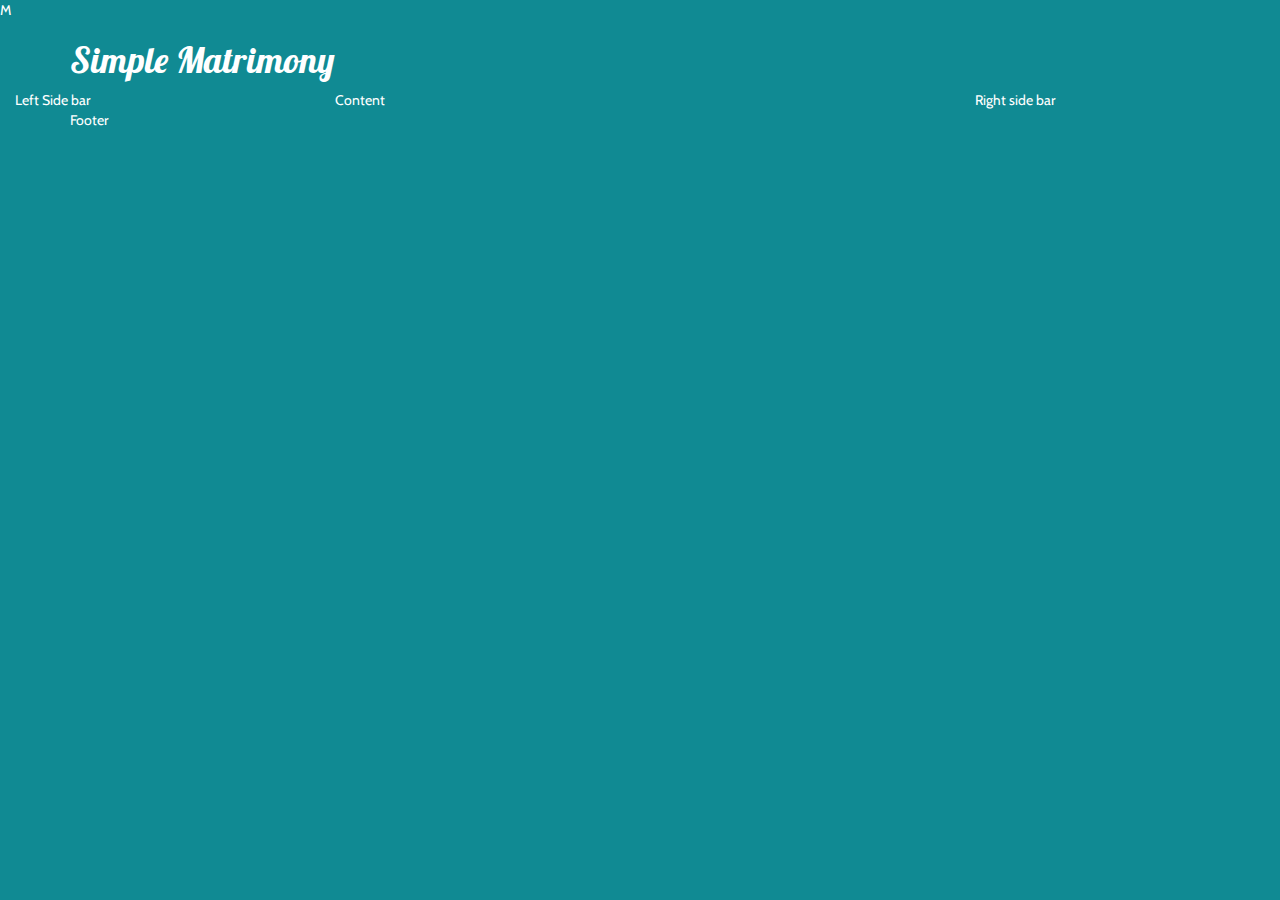
<file: index.html>
M<!DOCTYPE html>

<html lang="en">
    <head>
        <title>Simple Matrimony</title>
        <meta name="viewport" content="width=device-width, initial-scale=1.0">
        <link rel="stylesheet" href="css/bootstrap.min.css"/>
        <link rel="stylesheet" href="css/bootstrap-theme.min.css"/>
        <link rel="stylesheet" href="css/amelia-min.css"/>
        <script type="text/javascript" src="js/bootstrap.min.js" ></script>
    </head>

    <header class="container">
            <h1> Simple Matrimony</h1>
        </header>

    <body>        
        <section id="body">
            <div id="leftSidebar" class="container col-md-3">
                Left Side bar
            </div>
            <div id="content" class="container col-md-6">
                Content
            </div>        
            <div id="rightSidebar" class="container col-md-3">
                Right side bar
            </div>            
        </section>        
    </body>

    <footer class="container">
                Footer
     </footer>
</html>
</file>
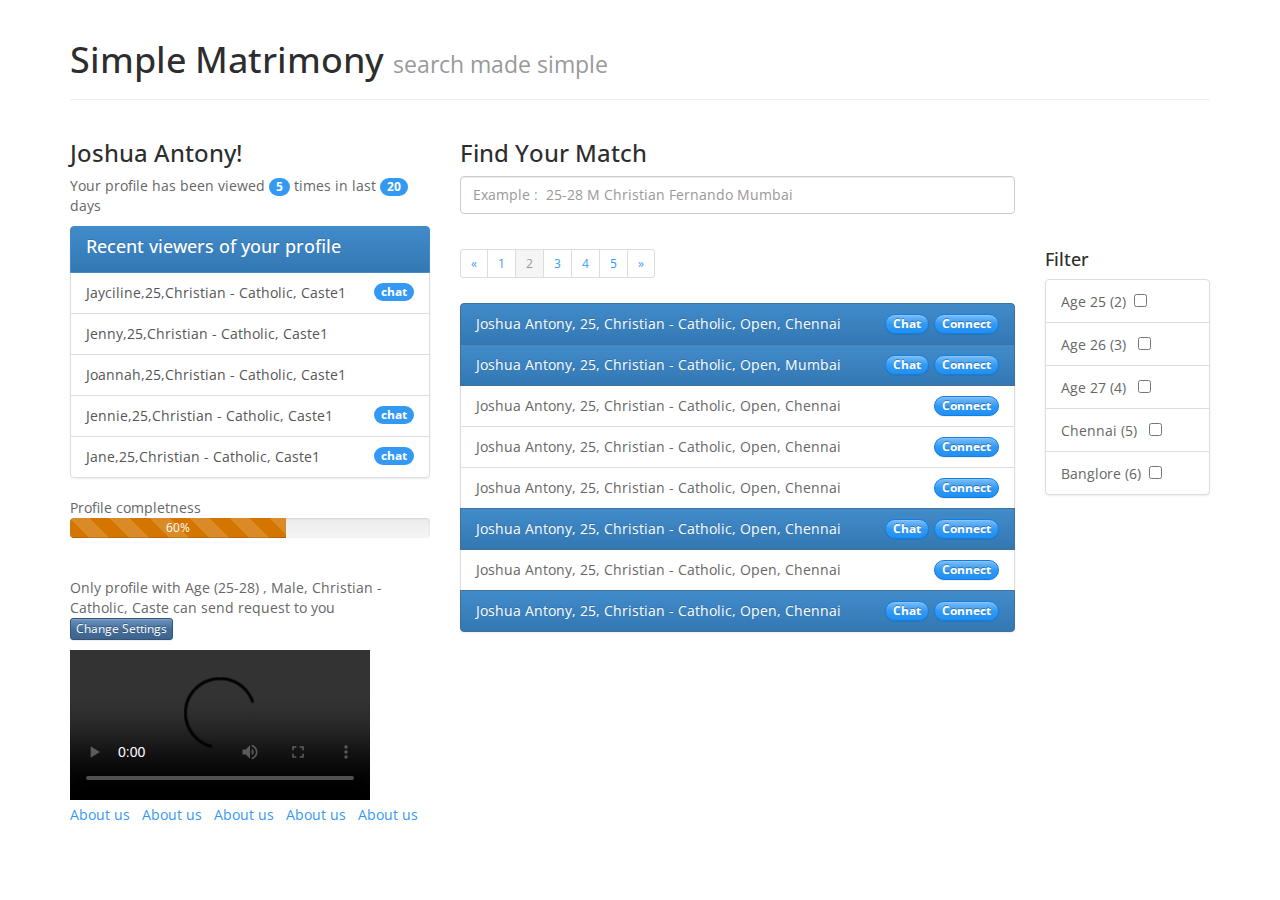
<file: HTMLPage.html>
<!DOCTYPE html>

<html lang="en">
    <head>     
        <title>Simple Matrimony</title>
        <meta name="viewport" content="width=device-width, initial-scale=1.0">
        <link rel="stylesheet" href="css/bootstrap.min.css"/>
        <link rel="stylesheet" href="css/bootstrap-theme.min.css"/>
        <!--<link rel="stylesheet" href="Stylesheet.css"/>-->
        <link rel="stylesheet" href="css/spacelab-min.css"/>
        <link rel="stylesheet" href="css/sm.css"/>
    </head>
    <body>
        <div id="fb-root"></div>
        <!--<script>(function(d, s, id) {
          var js, fjs = d.getElementsByTagName(s)[0];
          if (d.getElementById(id)) return;
          js = d.createElement(s); js.id = id;
          js.src = "//connect.facebook.net/en_US/sdk.js#xfbml=1&version=v2.0";
          fjs.parentNode.insertBefore(js, fjs);
        }(document, 'script', 'facebook-jssdk'));</script>-->


        <div id="page" class="container">

            <header class="page-header">
                <h1>Simple Matrimony <small>search made simple</small></h1>
            </header>
            
            <dialog id="dialog" style="display: none">
              <p>Hi, I'm a dialog!</p>
              <button id="close">Okay</button>
            </dialog>
            <div id="changeSettingsPopup" style="display: none">
                <table>
                <tr><td><label>Age Preference</label> </td><td><input type="text" name="agePreference" value="25"/></td></tr>
                <tr><td><label>Gender</label> </td><td><input type="text" name="gender" value="25"/></td></tr>
                <tr><td><label>Religion</label> </td><td><input type="text" name="religion" value="25"/></td></tr>                                
                <tr><td><label>Caste</label> </td><td><input type="text" name="caste" value="25"/></td></tr>
                </table>
                <a href="#"> Update </a>
            </div>

            <div class="row">
            <aside id="myprofile" class="col-md-4 ">
                   <h3>Joshua Antony!</h3>
                   <div id="profileViewHistory">
                       <p class="viewedSummary">
                       Your profile has been viewed <span class="badge">5 </span> times in last <span class="badge">20 </span> days
                        </p>
                       
                       <div class="list-group">
                           <a href="" class="list-group-item active">
                            <h4 class="list-group-item-heading">
                                Recent viewers of your profile                                
                            </h4>
                            
                           </a>
                           <a href="" class="list-group-item">Jayciline,25,Christian - Catholic, Caste1 <span class="badge">chat</span></a>
                           <a href="" class="list-group-item">Jenny,25,Christian - Catholic, Caste1</a>
                           <a href="" class="list-group-item">Joannah,25,Christian - Catholic, Caste1</a>
                           <a href="" class="list-group-item ">Jennie,25,Christian - Catholic, Caste1 <span class="badge">chat</span></a>
                           <a href="" class="list-group-item ">Jane,25,Christian - Catholic, Caste1 <span class="badge">chat</span> </a>
                       </div>               
                   </div>
                    
                    <div id="profileCompleteness">
                        Profile completness
                        <div class="progress">
                          <div class="progress-bar progress-bar-warning progress-bar-striped active" role="progressbar" aria-valuenow="60" aria-valuemin="0"
                                aria-valuemax="100" style="width: 60%;">
                            60%
                          </div>
                        </div>
                        <!--<button type="button" class="btn btn-primary btn-xs">Update</button>-->
                        <!--<progress value="60" max="100"></progress> -->
                    </div>    
                       <br/>
                    <div id="changeSettings">
                        <p>Only profile with
                            <span class="filterText">Age (25-28) , Male, Christian - Catholic, Caste</span>
                            can send request to you &nbsp;
                        
                        <input type="button" value="Change Settings" class="btn btn-primary btn-xs"/>
                            </p>
                    </div>
                                    
                    <video id="sampleMovie" src="http://www.sesamestreet.org/videos#media/video_6a6c82e2-3d79-4c85-92dc-950e8eb5de0c" controls></video>
                    
            </aside>       

            <section id="content" class="col-md-6">
                <h3>Find Your Match</h3>
                <form role="form" >
                    <div class="form-group">                     
                        <input type="text" name="searchTerm" class="form-control" placeholder="Example :  25-28 M Christian Fernando Mumbai"/>                    
                    </div>
                    <!--<button class="btn btn-primary btn-sm">Search</button>-->                      
                </form>

                <div id="searchResult">
                    <ul class="pagination pagination-sm">
                        <li><a href="#">&laquo;</a></li>
                        <li><a href="#">1</a></li>
                        <li class="active"><a href="#">2</a></li>
                        <li><a href="#">3</a></li>
                        <li><a href="#">4</a></li>
                        <li><a href="#">5</a></li>
                        <li><a href="#">&raquo;</a></li>
                    </ul>

                    <ul class="list-group">
                    <li class="list-group-item active">Joshua Antony, 25, Christian - Catholic, Open, Chennai <button class="btn btn-info btn-xs badge">Connect </button><button class="btn btn-info btn-xs badge">Chat </button></li>
                    <li class="list-group-item active">Joshua Antony, 25, Christian - Catholic, Open, Mumbai <button class="btn btn-info btn-xs badge">Connect </button><button class="btn btn-info btn-xs badge">Chat </button></li>
                    <li class="list-group-item ">Joshua Antony, 25, Christian - Catholic, Open, Chennai <button class="btn btn-info btn-xs badge">Connect </button></li>
                    <li class="list-group-item ">Joshua Antony, 25, Christian - Catholic, Open, Chennai <button class="btn btn-info btn-xs badge">Connect </button></li>
                    <li class="list-group-item ">Joshua Antony, 25, Christian - Catholic, Open, Chennai <button class="btn btn-info btn-xs badge">Connect </button></li>
                    <li class="list-group-item active">Joshua Antony, 25, Christian - Catholic, Open, Chennai <button class="btn btn-info btn-xs badge">Connect </button><button class="btn btn-info btn-xs badge">Chat </button></li>
                    <li class="list-group-item ">Joshua Antony, 25, Christian - Catholic, Open, Chennai <button class="btn btn-info btn-xs badge">Connect </button></li>                    
                    <li class="list-group-item active">Joshua Antony, 25, Christian - Catholic, Open, Chennai <button class="btn btn-info btn-xs badge">Connect </button><button class="btn btn-info btn-xs badge">Chat </button></li>                    
                    </ul>    
                      
                </div>
            </section>
            <aside class="col-md-2">  
                <div class="fb-like" style="margin-top: 130px; margin-bottom: 105px;" data-href="https://developers.facebook.com/docs/plugins/" data-layout="standard" data-action="like" data-show-faces="true" data-share="true"></div>              
                <div>    
                    <h4>Filter</h4>
                    <ul class="list-group">
                        <li class="list-group-item">Age 25 (2) &nbsp;<input type="checkbox" /></li> 
                        <li class="list-group-item">Age 26 (3)  &nbsp; <input type="checkbox" /></li>
                        <li class="list-group-item">Age 27 (4)  &nbsp; <input type="checkbox" /></li>
                        <li class="list-group-item">Chennai (5)  &nbsp; <input type="checkbox" /></li>
                        <li class="list-group-item">Banglore (6)  &nbsp;<input type="checkbox" /></li>
                        </ul>
                </div>                
            </aside>
            </div>
            <footer>
                <a href="#">About us</a> &nbsp;
                <a href="#">About us</a> &nbsp;
                <a href="#">About us</a> &nbsp;
                <a href="#">About us</a> &nbsp;
                <a href="#">About us</a> &nbsp;
            </footer>
        </div>

        <script type="text/javascript" src="js/bootstrap.min.js" ></script>
        <script type="text/javascript" src="js/jquery-1.9.1.js" ></script>

    </body>
</html>
</file>
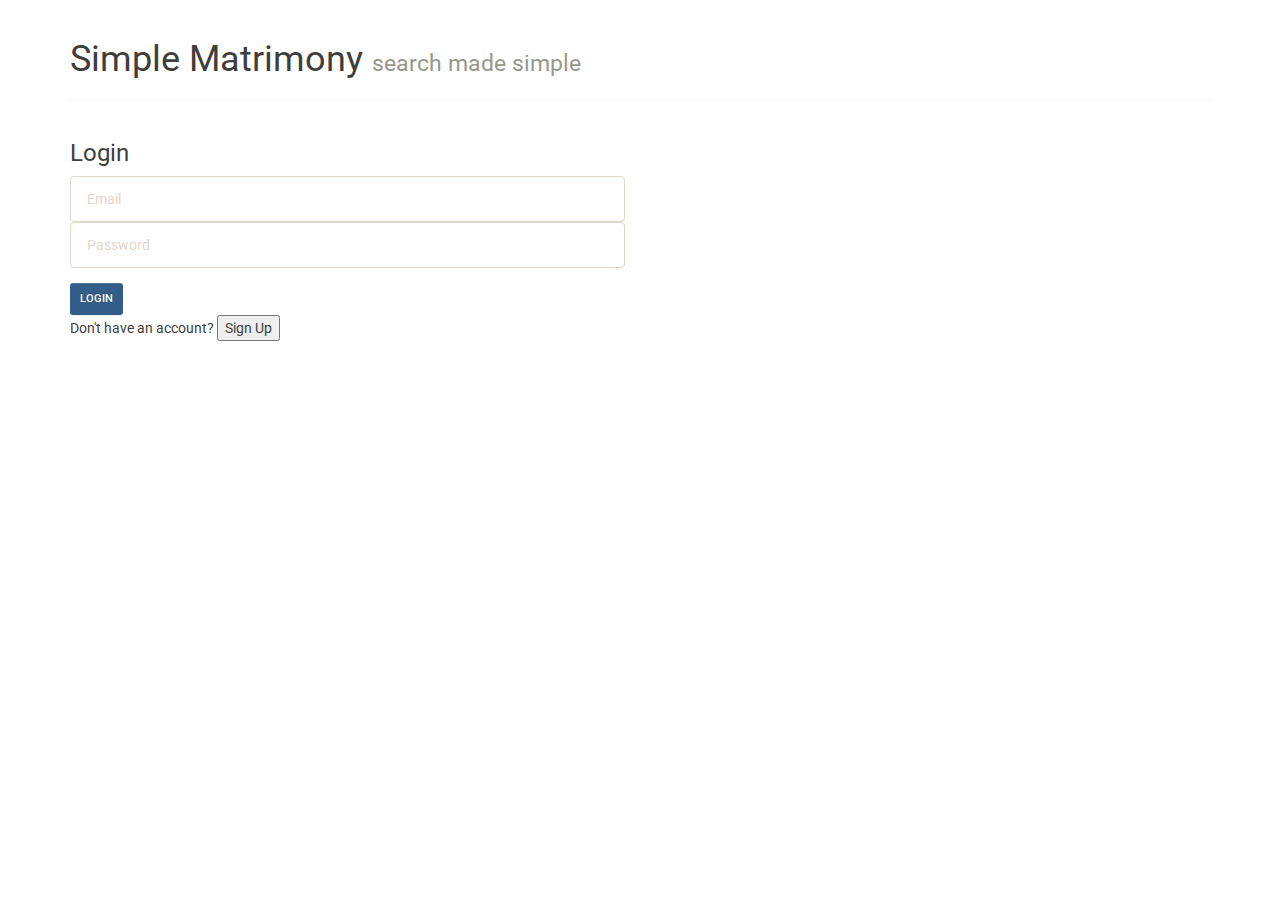
<file: login.html>
<!DOCTYPE html>

<html lang="en">
    <head>     
        <title>Simple Matrimony</title>
        <meta name="viewport" content="width=device-width, initial-scale=1.0">
        <link rel="stylesheet" href="css/bootstrap.min.css"/>
        <link rel="stylesheet" href="css/bootstrap-theme.min.css"/>
        <!--<link rel="stylesheet" href="Stylesheet.css"/>-->
        <link rel="stylesheet" href="css/sandstone-min.css"/>
        <link rel="stylesheet" href="css/sm.css"/>
    </head>
    <body>
        <div id="fb-root"></div>
        <script>(function(d, s, id) {
          var js, fjs = d.getElementsByTagName(s)[0];
          if (d.getElementById(id)) return;
          js = d.createElement(s); js.id = id;
          js.src = "//connect.facebook.net/en_US/sdk.js#xfbml=1&version=v2.0";
          fjs.parentNode.insertBefore(js, fjs);
        }(document, 'script', 'facebook-jssdk'));</script>


        <div id="page" class="container">

            <header class="page-header">
                <h1>Simple Matrimony <small>search made simple</small></h1>
            </header>
            
            

            <div class="row">
                   

            <section id="content" class="col-md-6">
                <h3>Login</h3>
                <form role="form" >
                    <div class="form-group">                     
                        <input type="text" name="login" class="form-control" placeholder="Email"/>
                        <input type="password" name="password" class="form-control" placeholder="Password"/>                    
                    </div>
                    <button class="btn btn-primary btn-sm">Login</button>
                </form>

                Don't have an account?  <input herf="#modal-dialog" data-toggle="modal" type="button" value="Sign Up">      
            </section>
            </div>
            
        </div>
        
        
       <div id="modal-dialog" class="modal">
        <div class="modal-dialog">
          <div class="modal-content">
            <div class="modal-header">
                <a href="#" data-dismiss="modal" aria-hidden="true" class="close">×</a>
                 <h3>Are you sure</h3>
            </div>
            <div class="modal-body">
                 <p>Do you want to discard changes?</p>
            </div>
            <div class="modal-footer">
              <a href="#" data-dismiss="modal" id="btnConfirm" class="btn confirm">OK</a>
              <a href="#" data-dismiss="modal" aria-hidden="true" class="btn secondary">Cancel</a>
            </div>
          </div>
        </div>
    </div> 

        <script type="text/javascript" src="js/bootstrap.min.js" ></script>
        <script type="text/javascript" src="js/jquery-1.9.1.js" ></script>

    </body>
</html>
</file>
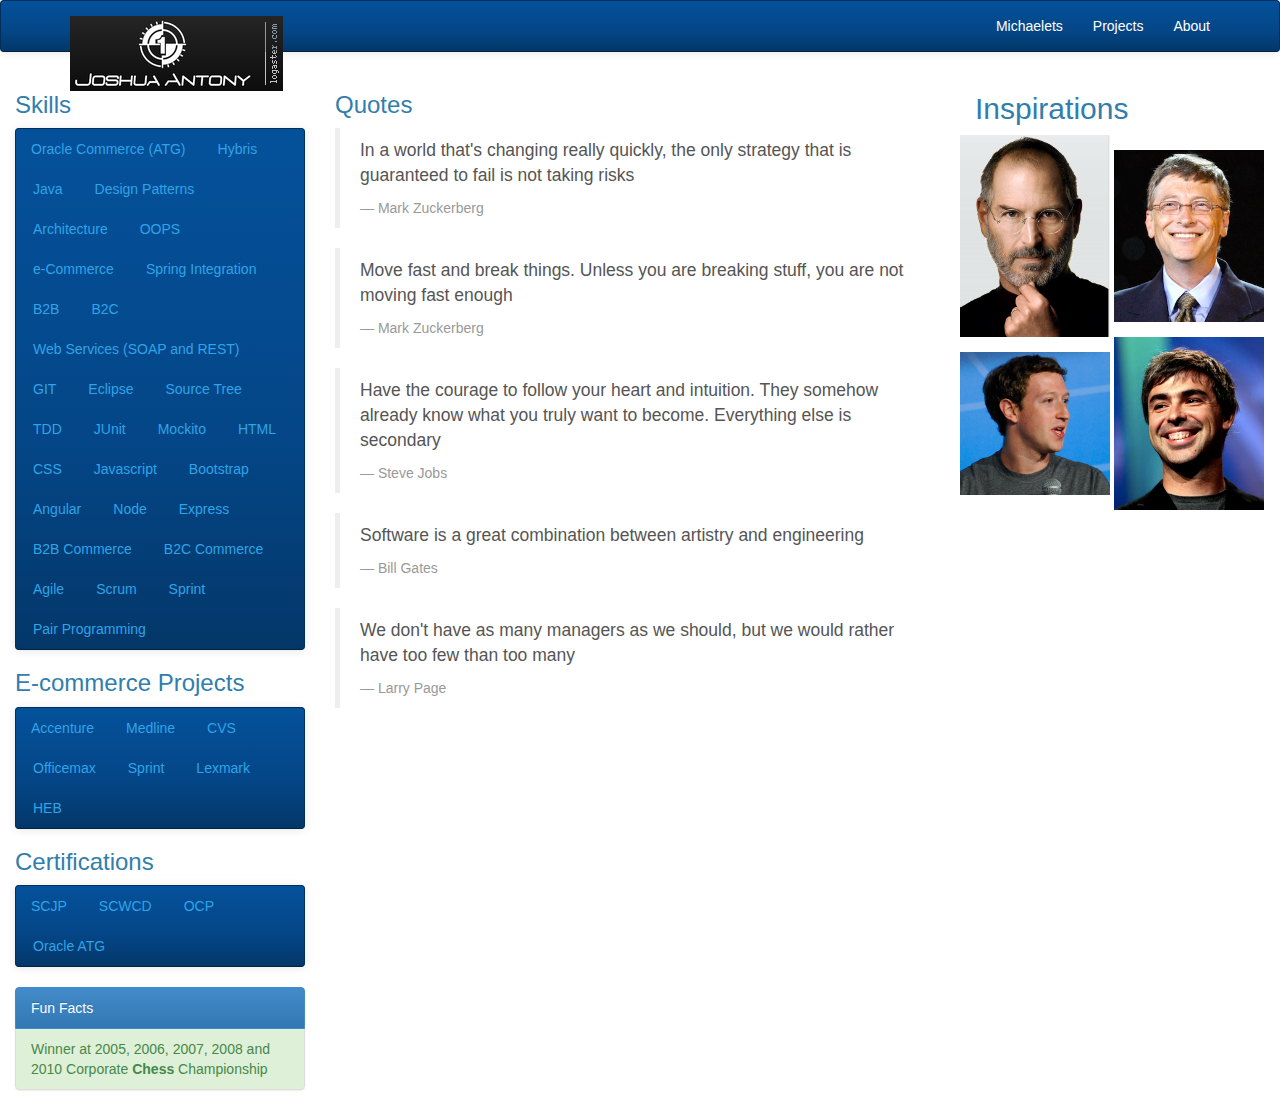
<file: profile.html>
<!DOCTYPE html>

        <html lang="en">
            <head>
                <title>Joshua Antony</title>
                <meta name="viewport" content="width=device-width, initial-scale=1.0">
                <link rel="stylesheet" href="css/bootstrap.min.css"/>
                <link rel="stylesheet" href="css/bootstrap-theme.min.css"/>
                <link rel="stylesheet" href="css/cerulian-min.css"/>
                <script type="text/javascript" src="js/bootstrap.min.js" ></script>
            </head>

            

            

            <div class="navbar navbar-inverse ">
                <div class="container">
                <a href="/" class="navbar-brand"><img src="images/white_on_black.png"/></a>
                <ul class="nav  navbar-nav navbar-right">
                    <li><a href="/michaelts.html"> Michaelets </a></li>
                    <li><a href="/projects.html">Projects</a></li>
                    <li><a href="/about.html"> About </a></li>
                </ul>
            </div>
            </div>



            <div id="leftSidebar" class="col-md-3">

                 <h3> Skills </h3>
                <div class="navbar navbar-inverse">
                    <ul class="nav nav-pills">
                        <li> <a href="/">Oracle Commerce (ATG) </a></li>
                        <li><a href="/"> Hybris </a></li>
                        <li> <a href="/">Java </a></li>
                        <li> <a href="/">Design Patterns</a></li>
                        <li> <a href="/">Architecture</a></li>
                        <li> <a href="/">OOPS</a></li>
                        <li> <a href="/">e-Commerce</a></li>
                        <li> <a href="/">Spring Integration</a></li>
                        <li> <a href="/">B2B</a></li>
                        <li> <a href="/">B2C</a></li>
                        <li> <a href="/">Web Services (SOAP and REST)</a></li>
                        <li> <a href="/">GIT</a></li>
                        <li> <a href="/">Eclipse</a></li>
                        <li> <a href="/">Source Tree</a></li>
                        <li> <a href="/">TDD</a></li>
                        <li> <a href="/">JUnit</a></li>
                        <li> <a href="/">Mockito</a></li>
                        <li> <a href="/">HTML</a></li>
                        <li> <a href="/">CSS</a></li>
                        <li> <a href="/">Javascript</a></li>
                        <li> <a href="/">Bootstrap</a></li>
                        <li> <a href="/">Angular</a></li>
                        <li> <a href="/">Node</a></li>
                        <li> <a href="/">Express</a></li>
                        <li> <a href="/">B2B Commerce</a></li>
                        <li> <a href="/">B2C Commerce</a></li>
                        <li> <a href="/">Agile</a></li>
                        <li> <a href="/">Scrum</a></li>
                        <li> <a href="/">Sprint</a></li>
                        <li> <a href="/">Pair Programming</a></li>

                    </ul>
                </div>             

                <h3>E-commerce Projects</h3>
                <div class="navbar navbar-inverse">
                    <ul class="nav nav-pills">
                        <li> <a href="/">Accenture </a></li>
                        <li><a href="/"> Medline </a></li>
                        <li> <a href="/">CVS </a></li>
                        <li> <a href="/">Officemax</a></li>
                        <li> <a href="/">Sprint </a></li>
                        <li><a href="/"> Lexmark</a> </li>
                        <li> <a href="/">HEB </a></li>
                    </ul>
                </div>

                <h3> Certifications </h3>
                <div class="navbar navbar-inverse">
                    <ul class="nav nav-pills">
                        <li> <a href="/">SCJP </a></li>
                        <li><a href="/"> SCWCD </a></li>
                        <li> <a href="/">OCP </a></li>
                        <li> <a href="/">Oracle ATG</a></li>
                    </ul>
                </div>    

               
                
                
                    <div class="list-group">
                    <a href="#" class="list-group-item active"> Fun Facts </a>
                    <a href="#" class="list-group-item list-group-item-success"> Winner at 2005, 2006, 2007, 2008 and 2010 Corporate <b>Chess</b> Championship</a>
                    </div>
                
                
            </div>

            <div id="mainContent" class="col-md-6">
                <h3> Quotes </h3>

                <blockquote class="blockquote ">
                <p>In a world that's changing really quickly, the only strategy that is guaranteed to fail is not taking risks</p>
                <footer>Mark Zuckerberg</footer>
                </blockquote>

                <blockquote class="blockquote ">
                <p>Move fast and break things. Unless you are breaking stuff, you are not moving fast enough</p>
                <footer>Mark Zuckerberg</footer>
                </blockquote>

                <blockquote class="blockquote ">
                <p>Have the courage to follow your heart and intuition. They somehow already know what you truly want to become. Everything else is secondary</p>
                <footer>Steve Jobs</footer>
                </blockquote>
                
                <blockquote class="blockquote ">
                <p>Software is a great combination between artistry and engineering</p>
                <footer>Bill Gates</footer>
                </blockquote>            

                <blockquote class="blockquote ">
                <p>We don't have as many managers as we should, but we would rather have too few than too many</p>
                <footer>Larry Page</footer>
                </blockquote>


            </div>

            <div id="rightSidebar" class="col-md-3">
                <h2>Inspirations </h2>
                <div class="row">
                <img width="150" src="images/steveJobs.png"/>
                <img width="150" src="images/billGates.png"/>
                </div>
                <div class="row">
                <img width="150" src="images/markZuckerberg.png"/>
                <img width="150" src="images/larryPage.png"/>
            </div>
                
                

            </div>

            <div id="footer" class="col-md-12 text-center" >
                

            </div>
            

        </html>
</file>
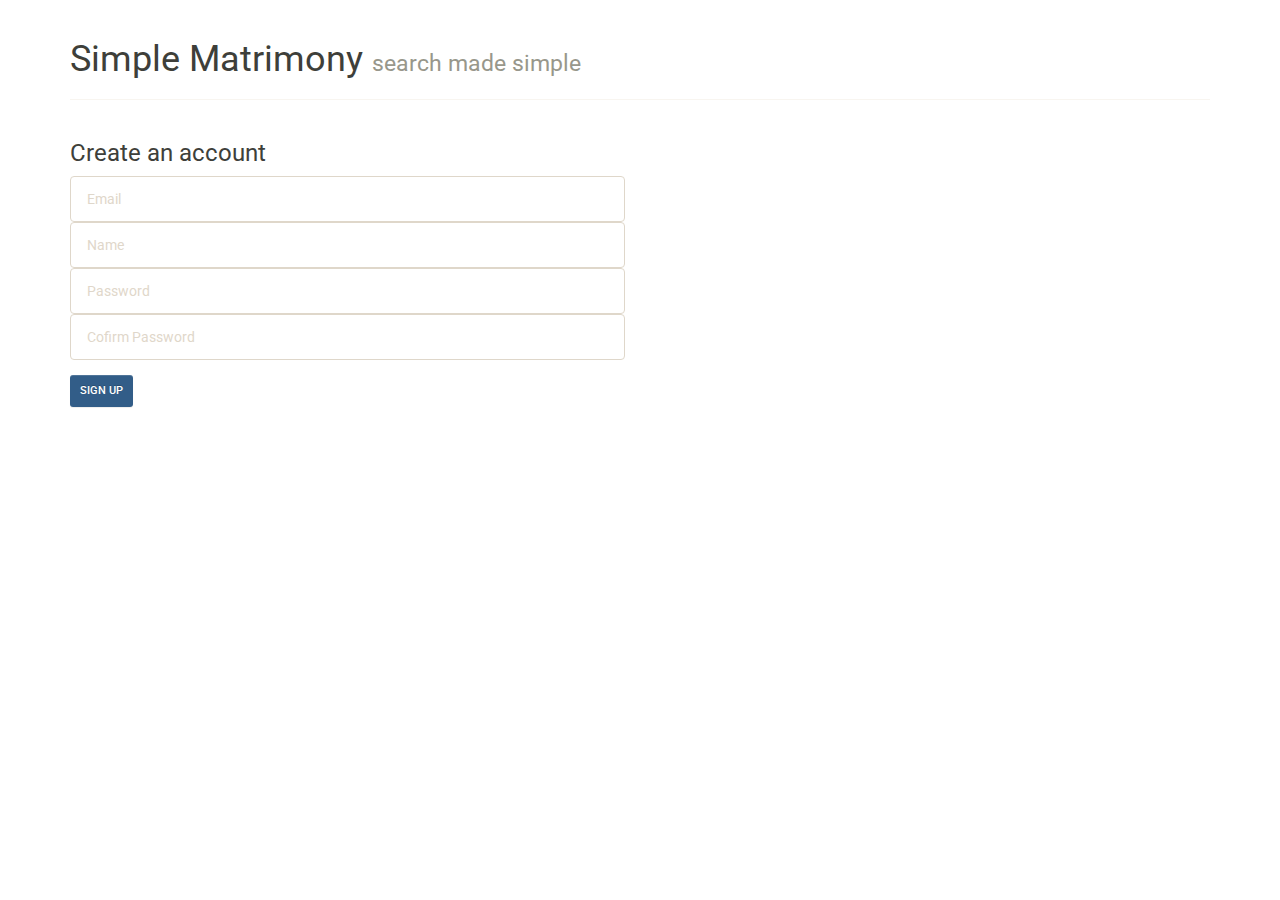
<file: register.html>
<!DOCTYPE html>

<html lang="en">
    <head>     
        <title>Simple Matrimony</title>
        <meta name="viewport" content="width=device-width, initial-scale=1.0">
        <link rel="stylesheet" href="css/bootstrap.min.css"/>
        <link rel="stylesheet" href="css/bootstrap-theme.min.css"/>
        <!--<link rel="stylesheet" href="Stylesheet.css"/>-->
        <link rel="stylesheet" href="css/sandstone-min.css"/>
        <link rel="stylesheet" href="css/sm.css"/>
    </head>
    <body>
        <div id="fb-root"></div>
        <script>(function(d, s, id) {
          var js, fjs = d.getElementsByTagName(s)[0];
          if (d.getElementById(id)) return;
          js = d.createElement(s); js.id = id;
          js.src = "//connect.facebook.net/en_US/sdk.js#xfbml=1&version=v2.0";
          fjs.parentNode.insertBefore(js, fjs);
        }(document, 'script', 'facebook-jssdk'));</script>


        <div id="page" class="container">

            <header class="page-header">
                <h1>Simple Matrimony <small>search made simple</small></h1>
            </header>
            
            

            <div class="row">
                <section id="content" class="col-md-6">
                    <h3>Create an account</h3>
                    <form role="form" >
                        <div class="form-group">                     
                            <input type="text" name="login" class="form-control" placeholder="Email"/>
                            <input type="text" name="name" class="form-control" placeholder="Name"/>
                            <input type="text" name="password" class="form-control" placeholder="Password"/>
                            <input type="text" name="password" class="form-control" placeholder="Cofirm Password"/>
                        </div>
                        <button class="btn btn-primary btn-sm">Sign up</button>
                    </form>
                </section>
            </div>
            
        </div>

        <script type="text/javascript" src="js/bootstrap.min.js" ></script>
        <script type="text/javascript" src="js/jquery-1.9.1.js" ></script>

    </body>
</html>
</file>
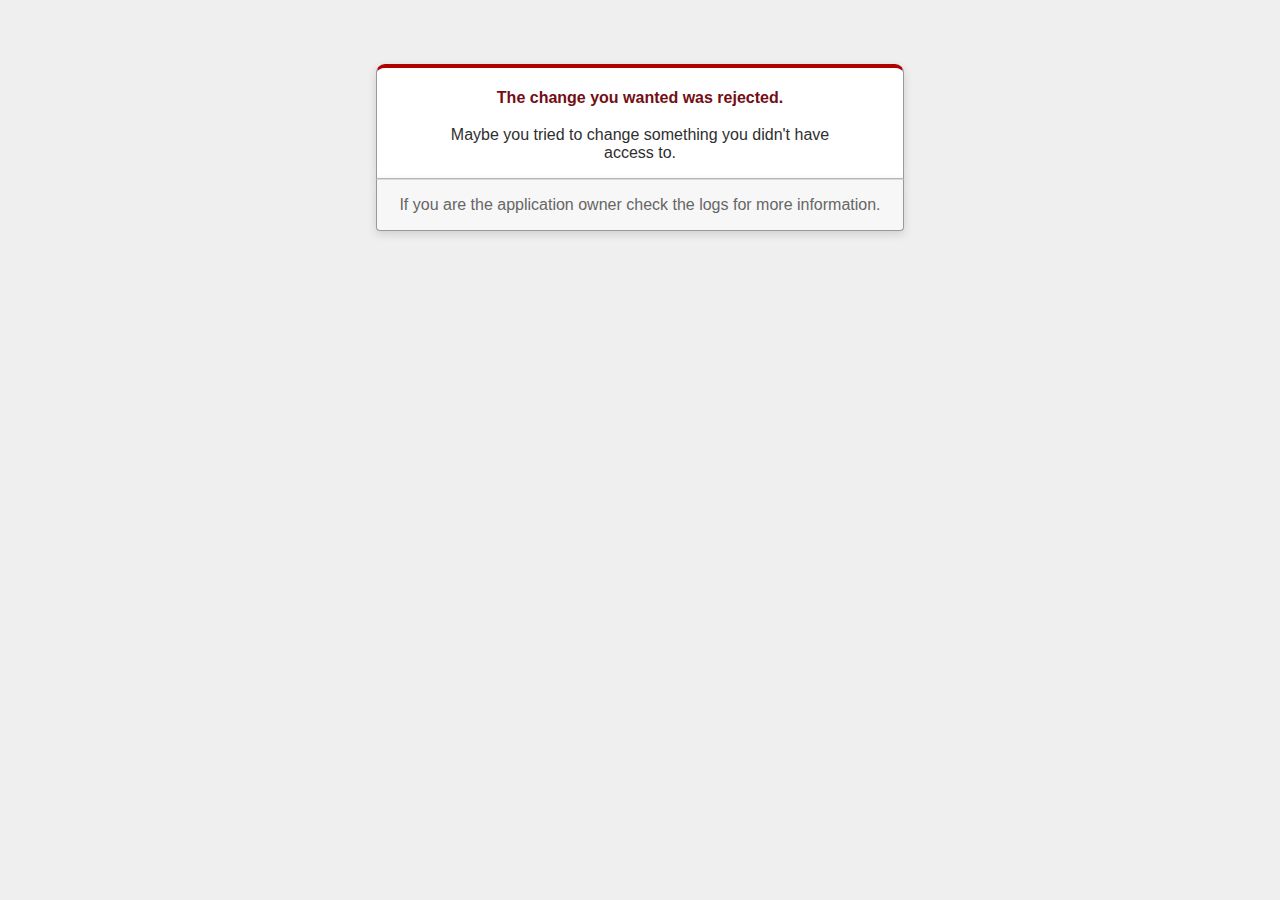
<file: ruby/passionate_programmer/public/422.html>
<!DOCTYPE html>
<html>
<head>
  <title>The change you wanted was rejected (422)</title>
  <meta name="viewport" content="width=device-width,initial-scale=1">
  <style>
  body {
    background-color: #EFEFEF;
    color: #2E2F30;
    text-align: center;
    font-family: arial, sans-serif;
    margin: 0;
  }

  div.dialog {
    width: 95%;
    max-width: 33em;
    margin: 4em auto 0;
  }

  div.dialog > div {
    border: 1px solid #CCC;
    border-right-color: #999;
    border-left-color: #999;
    border-bottom-color: #BBB;
    border-top: #B00100 solid 4px;
    border-top-left-radius: 9px;
    border-top-right-radius: 9px;
    background-color: white;
    padding: 7px 12% 0;
    box-shadow: 0 3px 8px rgba(50, 50, 50, 0.17);
  }

  h1 {
    font-size: 100%;
    color: #730E15;
    line-height: 1.5em;
  }

  div.dialog > p {
    margin: 0 0 1em;
    padding: 1em;
    background-color: #F7F7F7;
    border: 1px solid #CCC;
    border-right-color: #999;
    border-left-color: #999;
    border-bottom-color: #999;
    border-bottom-left-radius: 4px;
    border-bottom-right-radius: 4px;
    border-top-color: #DADADA;
    color: #666;
    box-shadow: 0 3px 8px rgba(50, 50, 50, 0.17);
  }
  </style>
</head>

<body>
  <!-- This file lives in public/422.html -->
  <div class="dialog">
    <div>
      <h1>The change you wanted was rejected.</h1>
      <p>Maybe you tried to change something you didn't have access to.</p>
    </div>
    <p>If you are the application owner check the logs for more information.</p>
  </div>
</body>
</html>
</file>
<file: css/amelia-min.css>
@import url("//fonts.googleapis.com/css?family=Lobster|Cabin:400,700");/*!
 * Bootswatch v3.2.0
 * Homepage: http://bootswatch.com
 * Copyright 2012-2014 Thomas Park
 * Licensed under MIT
 * Based on Bootstrap
*//*! normalize.css v3.0.1 | MIT License | git.io/normalize */html{font-family:sans-serif;-ms-text-size-adjust:100%;-webkit-text-size-adjust:100%}body{margin:0}article,aside,details,figcaption,figure,footer,header,hgroup,main,nav,section,summary{display:block}audio,canvas,progress,video{display:inline-block;vertical-align:baseline}audio:not([controls]){display:none;height:0}[hidden],template{display:none}a{background:transparent}a:active,a:hover{outline:0}abbr[title]{border-bottom:1px dotted}b,strong{font-weight:bold}dfn{font-style:italic}h1{font-size:2em;margin:0.67em 0}mark{background:#ff0;color:#000}small{font-size:80%}sub,sup{font-size:75%;line-height:0;position:relative;vertical-align:baseline}sup{top:-0.5em}sub{bottom:-0.25em}img{border:0}svg:not(:root){overflow:hidden}figure{margin:1em 40px}hr{-moz-box-sizing:content-box;box-sizing:content-box;height:0}pre{overflow:auto}code,kbd,pre,samp{font-family:monospace, monospace;font-size:1em}button,input,optgroup,select,textarea{color:inherit;font:inherit;margin:0}button{overflow:visible}button,select{text-transform:none}button,html input[type="button"],input[type="reset"],input[type="submit"]{-webkit-appearance:button;cursor:pointer}button[disabled],html input[disabled]{cursor:default}button::-moz-focus-inner,input::-moz-focus-inner{border:0;padding:0}input{line-height:normal}input[type="checkbox"],input[type="radio"]{box-sizing:border-box;padding:0}input[type="number"]::-webkit-inner-spin-button,input[type="number"]::-webkit-outer-spin-button{height:auto}input[type="search"]{-webkit-appearance:textfield;-moz-box-sizing:content-box;-webkit-box-sizing:content-box;box-sizing:content-box}input[type="search"]::-webkit-search-cancel-button,input[type="search"]::-webkit-search-decoration{-webkit-appearance:none}fieldset{border:1px solid #c0c0c0;margin:0 2px;padding:0.35em 0.625em 0.75em}legend{border:0;padding:0}textarea{overflow:auto}optgroup{font-weight:bold}table{border-collapse:collapse;border-spacing:0}td,th{padding:0}@media print{*{text-shadow:none !important;color:#000 !important;background:transparent !important;box-shadow:none !important}a,a:visited{text-decoration:underline}a[href]:after{content:" (" attr(href) ")"}abbr[title]:after{content:" (" attr(title) ")"}a[href^="javascript:"]:after,a[href^="#"]:after{content:""}pre,blockquote{border:1px solid #999;page-break-inside:avoid}thead{display:table-header-group}tr,img{page-break-inside:avoid}img{max-width:100% !important}p,h2,h3{orphans:3;widows:3}h2,h3{page-break-after:avoid}select{background:#fff !important}.navbar{display:none}.table td,.table th{background-color:#fff !important}.btn>.caret,.dropup>.btn>.caret{border-top-color:#000 !important}.label{border:1px solid #000}.table{border-collapse:collapse !important}.table-bordered th,.table-bordered td{border:1px solid #ddd !important}}@font-face{font-family:'Glyphicons Halflings';src:url('../fonts/glyphicons-halflings-regular.eot');src:url('../fonts/glyphicons-halflings-regular.eot?#iefix') format('embedded-opentype'),url('../fonts/glyphicons-halflings-regular.woff') format('woff'),url('../fonts/glyphicons-halflings-regular.ttf') format('truetype'),url('../fonts/glyphicons-halflings-regular.svg#glyphicons_halflingsregular') format('svg')}.glyphicon{position:relative;top:1px;display:inline-block;font-family:'Glyphicons Halflings';font-style:normal;font-weight:normal;line-height:1;-webkit-font-smoothing:antialiased;-moz-osx-font-smoothing:grayscale}.glyphicon-asterisk:before{content:"\2a"}.glyphicon-plus:before{content:"\2b"}.glyphicon-euro:before{content:"\20ac"}.glyphicon-minus:before{content:"\2212"}.glyphicon-cloud:before{content:"\2601"}.glyphicon-envelope:before{content:"\2709"}.glyphicon-pencil:before{content:"\270f"}.glyphicon-glass:before{content:"\e001"}.glyphicon-music:before{content:"\e002"}.glyphicon-search:before{content:"\e003"}.glyphicon-heart:before{content:"\e005"}.glyphicon-star:before{content:"\e006"}.glyphicon-star-empty:before{content:"\e007"}.glyphicon-user:before{content:"\e008"}.glyphicon-film:before{content:"\e009"}.glyphicon-th-large:before{content:"\e010"}.glyphicon-th:before{content:"\e011"}.glyphicon-th-list:before{content:"\e012"}.glyphicon-ok:before{content:"\e013"}.glyphicon-remove:before{content:"\e014"}.glyphicon-zoom-in:before{content:"\e015"}.glyphicon-zoom-out:before{content:"\e016"}.glyphicon-off:before{content:"\e017"}.glyphicon-signal:before{content:"\e018"}.glyphicon-cog:before{content:"\e019"}.glyphicon-trash:before{content:"\e020"}.glyphicon-home:before{content:"\e021"}.glyphicon-file:before{content:"\e022"}.glyphicon-time:before{content:"\e023"}.glyphicon-road:before{content:"\e024"}.glyphicon-download-alt:before{content:"\e025"}.glyphicon-download:before{content:"\e026"}.glyphicon-upload:before{content:"\e027"}.glyphicon-inbox:before{content:"\e028"}.glyphicon-play-circle:before{content:"\e029"}.glyphicon-repeat:before{content:"\e030"}.glyphicon-refresh:before{content:"\e031"}.glyphicon-list-alt:before{content:"\e032"}.glyphicon-lock:before{content:"\e033"}.glyphicon-flag:before{content:"\e034"}.glyphicon-headphones:before{content:"\e035"}.glyphicon-volume-off:before{content:"\e036"}.glyphicon-volume-down:before{content:"\e037"}.glyphicon-volume-up:before{content:"\e038"}.glyphicon-qrcode:before{content:"\e039"}.glyphicon-barcode:before{content:"\e040"}.glyphicon-tag:before{content:"\e041"}.glyphicon-tags:before{content:"\e042"}.glyphicon-book:before{content:"\e043"}.glyphicon-bookmark:before{content:"\e044"}.glyphicon-print:before{content:"\e045"}.glyphicon-camera:before{content:"\e046"}.glyphicon-font:before{content:"\e047"}.glyphicon-bold:before{content:"\e048"}.glyphicon-italic:before{content:"\e049"}.glyphicon-text-height:before{content:"\e050"}.glyphicon-text-width:before{content:"\e051"}.glyphicon-align-left:before{content:"\e052"}.glyphicon-align-center:before{content:"\e053"}.glyphicon-align-right:before{content:"\e054"}.glyphicon-align-justify:before{content:"\e055"}.glyphicon-list:before{content:"\e056"}.glyphicon-indent-left:before{content:"\e057"}.glyphicon-indent-right:before{content:"\e058"}.glyphicon-facetime-video:before{content:"\e059"}.glyphicon-picture:before{content:"\e060"}.glyphicon-map-marker:before{content:"\e062"}.glyphicon-adjust:before{content:"\e063"}.glyphicon-tint:before{content:"\e064"}.glyphicon-edit:before{content:"\e065"}.glyphicon-share:before{content:"\e066"}.glyphicon-check:before{content:"\e067"}.glyphicon-move:before{content:"\e068"}.glyphicon-step-backward:before{content:"\e069"}.glyphicon-fast-backward:before{content:"\e070"}.glyphicon-backward:before{content:"\e071"}.glyphicon-play:before{content:"\e072"}.glyphicon-pause:before{content:"\e073"}.glyphicon-stop:before{content:"\e074"}.glyphicon-forward:before{content:"\e075"}.glyphicon-fast-forward:before{content:"\e076"}.glyphicon-step-forward:before{content:"\e077"}.glyphicon-eject:before{content:"\e078"}.glyphicon-chevron-left:before{content:"\e079"}.glyphicon-chevron-right:before{content:"\e080"}.glyphicon-plus-sign:before{content:"\e081"}.glyphicon-minus-sign:before{content:"\e082"}.glyphicon-remove-sign:before{content:"\e083"}.glyphicon-ok-sign:before{content:"\e084"}.glyphicon-question-sign:before{content:"\e085"}.glyphicon-info-sign:before{content:"\e086"}.glyphicon-screenshot:before{content:"\e087"}.glyphicon-remove-circle:before{content:"\e088"}.glyphicon-ok-circle:before{content:"\e089"}.glyphicon-ban-circle:before{content:"\e090"}.glyphicon-arrow-left:before{content:"\e091"}.glyphicon-arrow-right:before{content:"\e092"}.glyphicon-arrow-up:before{content:"\e093"}.glyphicon-arrow-down:before{content:"\e094"}.glyphicon-share-alt:before{content:"\e095"}.glyphicon-resize-full:before{content:"\e096"}.glyphicon-resize-small:before{content:"\e097"}.glyphicon-exclamation-sign:before{content:"\e101"}.glyphicon-gift:before{content:"\e102"}.glyphicon-leaf:before{content:"\e103"}.glyphicon-fire:before{content:"\e104"}.glyphicon-eye-open:before{content:"\e105"}.glyphicon-eye-close:before{content:"\e106"}.glyphicon-warning-sign:before{content:"\e107"}.glyphicon-plane:before{content:"\e108"}.glyphicon-calendar:before{content:"\e109"}.glyphicon-random:before{content:"\e110"}.glyphicon-comment:before{content:"\e111"}.glyphicon-magnet:before{content:"\e112"}.glyphicon-chevron-up:before{content:"\e113"}.glyphicon-chevron-down:before{content:"\e114"}.glyphicon-retweet:before{content:"\e115"}.glyphicon-shopping-cart:before{content:"\e116"}.glyphicon-folder-close:before{content:"\e117"}.glyphicon-folder-open:before{content:"\e118"}.glyphicon-resize-vertical:before{content:"\e119"}.glyphicon-resize-horizontal:before{content:"\e120"}.glyphicon-hdd:before{content:"\e121"}.glyphicon-bullhorn:before{content:"\e122"}.glyphicon-bell:before{content:"\e123"}.glyphicon-certificate:before{content:"\e124"}.glyphicon-thumbs-up:before{content:"\e125"}.glyphicon-thumbs-down:before{content:"\e126"}.glyphicon-hand-right:before{content:"\e127"}.glyphicon-hand-left:before{content:"\e128"}.glyphicon-hand-up:before{content:"\e129"}.glyphicon-hand-down:before{content:"\e130"}.glyphicon-circle-arrow-right:before{content:"\e131"}.glyphicon-circle-arrow-left:before{content:"\e132"}.glyphicon-circle-arrow-up:before{content:"\e133"}.glyphicon-circle-arrow-down:before{content:"\e134"}.glyphicon-globe:before{content:"\e135"}.glyphicon-wrench:before{content:"\e136"}.glyphicon-tasks:before{content:"\e137"}.glyphicon-filter:before{content:"\e138"}.glyphicon-briefcase:before{content:"\e139"}.glyphicon-fullscreen:before{content:"\e140"}.glyphicon-dashboard:before{content:"\e141"}.glyphicon-paperclip:before{content:"\e142"}.glyphicon-heart-empty:before{content:"\e143"}.glyphicon-link:before{content:"\e144"}.glyphicon-phone:before{content:"\e145"}.glyphicon-pushpin:before{content:"\e146"}.glyphicon-usd:before{content:"\e148"}.glyphicon-gbp:before{content:"\e149"}.glyphicon-sort:before{content:"\e150"}.glyphicon-sort-by-alphabet:before{content:"\e151"}.glyphicon-sort-by-alphabet-alt:before{content:"\e152"}.glyphicon-sort-by-order:before{content:"\e153"}.glyphicon-sort-by-order-alt:before{content:"\e154"}.glyphicon-sort-by-attributes:before{content:"\e155"}.glyphicon-sort-by-attributes-alt:before{content:"\e156"}.glyphicon-unchecked:before{content:"\e157"}.glyphicon-expand:before{content:"\e158"}.glyphicon-collapse-down:before{content:"\e159"}.glyphicon-collapse-up:before{content:"\e160"}.glyphicon-log-in:before{content:"\e161"}.glyphicon-flash:before{content:"\e162"}.glyphicon-log-out:before{content:"\e163"}.glyphicon-new-window:before{content:"\e164"}.glyphicon-record:before{content:"\e165"}.glyphicon-save:before{content:"\e166"}.glyphicon-open:before{content:"\e167"}.glyphicon-saved:before{content:"\e168"}.glyphicon-import:before{content:"\e169"}.glyphicon-export:before{content:"\e170"}.glyphicon-send:before{content:"\e171"}.glyphicon-floppy-disk:before{content:"\e172"}.glyphicon-floppy-saved:before{content:"\e173"}.glyphicon-floppy-remove:before{content:"\e174"}.glyphicon-floppy-save:before{content:"\e175"}.glyphicon-floppy-open:before{content:"\e176"}.glyphicon-credit-card:before{content:"\e177"}.glyphicon-transfer:before{content:"\e178"}.glyphicon-cutlery:before{content:"\e179"}.glyphicon-header:before{content:"\e180"}.glyphicon-compressed:before{content:"\e181"}.glyphicon-earphone:before{content:"\e182"}.glyphicon-phone-alt:before{content:"\e183"}.glyphicon-tower:before{content:"\e184"}.glyphicon-stats:before{content:"\e185"}.glyphicon-sd-video:before{content:"\e186"}.glyphicon-hd-video:before{content:"\e187"}.glyphicon-subtitles:before{content:"\e188"}.glyphicon-sound-stereo:before{content:"\e189"}.glyphicon-sound-dolby:before{content:"\e190"}.glyphicon-sound-5-1:before{content:"\e191"}.glyphicon-sound-6-1:before{content:"\e192"}.glyphicon-sound-7-1:before{content:"\e193"}.glyphicon-copyright-mark:before{content:"\e194"}.glyphicon-registration-mark:before{content:"\e195"}.glyphicon-cloud-download:before{content:"\e197"}.glyphicon-cloud-upload:before{content:"\e198"}.glyphicon-tree-conifer:before{content:"\e199"}.glyphicon-tree-deciduous:before{content:"\e200"}*{-webkit-box-sizing:border-box;-moz-box-sizing:border-box;box-sizing:border-box}*:before,*:after{-webkit-box-sizing:border-box;-moz-box-sizing:border-box;box-sizing:border-box}html{font-size:10px;-webkit-tap-highlight-color:rgba(0,0,0,0)}body{font-family:"Cabin",Arial,sans-serif;font-size:14px;line-height:1.42857143;color:#ffffff;background-color:#108a93}input,button,select,textarea{font-family:inherit;font-size:inherit;line-height:inherit}a{color:#e8d069;text-decoration:none}a:hover,a:focus{color:#e8d069;text-decoration:underline}a:focus{outline:thin dotted;outline:5px auto -webkit-focus-ring-color;outline-offset:-2px}figure{margin:0}img{vertical-align:middle}.img-responsive,.thumbnail>img,.thumbnail a>img,.carousel-inner>.item>img,.carousel-inner>.item>a>img{display:block;width:100% \9;max-width:100%;height:auto}.img-rounded{border-radius:6px}.img-thumbnail{padding:4px;line-height:1.42857143;background-color:#0d747c;border:1px solid #0d747c;border-radius:4px;-webkit-transition:all .2s ease-in-out;-o-transition:all .2s ease-in-out;transition:all .2s ease-in-out;display:inline-block;width:100% \9;max-width:100%;height:auto}.img-circle{border-radius:50%}hr{margin-top:20px;margin-bottom:20px;border:0;border-top:1px solid #0d747c}.sr-only{position:absolute;width:1px;height:1px;margin:-1px;padding:0;overflow:hidden;clip:rect(0, 0, 0, 0);border:0}.sr-only-focusable:active,.sr-only-focusable:focus{position:static;width:auto;height:auto;margin:0;overflow:visible;clip:auto}h1,h2,h3,h4,h5,h6,.h1,.h2,.h3,.h4,.h5,.h6{font-family:'Lobster',cursive;font-weight:500;line-height:1.1;color:inherit}h1 small,h2 small,h3 small,h4 small,h5 small,h6 small,.h1 small,.h2 small,.h3 small,.h4 small,.h5 small,.h6 small,h1 .small,h2 .small,h3 .small,h4 .small,h5 .small,h6 .small,.h1 .small,.h2 .small,.h3 .small,.h4 .small,.h5 .small,.h6 .small{font-weight:normal;line-height:1;color:#bbbbbb}h1,.h1,h2,.h2,h3,.h3{margin-top:20px;margin-bottom:10px}h1 small,.h1 small,h2 small,.h2 small,h3 small,.h3 small,h1 .small,.h1 .small,h2 .small,.h2 .small,h3 .small,.h3 .small{font-size:65%}h4,.h4,h5,.h5,h6,.h6{margin-top:10px;margin-bottom:10px}h4 small,.h4 small,h5 small,.h5 small,h6 small,.h6 small,h4 .small,.h4 .small,h5 .small,.h5 .small,h6 .small,.h6 .small{font-size:75%}h1,.h1{font-size:36px}h2,.h2{font-size:30px}h3,.h3{font-size:24px}h4,.h4{font-size:18px}h5,.h5{font-size:14px}h6,.h6{font-size:12px}p{margin:0 0 10px}.lead{margin-bottom:20px;font-size:16px;font-weight:300;line-height:1.4}@media (min-width:768px){.lead{font-size:21px}}small,.small{font-size:85%}cite{font-style:normal}mark,.mark{background-color:#debb27;padding:.2em}.text-left{text-align:left}.text-right{text-align:right}.text-center{text-align:center}.text-justify{text-align:justify}.text-nowrap{white-space:nowrap}.text-lowercase{text-transform:lowercase}.text-uppercase{text-transform:uppercase}.text-capitalize{text-transform:capitalize}.text-muted{color:rgba(255,255,255,0.6)}.text-primary{color:#ad1d28}a.text-primary:hover{color:#81161e}.text-success{color:#ffffff}a.text-success:hover{color:#e6e6e6}.text-info{color:#ffffff}a.text-info:hover{color:#e6e6e6}.text-warning{color:#ffffff}a.text-warning:hover{color:#e6e6e6}.text-danger{color:#ffffff}a.text-danger:hover{color:#e6e6e6}.bg-primary{color:#fff;background-color:#ad1d28}a.bg-primary:hover{background-color:#81161e}.bg-success{background-color:#48ca3b}a.bg-success:hover{background-color:#38a52d}.bg-info{background-color:#4d3a7d}a.bg-info:hover{background-color:#382a5a}.bg-warning{background-color:#debb27}a.bg-warning:hover{background-color:#b6991c}.bg-danger{background-color:#df6e1e}a.bg-danger:hover{background-color:#b25818}.page-header{padding-bottom:9px;margin:40px 0 20px;border-bottom:1px solid #0d747c}ul,ol{margin-top:0;margin-bottom:10px}ul ul,ol ul,ul ol,ol ol{margin-bottom:0}.list-unstyled{padding-left:0;list-style:none}.list-inline{padding-left:0;list-style:none;margin-left:-5px}.list-inline>li{display:inline-block;padding-left:5px;padding-right:5px}dl{margin-top:0;margin-bottom:20px}dt,dd{line-height:1.42857143}dt{font-weight:bold}dd{margin-left:0}@media (min-width:768px){.dl-horizontal dt{float:left;width:160px;clear:left;text-align:right;overflow:hidden;text-overflow:ellipsis;white-space:nowrap}.dl-horizontal dd{margin-left:180px}}abbr[title],abbr[data-original-title]{cursor:help;border-bottom:1px dotted #bbbbbb}.initialism{font-size:90%;text-transform:uppercase}blockquote{padding:10px 20px;margin:0 0 20px;font-size:17.5px;border-left:5px solid rgba(255,255,255,0.6)}blockquote p:last-child,blockquote ul:last-child,blockquote ol:last-child{margin-bottom:0}blockquote footer,blockquote small,blockquote .small{display:block;font-size:80%;line-height:1.42857143;color:rgba(255,255,255,0.6)}blockquote footer:before,blockquote small:before,blockquote .small:before{content:'\2014 \00A0'}.blockquote-reverse,blockquote.pull-right{padding-right:15px;padding-left:0;border-right:5px solid rgba(255,255,255,0.6);border-left:0;text-align:right}.blockquote-reverse footer:before,blockquote.pull-right footer:before,.blockquote-reverse small:before,blockquote.pull-right small:before,.blockquote-reverse .small:before,blockquote.pull-right .small:before{content:''}.blockquote-reverse footer:after,blockquote.pull-right footer:after,.blockquote-reverse small:after,blockquote.pull-right small:after,.blockquote-reverse .small:after,blockquote.pull-right .small:after{content:'\00A0 \2014'}blockquote:before,blockquote:after{content:""}address{margin-bottom:20px;font-style:normal;line-height:1.42857143}code,kbd,pre,samp{font-family:Menlo,Monaco,Consolas,"Courier New",monospace}code{padding:2px 4px;font-size:90%;color:#c7254e;background-color:#f9f2f4;border-radius:4px}kbd{padding:2px 4px;font-size:90%;color:#ffffff;background-color:#333333;border-radius:3px;box-shadow:inset 0 -1px 0 rgba(0,0,0,0.25)}kbd kbd{padding:0;font-size:100%;box-shadow:none}pre{display:block;padding:9.5px;margin:0 0 10px;font-size:13px;line-height:1.42857143;word-break:break-all;word-wrap:break-word;color:#444444;background-color:#f5f5f5;border:1px solid #cccccc;border-radius:4px}pre code{padding:0;font-size:inherit;color:inherit;white-space:pre-wrap;background-color:transparent;border-radius:0}.pre-scrollable{max-height:340px;overflow-y:scroll}.container{margin-right:auto;margin-left:auto;padding-left:15px;padding-right:15px}@media (min-width:768px){.container{width:750px}}@media (min-width:992px){.container{width:970px}}@media (min-width:1200px){.container{width:1170px}}.container-fluid{margin-right:auto;margin-left:auto;padding-left:15px;padding-right:15px}.row{margin-left:-15px;margin-right:-15px}.col-xs-1,.col-sm-1,.col-md-1,.col-lg-1,.col-xs-2,.col-sm-2,.col-md-2,.col-lg-2,.col-xs-3,.col-sm-3,.col-md-3,.col-lg-3,.col-xs-4,.col-sm-4,.col-md-4,.col-lg-4,.col-xs-5,.col-sm-5,.col-md-5,.col-lg-5,.col-xs-6,.col-sm-6,.col-md-6,.col-lg-6,.col-xs-7,.col-sm-7,.col-md-7,.col-lg-7,.col-xs-8,.col-sm-8,.col-md-8,.col-lg-8,.col-xs-9,.col-sm-9,.col-md-9,.col-lg-9,.col-xs-10,.col-sm-10,.col-md-10,.col-lg-10,.col-xs-11,.col-sm-11,.col-md-11,.col-lg-11,.col-xs-12,.col-sm-12,.col-md-12,.col-lg-12{position:relative;min-height:1px;padding-left:15px;padding-right:15px}.col-xs-1,.col-xs-2,.col-xs-3,.col-xs-4,.col-xs-5,.col-xs-6,.col-xs-7,.col-xs-8,.col-xs-9,.col-xs-10,.col-xs-11,.col-xs-12{float:left}.col-xs-12{width:100%}.col-xs-11{width:91.66666667%}.col-xs-10{width:83.33333333%}.col-xs-9{width:75%}.col-xs-8{width:66.66666667%}.col-xs-7{width:58.33333333%}.col-xs-6{width:50%}.col-xs-5{width:41.66666667%}.col-xs-4{width:33.33333333%}.col-xs-3{width:25%}.col-xs-2{width:16.66666667%}.col-xs-1{width:8.33333333%}.col-xs-pull-12{right:100%}.col-xs-pull-11{right:91.66666667%}.col-xs-pull-10{right:83.33333333%}.col-xs-pull-9{right:75%}.col-xs-pull-8{right:66.66666667%}.col-xs-pull-7{right:58.33333333%}.col-xs-pull-6{right:50%}.col-xs-pull-5{right:41.66666667%}.col-xs-pull-4{right:33.33333333%}.col-xs-pull-3{right:25%}.col-xs-pull-2{right:16.66666667%}.col-xs-pull-1{right:8.33333333%}.col-xs-pull-0{right:auto}.col-xs-push-12{left:100%}.col-xs-push-11{left:91.66666667%}.col-xs-push-10{left:83.33333333%}.col-xs-push-9{left:75%}.col-xs-push-8{left:66.66666667%}.col-xs-push-7{left:58.33333333%}.col-xs-push-6{left:50%}.col-xs-push-5{left:41.66666667%}.col-xs-push-4{left:33.33333333%}.col-xs-push-3{left:25%}.col-xs-push-2{left:16.66666667%}.col-xs-push-1{left:8.33333333%}.col-xs-push-0{left:auto}.col-xs-offset-12{margin-left:100%}.col-xs-offset-11{margin-left:91.66666667%}.col-xs-offset-10{margin-left:83.33333333%}.col-xs-offset-9{margin-left:75%}.col-xs-offset-8{margin-left:66.66666667%}.col-xs-offset-7{margin-left:58.33333333%}.col-xs-offset-6{margin-left:50%}.col-xs-offset-5{margin-left:41.66666667%}.col-xs-offset-4{margin-left:33.33333333%}.col-xs-offset-3{margin-left:25%}.col-xs-offset-2{margin-left:16.66666667%}.col-xs-offset-1{margin-left:8.33333333%}.col-xs-offset-0{margin-left:0%}@media (min-width:768px){.col-sm-1,.col-sm-2,.col-sm-3,.col-sm-4,.col-sm-5,.col-sm-6,.col-sm-7,.col-sm-8,.col-sm-9,.col-sm-10,.col-sm-11,.col-sm-12{float:left}.col-sm-12{width:100%}.col-sm-11{width:91.66666667%}.col-sm-10{width:83.33333333%}.col-sm-9{width:75%}.col-sm-8{width:66.66666667%}.col-sm-7{width:58.33333333%}.col-sm-6{width:50%}.col-sm-5{width:41.66666667%}.col-sm-4{width:33.33333333%}.col-sm-3{width:25%}.col-sm-2{width:16.66666667%}.col-sm-1{width:8.33333333%}.col-sm-pull-12{right:100%}.col-sm-pull-11{right:91.66666667%}.col-sm-pull-10{right:83.33333333%}.col-sm-pull-9{right:75%}.col-sm-pull-8{right:66.66666667%}.col-sm-pull-7{right:58.33333333%}.col-sm-pull-6{right:50%}.col-sm-pull-5{right:41.66666667%}.col-sm-pull-4{right:33.33333333%}.col-sm-pull-3{right:25%}.col-sm-pull-2{right:16.66666667%}.col-sm-pull-1{right:8.33333333%}.col-sm-pull-0{right:auto}.col-sm-push-12{left:100%}.col-sm-push-11{left:91.66666667%}.col-sm-push-10{left:83.33333333%}.col-sm-push-9{left:75%}.col-sm-push-8{left:66.66666667%}.col-sm-push-7{left:58.33333333%}.col-sm-push-6{left:50%}.col-sm-push-5{left:41.66666667%}.col-sm-push-4{left:33.33333333%}.col-sm-push-3{left:25%}.col-sm-push-2{left:16.66666667%}.col-sm-push-1{left:8.33333333%}.col-sm-push-0{left:auto}.col-sm-offset-12{margin-left:100%}.col-sm-offset-11{margin-left:91.66666667%}.col-sm-offset-10{margin-left:83.33333333%}.col-sm-offset-9{margin-left:75%}.col-sm-offset-8{margin-left:66.66666667%}.col-sm-offset-7{margin-left:58.33333333%}.col-sm-offset-6{margin-left:50%}.col-sm-offset-5{margin-left:41.66666667%}.col-sm-offset-4{margin-left:33.33333333%}.col-sm-offset-3{margin-left:25%}.col-sm-offset-2{margin-left:16.66666667%}.col-sm-offset-1{margin-left:8.33333333%}.col-sm-offset-0{margin-left:0%}}@media (min-width:992px){.col-md-1,.col-md-2,.col-md-3,.col-md-4,.col-md-5,.col-md-6,.col-md-7,.col-md-8,.col-md-9,.col-md-10,.col-md-11,.col-md-12{float:left}.col-md-12{width:100%}.col-md-11{width:91.66666667%}.col-md-10{width:83.33333333%}.col-md-9{width:75%}.col-md-8{width:66.66666667%}.col-md-7{width:58.33333333%}.col-md-6{width:50%}.col-md-5{width:41.66666667%}.col-md-4{width:33.33333333%}.col-md-3{width:25%}.col-md-2{width:16.66666667%}.col-md-1{width:8.33333333%}.col-md-pull-12{right:100%}.col-md-pull-11{right:91.66666667%}.col-md-pull-10{right:83.33333333%}.col-md-pull-9{right:75%}.col-md-pull-8{right:66.66666667%}.col-md-pull-7{right:58.33333333%}.col-md-pull-6{right:50%}.col-md-pull-5{right:41.66666667%}.col-md-pull-4{right:33.33333333%}.col-md-pull-3{right:25%}.col-md-pull-2{right:16.66666667%}.col-md-pull-1{right:8.33333333%}.col-md-pull-0{right:auto}.col-md-push-12{left:100%}.col-md-push-11{left:91.66666667%}.col-md-push-10{left:83.33333333%}.col-md-push-9{left:75%}.col-md-push-8{left:66.66666667%}.col-md-push-7{left:58.33333333%}.col-md-push-6{left:50%}.col-md-push-5{left:41.66666667%}.col-md-push-4{left:33.33333333%}.col-md-push-3{left:25%}.col-md-push-2{left:16.66666667%}.col-md-push-1{left:8.33333333%}.col-md-push-0{left:auto}.col-md-offset-12{margin-left:100%}.col-md-offset-11{margin-left:91.66666667%}.col-md-offset-10{margin-left:83.33333333%}.col-md-offset-9{margin-left:75%}.col-md-offset-8{margin-left:66.66666667%}.col-md-offset-7{margin-left:58.33333333%}.col-md-offset-6{margin-left:50%}.col-md-offset-5{margin-left:41.66666667%}.col-md-offset-4{margin-left:33.33333333%}.col-md-offset-3{margin-left:25%}.col-md-offset-2{margin-left:16.66666667%}.col-md-offset-1{margin-left:8.33333333%}.col-md-offset-0{margin-left:0%}}@media (min-width:1200px){.col-lg-1,.col-lg-2,.col-lg-3,.col-lg-4,.col-lg-5,.col-lg-6,.col-lg-7,.col-lg-8,.col-lg-9,.col-lg-10,.col-lg-11,.col-lg-12{float:left}.col-lg-12{width:100%}.col-lg-11{width:91.66666667%}.col-lg-10{width:83.33333333%}.col-lg-9{width:75%}.col-lg-8{width:66.66666667%}.col-lg-7{width:58.33333333%}.col-lg-6{width:50%}.col-lg-5{width:41.66666667%}.col-lg-4{width:33.33333333%}.col-lg-3{width:25%}.col-lg-2{width:16.66666667%}.col-lg-1{width:8.33333333%}.col-lg-pull-12{right:100%}.col-lg-pull-11{right:91.66666667%}.col-lg-pull-10{right:83.33333333%}.col-lg-pull-9{right:75%}.col-lg-pull-8{right:66.66666667%}.col-lg-pull-7{right:58.33333333%}.col-lg-pull-6{right:50%}.col-lg-pull-5{right:41.66666667%}.col-lg-pull-4{right:33.33333333%}.col-lg-pull-3{right:25%}.col-lg-pull-2{right:16.66666667%}.col-lg-pull-1{right:8.33333333%}.col-lg-pull-0{right:auto}.col-lg-push-12{left:100%}.col-lg-push-11{left:91.66666667%}.col-lg-push-10{left:83.33333333%}.col-lg-push-9{left:75%}.col-lg-push-8{left:66.66666667%}.col-lg-push-7{left:58.33333333%}.col-lg-push-6{left:50%}.col-lg-push-5{left:41.66666667%}.col-lg-push-4{left:33.33333333%}.col-lg-push-3{left:25%}.col-lg-push-2{left:16.66666667%}.col-lg-push-1{left:8.33333333%}.col-lg-push-0{left:auto}.col-lg-offset-12{margin-left:100%}.col-lg-offset-11{margin-left:91.66666667%}.col-lg-offset-10{margin-left:83.33333333%}.col-lg-offset-9{margin-left:75%}.col-lg-offset-8{margin-left:66.66666667%}.col-lg-offset-7{margin-left:58.33333333%}.col-lg-offset-6{margin-left:50%}.col-lg-offset-5{margin-left:41.66666667%}.col-lg-offset-4{margin-left:33.33333333%}.col-lg-offset-3{margin-left:25%}.col-lg-offset-2{margin-left:16.66666667%}.col-lg-offset-1{margin-left:8.33333333%}.col-lg-offset-0{margin-left:0%}}table{background-color:transparent}th{text-align:left}.table{width:100%;max-width:100%;margin-bottom:20px}.table>thead>tr>th,.table>tbody>tr>th,.table>tfoot>tr>th,.table>thead>tr>td,.table>tbody>tr>td,.table>tfoot>tr>td{padding:8px;line-height:1.42857143;vertical-align:top;border-top:1px solid #0d747c}.table>thead>tr>th{vertical-align:bottom;border-bottom:2px solid #0d747c}.table>caption+thead>tr:first-child>th,.table>colgroup+thead>tr:first-child>th,.table>thead:first-child>tr:first-child>th,.table>caption+thead>tr:first-child>td,.table>colgroup+thead>tr:first-child>td,.table>thead:first-child>tr:first-child>td{border-top:0}.table>tbody+tbody{border-top:2px solid #0d747c}.table .table{background-color:#108a93}.table-condensed>thead>tr>th,.table-condensed>tbody>tr>th,.table-condensed>tfoot>tr>th,.table-condensed>thead>tr>td,.table-condensed>tbody>tr>td,.table-condensed>tfoot>tr>td{padding:5px}.table-bordered{border:1px solid #0d747c}.table-bordered>thead>tr>th,.table-bordered>tbody>tr>th,.table-bordered>tfoot>tr>th,.table-bordered>thead>tr>td,.table-bordered>tbody>tr>td,.table-bordered>tfoot>tr>td{border:1px solid #0d747c}.table-bordered>thead>tr>th,.table-bordered>thead>tr>td{border-bottom-width:2px}.table-striped>tbody>tr:nth-child(odd)>td,.table-striped>tbody>tr:nth-child(odd)>th{background-color:#0f7f88}.table-hover>tbody>tr:hover>td,.table-hover>tbody>tr:hover>th{background-color:#13a0aa}table col[class*="col-"]{position:static;float:none;display:table-column}table td[class*="col-"],table th[class*="col-"]{position:static;float:none;display:table-cell}.table>thead>tr>td.active,.table>tbody>tr>td.active,.table>tfoot>tr>td.active,.table>thead>tr>th.active,.table>tbody>tr>th.active,.table>tfoot>tr>th.active,.table>thead>tr.active>td,.table>tbody>tr.active>td,.table>tfoot>tr.active>td,.table>thead>tr.active>th,.table>tbody>tr.active>th,.table>tfoot>tr.active>th{background-color:#0d747c}.table-hover>tbody>tr>td.active:hover,.table-hover>tbody>tr>th.active:hover,.table-hover>tbody>tr.active:hover>td,.table-hover>tbody>tr:hover>.active,.table-hover>tbody>tr.active:hover>th{background-color:#0b5f65}.table>thead>tr>td.success,.table>tbody>tr>td.success,.table>tfoot>tr>td.success,.table>thead>tr>th.success,.table>tbody>tr>th.success,.table>tfoot>tr>th.success,.table>thead>tr.success>td,.table>tbody>tr.success>td,.table>tfoot>tr.success>td,.table>thead>tr.success>th,.table>tbody>tr.success>th,.table>tfoot>tr.success>th{background-color:#48ca3b}.table-hover>tbody>tr>td.success:hover,.table-hover>tbody>tr>th.success:hover,.table-hover>tbody>tr.success:hover>td,.table-hover>tbody>tr:hover>.success,.table-hover>tbody>tr.success:hover>th{background-color:#3eb932}.table>thead>tr>td.info,.table>tbody>tr>td.info,.table>tfoot>tr>td.info,.table>thead>tr>th.info,.table>tbody>tr>th.info,.table>tfoot>tr>th.info,.table>thead>tr.info>td,.table>tbody>tr.info>td,.table>tfoot>tr.info>td,.table>thead>tr.info>th,.table>tbody>tr.info>th,.table>tfoot>tr.info>th{background-color:#4d3a7d}.table-hover>tbody>tr>td.info:hover,.table-hover>tbody>tr>th.info:hover,.table-hover>tbody>tr.info:hover>td,.table-hover>tbody>tr:hover>.info,.table-hover>tbody>tr.info:hover>th{background-color:#42326c}.table>thead>tr>td.warning,.table>tbody>tr>td.warning,.table>tfoot>tr>td.warning,.table>thead>tr>th.warning,.table>tbody>tr>th.warning,.table>tfoot>tr>th.warning,.table>thead>tr.warning>td,.table>tbody>tr.warning>td,.table>tfoot>tr.warning>td,.table>thead>tr.warning>th,.table>tbody>tr.warning>th,.table>tfoot>tr.warning>th{background-color:#debb27}.table-hover>tbody>tr>td.warning:hover,.table-hover>tbody>tr>th.warning:hover,.table-hover>tbody>tr.warning:hover>td,.table-hover>tbody>tr:hover>.warning,.table-hover>tbody>tr.warning:hover>th{background-color:#ccab1f}.table>thead>tr>td.danger,.table>tbody>tr>td.danger,.table>tfoot>tr>td.danger,.table>thead>tr>th.danger,.table>tbody>tr>th.danger,.table>tfoot>tr>th.danger,.table>thead>tr.danger>td,.table>tbody>tr.danger>td,.table>tfoot>tr.danger>td,.table>thead>tr.danger>th,.table>tbody>tr.danger>th,.table>tfoot>tr.danger>th{background-color:#df6e1e}.table-hover>tbody>tr>td.danger:hover,.table-hover>tbody>tr>th.danger:hover,.table-hover>tbody>tr.danger:hover>td,.table-hover>tbody>tr:hover>.danger,.table-hover>tbody>tr.danger:hover>th{background-color:#c9631b}@media screen and (max-width:767px){.table-responsive{width:100%;margin-bottom:15px;overflow-y:hidden;overflow-x:auto;-ms-overflow-style:-ms-autohiding-scrollbar;border:1px solid #0d747c;-webkit-overflow-scrolling:touch}.table-responsive>.table{margin-bottom:0}.table-responsive>.table>thead>tr>th,.table-responsive>.table>tbody>tr>th,.table-responsive>.table>tfoot>tr>th,.table-responsive>.table>thead>tr>td,.table-responsive>.table>tbody>tr>td,.table-responsive>.table>tfoot>tr>td{white-space:nowrap}.table-responsive>.table-bordered{border:0}.table-responsive>.table-bordered>thead>tr>th:first-child,.table-responsive>.table-bordered>tbody>tr>th:first-child,.table-responsive>.table-bordered>tfoot>tr>th:first-child,.table-responsive>.table-bordered>thead>tr>td:first-child,.table-responsive>.table-bordered>tbody>tr>td:first-child,.table-responsive>.table-bordered>tfoot>tr>td:first-child{border-left:0}.table-responsive>.table-bordered>thead>tr>th:last-child,.table-responsive>.table-bordered>tbody>tr>th:last-child,.table-responsive>.table-bordered>tfoot>tr>th:last-child,.table-responsive>.table-bordered>thead>tr>td:last-child,.table-responsive>.table-bordered>tbody>tr>td:last-child,.table-responsive>.table-bordered>tfoot>tr>td:last-child{border-right:0}.table-responsive>.table-bordered>tbody>tr:last-child>th,.table-responsive>.table-bordered>tfoot>tr:last-child>th,.table-responsive>.table-bordered>tbody>tr:last-child>td,.table-responsive>.table-bordered>tfoot>tr:last-child>td{border-bottom:0}}fieldset{padding:0;margin:0;border:0;min-width:0}legend{display:block;width:100%;padding:0;margin-bottom:20px;font-size:21px;line-height:inherit;color:#ffffff;border:0;border-bottom:1px solid #0d747c}label{display:inline-block;max-width:100%;margin-bottom:5px;font-weight:bold}input[type="search"]{-webkit-box-sizing:border-box;-moz-box-sizing:border-box;box-sizing:border-box}input[type="radio"],input[type="checkbox"]{margin:4px 0 0;margin-top:1px \9;line-height:normal}input[type="file"]{display:block}input[type="range"]{display:block;width:100%}select[multiple],select[size]{height:auto}input[type="file"]:focus,input[type="radio"]:focus,input[type="checkbox"]:focus{outline:thin dotted;outline:5px auto -webkit-focus-ring-color;outline-offset:-2px}output{display:block;padding-top:9px;font-size:14px;line-height:1.42857143;color:#444444}.form-control{display:block;width:100%;height:38px;padding:8px 12px;font-size:14px;line-height:1.42857143;color:#444444;background-color:#ffffff;background-image:none;border:1px solid #cccccc;border-radius:4px;-webkit-box-shadow:inset 0 1px 1px rgba(0,0,0,0.075);box-shadow:inset 0 1px 1px rgba(0,0,0,0.075);-webkit-transition:border-color ease-in-out .15s,box-shadow ease-in-out .15s;-o-transition:border-color ease-in-out .15s,box-shadow ease-in-out .15s;transition:border-color ease-in-out .15s,box-shadow ease-in-out .15s}.form-control:focus{border-color:#66afe9;outline:0;-webkit-box-shadow:inset 0 1px 1px rgba(0,0,0,0.075),0 0 8px rgba(102,175,233,0.6);box-shadow:inset 0 1px 1px rgba(0,0,0,0.075),0 0 8px rgba(102,175,233,0.6)}.form-control::-moz-placeholder{color:#bbbbbb;opacity:1}.form-control:-ms-input-placeholder{color:#bbbbbb}.form-control::-webkit-input-placeholder{color:#bbbbbb}.form-control[disabled],.form-control[readonly],fieldset[disabled] .form-control{cursor:not-allowed;background-color:#dddddd;opacity:1}textarea.form-control{height:auto}input[type="search"]{-webkit-appearance:none}input[type="date"],input[type="time"],input[type="datetime-local"],input[type="month"]{line-height:38px;line-height:1.42857143 \0}input[type="date"].input-sm,input[type="time"].input-sm,input[type="datetime-local"].input-sm,input[type="month"].input-sm{line-height:30px}input[type="date"].input-lg,input[type="time"].input-lg,input[type="datetime-local"].input-lg,input[type="month"].input-lg{line-height:54px}.form-group{margin-bottom:15px}.radio,.checkbox{position:relative;display:block;min-height:20px;margin-top:10px;margin-bottom:10px}.radio label,.checkbox label{padding-left:20px;margin-bottom:0;font-weight:normal;cursor:pointer}.radio input[type="radio"],.radio-inline input[type="radio"],.checkbox input[type="checkbox"],.checkbox-inline input[type="checkbox"]{position:absolute;margin-left:-20px;margin-top:4px \9}.radio+.radio,.checkbox+.checkbox{margin-top:-5px}.radio-inline,.checkbox-inline{display:inline-block;padding-left:20px;margin-bottom:0;vertical-align:middle;font-weight:normal;cursor:pointer}.radio-inline+.radio-inline,.checkbox-inline+.checkbox-inline{margin-top:0;margin-left:10px}input[type="radio"][disabled],input[type="checkbox"][disabled],input[type="radio"].disabled,input[type="checkbox"].disabled,fieldset[disabled] input[type="radio"],fieldset[disabled] input[type="checkbox"]{cursor:not-allowed}.radio-inline.disabled,.checkbox-inline.disabled,fieldset[disabled] .radio-inline,fieldset[disabled] .checkbox-inline{cursor:not-allowed}.radio.disabled label,.checkbox.disabled label,fieldset[disabled] .radio label,fieldset[disabled] .checkbox label{cursor:not-allowed}.form-control-static{padding-top:9px;padding-bottom:9px;margin-bottom:0}.form-control-static.input-lg,.form-control-static.input-sm{padding-left:0;padding-right:0}.input-sm,.form-horizontal .form-group-sm .form-control{height:30px;padding:5px 10px;font-size:12px;line-height:1.5;border-radius:3px}select.input-sm{height:30px;line-height:30px}textarea.input-sm,select[multiple].input-sm{height:auto}.input-lg,.form-horizontal .form-group-lg .form-control{height:54px;padding:14px 16px;font-size:18px;line-height:1.33;border-radius:6px}select.input-lg{height:54px;line-height:54px}textarea.input-lg,select[multiple].input-lg{height:auto}.has-feedback{position:relative}.has-feedback .form-control{padding-right:47.5px}.form-control-feedback{position:absolute;top:25px;right:0;z-index:2;display:block;width:38px;height:38px;line-height:38px;text-align:center}.input-lg+.form-control-feedback{width:54px;height:54px;line-height:54px}.input-sm+.form-control-feedback{width:30px;height:30px;line-height:30px}.has-success .help-block,.has-success .control-label,.has-success .radio,.has-success .checkbox,.has-success .radio-inline,.has-success .checkbox-inline{color:#ffffff}.has-success .form-control{border-color:#ffffff;-webkit-box-shadow:inset 0 1px 1px rgba(0,0,0,0.075);box-shadow:inset 0 1px 1px rgba(0,0,0,0.075)}.has-success .form-control:focus{border-color:#e6e6e6;-webkit-box-shadow:inset 0 1px 1px rgba(0,0,0,0.075),0 0 6px #fff;box-shadow:inset 0 1px 1px rgba(0,0,0,0.075),0 0 6px #fff}.has-success .input-group-addon{color:#ffffff;border-color:#ffffff;background-color:#48ca3b}.has-success .form-control-feedback{color:#ffffff}.has-warning .help-block,.has-warning .control-label,.has-warning .radio,.has-warning .checkbox,.has-warning .radio-inline,.has-warning .checkbox-inline{color:#ffffff}.has-warning .form-control{border-color:#ffffff;-webkit-box-shadow:inset 0 1px 1px rgba(0,0,0,0.075);box-shadow:inset 0 1px 1px rgba(0,0,0,0.075)}.has-warning .form-control:focus{border-color:#e6e6e6;-webkit-box-shadow:inset 0 1px 1px rgba(0,0,0,0.075),0 0 6px #fff;box-shadow:inset 0 1px 1px rgba(0,0,0,0.075),0 0 6px #fff}.has-warning .input-group-addon{color:#ffffff;border-color:#ffffff;background-color:#debb27}.has-warning .form-control-feedback{color:#ffffff}.has-error .help-block,.has-error .control-label,.has-error .radio,.has-error .checkbox,.has-error .radio-inline,.has-error .checkbox-inline{color:#ffffff}.has-error .form-control{border-color:#ffffff;-webkit-box-shadow:inset 0 1px 1px rgba(0,0,0,0.075);box-shadow:inset 0 1px 1px rgba(0,0,0,0.075)}.has-error .form-control:focus{border-color:#e6e6e6;-webkit-box-shadow:inset 0 1px 1px rgba(0,0,0,0.075),0 0 6px #fff;box-shadow:inset 0 1px 1px rgba(0,0,0,0.075),0 0 6px #fff}.has-error .input-group-addon{color:#ffffff;border-color:#ffffff;background-color:#df6e1e}.has-error .form-control-feedback{color:#ffffff}.has-feedback label.sr-only~.form-control-feedback{top:0}.help-block{display:block;margin-top:5px;margin-bottom:10px;color:#ffffff}@media (min-width:768px){.form-inline .form-group{display:inline-block;margin-bottom:0;vertical-align:middle}.form-inline .form-control{display:inline-block;width:auto;vertical-align:middle}.form-inline .input-group{display:inline-table;vertical-align:middle}.form-inline .input-group .input-group-addon,.form-inline .input-group .input-group-btn,.form-inline .input-group .form-control{width:auto}.form-inline .input-group>.form-control{width:100%}.form-inline .control-label{margin-bottom:0;vertical-align:middle}.form-inline .radio,.form-inline .checkbox{display:inline-block;margin-top:0;margin-bottom:0;vertical-align:middle}.form-inline .radio label,.form-inline .checkbox label{padding-left:0}.form-inline .radio input[type="radio"],.form-inline .checkbox input[type="checkbox"]{position:relative;margin-left:0}.form-inline .has-feedback .form-control-feedback{top:0}}.form-horizontal .radio,.form-horizontal .checkbox,.form-horizontal .radio-inline,.form-horizontal .checkbox-inline{margin-top:0;margin-bottom:0;padding-top:9px}.form-horizontal .radio,.form-horizontal .checkbox{min-height:29px}.form-horizontal .form-group{margin-left:-15px;margin-right:-15px}@media (min-width:768px){.form-horizontal .control-label{text-align:right;margin-bottom:0;padding-top:9px}}.form-horizontal .has-feedback .form-control-feedback{top:0;right:15px}@media (min-width:768px){.form-horizontal .form-group-lg .control-label{padding-top:19.62px}}@media (min-width:768px){.form-horizontal .form-group-sm .control-label{padding-top:6px}}.btn{display:inline-block;margin-bottom:0;font-weight:normal;text-align:center;vertical-align:middle;cursor:pointer;background-image:none;border:1px solid transparent;white-space:nowrap;padding:8px 12px;font-size:14px;line-height:1.42857143;border-radius:4px;-webkit-user-select:none;-moz-user-select:none;-ms-user-select:none;user-select:none}.btn:focus,.btn:active:focus,.btn.active:focus{outline:thin dotted;outline:5px auto -webkit-focus-ring-color;outline-offset:-2px}.btn:hover,.btn:focus{color:#444444;text-decoration:none}.btn:active,.btn.active{outline:0;background-image:none;-webkit-box-shadow:inset 0 3px 5px rgba(0,0,0,0.125);box-shadow:inset 0 3px 5px rgba(0,0,0,0.125)}.btn.disabled,.btn[disabled],fieldset[disabled] .btn{cursor:not-allowed;pointer-events:none;opacity:0.65;filter:alpha(opacity=65);-webkit-box-shadow:none;box-shadow:none}.btn-default{color:#444444;background-color:#dddddd;border-color:#dddddd}.btn-default:hover,.btn-default:focus,.btn-default:active,.btn-default.active,.open>.dropdown-toggle.btn-default{color:#444444;background-color:#c4c4c4;border-color:#bebebe}.btn-default:active,.btn-default.active,.open>.dropdown-toggle.btn-default{background-image:none}.btn-default.disabled,.btn-default[disabled],fieldset[disabled] .btn-default,.btn-default.disabled:hover,.btn-default[disabled]:hover,fieldset[disabled] .btn-default:hover,.btn-default.disabled:focus,.btn-default[disabled]:focus,fieldset[disabled] .btn-default:focus,.btn-default.disabled:active,.btn-default[disabled]:active,fieldset[disabled] .btn-default:active,.btn-default.disabled.active,.btn-default[disabled].active,fieldset[disabled] .btn-default.active{background-color:#dddddd;border-color:#dddddd}.btn-default .badge{color:#dddddd;background-color:#444444}.btn-primary{color:#ffffff;background-color:#ad1d28;border-color:#ad1d28}.btn-primary:hover,.btn-primary:focus,.btn-primary:active,.btn-primary.active,.open>.dropdown-toggle.btn-primary{color:#ffffff;background-color:#81161e;border-color:#79141c}.btn-primary:active,.btn-primary.active,.open>.dropdown-toggle.btn-primary{background-image:none}.btn-primary.disabled,.btn-primary[disabled],fieldset[disabled] .btn-primary,.btn-primary.disabled:hover,.btn-primary[disabled]:hover,fieldset[disabled] .btn-primary:hover,.btn-primary.disabled:focus,.btn-primary[disabled]:focus,fieldset[disabled] .btn-primary:focus,.btn-primary.disabled:active,.btn-primary[disabled]:active,fieldset[disabled] .btn-primary:active,.btn-primary.disabled.active,.btn-primary[disabled].active,fieldset[disabled] .btn-primary.active{background-color:#ad1d28;border-color:#ad1d28}.btn-primary .badge{color:#ad1d28;background-color:#ffffff}.btn-success{color:#ffffff;background-color:#48ca3b;border-color:#48ca3b}.btn-success:hover,.btn-success:focus,.btn-success:active,.btn-success.active,.open>.dropdown-toggle.btn-success{color:#ffffff;background-color:#38a52d;border-color:#359d2b}.btn-success:active,.btn-success.active,.open>.dropdown-toggle.btn-success{background-image:none}.btn-success.disabled,.btn-success[disabled],fieldset[disabled] .btn-success,.btn-success.disabled:hover,.btn-success[disabled]:hover,fieldset[disabled] .btn-success:hover,.btn-success.disabled:focus,.btn-success[disabled]:focus,fieldset[disabled] .btn-success:focus,.btn-success.disabled:active,.btn-success[disabled]:active,fieldset[disabled] .btn-success:active,.btn-success.disabled.active,.btn-success[disabled].active,fieldset[disabled] .btn-success.active{background-color:#48ca3b;border-color:#48ca3b}.btn-success .badge{color:#48ca3b;background-color:#ffffff}.btn-info{color:#ffffff;background-color:#4d3a7d;border-color:#4d3a7d}.btn-info:hover,.btn-info:focus,.btn-info:active,.btn-info.active,.open>.dropdown-toggle.btn-info{color:#ffffff;background-color:#382a5a;border-color:#332753}.btn-info:active,.btn-info.active,.open>.dropdown-toggle.btn-info{background-image:none}.btn-info.disabled,.btn-info[disabled],fieldset[disabled] .btn-info,.btn-info.disabled:hover,.btn-info[disabled]:hover,fieldset[disabled] .btn-info:hover,.btn-info.disabled:focus,.btn-info[disabled]:focus,fieldset[disabled] .btn-info:focus,.btn-info.disabled:active,.btn-info[disabled]:active,fieldset[disabled] .btn-info:active,.btn-info.disabled.active,.btn-info[disabled].active,fieldset[disabled] .btn-info.active{background-color:#4d3a7d;border-color:#4d3a7d}.btn-info .badge{color:#4d3a7d;background-color:#ffffff}.btn-warning{color:#ffffff;background-color:#debb27;border-color:#debb27}.btn-warning:hover,.btn-warning:focus,.btn-warning:active,.btn-warning.active,.open>.dropdown-toggle.btn-warning{color:#ffffff;background-color:#b6991c;border-color:#ad911a}.btn-warning:active,.btn-warning.active,.open>.dropdown-toggle.btn-warning{background-image:none}.btn-warning.disabled,.btn-warning[disabled],fieldset[disabled] .btn-warning,.btn-warning.disabled:hover,.btn-warning[disabled]:hover,fieldset[disabled] .btn-warning:hover,.btn-warning.disabled:focus,.btn-warning[disabled]:focus,fieldset[disabled] .btn-warning:focus,.btn-warning.disabled:active,.btn-warning[disabled]:active,fieldset[disabled] .btn-warning:active,.btn-warning.disabled.active,.btn-warning[disabled].active,fieldset[disabled] .btn-warning.active{background-color:#debb27;border-color:#debb27}.btn-warning .badge{color:#debb27;background-color:#ffffff}.btn-danger{color:#ffffff;background-color:#df6e1e;border-color:#df6e1e}.btn-danger:hover,.btn-danger:focus,.btn-danger:active,.btn-danger.active,.open>.dropdown-toggle.btn-danger{color:#ffffff;background-color:#b25818;border-color:#a95317}.btn-danger:active,.btn-danger.active,.open>.dropdown-toggle.btn-danger{background-image:none}.btn-danger.disabled,.btn-danger[disabled],fieldset[disabled] .btn-danger,.btn-danger.disabled:hover,.btn-danger[disabled]:hover,fieldset[disabled] .btn-danger:hover,.btn-danger.disabled:focus,.btn-danger[disabled]:focus,fieldset[disabled] .btn-danger:focus,.btn-danger.disabled:active,.btn-danger[disabled]:active,fieldset[disabled] .btn-danger:active,.btn-danger.disabled.active,.btn-danger[disabled].active,fieldset[disabled] .btn-danger.active{background-color:#df6e1e;border-color:#df6e1e}.btn-danger .badge{color:#df6e1e;background-color:#ffffff}.btn-link{color:#e8d069;font-weight:normal;cursor:pointer;border-radius:0}.btn-link,.btn-link:active,.btn-link[disabled],fieldset[disabled] .btn-link{background-color:transparent;-webkit-box-shadow:none;box-shadow:none}.btn-link,.btn-link:hover,.btn-link:focus,.btn-link:active{border-color:transparent}.btn-link:hover,.btn-link:focus{color:#e8d069;text-decoration:underline;background-color:transparent}.btn-link[disabled]:hover,fieldset[disabled] .btn-link:hover,.btn-link[disabled]:focus,fieldset[disabled] .btn-link:focus{color:#bbbbbb;text-decoration:none}.btn-lg,.btn-group-lg>.btn{padding:14px 16px;font-size:18px;line-height:1.33;border-radius:6px}.btn-sm,.btn-group-sm>.btn{padding:5px 10px;font-size:12px;line-height:1.5;border-radius:3px}.btn-xs,.btn-group-xs>.btn{padding:1px 5px;font-size:12px;line-height:1.5;border-radius:3px}.btn-block{display:block;width:100%}.btn-block+.btn-block{margin-top:5px}input[type="submit"].btn-block,input[type="reset"].btn-block,input[type="button"].btn-block{width:100%}.fade{opacity:0;-webkit-transition:opacity 0.15s linear;-o-transition:opacity 0.15s linear;transition:opacity 0.15s linear}.fade.in{opacity:1}.collapse{display:none}.collapse.in{display:block}tr.collapse.in{display:table-row}tbody.collapse.in{display:table-row-group}.collapsing{position:relative;height:0;overflow:hidden;-webkit-transition:height 0.35s ease;-o-transition:height 0.35s ease;transition:height 0.35s ease}.caret{display:inline-block;width:0;height:0;margin-left:2px;vertical-align:middle;border-top:4px solid;border-right:4px solid transparent;border-left:4px solid transparent}.dropdown{position:relative}.dropdown-toggle:focus{outline:0}.dropdown-menu{position:absolute;top:100%;left:0;z-index:1000;display:none;float:left;min-width:160px;padding:5px 0;margin:2px 0 0;list-style:none;font-size:14px;text-align:left;background-color:#ffffff;border:1px solid #cccccc;border:1px solid rgba(0,0,0,0.15);border-radius:4px;-webkit-box-shadow:0 6px 12px rgba(0,0,0,0.175);box-shadow:0 6px 12px rgba(0,0,0,0.175);background-clip:padding-box}.dropdown-menu.pull-right{right:0;left:auto}.dropdown-menu .divider{height:1px;margin:9px 0;overflow:hidden;background-color:#e5e5e5}.dropdown-menu>li>a{display:block;padding:3px 20px;clear:both;font-weight:normal;line-height:1.42857143;color:#444444;white-space:nowrap}.dropdown-menu>li>a:hover,.dropdown-menu>li>a:focus{text-decoration:none;color:#ffffff;background-color:#15b5c1}.dropdown-menu>.active>a,.dropdown-menu>.active>a:hover,.dropdown-menu>.active>a:focus{color:#ffffff;text-decoration:none;outline:0;background-color:#15b5c1}.dropdown-menu>.disabled>a,.dropdown-menu>.disabled>a:hover,.dropdown-menu>.disabled>a:focus{color:#dddddd}.dropdown-menu>.disabled>a:hover,.dropdown-menu>.disabled>a:focus{text-decoration:none;background-color:transparent;background-image:none;filter:progid:DXImageTransform.Microsoft.gradient(enabled=false);cursor:not-allowed}.open>.dropdown-menu{display:block}.open>a{outline:0}.dropdown-menu-right{left:auto;right:0}.dropdown-menu-left{left:0;right:auto}.dropdown-header{display:block;padding:3px 20px;font-size:12px;line-height:1.42857143;color:#dddddd;white-space:nowrap}.dropdown-backdrop{position:fixed;left:0;right:0;bottom:0;top:0;z-index:990}.pull-right>.dropdown-menu{right:0;left:auto}.dropup .caret,.navbar-fixed-bottom .dropdown .caret{border-top:0;border-bottom:4px solid;content:""}.dropup .dropdown-menu,.navbar-fixed-bottom .dropdown .dropdown-menu{top:auto;bottom:100%;margin-bottom:1px}@media (min-width:768px){.navbar-right .dropdown-menu{left:auto;right:0}.navbar-right .dropdown-menu-left{left:0;right:auto}}.btn-group,.btn-group-vertical{position:relative;display:inline-block;vertical-align:middle}.btn-group>.btn,.btn-group-vertical>.btn{position:relative;float:left}.btn-group>.btn:hover,.btn-group-vertical>.btn:hover,.btn-group>.btn:focus,.btn-group-vertical>.btn:focus,.btn-group>.btn:active,.btn-group-vertical>.btn:active,.btn-group>.btn.active,.btn-group-vertical>.btn.active{z-index:2}.btn-group>.btn:focus,.btn-group-vertical>.btn:focus{outline:0}.btn-group .btn+.btn,.btn-group .btn+.btn-group,.btn-group .btn-group+.btn,.btn-group .btn-group+.btn-group{margin-left:-1px}.btn-toolbar{margin-left:-5px}.btn-toolbar .btn-group,.btn-toolbar .input-group{float:left}.btn-toolbar>.btn,.btn-toolbar>.btn-group,.btn-toolbar>.input-group{margin-left:5px}.btn-group>.btn:not(:first-child):not(:last-child):not(.dropdown-toggle){border-radius:0}.btn-group>.btn:first-child{margin-left:0}.btn-group>.btn:first-child:not(:last-child):not(.dropdown-toggle){border-bottom-right-radius:0;border-top-right-radius:0}.btn-group>.btn:last-child:not(:first-child),.btn-group>.dropdown-toggle:not(:first-child){border-bottom-left-radius:0;border-top-left-radius:0}.btn-group>.btn-group{float:left}.btn-group>.btn-group:not(:first-child):not(:last-child)>.btn{border-radius:0}.btn-group>.btn-group:first-child>.btn:last-child,.btn-group>.btn-group:first-child>.dropdown-toggle{border-bottom-right-radius:0;border-top-right-radius:0}.btn-group>.btn-group:last-child>.btn:first-child{border-bottom-left-radius:0;border-top-left-radius:0}.btn-group .dropdown-toggle:active,.btn-group.open .dropdown-toggle{outline:0}.btn-group>.btn+.dropdown-toggle{padding-left:8px;padding-right:8px}.btn-group>.btn-lg+.dropdown-toggle{padding-left:12px;padding-right:12px}.btn-group.open .dropdown-toggle{-webkit-box-shadow:inset 0 3px 5px rgba(0,0,0,0.125);box-shadow:inset 0 3px 5px rgba(0,0,0,0.125)}.btn-group.open .dropdown-toggle.btn-link{-webkit-box-shadow:none;box-shadow:none}.btn .caret{margin-left:0}.btn-lg .caret{border-width:5px 5px 0;border-bottom-width:0}.dropup .btn-lg .caret{border-width:0 5px 5px}.btn-group-vertical>.btn,.btn-group-vertical>.btn-group,.btn-group-vertical>.btn-group>.btn{display:block;float:none;width:100%;max-width:100%}.btn-group-vertical>.btn-group>.btn{float:none}.btn-group-vertical>.btn+.btn,.btn-group-vertical>.btn+.btn-group,.btn-group-vertical>.btn-group+.btn,.btn-group-vertical>.btn-group+.btn-group{margin-top:-1px;margin-left:0}.btn-group-vertical>.btn:not(:first-child):not(:last-child){border-radius:0}.btn-group-vertical>.btn:first-child:not(:last-child){border-top-right-radius:4px;border-bottom-right-radius:0;border-bottom-left-radius:0}.btn-group-vertical>.btn:last-child:not(:first-child){border-bottom-left-radius:4px;border-top-right-radius:0;border-top-left-radius:0}.btn-group-vertical>.btn-group:not(:first-child):not(:last-child)>.btn{border-radius:0}.btn-group-vertical>.btn-group:first-child:not(:last-child)>.btn:last-child,.btn-group-vertical>.btn-group:first-child:not(:last-child)>.dropdown-toggle{border-bottom-right-radius:0;border-bottom-left-radius:0}.btn-group-vertical>.btn-group:last-child:not(:first-child)>.btn:first-child{border-top-right-radius:0;border-top-left-radius:0}.btn-group-justified{display:table;width:100%;table-layout:fixed;border-collapse:separate}.btn-group-justified>.btn,.btn-group-justified>.btn-group{float:none;display:table-cell;width:1%}.btn-group-justified>.btn-group .btn{width:100%}.btn-group-justified>.btn-group .dropdown-menu{left:auto}[data-toggle="buttons"]>.btn>input[type="radio"],[data-toggle="buttons"]>.btn>input[type="checkbox"]{position:absolute;z-index:-1;opacity:0;filter:alpha(opacity=0)}.input-group{position:relative;display:table;border-collapse:separate}.input-group[class*="col-"]{float:none;padding-left:0;padding-right:0}.input-group .form-control{position:relative;z-index:2;float:left;width:100%;margin-bottom:0}.input-group-lg>.form-control,.input-group-lg>.input-group-addon,.input-group-lg>.input-group-btn>.btn{height:54px;padding:14px 16px;font-size:18px;line-height:1.33;border-radius:6px}select.input-group-lg>.form-control,select.input-group-lg>.input-group-addon,select.input-group-lg>.input-group-btn>.btn{height:54px;line-height:54px}textarea.input-group-lg>.form-control,textarea.input-group-lg>.input-group-addon,textarea.input-group-lg>.input-group-btn>.btn,select[multiple].input-group-lg>.form-control,select[multiple].input-group-lg>.input-group-addon,select[multiple].input-group-lg>.input-group-btn>.btn{height:auto}.input-group-sm>.form-control,.input-group-sm>.input-group-addon,.input-group-sm>.input-group-btn>.btn{height:30px;padding:5px 10px;font-size:12px;line-height:1.5;border-radius:3px}select.input-group-sm>.form-control,select.input-group-sm>.input-group-addon,select.input-group-sm>.input-group-btn>.btn{height:30px;line-height:30px}textarea.input-group-sm>.form-control,textarea.input-group-sm>.input-group-addon,textarea.input-group-sm>.input-group-btn>.btn,select[multiple].input-group-sm>.form-control,select[multiple].input-group-sm>.input-group-addon,select[multiple].input-group-sm>.input-group-btn>.btn{height:auto}.input-group-addon,.input-group-btn,.input-group .form-control{display:table-cell}.input-group-addon:not(:first-child):not(:last-child),.input-group-btn:not(:first-child):not(:last-child),.input-group .form-control:not(:first-child):not(:last-child){border-radius:0}.input-group-addon,.input-group-btn{width:1%;white-space:nowrap;vertical-align:middle}.input-group-addon{padding:8px 12px;font-size:14px;font-weight:normal;line-height:1;color:#444444;text-align:center;background-color:#dddddd;border:1px solid #cccccc;border-radius:4px}.input-group-addon.input-sm{padding:5px 10px;font-size:12px;border-radius:3px}.input-group-addon.input-lg{padding:14px 16px;font-size:18px;border-radius:6px}.input-group-addon input[type="radio"],.input-group-addon input[type="checkbox"]{margin-top:0}.input-group .form-control:first-child,.input-group-addon:first-child,.input-group-btn:first-child>.btn,.input-group-btn:first-child>.btn-group>.btn,.input-group-btn:first-child>.dropdown-toggle,.input-group-btn:last-child>.btn:not(:last-child):not(.dropdown-toggle),.input-group-btn:last-child>.btn-group:not(:last-child)>.btn{border-bottom-right-radius:0;border-top-right-radius:0}.input-group-addon:first-child{border-right:0}.input-group .form-control:last-child,.input-group-addon:last-child,.input-group-btn:last-child>.btn,.input-group-btn:last-child>.btn-group>.btn,.input-group-btn:last-child>.dropdown-toggle,.input-group-btn:first-child>.btn:not(:first-child),.input-group-btn:first-child>.btn-group:not(:first-child)>.btn{border-bottom-left-radius:0;border-top-left-radius:0}.input-group-addon:last-child{border-left:0}.input-group-btn{position:relative;font-size:0;white-space:nowrap}.input-group-btn>.btn{position:relative}.input-group-btn>.btn+.btn{margin-left:-1px}.input-group-btn>.btn:hover,.input-group-btn>.btn:focus,.input-group-btn>.btn:active{z-index:2}.input-group-btn:first-child>.btn,.input-group-btn:first-child>.btn-group{margin-right:-1px}.input-group-btn:last-child>.btn,.input-group-btn:last-child>.btn-group{margin-left:-1px}.nav{margin-bottom:0;padding-left:0;list-style:none}.nav>li{position:relative;display:block}.nav>li>a{position:relative;display:block;padding:10px 15px}.nav>li>a:hover,.nav>li>a:focus{text-decoration:none;background-color:#15b5c1}.nav>li.disabled>a{color:#dddddd}.nav>li.disabled>a:hover,.nav>li.disabled>a:focus{color:#dddddd;text-decoration:none;background-color:transparent;cursor:not-allowed}.nav .open>a,.nav .open>a:hover,.nav .open>a:focus{background-color:#15b5c1;border-color:#e8d069}.nav .nav-divider{height:1px;margin:9px 0;overflow:hidden;background-color:#e5e5e5}.nav>li>a>img{max-width:none}.nav-tabs{border-bottom:1px solid #15b5c1}.nav-tabs>li{float:left;margin-bottom:-1px}.nav-tabs>li>a{margin-right:2px;line-height:1.42857143;border:1px solid transparent;border-radius:4px 4px 0 0}.nav-tabs>li>a:hover{border-color:transparent transparent #15b5c1}.nav-tabs>li.active>a,.nav-tabs>li.active>a:hover,.nav-tabs>li.active>a:focus{color:#ffffff;background-color:#15b5c1;border:1px solid transparent;border-bottom-color:transparent;cursor:default}.nav-tabs.nav-justified{width:100%;border-bottom:0}.nav-tabs.nav-justified>li{float:none}.nav-tabs.nav-justified>li>a{text-align:center;margin-bottom:5px}.nav-tabs.nav-justified>.dropdown .dropdown-menu{top:auto;left:auto}@media (min-width:768px){.nav-tabs.nav-justified>li{display:table-cell;width:1%}.nav-tabs.nav-justified>li>a{margin-bottom:0}}.nav-tabs.nav-justified>li>a{margin-right:0;border-radius:4px}.nav-tabs.nav-justified>.active>a,.nav-tabs.nav-justified>.active>a:hover,.nav-tabs.nav-justified>.active>a:focus{border:1px solid transparent}@media (min-width:768px){.nav-tabs.nav-justified>li>a{border-bottom:1px solid transparent;border-radius:4px 4px 0 0}.nav-tabs.nav-justified>.active>a,.nav-tabs.nav-justified>.active>a:hover,.nav-tabs.nav-justified>.active>a:focus{border-bottom-color:transparent}}.nav-pills>li{float:left}.nav-pills>li>a{border-radius:4px}.nav-pills>li+li{margin-left:2px}.nav-pills>li.active>a,.nav-pills>li.active>a:hover,.nav-pills>li.active>a:focus{color:#ffffff;background-color:#15b5c1}.nav-stacked>li{float:none}.nav-stacked>li+li{margin-top:2px;margin-left:0}.nav-justified{width:100%}.nav-justified>li{float:none}.nav-justified>li>a{text-align:center;margin-bottom:5px}.nav-justified>.dropdown .dropdown-menu{top:auto;left:auto}@media (min-width:768px){.nav-justified>li{display:table-cell;width:1%}.nav-justified>li>a{margin-bottom:0}}.nav-tabs-justified{border-bottom:0}.nav-tabs-justified>li>a{margin-right:0;border-radius:4px}.nav-tabs-justified>.active>a,.nav-tabs-justified>.active>a:hover,.nav-tabs-justified>.active>a:focus{border:1px solid transparent}@media (min-width:768px){.nav-tabs-justified>li>a{border-bottom:1px solid transparent;border-radius:4px 4px 0 0}.nav-tabs-justified>.active>a,.nav-tabs-justified>.active>a:hover,.nav-tabs-justified>.active>a:focus{border-bottom-color:transparent}}.tab-content>.tab-pane{display:none}.tab-content>.active{display:block}.nav-tabs .dropdown-menu{margin-top:-1px;border-top-right-radius:0;border-top-left-radius:0}.navbar{position:relative;min-height:50px;margin-bottom:20px;border:1px solid transparent}@media (min-width:768px){.navbar{border-radius:4px}}@media (min-width:768px){.navbar-header{float:left}}.navbar-collapse{overflow-x:visible;padding-right:15px;padding-left:15px;border-top:1px solid transparent;box-shadow:inset 0 1px 0 rgba(255,255,255,0.1);-webkit-overflow-scrolling:touch}.navbar-collapse.in{overflow-y:auto}@media (min-width:768px){.navbar-collapse{width:auto;border-top:0;box-shadow:none}.navbar-collapse.collapse{display:block !important;height:auto !important;padding-bottom:0;overflow:visible !important}.navbar-collapse.in{overflow-y:visible}.navbar-fixed-top .navbar-collapse,.navbar-static-top .navbar-collapse,.navbar-fixed-bottom .navbar-collapse{padding-left:0;padding-right:0}}.navbar-fixed-top .navbar-collapse,.navbar-fixed-bottom .navbar-collapse{max-height:340px}@media (max-width:480px) and (orientation:landscape){.navbar-fixed-top .navbar-collapse,.navbar-fixed-bottom .navbar-collapse{max-height:200px}}.container>.navbar-header,.container-fluid>.navbar-header,.container>.navbar-collapse,.container-fluid>.navbar-collapse{margin-right:-15px;margin-left:-15px}@media (min-width:768px){.container>.navbar-header,.container-fluid>.navbar-header,.container>.navbar-collapse,.container-fluid>.navbar-collapse{margin-right:0;margin-left:0}}.navbar-static-top{z-index:1000;border-width:0 0 1px}@media (min-width:768px){.navbar-static-top{border-radius:0}}.navbar-fixed-top,.navbar-fixed-bottom{position:fixed;right:0;left:0;z-index:1030;-webkit-transform:translate3d(0, 0, 0);transform:translate3d(0, 0, 0)}@media (min-width:768px){.navbar-fixed-top,.navbar-fixed-bottom{border-radius:0}}.navbar-fixed-top{top:0;border-width:0 0 1px}.navbar-fixed-bottom{bottom:0;margin-bottom:0;border-width:1px 0 0}.navbar-brand{float:left;padding:15px 15px;font-size:18px;line-height:20px;height:50px}.navbar-brand:hover,.navbar-brand:focus{text-decoration:none}@media (min-width:768px){.navbar>.container .navbar-brand,.navbar>.container-fluid .navbar-brand{margin-left:-15px}}.navbar-toggle{position:relative;float:right;margin-right:15px;padding:9px 10px;margin-top:8px;margin-bottom:8px;background-color:transparent;background-image:none;border:1px solid transparent;border-radius:4px}.navbar-toggle:focus{outline:0}.navbar-toggle .icon-bar{display:block;width:22px;height:2px;border-radius:1px}.navbar-toggle .icon-bar+.icon-bar{margin-top:4px}@media (min-width:768px){.navbar-toggle{display:none}}.navbar-nav{margin:7.5px -15px}.navbar-nav>li>a{padding-top:10px;padding-bottom:10px;line-height:20px}@media (max-width:767px){.navbar-nav .open .dropdown-menu{position:static;float:none;width:auto;margin-top:0;background-color:transparent;border:0;box-shadow:none}.navbar-nav .open .dropdown-menu>li>a,.navbar-nav .open .dropdown-menu .dropdown-header{padding:5px 15px 5px 25px}.navbar-nav .open .dropdown-menu>li>a{line-height:20px}.navbar-nav .open .dropdown-menu>li>a:hover,.navbar-nav .open .dropdown-menu>li>a:focus{background-image:none}}@media (min-width:768px){.navbar-nav{float:left;margin:0}.navbar-nav>li{float:left}.navbar-nav>li>a{padding-top:15px;padding-bottom:15px}.navbar-nav.navbar-right:last-child{margin-right:-15px}}@media (min-width:768px){.navbar-left{float:left !important}.navbar-right{float:right !important}}.navbar-form{margin-left:-15px;margin-right:-15px;padding:10px 15px;border-top:1px solid transparent;border-bottom:1px solid transparent;-webkit-box-shadow:inset 0 1px 0 rgba(255,255,255,0.1),0 1px 0 rgba(255,255,255,0.1);box-shadow:inset 0 1px 0 rgba(255,255,255,0.1),0 1px 0 rgba(255,255,255,0.1);margin-top:6px;margin-bottom:6px}@media (min-width:768px){.navbar-form .form-group{display:inline-block;margin-bottom:0;vertical-align:middle}.navbar-form .form-control{display:inline-block;width:auto;vertical-align:middle}.navbar-form .input-group{display:inline-table;vertical-align:middle}.navbar-form .input-group .input-group-addon,.navbar-form .input-group .input-group-btn,.navbar-form .input-group .form-control{width:auto}.navbar-form .input-group>.form-control{width:100%}.navbar-form .control-label{margin-bottom:0;vertical-align:middle}.navbar-form .radio,.navbar-form .checkbox{display:inline-block;margin-top:0;margin-bottom:0;vertical-align:middle}.navbar-form .radio label,.navbar-form .checkbox label{padding-left:0}.navbar-form .radio input[type="radio"],.navbar-form .checkbox input[type="checkbox"]{position:relative;margin-left:0}.navbar-form .has-feedback .form-control-feedback{top:0}}@media (max-width:767px){.navbar-form .form-group{margin-bottom:5px}}@media (min-width:768px){.navbar-form{width:auto;border:0;margin-left:0;margin-right:0;padding-top:0;padding-bottom:0;-webkit-box-shadow:none;box-shadow:none}.navbar-form.navbar-right:last-child{margin-right:-15px}}.navbar-nav>li>.dropdown-menu{margin-top:0;border-top-right-radius:0;border-top-left-radius:0}.navbar-fixed-bottom .navbar-nav>li>.dropdown-menu{border-bottom-right-radius:0;border-bottom-left-radius:0}.navbar-btn{margin-top:6px;margin-bottom:6px}.navbar-btn.btn-sm{margin-top:10px;margin-bottom:10px}.navbar-btn.btn-xs{margin-top:14px;margin-bottom:14px}.navbar-text{margin-top:15px;margin-bottom:15px}@media (min-width:768px){.navbar-text{float:left;margin-left:15px;margin-right:15px}.navbar-text.navbar-right:last-child{margin-right:0}}.navbar-default{background-color:#ad1d28;border-color:#911821}.navbar-default .navbar-brand{color:#ffffff}.navbar-default .navbar-brand:hover,.navbar-default .navbar-brand:focus{color:#ffffff;background-color:none}.navbar-default .navbar-text{color:#bbbbbb}.navbar-default .navbar-nav>li>a{color:#ffffff}.navbar-default .navbar-nav>li>a:hover,.navbar-default .navbar-nav>li>a:focus{color:#ffffff;background-color:#d92432}.navbar-default .navbar-nav>.active>a,.navbar-default .navbar-nav>.active>a:hover,.navbar-default .navbar-nav>.active>a:focus{color:#ffffff;background-color:#d92432}.navbar-default .navbar-nav>.disabled>a,.navbar-default .navbar-nav>.disabled>a:hover,.navbar-default .navbar-nav>.disabled>a:focus{color:#cccccc;background-color:transparent}.navbar-default .navbar-toggle{border-color:#d92432}.navbar-default .navbar-toggle:hover,.navbar-default .navbar-toggle:focus{background-color:#d92432}.navbar-default .navbar-toggle .icon-bar{background-color:#ffffff}.navbar-default .navbar-collapse,.navbar-default .navbar-form{border-color:#911821}.navbar-default .navbar-nav>.open>a,.navbar-default .navbar-nav>.open>a:hover,.navbar-default .navbar-nav>.open>a:focus{background-color:#d92432;color:#ffffff}@media (max-width:767px){.navbar-default .navbar-nav .open .dropdown-menu>li>a{color:#ffffff}.navbar-default .navbar-nav .open .dropdown-menu>li>a:hover,.navbar-default .navbar-nav .open .dropdown-menu>li>a:focus{color:#ffffff;background-color:#d92432}.navbar-default .navbar-nav .open .dropdown-menu>.active>a,.navbar-default .navbar-nav .open .dropdown-menu>.active>a:hover,.navbar-default .navbar-nav .open .dropdown-menu>.active>a:focus{color:#ffffff;background-color:#d92432}.navbar-default .navbar-nav .open .dropdown-menu>.disabled>a,.navbar-default .navbar-nav .open .dropdown-menu>.disabled>a:hover,.navbar-default .navbar-nav .open .dropdown-menu>.disabled>a:focus{color:#cccccc;background-color:transparent}}.navbar-default .navbar-link{color:#ffffff}.navbar-default .navbar-link:hover{color:#ffffff}.navbar-default .btn-link{color:#ffffff}.navbar-default .btn-link:hover,.navbar-default .btn-link:focus{color:#ffffff}.navbar-default .btn-link[disabled]:hover,fieldset[disabled] .navbar-default .btn-link:hover,.navbar-default .btn-link[disabled]:focus,fieldset[disabled] .navbar-default .btn-link:focus{color:#cccccc}.navbar-inverse{background-color:#debb27;border-color:#b6991c}.navbar-inverse .navbar-brand{color:#ffffff}.navbar-inverse .navbar-brand:hover,.navbar-inverse .navbar-brand:focus{color:#ffffff;background-color:none}.navbar-inverse .navbar-text{color:#bbbbbb}.navbar-inverse .navbar-nav>li>a{color:#ffffff}.navbar-inverse .navbar-nav>li>a:hover,.navbar-inverse .navbar-nav>li>a:focus{color:#ffffff;background-color:#e5c953}.navbar-inverse .navbar-nav>.active>a,.navbar-inverse .navbar-nav>.active>a:hover,.navbar-inverse .navbar-nav>.active>a:focus{color:#ffffff;background-color:#e5c953}.navbar-inverse .navbar-nav>.disabled>a,.navbar-inverse .navbar-nav>.disabled>a:hover,.navbar-inverse .navbar-nav>.disabled>a:focus{color:#444444;background-color:transparent}.navbar-inverse .navbar-toggle{border-color:#e5c953}.navbar-inverse .navbar-toggle:hover,.navbar-inverse .navbar-toggle:focus{background-color:#e5c953}.navbar-inverse .navbar-toggle .icon-bar{background-color:#ffffff}.navbar-inverse .navbar-collapse,.navbar-inverse .navbar-form{border-color:#c3a41e}.navbar-inverse .navbar-nav>.open>a,.navbar-inverse .navbar-nav>.open>a:hover,.navbar-inverse .navbar-nav>.open>a:focus{background-color:#e5c953;color:#ffffff}@media (max-width:767px){.navbar-inverse .navbar-nav .open .dropdown-menu>.dropdown-header{border-color:#b6991c}.navbar-inverse .navbar-nav .open .dropdown-menu .divider{background-color:#b6991c}.navbar-inverse .navbar-nav .open .dropdown-menu>li>a{color:#ffffff}.navbar-inverse .navbar-nav .open .dropdown-menu>li>a:hover,.navbar-inverse .navbar-nav .open .dropdown-menu>li>a:focus{color:#ffffff;background-color:#e5c953}.navbar-inverse .navbar-nav .open .dropdown-menu>.active>a,.navbar-inverse .navbar-nav .open .dropdown-menu>.active>a:hover,.navbar-inverse .navbar-nav .open .dropdown-menu>.active>a:focus{color:#ffffff;background-color:#e5c953}.navbar-inverse .navbar-nav .open .dropdown-menu>.disabled>a,.navbar-inverse .navbar-nav .open .dropdown-menu>.disabled>a:hover,.navbar-inverse .navbar-nav .open .dropdown-menu>.disabled>a:focus{color:#444444;background-color:transparent}}.navbar-inverse .navbar-link{color:#ffffff}.navbar-inverse .navbar-link:hover{color:#ffffff}.navbar-inverse .btn-link{color:#ffffff}.navbar-inverse .btn-link:hover,.navbar-inverse .btn-link:focus{color:#ffffff}.navbar-inverse .btn-link[disabled]:hover,fieldset[disabled] .navbar-inverse .btn-link:hover,.navbar-inverse .btn-link[disabled]:focus,fieldset[disabled] .navbar-inverse .btn-link:focus{color:#444444}.breadcrumb{padding:8px 15px;margin-bottom:20px;list-style:none;background-color:#13a0aa;border-radius:4px}.breadcrumb>li{display:inline-block}.breadcrumb>li+li:before{content:"/\00a0";padding:0 5px;color:#dddddd}.breadcrumb>.active{color:#ffffff}.pagination{display:inline-block;padding-left:0;margin:20px 0;border-radius:4px}.pagination>li{display:inline}.pagination>li>a,.pagination>li>span{position:relative;float:left;padding:8px 12px;line-height:1.42857143;text-decoration:none;color:#e8d069;background-color:#13a0aa;border:1px solid transparent;margin-left:-1px}.pagination>li:first-child>a,.pagination>li:first-child>span{margin-left:0;border-bottom-left-radius:4px;border-top-left-radius:4px}.pagination>li:last-child>a,.pagination>li:last-child>span{border-bottom-right-radius:4px;border-top-right-radius:4px}.pagination>li>a:hover,.pagination>li>span:hover,.pagination>li>a:focus,.pagination>li>span:focus{color:#e8d069;background-color:#15b5c1;border-color:transparent}.pagination>.active>a,.pagination>.active>span,.pagination>.active>a:hover,.pagination>.active>span:hover,.pagination>.active>a:focus,.pagination>.active>span:focus{z-index:2;color:#ffffff;background-color:#15b5c1;border-color:transparent;cursor:default}.pagination>.disabled>span,.pagination>.disabled>span:hover,.pagination>.disabled>span:focus,.pagination>.disabled>a,.pagination>.disabled>a:hover,.pagination>.disabled>a:focus{color:#ffffff;background-color:#13a0aa;border-color:transparent;cursor:not-allowed}.pagination-lg>li>a,.pagination-lg>li>span{padding:14px 16px;font-size:18px}.pagination-lg>li:first-child>a,.pagination-lg>li:first-child>span{border-bottom-left-radius:6px;border-top-left-radius:6px}.pagination-lg>li:last-child>a,.pagination-lg>li:last-child>span{border-bottom-right-radius:6px;border-top-right-radius:6px}.pagination-sm>li>a,.pagination-sm>li>span{padding:5px 10px;font-size:12px}.pagination-sm>li:first-child>a,.pagination-sm>li:first-child>span{border-bottom-left-radius:3px;border-top-left-radius:3px}.pagination-sm>li:last-child>a,.pagination-sm>li:last-child>span{border-bottom-right-radius:3px;border-top-right-radius:3px}.pager{padding-left:0;margin:20px 0;list-style:none;text-align:center}.pager li{display:inline}.pager li>a,.pager li>span{display:inline-block;padding:5px 14px;background-color:#13a0aa;border:1px solid transparent;border-radius:15px}.pager li>a:hover,.pager li>a:focus{text-decoration:none;background-color:#15b5c1}.pager .next>a,.pager .next>span{float:right}.pager .previous>a,.pager .previous>span{float:left}.pager .disabled>a,.pager .disabled>a:hover,.pager .disabled>a:focus,.pager .disabled>span{color:#ffffff;background-color:#13a0aa;cursor:not-allowed}.label{display:inline;padding:.2em .6em .3em;font-size:75%;font-weight:bold;line-height:1;color:#ffffff;text-align:center;white-space:nowrap;vertical-align:baseline;border-radius:.25em}a.label:hover,a.label:focus{color:#ffffff;text-decoration:none;cursor:pointer}.label:empty{display:none}.btn .label{position:relative;top:-1px}.label-default{background-color:#dddddd}.label-default[href]:hover,.label-default[href]:focus{background-color:#c4c4c4}.label-primary{background-color:#ad1d28}.label-primary[href]:hover,.label-primary[href]:focus{background-color:#81161e}.label-success{background-color:#48ca3b}.label-success[href]:hover,.label-success[href]:focus{background-color:#38a52d}.label-info{background-color:#4d3a7d}.label-info[href]:hover,.label-info[href]:focus{background-color:#382a5a}.label-warning{background-color:#debb27}.label-warning[href]:hover,.label-warning[href]:focus{background-color:#b6991c}.label-danger{background-color:#df6e1e}.label-danger[href]:hover,.label-danger[href]:focus{background-color:#b25818}.badge{display:inline-block;min-width:10px;padding:3px 7px;font-size:12px;font-weight:bold;color:#ffffff;line-height:1;vertical-align:baseline;white-space:nowrap;text-align:center;background-color:#ad1d28;border-radius:10px}.badge:empty{display:none}.btn .badge{position:relative;top:-1px}.btn-xs .badge{top:0;padding:1px 5px}a.badge:hover,a.badge:focus{color:#ffffff;text-decoration:none;cursor:pointer}a.list-group-item.active>.badge,.nav-pills>.active>a>.badge{color:#ffffff;background-color:#ad1d28}.nav-pills>li>a>.badge{margin-left:3px}.jumbotron{padding:30px;margin-bottom:30px;color:inherit;background-color:#0d747c}.jumbotron h1,.jumbotron .h1{color:inherit}.jumbotron p{margin-bottom:15px;font-size:21px;font-weight:200}.jumbotron>hr{border-top-color:#08494e}.container .jumbotron{border-radius:6px}.jumbotron .container{max-width:100%}@media screen and (min-width:768px){.jumbotron{padding-top:48px;padding-bottom:48px}.container .jumbotron{padding-left:60px;padding-right:60px}.jumbotron h1,.jumbotron .h1{font-size:63px}}.thumbnail{display:block;padding:4px;margin-bottom:20px;line-height:1.42857143;background-color:#0d747c;border:1px solid #0d747c;border-radius:4px;-webkit-transition:all .2s ease-in-out;-o-transition:all .2s ease-in-out;transition:all .2s ease-in-out}.thumbnail>img,.thumbnail a>img{margin-left:auto;margin-right:auto}a.thumbnail:hover,a.thumbnail:focus,a.thumbnail.active{border-color:#e8d069}.thumbnail .caption{padding:9px;color:#ffffff}.alert{padding:15px;margin-bottom:20px;border:1px solid transparent;border-radius:4px}.alert h4{margin-top:0;color:inherit}.alert .alert-link{font-weight:bold}.alert>p,.alert>ul{margin-bottom:0}.alert>p+p{margin-top:5px}.alert-dismissable,.alert-dismissible{padding-right:35px}.alert-dismissable .close,.alert-dismissible .close{position:relative;top:-2px;right:-21px;color:inherit}.alert-success{background-color:#48ca3b;border-color:#55b932;color:#ffffff}.alert-success hr{border-top-color:#4ca52d}.alert-success .alert-link{color:#e6e6e6}.alert-info{background-color:#4d3a7d;border-color:#352f65;color:#ffffff}.alert-info hr{border-top-color:#2c2753}.alert-info .alert-link{color:#e6e6e6}.alert-warning{background-color:#debb27;border-color:#d59521;color:#ffffff}.alert-warning hr{border-top-color:#bf851d}.alert-warning .alert-link{color:#e6e6e6}.alert-danger{background-color:#df6e1e;border-color:#d2491c;color:#ffffff}.alert-danger hr{border-top-color:#bb4119}.alert-danger .alert-link{color:#e6e6e6}@-webkit-keyframes progress-bar-stripes{from{background-position:40px 0}to{background-position:0 0}}@keyframes progress-bar-stripes{from{background-position:40px 0}to{background-position:0 0}}.progress{overflow:hidden;height:20px;margin-bottom:20px;background-color:#0d747c;border-radius:4px;-webkit-box-shadow:inset 0 1px 2px rgba(0,0,0,0.1);box-shadow:inset 0 1px 2px rgba(0,0,0,0.1)}.progress-bar{float:left;width:0%;height:100%;font-size:12px;line-height:20px;color:#ffffff;text-align:center;background-color:#ad1d28;-webkit-box-shadow:inset 0 -1px 0 rgba(0,0,0,0.15);box-shadow:inset 0 -1px 0 rgba(0,0,0,0.15);-webkit-transition:width 0.6s ease;-o-transition:width 0.6s ease;transition:width 0.6s ease}.progress-striped .progress-bar,.progress-bar-striped{background-image:-webkit-linear-gradient(45deg, rgba(255,255,255,0.15) 25%, transparent 25%, transparent 50%, rgba(255,255,255,0.15) 50%, rgba(255,255,255,0.15) 75%, transparent 75%, transparent);background-image:-o-linear-gradient(45deg, rgba(255,255,255,0.15) 25%, transparent 25%, transparent 50%, rgba(255,255,255,0.15) 50%, rgba(255,255,255,0.15) 75%, transparent 75%, transparent);background-image:linear-gradient(45deg, rgba(255,255,255,0.15) 25%, transparent 25%, transparent 50%, rgba(255,255,255,0.15) 50%, rgba(255,255,255,0.15) 75%, transparent 75%, transparent);background-size:40px 40px}.progress.active .progress-bar,.progress-bar.active{-webkit-animation:progress-bar-stripes 2s linear infinite;-o-animation:progress-bar-stripes 2s linear infinite;animation:progress-bar-stripes 2s linear infinite}.progress-bar[aria-valuenow="1"],.progress-bar[aria-valuenow="2"]{min-width:30px}.progress-bar[aria-valuenow="0"]{color:#bbbbbb;min-width:30px;background-color:transparent;background-image:none;box-shadow:none}.progress-bar-success{background-color:#48ca3b}.progress-striped .progress-bar-success{background-image:-webkit-linear-gradient(45deg, rgba(255,255,255,0.15) 25%, transparent 25%, transparent 50%, rgba(255,255,255,0.15) 50%, rgba(255,255,255,0.15) 75%, transparent 75%, transparent);background-image:-o-linear-gradient(45deg, rgba(255,255,255,0.15) 25%, transparent 25%, transparent 50%, rgba(255,255,255,0.15) 50%, rgba(255,255,255,0.15) 75%, transparent 75%, transparent);background-image:linear-gradient(45deg, rgba(255,255,255,0.15) 25%, transparent 25%, transparent 50%, rgba(255,255,255,0.15) 50%, rgba(255,255,255,0.15) 75%, transparent 75%, transparent)}.progress-bar-info{background-color:#4d3a7d}.progress-striped .progress-bar-info{background-image:-webkit-linear-gradient(45deg, rgba(255,255,255,0.15) 25%, transparent 25%, transparent 50%, rgba(255,255,255,0.15) 50%, rgba(255,255,255,0.15) 75%, transparent 75%, transparent);background-image:-o-linear-gradient(45deg, rgba(255,255,255,0.15) 25%, transparent 25%, transparent 50%, rgba(255,255,255,0.15) 50%, rgba(255,255,255,0.15) 75%, transparent 75%, transparent);background-image:linear-gradient(45deg, rgba(255,255,255,0.15) 25%, transparent 25%, transparent 50%, rgba(255,255,255,0.15) 50%, rgba(255,255,255,0.15) 75%, transparent 75%, transparent)}.progress-bar-warning{background-color:#debb27}.progress-striped .progress-bar-warning{background-image:-webkit-linear-gradient(45deg, rgba(255,255,255,0.15) 25%, transparent 25%, transparent 50%, rgba(255,255,255,0.15) 50%, rgba(255,255,255,0.15) 75%, transparent 75%, transparent);background-image:-o-linear-gradient(45deg, rgba(255,255,255,0.15) 25%, transparent 25%, transparent 50%, rgba(255,255,255,0.15) 50%, rgba(255,255,255,0.15) 75%, transparent 75%, transparent);background-image:linear-gradient(45deg, rgba(255,255,255,0.15) 25%, transparent 25%, transparent 50%, rgba(255,255,255,0.15) 50%, rgba(255,255,255,0.15) 75%, transparent 75%, transparent)}.progress-bar-danger{background-color:#df6e1e}.progress-striped .progress-bar-danger{background-image:-webkit-linear-gradient(45deg, rgba(255,255,255,0.15) 25%, transparent 25%, transparent 50%, rgba(255,255,255,0.15) 50%, rgba(255,255,255,0.15) 75%, transparent 75%, transparent);background-image:-o-linear-gradient(45deg, rgba(255,255,255,0.15) 25%, transparent 25%, transparent 50%, rgba(255,255,255,0.15) 50%, rgba(255,255,255,0.15) 75%, transparent 75%, transparent);background-image:linear-gradient(45deg, rgba(255,255,255,0.15) 25%, transparent 25%, transparent 50%, rgba(255,255,255,0.15) 50%, rgba(255,255,255,0.15) 75%, transparent 75%, transparent)}.media,.media-body{overflow:hidden;zoom:1}.media,.media .media{margin-top:15px}.media:first-child{margin-top:0}.media-object{display:block}.media-heading{margin:0 0 5px}.media>.pull-left{margin-right:10px}.media>.pull-right{margin-left:10px}.media-list{padding-left:0;list-style:none}.list-group{margin-bottom:20px;padding-left:0}.list-group-item{position:relative;display:block;padding:10px 15px;margin-bottom:-1px;background-color:#13a0aa;border:1px solid #0d747c}.list-group-item:first-child{border-top-right-radius:4px;border-top-left-radius:4px}.list-group-item:last-child{margin-bottom:0;border-bottom-right-radius:4px;border-bottom-left-radius:4px}.list-group-item>.badge{float:right}.list-group-item>.badge+.badge{margin-right:5px}a.list-group-item{color:#e8d069}a.list-group-item .list-group-item-heading{color:#ffffff}a.list-group-item:hover,a.list-group-item:focus{text-decoration:none;color:#e8d069;background-color:#15b5c1}.list-group-item.disabled,.list-group-item.disabled:hover,.list-group-item.disabled:focus{background-color:#dddddd;color:#bbbbbb}.list-group-item.disabled .list-group-item-heading,.list-group-item.disabled:hover .list-group-item-heading,.list-group-item.disabled:focus .list-group-item-heading{color:inherit}.list-group-item.disabled .list-group-item-text,.list-group-item.disabled:hover .list-group-item-text,.list-group-item.disabled:focus .list-group-item-text{color:#bbbbbb}.list-group-item.active,.list-group-item.active:hover,.list-group-item.active:focus{z-index:2;color:#ffffff;background-color:#15b5c1;border-color:#0d747c}.list-group-item.active .list-group-item-heading,.list-group-item.active:hover .list-group-item-heading,.list-group-item.active:focus .list-group-item-heading,.list-group-item.active .list-group-item-heading>small,.list-group-item.active:hover .list-group-item-heading>small,.list-group-item.active:focus .list-group-item-heading>small,.list-group-item.active .list-group-item-heading>.small,.list-group-item.active:hover .list-group-item-heading>.small,.list-group-item.active:focus .list-group-item-heading>.small{color:inherit}.list-group-item.active .list-group-item-text,.list-group-item.active:hover .list-group-item-text,.list-group-item.active:focus .list-group-item-text{color:#acf1f6}.list-group-item-success{color:#ffffff;background-color:#48ca3b}a.list-group-item-success{color:#ffffff}a.list-group-item-success .list-group-item-heading{color:inherit}a.list-group-item-success:hover,a.list-group-item-success:focus{color:#ffffff;background-color:#3eb932}a.list-group-item-success.active,a.list-group-item-success.active:hover,a.list-group-item-success.active:focus{color:#fff;background-color:#ffffff;border-color:#ffffff}.list-group-item-info{color:#ffffff;background-color:#4d3a7d}a.list-group-item-info{color:#ffffff}a.list-group-item-info .list-group-item-heading{color:inherit}a.list-group-item-info:hover,a.list-group-item-info:focus{color:#ffffff;background-color:#42326c}a.list-group-item-info.active,a.list-group-item-info.active:hover,a.list-group-item-info.active:focus{color:#fff;background-color:#ffffff;border-color:#ffffff}.list-group-item-warning{color:#ffffff;background-color:#debb27}a.list-group-item-warning{color:#ffffff}a.list-group-item-warning .list-group-item-heading{color:inherit}a.list-group-item-warning:hover,a.list-group-item-warning:focus{color:#ffffff;background-color:#ccab1f}a.list-group-item-warning.active,a.list-group-item-warning.active:hover,a.list-group-item-warning.active:focus{color:#fff;background-color:#ffffff;border-color:#ffffff}.list-group-item-danger{color:#ffffff;background-color:#df6e1e}a.list-group-item-danger{color:#ffffff}a.list-group-item-danger .list-group-item-heading{color:inherit}a.list-group-item-danger:hover,a.list-group-item-danger:focus{color:#ffffff;background-color:#c9631b}a.list-group-item-danger.active,a.list-group-item-danger.active:hover,a.list-group-item-danger.active:focus{color:#fff;background-color:#ffffff;border-color:#ffffff}.list-group-item-heading{margin-top:0;margin-bottom:5px}.list-group-item-text{margin-bottom:0;line-height:1.3}.panel{margin-bottom:20px;background-color:#13a0aa;border:1px solid transparent;border-radius:4px;-webkit-box-shadow:0 1px 1px rgba(0,0,0,0.05);box-shadow:0 1px 1px rgba(0,0,0,0.05)}.panel-body{padding:15px}.panel-heading{padding:10px 15px;border-bottom:1px solid transparent;border-top-right-radius:3px;border-top-left-radius:3px}.panel-heading>.dropdown .dropdown-toggle{color:inherit}.panel-title{margin-top:0;margin-bottom:0;font-size:16px;color:inherit}.panel-title>a{color:inherit}.panel-footer{padding:10px 15px;background-color:#18cbd8;border-top:1px solid #0d747c;border-bottom-right-radius:3px;border-bottom-left-radius:3px}.panel>.list-group{margin-bottom:0}.panel>.list-group .list-group-item{border-width:1px 0;border-radius:0}.panel>.list-group:first-child .list-group-item:first-child{border-top:0;border-top-right-radius:3px;border-top-left-radius:3px}.panel>.list-group:last-child .list-group-item:last-child{border-bottom:0;border-bottom-right-radius:3px;border-bottom-left-radius:3px}.panel-heading+.list-group .list-group-item:first-child{border-top-width:0}.list-group+.panel-footer{border-top-width:0}.panel>.table,.panel>.table-responsive>.table,.panel>.panel-collapse>.table{margin-bottom:0}.panel>.table:first-child,.panel>.table-responsive:first-child>.table:first-child{border-top-right-radius:3px;border-top-left-radius:3px}.panel>.table:first-child>thead:first-child>tr:first-child td:first-child,.panel>.table-responsive:first-child>.table:first-child>thead:first-child>tr:first-child td:first-child,.panel>.table:first-child>tbody:first-child>tr:first-child td:first-child,.panel>.table-responsive:first-child>.table:first-child>tbody:first-child>tr:first-child td:first-child,.panel>.table:first-child>thead:first-child>tr:first-child th:first-child,.panel>.table-responsive:first-child>.table:first-child>thead:first-child>tr:first-child th:first-child,.panel>.table:first-child>tbody:first-child>tr:first-child th:first-child,.panel>.table-responsive:first-child>.table:first-child>tbody:first-child>tr:first-child th:first-child{border-top-left-radius:3px}.panel>.table:first-child>thead:first-child>tr:first-child td:last-child,.panel>.table-responsive:first-child>.table:first-child>thead:first-child>tr:first-child td:last-child,.panel>.table:first-child>tbody:first-child>tr:first-child td:last-child,.panel>.table-responsive:first-child>.table:first-child>tbody:first-child>tr:first-child td:last-child,.panel>.table:first-child>thead:first-child>tr:first-child th:last-child,.panel>.table-responsive:first-child>.table:first-child>thead:first-child>tr:first-child th:last-child,.panel>.table:first-child>tbody:first-child>tr:first-child th:last-child,.panel>.table-responsive:first-child>.table:first-child>tbody:first-child>tr:first-child th:last-child{border-top-right-radius:3px}.panel>.table:last-child,.panel>.table-responsive:last-child>.table:last-child{border-bottom-right-radius:3px;border-bottom-left-radius:3px}.panel>.table:last-child>tbody:last-child>tr:last-child td:first-child,.panel>.table-responsive:last-child>.table:last-child>tbody:last-child>tr:last-child td:first-child,.panel>.table:last-child>tfoot:last-child>tr:last-child td:first-child,.panel>.table-responsive:last-child>.table:last-child>tfoot:last-child>tr:last-child td:first-child,.panel>.table:last-child>tbody:last-child>tr:last-child th:first-child,.panel>.table-responsive:last-child>.table:last-child>tbody:last-child>tr:last-child th:first-child,.panel>.table:last-child>tfoot:last-child>tr:last-child th:first-child,.panel>.table-responsive:last-child>.table:last-child>tfoot:last-child>tr:last-child th:first-child{border-bottom-left-radius:3px}.panel>.table:last-child>tbody:last-child>tr:last-child td:last-child,.panel>.table-responsive:last-child>.table:last-child>tbody:last-child>tr:last-child td:last-child,.panel>.table:last-child>tfoot:last-child>tr:last-child td:last-child,.panel>.table-responsive:last-child>.table:last-child>tfoot:last-child>tr:last-child td:last-child,.panel>.table:last-child>tbody:last-child>tr:last-child th:last-child,.panel>.table-responsive:last-child>.table:last-child>tbody:last-child>tr:last-child th:last-child,.panel>.table:last-child>tfoot:last-child>tr:last-child th:last-child,.panel>.table-responsive:last-child>.table:last-child>tfoot:last-child>tr:last-child th:last-child{border-bottom-right-radius:3px}.panel>.panel-body+.table,.panel>.panel-body+.table-responsive{border-top:1px solid #0d747c}.panel>.table>tbody:first-child>tr:first-child th,.panel>.table>tbody:first-child>tr:first-child td{border-top:0}.panel>.table-bordered,.panel>.table-responsive>.table-bordered{border:0}.panel>.table-bordered>thead>tr>th:first-child,.panel>.table-responsive>.table-bordered>thead>tr>th:first-child,.panel>.table-bordered>tbody>tr>th:first-child,.panel>.table-responsive>.table-bordered>tbody>tr>th:first-child,.panel>.table-bordered>tfoot>tr>th:first-child,.panel>.table-responsive>.table-bordered>tfoot>tr>th:first-child,.panel>.table-bordered>thead>tr>td:first-child,.panel>.table-responsive>.table-bordered>thead>tr>td:first-child,.panel>.table-bordered>tbody>tr>td:first-child,.panel>.table-responsive>.table-bordered>tbody>tr>td:first-child,.panel>.table-bordered>tfoot>tr>td:first-child,.panel>.table-responsive>.table-bordered>tfoot>tr>td:first-child{border-left:0}.panel>.table-bordered>thead>tr>th:last-child,.panel>.table-responsive>.table-bordered>thead>tr>th:last-child,.panel>.table-bordered>tbody>tr>th:last-child,.panel>.table-responsive>.table-bordered>tbody>tr>th:last-child,.panel>.table-bordered>tfoot>tr>th:last-child,.panel>.table-responsive>.table-bordered>tfoot>tr>th:last-child,.panel>.table-bordered>thead>tr>td:last-child,.panel>.table-responsive>.table-bordered>thead>tr>td:last-child,.panel>.table-bordered>tbody>tr>td:last-child,.panel>.table-responsive>.table-bordered>tbody>tr>td:last-child,.panel>.table-bordered>tfoot>tr>td:last-child,.panel>.table-responsive>.table-bordered>tfoot>tr>td:last-child{border-right:0}.panel>.table-bordered>thead>tr:first-child>td,.panel>.table-responsive>.table-bordered>thead>tr:first-child>td,.panel>.table-bordered>tbody>tr:first-child>td,.panel>.table-responsive>.table-bordered>tbody>tr:first-child>td,.panel>.table-bordered>thead>tr:first-child>th,.panel>.table-responsive>.table-bordered>thead>tr:first-child>th,.panel>.table-bordered>tbody>tr:first-child>th,.panel>.table-responsive>.table-bordered>tbody>tr:first-child>th{border-bottom:0}.panel>.table-bordered>tbody>tr:last-child>td,.panel>.table-responsive>.table-bordered>tbody>tr:last-child>td,.panel>.table-bordered>tfoot>tr:last-child>td,.panel>.table-responsive>.table-bordered>tfoot>tr:last-child>td,.panel>.table-bordered>tbody>tr:last-child>th,.panel>.table-responsive>.table-bordered>tbody>tr:last-child>th,.panel>.table-bordered>tfoot>tr:last-child>th,.panel>.table-responsive>.table-bordered>tfoot>tr:last-child>th{border-bottom:0}.panel>.table-responsive{border:0;margin-bottom:0}.panel-group{margin-bottom:20px}.panel-group .panel{margin-bottom:0;border-radius:4px}.panel-group .panel+.panel{margin-top:5px}.panel-group .panel-heading{border-bottom:0}.panel-group .panel-heading+.panel-collapse>.panel-body{border-top:1px solid #0d747c}.panel-group .panel-footer{border-top:0}.panel-group .panel-footer+.panel-collapse .panel-body{border-bottom:1px solid #0d747c}.panel-default{border-color:#0d747c}.panel-default>.panel-heading{color:#ffffff;background-color:#18cbd8;border-color:#0d747c}.panel-default>.panel-heading+.panel-collapse>.panel-body{border-top-color:#0d747c}.panel-default>.panel-heading .badge{color:#18cbd8;background-color:#ffffff}.panel-default>.panel-footer+.panel-collapse>.panel-body{border-bottom-color:#0d747c}.panel-primary{border-color:#ad1d28}.panel-primary>.panel-heading{color:#ffffff;background-color:#ad1d28;border-color:#ad1d28}.panel-primary>.panel-heading+.panel-collapse>.panel-body{border-top-color:#ad1d28}.panel-primary>.panel-heading .badge{color:#ad1d28;background-color:#ffffff}.panel-primary>.panel-footer+.panel-collapse>.panel-body{border-bottom-color:#ad1d28}.panel-success{border-color:#55b932}.panel-success>.panel-heading{color:#ffffff;background-color:#48ca3b;border-color:#55b932}.panel-success>.panel-heading+.panel-collapse>.panel-body{border-top-color:#55b932}.panel-success>.panel-heading .badge{color:#48ca3b;background-color:#ffffff}.panel-success>.panel-footer+.panel-collapse>.panel-body{border-bottom-color:#55b932}.panel-info{border-color:#352f65}.panel-info>.panel-heading{color:#ffffff;background-color:#4d3a7d;border-color:#352f65}.panel-info>.panel-heading+.panel-collapse>.panel-body{border-top-color:#352f65}.panel-info>.panel-heading .badge{color:#4d3a7d;background-color:#ffffff}.panel-info>.panel-footer+.panel-collapse>.panel-body{border-bottom-color:#352f65}.panel-warning{border-color:#d59521}.panel-warning>.panel-heading{color:#ffffff;background-color:#debb27;border-color:#d59521}.panel-warning>.panel-heading+.panel-collapse>.panel-body{border-top-color:#d59521}.panel-warning>.panel-heading .badge{color:#debb27;background-color:#ffffff}.panel-warning>.panel-footer+.panel-collapse>.panel-body{border-bottom-color:#d59521}.panel-danger{border-color:#d2491c}.panel-danger>.panel-heading{color:#ffffff;background-color:#df6e1e;border-color:#d2491c}.panel-danger>.panel-heading+.panel-collapse>.panel-body{border-top-color:#d2491c}.panel-danger>.panel-heading .badge{color:#df6e1e;background-color:#ffffff}.panel-danger>.panel-footer+.panel-collapse>.panel-body{border-bottom-color:#d2491c}.embed-responsive{position:relative;display:block;height:0;padding:0;overflow:hidden}.embed-responsive .embed-responsive-item,.embed-responsive iframe,.embed-responsive embed,.embed-responsive object{position:absolute;top:0;left:0;bottom:0;height:100%;width:100%;border:0}.embed-responsive.embed-responsive-16by9{padding-bottom:56.25%}.embed-responsive.embed-responsive-4by3{padding-bottom:75%}.well{min-height:20px;padding:19px;margin-bottom:20px;background-color:#0d747c;border:1px solid #0a565c;border-radius:4px;-webkit-box-shadow:inset 0 1px 1px rgba(0,0,0,0.05);box-shadow:inset 0 1px 1px rgba(0,0,0,0.05)}.well blockquote{border-color:#ddd;border-color:rgba(0,0,0,0.15)}.well-lg{padding:24px;border-radius:6px}.well-sm{padding:9px;border-radius:3px}.close{float:right;font-size:21px;font-weight:bold;line-height:1;color:#ffffff;text-shadow:0 1px 0 #ffffff;opacity:0.2;filter:alpha(opacity=20)}.close:hover,.close:focus{color:#ffffff;text-decoration:none;cursor:pointer;opacity:0.5;filter:alpha(opacity=50)}button.close{padding:0;cursor:pointer;background:transparent;border:0;-webkit-appearance:none}.modal-open{overflow:hidden}.modal{display:none;overflow:hidden;position:fixed;top:0;right:0;bottom:0;left:0;z-index:1050;-webkit-overflow-scrolling:touch;outline:0}.modal.fade .modal-dialog{-webkit-transform:translate3d(0, -25%, 0);transform:translate3d(0, -25%, 0);-webkit-transition:-webkit-transform .3s ease-out;-moz-transition:-moz-transform .3s ease-out;-o-transition:-o-transform .3s ease-out;transition:transform .3s ease-out}.modal.in .modal-dialog{-webkit-transform:translate3d(0, 0, 0);transform:translate3d(0, 0, 0)}.modal-open .modal{overflow-x:hidden;overflow-y:auto}.modal-dialog{position:relative;width:auto;margin:10px}.modal-content{position:relative;background-color:#13a0aa;border:1px solid #999999;border:1px solid rgba(0,0,0,0.2);border-radius:6px;-webkit-box-shadow:0 3px 9px rgba(0,0,0,0.5);box-shadow:0 3px 9px rgba(0,0,0,0.5);background-clip:padding-box;outline:0}.modal-backdrop{position:fixed;top:0;right:0;bottom:0;left:0;z-index:1040;background-color:#000000}.modal-backdrop.fade{opacity:0;filter:alpha(opacity=0)}.modal-backdrop.in{opacity:0.5;filter:alpha(opacity=50)}.modal-header{padding:15px;border-bottom:1px solid #0d747c;min-height:16.42857143px}.modal-header .close{margin-top:-2px}.modal-title{margin:0;line-height:1.42857143}.modal-body{position:relative;padding:20px}.modal-footer{padding:20px;text-align:right;border-top:1px solid #0d747c}.modal-footer .btn+.btn{margin-left:5px;margin-bottom:0}.modal-footer .btn-group .btn+.btn{margin-left:-1px}.modal-footer .btn-block+.btn-block{margin-left:0}.modal-scrollbar-measure{position:absolute;top:-9999px;width:50px;height:50px;overflow:scroll}@media (min-width:768px){.modal-dialog{width:600px;margin:30px auto}.modal-content{-webkit-box-shadow:0 5px 15px rgba(0,0,0,0.5);box-shadow:0 5px 15px rgba(0,0,0,0.5)}.modal-sm{width:300px}}@media (min-width:992px){.modal-lg{width:900px}}.tooltip{position:absolute;z-index:1070;display:block;visibility:visible;font-size:12px;line-height:1.4;opacity:0;filter:alpha(opacity=0)}.tooltip.in{opacity:0.9;filter:alpha(opacity=90)}.tooltip.top{margin-top:-3px;padding:5px 0}.tooltip.right{margin-left:3px;padding:0 5px}.tooltip.bottom{margin-top:3px;padding:5px 0}.tooltip.left{margin-left:-3px;padding:0 5px}.tooltip-inner{max-width:200px;padding:3px 8px;color:#ffffff;text-align:center;text-decoration:none;background-color:rgba(0,0,0,0.9);border-radius:4px}.tooltip-arrow{position:absolute;width:0;height:0;border-color:transparent;border-style:solid}.tooltip.top .tooltip-arrow{bottom:0;left:50%;margin-left:-5px;border-width:5px 5px 0;border-top-color:rgba(0,0,0,0.9)}.tooltip.top-left .tooltip-arrow{bottom:0;left:5px;border-width:5px 5px 0;border-top-color:rgba(0,0,0,0.9)}.tooltip.top-right .tooltip-arrow{bottom:0;right:5px;border-width:5px 5px 0;border-top-color:rgba(0,0,0,0.9)}.tooltip.right .tooltip-arrow{top:50%;left:0;margin-top:-5px;border-width:5px 5px 5px 0;border-right-color:rgba(0,0,0,0.9)}.tooltip.left .tooltip-arrow{top:50%;right:0;margin-top:-5px;border-width:5px 0 5px 5px;border-left-color:rgba(0,0,0,0.9)}.tooltip.bottom .tooltip-arrow{top:0;left:50%;margin-left:-5px;border-width:0 5px 5px;border-bottom-color:rgba(0,0,0,0.9)}.tooltip.bottom-left .tooltip-arrow{top:0;left:5px;border-width:0 5px 5px;border-bottom-color:rgba(0,0,0,0.9)}.tooltip.bottom-right .tooltip-arrow{top:0;right:5px;border-width:0 5px 5px;border-bottom-color:rgba(0,0,0,0.9)}.popover{position:absolute;top:0;left:0;z-index:1060;display:none;max-width:276px;padding:1px;text-align:left;background-color:#ffffff;background-clip:padding-box;border:1px solid #cccccc;border:1px solid rgba(0,0,0,0.2);border-radius:6px;-webkit-box-shadow:0 5px 10px rgba(0,0,0,0.2);box-shadow:0 5px 10px rgba(0,0,0,0.2);white-space:normal}.popover.top{margin-top:-10px}.popover.right{margin-left:10px}.popover.bottom{margin-top:10px}.popover.left{margin-left:-10px}.popover-title{margin:0;padding:8px 14px;font-size:14px;font-weight:normal;line-height:18px;background-color:#f7f7f7;border-bottom:1px solid #ebebeb;border-radius:5px 5px 0 0}.popover-content{padding:9px 14px}.popover>.arrow,.popover>.arrow:after{position:absolute;display:block;width:0;height:0;border-color:transparent;border-style:solid}.popover>.arrow{border-width:11px}.popover>.arrow:after{border-width:10px;content:""}.popover.top>.arrow{left:50%;margin-left:-11px;border-bottom-width:0;border-top-color:#999999;border-top-color:rgba(0,0,0,0.25);bottom:-11px}.popover.top>.arrow:after{content:" ";bottom:1px;margin-left:-10px;border-bottom-width:0;border-top-color:#ffffff}.popover.right>.arrow{top:50%;left:-11px;margin-top:-11px;border-left-width:0;border-right-color:#999999;border-right-color:rgba(0,0,0,0.25)}.popover.right>.arrow:after{content:" ";left:1px;bottom:-10px;border-left-width:0;border-right-color:#ffffff}.popover.bottom>.arrow{left:50%;margin-left:-11px;border-top-width:0;border-bottom-color:#999999;border-bottom-color:rgba(0,0,0,0.25);top:-11px}.popover.bottom>.arrow:after{content:" ";top:1px;margin-left:-10px;border-top-width:0;border-bottom-color:#ffffff}.popover.left>.arrow{top:50%;right:-11px;margin-top:-11px;border-right-width:0;border-left-color:#999999;border-left-color:rgba(0,0,0,0.25)}.popover.left>.arrow:after{content:" ";right:1px;border-right-width:0;border-left-color:#ffffff;bottom:-10px}.carousel{position:relative}.carousel-inner{position:relative;overflow:hidden;width:100%}.carousel-inner>.item{display:none;position:relative;-webkit-transition:.6s ease-in-out left;-o-transition:.6s ease-in-out left;transition:.6s ease-in-out left}.carousel-inner>.item>img,.carousel-inner>.item>a>img{line-height:1}.carousel-inner>.active,.carousel-inner>.next,.carousel-inner>.prev{display:block}.carousel-inner>.active{left:0}.carousel-inner>.next,.carousel-inner>.prev{position:absolute;top:0;width:100%}.carousel-inner>.next{left:100%}.carousel-inner>.prev{left:-100%}.carousel-inner>.next.left,.carousel-inner>.prev.right{left:0}.carousel-inner>.active.left{left:-100%}.carousel-inner>.active.right{left:100%}.carousel-control{position:absolute;top:0;left:0;bottom:0;width:15%;opacity:0.5;filter:alpha(opacity=50);font-size:20px;color:#ffffff;text-align:center;text-shadow:0 1px 2px rgba(0,0,0,0.6)}.carousel-control.left{background-image:-webkit-linear-gradient(left, rgba(0,0,0,0.5) 0, rgba(0,0,0,0.0001) 100%);background-image:-o-linear-gradient(left, rgba(0,0,0,0.5) 0, rgba(0,0,0,0.0001) 100%);background-image:linear-gradient(to right, rgba(0,0,0,0.5) 0, rgba(0,0,0,0.0001) 100%);background-repeat:repeat-x;filter:progid:DXImageTransform.Microsoft.gradient(startColorstr='#80000000', endColorstr='#00000000', GradientType=1)}.carousel-control.right{left:auto;right:0;background-image:-webkit-linear-gradient(left, rgba(0,0,0,0.0001) 0, rgba(0,0,0,0.5) 100%);background-image:-o-linear-gradient(left, rgba(0,0,0,0.0001) 0, rgba(0,0,0,0.5) 100%);background-image:linear-gradient(to right, rgba(0,0,0,0.0001) 0, rgba(0,0,0,0.5) 100%);background-repeat:repeat-x;filter:progid:DXImageTransform.Microsoft.gradient(startColorstr='#00000000', endColorstr='#80000000', GradientType=1)}.carousel-control:hover,.carousel-control:focus{outline:0;color:#ffffff;text-decoration:none;opacity:0.9;filter:alpha(opacity=90)}.carousel-control .icon-prev,.carousel-control .icon-next,.carousel-control .glyphicon-chevron-left,.carousel-control .glyphicon-chevron-right{position:absolute;top:50%;z-index:5;display:inline-block}.carousel-control .icon-prev,.carousel-control .glyphicon-chevron-left{left:50%;margin-left:-10px}.carousel-control .icon-next,.carousel-control .glyphicon-chevron-right{right:50%;margin-right:-10px}.carousel-control .icon-prev,.carousel-control .icon-next{width:20px;height:20px;margin-top:-10px;font-family:serif}.carousel-control .icon-prev:before{content:'\2039'}.carousel-control .icon-next:before{content:'\203a'}.carousel-indicators{position:absolute;bottom:10px;left:50%;z-index:15;width:60%;margin-left:-30%;padding-left:0;list-style:none;text-align:center}.carousel-indicators li{display:inline-block;width:10px;height:10px;margin:1px;text-indent:-999px;border:1px solid #ffffff;border-radius:10px;cursor:pointer;background-color:#000 \9;background-color:rgba(0,0,0,0)}.carousel-indicators .active{margin:0;width:12px;height:12px;background-color:#ffffff}.carousel-caption{position:absolute;left:15%;right:15%;bottom:20px;z-index:10;padding-top:20px;padding-bottom:20px;color:#ffffff;text-align:center;text-shadow:0 1px 2px rgba(0,0,0,0.6)}.carousel-caption .btn{text-shadow:none}@media screen and (min-width:768px){.carousel-control .glyphicon-chevron-left,.carousel-control .glyphicon-chevron-right,.carousel-control .icon-prev,.carousel-control .icon-next{width:30px;height:30px;margin-top:-15px;font-size:30px}.carousel-control .glyphicon-chevron-left,.carousel-control .icon-prev{margin-left:-15px}.carousel-control .glyphicon-chevron-right,.carousel-control .icon-next{margin-right:-15px}.carousel-caption{left:20%;right:20%;padding-bottom:30px}.carousel-indicators{bottom:20px}}.clearfix:before,.clearfix:after,.dl-horizontal dd:before,.dl-horizontal dd:after,.container:before,.container:after,.container-fluid:before,.container-fluid:after,.row:before,.row:after,.form-horizontal .form-group:before,.form-horizontal .form-group:after,.btn-toolbar:before,.btn-toolbar:after,.btn-group-vertical>.btn-group:before,.btn-group-vertical>.btn-group:after,.nav:before,.nav:after,.navbar:before,.navbar:after,.navbar-header:before,.navbar-header:after,.navbar-collapse:before,.navbar-collapse:after,.pager:before,.pager:after,.panel-body:before,.panel-body:after,.modal-footer:before,.modal-footer:after{content:" ";display:table}.clearfix:after,.dl-horizontal dd:after,.container:after,.container-fluid:after,.row:after,.form-horizontal .form-group:after,.btn-toolbar:after,.btn-group-vertical>.btn-group:after,.nav:after,.navbar:after,.navbar-header:after,.navbar-collapse:after,.pager:after,.panel-body:after,.modal-footer:after{clear:both}.center-block{display:block;margin-left:auto;margin-right:auto}.pull-right{float:right !important}.pull-left{float:left !important}.hide{display:none !important}.show{display:block !important}.invisible{visibility:hidden}.text-hide{font:0/0 a;color:transparent;text-shadow:none;background-color:transparent;border:0}.hidden{display:none !important;visibility:hidden !important}.affix{position:fixed;-webkit-transform:translate3d(0, 0, 0);transform:translate3d(0, 0, 0)}@-ms-viewport{width:device-width}.visible-xs,.visible-sm,.visible-md,.visible-lg{display:none !important}.visible-xs-block,.visible-xs-inline,.visible-xs-inline-block,.visible-sm-block,.visible-sm-inline,.visible-sm-inline-block,.visible-md-block,.visible-md-inline,.visible-md-inline-block,.visible-lg-block,.visible-lg-inline,.visible-lg-inline-block{display:none !important}@media (max-width:767px){.visible-xs{display:block !important}table.visible-xs{display:table}tr.visible-xs{display:table-row !important}th.visible-xs,td.visible-xs{display:table-cell !important}}@media (max-width:767px){.visible-xs-block{display:block !important}}@media (max-width:767px){.visible-xs-inline{display:inline !important}}@media (max-width:767px){.visible-xs-inline-block{display:inline-block !important}}@media (min-width:768px) and (max-width:991px){.visible-sm{display:block !important}table.visible-sm{display:table}tr.visible-sm{display:table-row !important}th.visible-sm,td.visible-sm{display:table-cell !important}}@media (min-width:768px) and (max-width:991px){.visible-sm-block{display:block !important}}@media (min-width:768px) and (max-width:991px){.visible-sm-inline{display:inline !important}}@media (min-width:768px) and (max-width:991px){.visible-sm-inline-block{display:inline-block !important}}@media (min-width:992px) and (max-width:1199px){.visible-md{display:block !important}table.visible-md{display:table}tr.visible-md{display:table-row !important}th.visible-md,td.visible-md{display:table-cell !important}}@media (min-width:992px) and (max-width:1199px){.visible-md-block{display:block !important}}@media (min-width:992px) and (max-width:1199px){.visible-md-inline{display:inline !important}}@media (min-width:992px) and (max-width:1199px){.visible-md-inline-block{display:inline-block !important}}@media (min-width:1200px){.visible-lg{display:block !important}table.visible-lg{display:table}tr.visible-lg{display:table-row !important}th.visible-lg,td.visible-lg{display:table-cell !important}}@media (min-width:1200px){.visible-lg-block{display:block !important}}@media (min-width:1200px){.visible-lg-inline{display:inline !important}}@media (min-width:1200px){.visible-lg-inline-block{display:inline-block !important}}@media (max-width:767px){.hidden-xs{display:none !important}}@media (min-width:768px) and (max-width:991px){.hidden-sm{display:none !important}}@media (min-width:992px) and (max-width:1199px){.hidden-md{display:none !important}}@media (min-width:1200px){.hidden-lg{display:none !important}}.visible-print{display:none !important}@media print{.visible-print{display:block !important}table.visible-print{display:table}tr.visible-print{display:table-row !important}th.visible-print,td.visible-print{display:table-cell !important}}.visible-print-block{display:none !important}@media print{.visible-print-block{display:block !important}}.visible-print-inline{display:none !important}@media print{.visible-print-inline{display:inline !important}}.visible-print-inline-block{display:none !important}@media print{.visible-print-inline-block{display:inline-block !important}}@media print{.hidden-print{display:none !important}}.navbar-brand{font-family:'Lobster',cursive}.navbar-default .badge{background-color:#fff;color:#ad1d28}.btn .caret{border-top-color:#fff}.btn-default:hover{color:#444444}.btn-default .caret{border-top-color:#444444}.text-primary,.text-primary:hover{color:#f0a6ac}.text-success,.text-success:hover{color:#93e08b}.text-danger,.text-danger:hover{color:#eda776}.text-warning,.text-warning:hover{color:#ecd77f}.text-info,.text-info:hover{color:#b8abd8}.table-responsive>.table{background-color:transparent}table a:not(.btn),.table a:not(.btn){color:#fff;text-decoration:underline}table .text-muted,.table .text-muted{color:rgba(255,255,255,0.6)}input,textarea{color:#444444}legend{font-family:'Lobster',cursive;color:#fff}.input-group-addon{color:#444444}.has-warning .help-block,.has-warning .control-label,.has-warning .form-control-feedback{color:#ecd77f}.has-warning .form-control,.has-warning .form-control:focus{border-color:#ecd77f}.has-warning .input-group-addon{border:none}.has-error .help-block,.has-error .control-label,.has-error .form-control-feedback{color:#f0a6ac}.has-error .form-control,.has-error .form-control:focus{border-color:#f0a6ac}.has-error .input-group-addon{border:none}.has-success .help-block,.has-success .control-label,.has-success .form-control-feedback{color:#93e08b}.has-success .form-control,.has-success .form-control:focus{border-color:#93e08b}.has-success .input-group-addon{border:none}.pagination a:hover{color:#fff}.pager a:hover{color:#fff}.close{opacity:0.4}.close:hover,.close:focus{opacity:1}a.thumbnail:hover,a.thumbnail:focus,a.thumbnail.active{border-color:#0d747c}.popover{color:#444444}
</file>
<file: css/spacelab-min.css>
@import url("//fonts.googleapis.com/css?family=Open+Sans:400italic,700italic,400,700");/*!
 * bootswatch v3.2.0
 * Homepage: http://bootswatch.com
 * Copyright 2012-2014 Thomas Park
 * Licensed under MIT
 * Based on Bootstrap
*//*! normalize.css v3.0.1 | MIT License | git.io/normalize */html{font-family:sans-serif;-ms-text-size-adjust:100%;-webkit-text-size-adjust:100%}body{margin:0}article,aside,details,figcaption,figure,footer,header,hgroup,main,nav,section,summary{display:block}audio,canvas,progress,video{display:inline-block;vertical-align:baseline}audio:not([controls]){display:none;height:0}[hidden],template{display:none}a{background:transparent}a:active,a:hover{outline:0}abbr[title]{border-bottom:1px dotted}b,strong{font-weight:bold}dfn{font-style:italic}h1{font-size:2em;margin:0.67em 0}mark{background:#ff0;color:#000}small{font-size:80%}sub,sup{font-size:75%;line-height:0;position:relative;vertical-align:baseline}sup{top:-0.5em}sub{bottom:-0.25em}img{border:0}svg:not(:root){overflow:hidden}figure{margin:1em 40px}hr{-moz-box-sizing:content-box;box-sizing:content-box;height:0}pre{overflow:auto}code,kbd,pre,samp{font-family:monospace, monospace;font-size:1em}button,input,optgroup,select,textarea{color:inherit;font:inherit;margin:0}button{overflow:visible}button,select{text-transform:none}button,html input[type="button"],input[type="reset"],input[type="submit"]{-webkit-appearance:button;cursor:pointer}button[disabled],html input[disabled]{cursor:default}button::-moz-focus-inner,input::-moz-focus-inner{border:0;padding:0}input{line-height:normal}input[type="checkbox"],input[type="radio"]{box-sizing:border-box;padding:0}input[type="number"]::-webkit-inner-spin-button,input[type="number"]::-webkit-outer-spin-button{height:auto}input[type="search"]{-webkit-appearance:textfield;-moz-box-sizing:content-box;-webkit-box-sizing:content-box;box-sizing:content-box}input[type="search"]::-webkit-search-cancel-button,input[type="search"]::-webkit-search-decoration{-webkit-appearance:none}fieldset{border:1px solid #c0c0c0;margin:0 2px;padding:0.35em 0.625em 0.75em}legend{border:0;padding:0}textarea{overflow:auto}optgroup{font-weight:bold}table{border-collapse:collapse;border-spacing:0}td,th{padding:0}@media print{*{text-shadow:none !important;color:#000 !important;background:transparent !important;box-shadow:none !important}a,a:visited{text-decoration:underline}a[href]:after{content:" (" attr(href) ")"}abbr[title]:after{content:" (" attr(title) ")"}a[href^="javascript:"]:after,a[href^="#"]:after{content:""}pre,blockquote{border:1px solid #999;page-break-inside:avoid}thead{display:table-header-group}tr,img{page-break-inside:avoid}img{max-width:100% !important}p,h2,h3{orphans:3;widows:3}h2,h3{page-break-after:avoid}select{background:#fff !important}.navbar{display:none}.table td,.table th{background-color:#fff !important}.btn>.caret,.dropup>.btn>.caret{border-top-color:#000 !important}.label{border:1px solid #000}.table{border-collapse:collapse !important}.table-bordered th,.table-bordered td{border:1px solid #ddd !important}}@font-face{font-family:'Glyphicons Halflings';src:url('../fonts/glyphicons-halflings-regular.eot');src:url('../fonts/glyphicons-halflings-regular.eot?#iefix') format('embedded-opentype'),url('../fonts/glyphicons-halflings-regular.woff') format('woff'),url('../fonts/glyphicons-halflings-regular.ttf') format('truetype'),url('../fonts/glyphicons-halflings-regular.svg#glyphicons_halflingsregular') format('svg')}.glyphicon{position:relative;top:1px;display:inline-block;font-family:'Glyphicons Halflings';font-style:normal;font-weight:normal;line-height:1;-webkit-font-smoothing:antialiased;-moz-osx-font-smoothing:grayscale}.glyphicon-asterisk:before{content:"\2a"}.glyphicon-plus:before{content:"\2b"}.glyphicon-euro:before{content:"\20ac"}.glyphicon-minus:before{content:"\2212"}.glyphicon-cloud:before{content:"\2601"}.glyphicon-envelope:before{content:"\2709"}.glyphicon-pencil:before{content:"\270f"}.glyphicon-glass:before{content:"\e001"}.glyphicon-music:before{content:"\e002"}.glyphicon-search:before{content:"\e003"}.glyphicon-heart:before{content:"\e005"}.glyphicon-star:before{content:"\e006"}.glyphicon-star-empty:before{content:"\e007"}.glyphicon-user:before{content:"\e008"}.glyphicon-film:before{content:"\e009"}.glyphicon-th-large:before{content:"\e010"}.glyphicon-th:before{content:"\e011"}.glyphicon-th-list:before{content:"\e012"}.glyphicon-ok:before{content:"\e013"}.glyphicon-remove:before{content:"\e014"}.glyphicon-zoom-in:before{content:"\e015"}.glyphicon-zoom-out:before{content:"\e016"}.glyphicon-off:before{content:"\e017"}.glyphicon-signal:before{content:"\e018"}.glyphicon-cog:before{content:"\e019"}.glyphicon-trash:before{content:"\e020"}.glyphicon-home:before{content:"\e021"}.glyphicon-file:before{content:"\e022"}.glyphicon-time:before{content:"\e023"}.glyphicon-road:before{content:"\e024"}.glyphicon-download-alt:before{content:"\e025"}.glyphicon-download:before{content:"\e026"}.glyphicon-upload:before{content:"\e027"}.glyphicon-inbox:before{content:"\e028"}.glyphicon-play-circle:before{content:"\e029"}.glyphicon-repeat:before{content:"\e030"}.glyphicon-refresh:before{content:"\e031"}.glyphicon-list-alt:before{content:"\e032"}.glyphicon-lock:before{content:"\e033"}.glyphicon-flag:before{content:"\e034"}.glyphicon-headphones:before{content:"\e035"}.glyphicon-volume-off:before{content:"\e036"}.glyphicon-volume-down:before{content:"\e037"}.glyphicon-volume-up:before{content:"\e038"}.glyphicon-qrcode:before{content:"\e039"}.glyphicon-barcode:before{content:"\e040"}.glyphicon-tag:before{content:"\e041"}.glyphicon-tags:before{content:"\e042"}.glyphicon-book:before{content:"\e043"}.glyphicon-bookmark:before{content:"\e044"}.glyphicon-print:before{content:"\e045"}.glyphicon-camera:before{content:"\e046"}.glyphicon-font:before{content:"\e047"}.glyphicon-bold:before{content:"\e048"}.glyphicon-italic:before{content:"\e049"}.glyphicon-text-height:before{content:"\e050"}.glyphicon-text-width:before{content:"\e051"}.glyphicon-align-left:before{content:"\e052"}.glyphicon-align-center:before{content:"\e053"}.glyphicon-align-right:before{content:"\e054"}.glyphicon-align-justify:before{content:"\e055"}.glyphicon-list:before{content:"\e056"}.glyphicon-indent-left:before{content:"\e057"}.glyphicon-indent-right:before{content:"\e058"}.glyphicon-facetime-video:before{content:"\e059"}.glyphicon-picture:before{content:"\e060"}.glyphicon-map-marker:before{content:"\e062"}.glyphicon-adjust:before{content:"\e063"}.glyphicon-tint:before{content:"\e064"}.glyphicon-edit:before{content:"\e065"}.glyphicon-share:before{content:"\e066"}.glyphicon-check:before{content:"\e067"}.glyphicon-move:before{content:"\e068"}.glyphicon-step-backward:before{content:"\e069"}.glyphicon-fast-backward:before{content:"\e070"}.glyphicon-backward:before{content:"\e071"}.glyphicon-play:before{content:"\e072"}.glyphicon-pause:before{content:"\e073"}.glyphicon-stop:before{content:"\e074"}.glyphicon-forward:before{content:"\e075"}.glyphicon-fast-forward:before{content:"\e076"}.glyphicon-step-forward:before{content:"\e077"}.glyphicon-eject:before{content:"\e078"}.glyphicon-chevron-left:before{content:"\e079"}.glyphicon-chevron-right:before{content:"\e080"}.glyphicon-plus-sign:before{content:"\e081"}.glyphicon-minus-sign:before{content:"\e082"}.glyphicon-remove-sign:before{content:"\e083"}.glyphicon-ok-sign:before{content:"\e084"}.glyphicon-question-sign:before{content:"\e085"}.glyphicon-info-sign:before{content:"\e086"}.glyphicon-screenshot:before{content:"\e087"}.glyphicon-remove-circle:before{content:"\e088"}.glyphicon-ok-circle:before{content:"\e089"}.glyphicon-ban-circle:before{content:"\e090"}.glyphicon-arrow-left:before{content:"\e091"}.glyphicon-arrow-right:before{content:"\e092"}.glyphicon-arrow-up:before{content:"\e093"}.glyphicon-arrow-down:before{content:"\e094"}.glyphicon-share-alt:before{content:"\e095"}.glyphicon-resize-full:before{content:"\e096"}.glyphicon-resize-small:before{content:"\e097"}.glyphicon-exclamation-sign:before{content:"\e101"}.glyphicon-gift:before{content:"\e102"}.glyphicon-leaf:before{content:"\e103"}.glyphicon-fire:before{content:"\e104"}.glyphicon-eye-open:before{content:"\e105"}.glyphicon-eye-close:before{content:"\e106"}.glyphicon-warning-sign:before{content:"\e107"}.glyphicon-plane:before{content:"\e108"}.glyphicon-calendar:before{content:"\e109"}.glyphicon-random:before{content:"\e110"}.glyphicon-comment:before{content:"\e111"}.glyphicon-magnet:before{content:"\e112"}.glyphicon-chevron-up:before{content:"\e113"}.glyphicon-chevron-down:before{content:"\e114"}.glyphicon-retweet:before{content:"\e115"}.glyphicon-shopping-cart:before{content:"\e116"}.glyphicon-folder-close:before{content:"\e117"}.glyphicon-folder-open:before{content:"\e118"}.glyphicon-resize-vertical:before{content:"\e119"}.glyphicon-resize-horizontal:before{content:"\e120"}.glyphicon-hdd:before{content:"\e121"}.glyphicon-bullhorn:before{content:"\e122"}.glyphicon-bell:before{content:"\e123"}.glyphicon-certificate:before{content:"\e124"}.glyphicon-thumbs-up:before{content:"\e125"}.glyphicon-thumbs-down:before{content:"\e126"}.glyphicon-hand-right:before{content:"\e127"}.glyphicon-hand-left:before{content:"\e128"}.glyphicon-hand-up:before{content:"\e129"}.glyphicon-hand-down:before{content:"\e130"}.glyphicon-circle-arrow-right:before{content:"\e131"}.glyphicon-circle-arrow-left:before{content:"\e132"}.glyphicon-circle-arrow-up:before{content:"\e133"}.glyphicon-circle-arrow-down:before{content:"\e134"}.glyphicon-globe:before{content:"\e135"}.glyphicon-wrench:before{content:"\e136"}.glyphicon-tasks:before{content:"\e137"}.glyphicon-filter:before{content:"\e138"}.glyphicon-briefcase:before{content:"\e139"}.glyphicon-fullscreen:before{content:"\e140"}.glyphicon-dashboard:before{content:"\e141"}.glyphicon-paperclip:before{content:"\e142"}.glyphicon-heart-empty:before{content:"\e143"}.glyphicon-link:before{content:"\e144"}.glyphicon-phone:before{content:"\e145"}.glyphicon-pushpin:before{content:"\e146"}.glyphicon-usd:before{content:"\e148"}.glyphicon-gbp:before{content:"\e149"}.glyphicon-sort:before{content:"\e150"}.glyphicon-sort-by-alphabet:before{content:"\e151"}.glyphicon-sort-by-alphabet-alt:before{content:"\e152"}.glyphicon-sort-by-order:before{content:"\e153"}.glyphicon-sort-by-order-alt:before{content:"\e154"}.glyphicon-sort-by-attributes:before{content:"\e155"}.glyphicon-sort-by-attributes-alt:before{content:"\e156"}.glyphicon-unchecked:before{content:"\e157"}.glyphicon-expand:before{content:"\e158"}.glyphicon-collapse-down:before{content:"\e159"}.glyphicon-collapse-up:before{content:"\e160"}.glyphicon-log-in:before{content:"\e161"}.glyphicon-flash:before{content:"\e162"}.glyphicon-log-out:before{content:"\e163"}.glyphicon-new-window:before{content:"\e164"}.glyphicon-record:before{content:"\e165"}.glyphicon-save:before{content:"\e166"}.glyphicon-open:before{content:"\e167"}.glyphicon-saved:before{content:"\e168"}.glyphicon-import:before{content:"\e169"}.glyphicon-export:before{content:"\e170"}.glyphicon-send:before{content:"\e171"}.glyphicon-floppy-disk:before{content:"\e172"}.glyphicon-floppy-saved:before{content:"\e173"}.glyphicon-floppy-remove:before{content:"\e174"}.glyphicon-floppy-save:before{content:"\e175"}.glyphicon-floppy-open:before{content:"\e176"}.glyphicon-credit-card:before{content:"\e177"}.glyphicon-transfer:before{content:"\e178"}.glyphicon-cutlery:before{content:"\e179"}.glyphicon-header:before{content:"\e180"}.glyphicon-compressed:before{content:"\e181"}.glyphicon-earphone:before{content:"\e182"}.glyphicon-phone-alt:before{content:"\e183"}.glyphicon-tower:before{content:"\e184"}.glyphicon-stats:before{content:"\e185"}.glyphicon-sd-video:before{content:"\e186"}.glyphicon-hd-video:before{content:"\e187"}.glyphicon-subtitles:before{content:"\e188"}.glyphicon-sound-stereo:before{content:"\e189"}.glyphicon-sound-dolby:before{content:"\e190"}.glyphicon-sound-5-1:before{content:"\e191"}.glyphicon-sound-6-1:before{content:"\e192"}.glyphicon-sound-7-1:before{content:"\e193"}.glyphicon-copyright-mark:before{content:"\e194"}.glyphicon-registration-mark:before{content:"\e195"}.glyphicon-cloud-download:before{content:"\e197"}.glyphicon-cloud-upload:before{content:"\e198"}.glyphicon-tree-conifer:before{content:"\e199"}.glyphicon-tree-deciduous:before{content:"\e200"}*{-webkit-box-sizing:border-box;-moz-box-sizing:border-box;box-sizing:border-box}*:before,*:after{-webkit-box-sizing:border-box;-moz-box-sizing:border-box;box-sizing:border-box}html{font-size:10px;-webkit-tap-highlight-color:rgba(0,0,0,0)}body{font-family:"Open Sans","Helvetica Neue",Helvetica,Arial,sans-serif;font-size:14px;line-height:1.42857143;color:#666666;background-color:#ffffff}input,button,select,textarea{font-family:inherit;font-size:inherit;line-height:inherit}a{color:#3399f3;text-decoration:none}a:hover,a:focus{color:#3399f3;text-decoration:underline}a:focus{outline:thin dotted;outline:5px auto -webkit-focus-ring-color;outline-offset:-2px}figure{margin:0}img{vertical-align:middle}.img-responsive,.thumbnail>img,.thumbnail a>img,.carousel-inner>.item>img,.carousel-inner>.item>a>img{display:block;width:100% \9;max-width:100%;height:auto}.img-rounded{border-radius:6px}.img-thumbnail{padding:4px;line-height:1.42857143;background-color:#ffffff;border:1px solid #dddddd;border-radius:4px;-webkit-transition:all .2s ease-in-out;-o-transition:all .2s ease-in-out;transition:all .2s ease-in-out;display:inline-block;width:100% \9;max-width:100%;height:auto}.img-circle{border-radius:50%}hr{margin-top:20px;margin-bottom:20px;border:0;border-top:1px solid #eeeeee}.sr-only{position:absolute;width:1px;height:1px;margin:-1px;padding:0;overflow:hidden;clip:rect(0, 0, 0, 0);border:0}.sr-only-focusable:active,.sr-only-focusable:focus{position:static;width:auto;height:auto;margin:0;overflow:visible;clip:auto}h1,h2,h3,h4,h5,h6,.h1,.h2,.h3,.h4,.h5,.h6{font-family:"Open Sans","Helvetica Neue",Helvetica,Arial,sans-serif;font-weight:500;line-height:1.1;color:#2d2d2d}h1 small,h2 small,h3 small,h4 small,h5 small,h6 small,.h1 small,.h2 small,.h3 small,.h4 small,.h5 small,.h6 small,h1 .small,h2 .small,h3 .small,h4 .small,h5 .small,h6 .small,.h1 .small,.h2 .small,.h3 .small,.h4 .small,.h5 .small,.h6 .small{font-weight:normal;line-height:1;color:#999999}h1,.h1,h2,.h2,h3,.h3{margin-top:20px;margin-bottom:10px}h1 small,.h1 small,h2 small,.h2 small,h3 small,.h3 small,h1 .small,.h1 .small,h2 .small,.h2 .small,h3 .small,.h3 .small{font-size:65%}h4,.h4,h5,.h5,h6,.h6{margin-top:10px;margin-bottom:10px}h4 small,.h4 small,h5 small,.h5 small,h6 small,.h6 small,h4 .small,.h4 .small,h5 .small,.h5 .small,h6 .small,.h6 .small{font-size:75%}h1,.h1{font-size:36px}h2,.h2{font-size:30px}h3,.h3{font-size:24px}h4,.h4{font-size:18px}h5,.h5{font-size:14px}h6,.h6{font-size:12px}p{margin:0 0 10px}.lead{margin-bottom:20px;font-size:16px;font-weight:300;line-height:1.4}@media (min-width:768px){.lead{font-size:21px}}small,.small{font-size:85%}cite{font-style:normal}mark,.mark{background-color:#fcf8e3;padding:.2em}.text-left{text-align:left}.text-right{text-align:right}.text-center{text-align:center}.text-justify{text-align:justify}.text-nowrap{white-space:nowrap}.text-lowercase{text-transform:lowercase}.text-uppercase{text-transform:uppercase}.text-capitalize{text-transform:capitalize}.text-muted{color:#999999}.text-primary{color:#446e9b}a.text-primary:hover{color:#345578}.text-success{color:#468847}a.text-success:hover{color:#356635}.text-info{color:#3a87ad}a.text-info:hover{color:#2d6987}.text-warning{color:#c09853}a.text-warning:hover{color:#a47e3c}.text-danger{color:#b94a48}a.text-danger:hover{color:#953b39}.bg-primary{color:#fff;background-color:#446e9b}a.bg-primary:hover{background-color:#345578}.bg-success{background-color:#dff0d8}a.bg-success:hover{background-color:#c1e2b3}.bg-info{background-color:#d9edf7}a.bg-info:hover{background-color:#afd9ee}.bg-warning{background-color:#fcf8e3}a.bg-warning:hover{background-color:#f7ecb5}.bg-danger{background-color:#f2dede}a.bg-danger:hover{background-color:#e4b9b9}.page-header{padding-bottom:9px;margin:40px 0 20px;border-bottom:1px solid #eeeeee}ul,ol{margin-top:0;margin-bottom:10px}ul ul,ol ul,ul ol,ol ol{margin-bottom:0}.list-unstyled{padding-left:0;list-style:none}.list-inline{padding-left:0;list-style:none;margin-left:-5px}.list-inline>li{display:inline-block;padding-left:5px;padding-right:5px}dl{margin-top:0;margin-bottom:20px}dt,dd{line-height:1.42857143}dt{font-weight:bold}dd{margin-left:0}@media (min-width:768px){.dl-horizontal dt{float:left;width:160px;clear:left;text-align:right;overflow:hidden;text-overflow:ellipsis;white-space:nowrap}.dl-horizontal dd{margin-left:180px}}abbr[title],abbr[data-original-title]{cursor:help;border-bottom:1px dotted #999999}.initialism{font-size:90%;text-transform:uppercase}blockquote{padding:10px 20px;margin:0 0 20px;font-size:17.5px;border-left:5px solid #eeeeee}blockquote p:last-child,blockquote ul:last-child,blockquote ol:last-child{margin-bottom:0}blockquote footer,blockquote small,blockquote .small{display:block;font-size:80%;line-height:1.42857143;color:#999999}blockquote footer:before,blockquote small:before,blockquote .small:before{content:'\2014 \00A0'}.blockquote-reverse,blockquote.pull-right{padding-right:15px;padding-left:0;border-right:5px solid #eeeeee;border-left:0;text-align:right}.blockquote-reverse footer:before,blockquote.pull-right footer:before,.blockquote-reverse small:before,blockquote.pull-right small:before,.blockquote-reverse .small:before,blockquote.pull-right .small:before{content:''}.blockquote-reverse footer:after,blockquote.pull-right footer:after,.blockquote-reverse small:after,blockquote.pull-right small:after,.blockquote-reverse .small:after,blockquote.pull-right .small:after{content:'\00A0 \2014'}blockquote:before,blockquote:after{content:""}address{margin-bottom:20px;font-style:normal;line-height:1.42857143}code,kbd,pre,samp{font-family:Menlo,Monaco,Consolas,"Courier New",monospace}code{padding:2px 4px;font-size:90%;color:#c7254e;background-color:#f9f2f4;border-radius:4px}kbd{padding:2px 4px;font-size:90%;color:#ffffff;background-color:#333333;border-radius:3px;box-shadow:inset 0 -1px 0 rgba(0,0,0,0.25)}kbd kbd{padding:0;font-size:100%;box-shadow:none}pre{display:block;padding:9.5px;margin:0 0 10px;font-size:13px;line-height:1.42857143;word-break:break-all;word-wrap:break-word;color:#333333;background-color:#f5f5f5;border:1px solid #cccccc;border-radius:4px}pre code{padding:0;font-size:inherit;color:inherit;white-space:pre-wrap;background-color:transparent;border-radius:0}.pre-scrollable{max-height:340px;overflow-y:scroll}.container{margin-right:auto;margin-left:auto;padding-left:15px;padding-right:15px}@media (min-width:768px){.container{width:750px}}@media (min-width:992px){.container{width:970px}}@media (min-width:1200px){.container{width:1170px}}.container-fluid{margin-right:auto;margin-left:auto;padding-left:15px;padding-right:15px}.row{margin-left:-15px;margin-right:-15px}.col-xs-1,.col-sm-1,.col-md-1,.col-lg-1,.col-xs-2,.col-sm-2,.col-md-2,.col-lg-2,.col-xs-3,.col-sm-3,.col-md-3,.col-lg-3,.col-xs-4,.col-sm-4,.col-md-4,.col-lg-4,.col-xs-5,.col-sm-5,.col-md-5,.col-lg-5,.col-xs-6,.col-sm-6,.col-md-6,.col-lg-6,.col-xs-7,.col-sm-7,.col-md-7,.col-lg-7,.col-xs-8,.col-sm-8,.col-md-8,.col-lg-8,.col-xs-9,.col-sm-9,.col-md-9,.col-lg-9,.col-xs-10,.col-sm-10,.col-md-10,.col-lg-10,.col-xs-11,.col-sm-11,.col-md-11,.col-lg-11,.col-xs-12,.col-sm-12,.col-md-12,.col-lg-12{position:relative;min-height:1px;padding-left:15px;padding-right:15px}.col-xs-1,.col-xs-2,.col-xs-3,.col-xs-4,.col-xs-5,.col-xs-6,.col-xs-7,.col-xs-8,.col-xs-9,.col-xs-10,.col-xs-11,.col-xs-12{float:left}.col-xs-12{width:100%}.col-xs-11{width:91.66666667%}.col-xs-10{width:83.33333333%}.col-xs-9{width:75%}.col-xs-8{width:66.66666667%}.col-xs-7{width:58.33333333%}.col-xs-6{width:50%}.col-xs-5{width:41.66666667%}.col-xs-4{width:33.33333333%}.col-xs-3{width:25%}.col-xs-2{width:16.66666667%}.col-xs-1{width:8.33333333%}.col-xs-pull-12{right:100%}.col-xs-pull-11{right:91.66666667%}.col-xs-pull-10{right:83.33333333%}.col-xs-pull-9{right:75%}.col-xs-pull-8{right:66.66666667%}.col-xs-pull-7{right:58.33333333%}.col-xs-pull-6{right:50%}.col-xs-pull-5{right:41.66666667%}.col-xs-pull-4{right:33.33333333%}.col-xs-pull-3{right:25%}.col-xs-pull-2{right:16.66666667%}.col-xs-pull-1{right:8.33333333%}.col-xs-pull-0{right:auto}.col-xs-push-12{left:100%}.col-xs-push-11{left:91.66666667%}.col-xs-push-10{left:83.33333333%}.col-xs-push-9{left:75%}.col-xs-push-8{left:66.66666667%}.col-xs-push-7{left:58.33333333%}.col-xs-push-6{left:50%}.col-xs-push-5{left:41.66666667%}.col-xs-push-4{left:33.33333333%}.col-xs-push-3{left:25%}.col-xs-push-2{left:16.66666667%}.col-xs-push-1{left:8.33333333%}.col-xs-push-0{left:auto}.col-xs-offset-12{margin-left:100%}.col-xs-offset-11{margin-left:91.66666667%}.col-xs-offset-10{margin-left:83.33333333%}.col-xs-offset-9{margin-left:75%}.col-xs-offset-8{margin-left:66.66666667%}.col-xs-offset-7{margin-left:58.33333333%}.col-xs-offset-6{margin-left:50%}.col-xs-offset-5{margin-left:41.66666667%}.col-xs-offset-4{margin-left:33.33333333%}.col-xs-offset-3{margin-left:25%}.col-xs-offset-2{margin-left:16.66666667%}.col-xs-offset-1{margin-left:8.33333333%}.col-xs-offset-0{margin-left:0%}@media (min-width:768px){.col-sm-1,.col-sm-2,.col-sm-3,.col-sm-4,.col-sm-5,.col-sm-6,.col-sm-7,.col-sm-8,.col-sm-9,.col-sm-10,.col-sm-11,.col-sm-12{float:left}.col-sm-12{width:100%}.col-sm-11{width:91.66666667%}.col-sm-10{width:83.33333333%}.col-sm-9{width:75%}.col-sm-8{width:66.66666667%}.col-sm-7{width:58.33333333%}.col-sm-6{width:50%}.col-sm-5{width:41.66666667%}.col-sm-4{width:33.33333333%}.col-sm-3{width:25%}.col-sm-2{width:16.66666667%}.col-sm-1{width:8.33333333%}.col-sm-pull-12{right:100%}.col-sm-pull-11{right:91.66666667%}.col-sm-pull-10{right:83.33333333%}.col-sm-pull-9{right:75%}.col-sm-pull-8{right:66.66666667%}.col-sm-pull-7{right:58.33333333%}.col-sm-pull-6{right:50%}.col-sm-pull-5{right:41.66666667%}.col-sm-pull-4{right:33.33333333%}.col-sm-pull-3{right:25%}.col-sm-pull-2{right:16.66666667%}.col-sm-pull-1{right:8.33333333%}.col-sm-pull-0{right:auto}.col-sm-push-12{left:100%}.col-sm-push-11{left:91.66666667%}.col-sm-push-10{left:83.33333333%}.col-sm-push-9{left:75%}.col-sm-push-8{left:66.66666667%}.col-sm-push-7{left:58.33333333%}.col-sm-push-6{left:50%}.col-sm-push-5{left:41.66666667%}.col-sm-push-4{left:33.33333333%}.col-sm-push-3{left:25%}.col-sm-push-2{left:16.66666667%}.col-sm-push-1{left:8.33333333%}.col-sm-push-0{left:auto}.col-sm-offset-12{margin-left:100%}.col-sm-offset-11{margin-left:91.66666667%}.col-sm-offset-10{margin-left:83.33333333%}.col-sm-offset-9{margin-left:75%}.col-sm-offset-8{margin-left:66.66666667%}.col-sm-offset-7{margin-left:58.33333333%}.col-sm-offset-6{margin-left:50%}.col-sm-offset-5{margin-left:41.66666667%}.col-sm-offset-4{margin-left:33.33333333%}.col-sm-offset-3{margin-left:25%}.col-sm-offset-2{margin-left:16.66666667%}.col-sm-offset-1{margin-left:8.33333333%}.col-sm-offset-0{margin-left:0%}}@media (min-width:992px){.col-md-1,.col-md-2,.col-md-3,.col-md-4,.col-md-5,.col-md-6,.col-md-7,.col-md-8,.col-md-9,.col-md-10,.col-md-11,.col-md-12{float:left}.col-md-12{width:100%}.col-md-11{width:91.66666667%}.col-md-10{width:83.33333333%}.col-md-9{width:75%}.col-md-8{width:66.66666667%}.col-md-7{width:58.33333333%}.col-md-6{width:50%}.col-md-5{width:41.66666667%}.col-md-4{width:33.33333333%}.col-md-3{width:25%}.col-md-2{width:16.66666667%}.col-md-1{width:8.33333333%}.col-md-pull-12{right:100%}.col-md-pull-11{right:91.66666667%}.col-md-pull-10{right:83.33333333%}.col-md-pull-9{right:75%}.col-md-pull-8{right:66.66666667%}.col-md-pull-7{right:58.33333333%}.col-md-pull-6{right:50%}.col-md-pull-5{right:41.66666667%}.col-md-pull-4{right:33.33333333%}.col-md-pull-3{right:25%}.col-md-pull-2{right:16.66666667%}.col-md-pull-1{right:8.33333333%}.col-md-pull-0{right:auto}.col-md-push-12{left:100%}.col-md-push-11{left:91.66666667%}.col-md-push-10{left:83.33333333%}.col-md-push-9{left:75%}.col-md-push-8{left:66.66666667%}.col-md-push-7{left:58.33333333%}.col-md-push-6{left:50%}.col-md-push-5{left:41.66666667%}.col-md-push-4{left:33.33333333%}.col-md-push-3{left:25%}.col-md-push-2{left:16.66666667%}.col-md-push-1{left:8.33333333%}.col-md-push-0{left:auto}.col-md-offset-12{margin-left:100%}.col-md-offset-11{margin-left:91.66666667%}.col-md-offset-10{margin-left:83.33333333%}.col-md-offset-9{margin-left:75%}.col-md-offset-8{margin-left:66.66666667%}.col-md-offset-7{margin-left:58.33333333%}.col-md-offset-6{margin-left:50%}.col-md-offset-5{margin-left:41.66666667%}.col-md-offset-4{margin-left:33.33333333%}.col-md-offset-3{margin-left:25%}.col-md-offset-2{margin-left:16.66666667%}.col-md-offset-1{margin-left:8.33333333%}.col-md-offset-0{margin-left:0%}}@media (min-width:1200px){.col-lg-1,.col-lg-2,.col-lg-3,.col-lg-4,.col-lg-5,.col-lg-6,.col-lg-7,.col-lg-8,.col-lg-9,.col-lg-10,.col-lg-11,.col-lg-12{float:left}.col-lg-12{width:100%}.col-lg-11{width:91.66666667%}.col-lg-10{width:83.33333333%}.col-lg-9{width:75%}.col-lg-8{width:66.66666667%}.col-lg-7{width:58.33333333%}.col-lg-6{width:50%}.col-lg-5{width:41.66666667%}.col-lg-4{width:33.33333333%}.col-lg-3{width:25%}.col-lg-2{width:16.66666667%}.col-lg-1{width:8.33333333%}.col-lg-pull-12{right:100%}.col-lg-pull-11{right:91.66666667%}.col-lg-pull-10{right:83.33333333%}.col-lg-pull-9{right:75%}.col-lg-pull-8{right:66.66666667%}.col-lg-pull-7{right:58.33333333%}.col-lg-pull-6{right:50%}.col-lg-pull-5{right:41.66666667%}.col-lg-pull-4{right:33.33333333%}.col-lg-pull-3{right:25%}.col-lg-pull-2{right:16.66666667%}.col-lg-pull-1{right:8.33333333%}.col-lg-pull-0{right:auto}.col-lg-push-12{left:100%}.col-lg-push-11{left:91.66666667%}.col-lg-push-10{left:83.33333333%}.col-lg-push-9{left:75%}.col-lg-push-8{left:66.66666667%}.col-lg-push-7{left:58.33333333%}.col-lg-push-6{left:50%}.col-lg-push-5{left:41.66666667%}.col-lg-push-4{left:33.33333333%}.col-lg-push-3{left:25%}.col-lg-push-2{left:16.66666667%}.col-lg-push-1{left:8.33333333%}.col-lg-push-0{left:auto}.col-lg-offset-12{margin-left:100%}.col-lg-offset-11{margin-left:91.66666667%}.col-lg-offset-10{margin-left:83.33333333%}.col-lg-offset-9{margin-left:75%}.col-lg-offset-8{margin-left:66.66666667%}.col-lg-offset-7{margin-left:58.33333333%}.col-lg-offset-6{margin-left:50%}.col-lg-offset-5{margin-left:41.66666667%}.col-lg-offset-4{margin-left:33.33333333%}.col-lg-offset-3{margin-left:25%}.col-lg-offset-2{margin-left:16.66666667%}.col-lg-offset-1{margin-left:8.33333333%}.col-lg-offset-0{margin-left:0%}}table{background-color:transparent}th{text-align:left}.table{width:100%;max-width:100%;margin-bottom:20px}.table>thead>tr>th,.table>tbody>tr>th,.table>tfoot>tr>th,.table>thead>tr>td,.table>tbody>tr>td,.table>tfoot>tr>td{padding:8px;line-height:1.42857143;vertical-align:top;border-top:1px solid #dddddd}.table>thead>tr>th{vertical-align:bottom;border-bottom:2px solid #dddddd}.table>caption+thead>tr:first-child>th,.table>colgroup+thead>tr:first-child>th,.table>thead:first-child>tr:first-child>th,.table>caption+thead>tr:first-child>td,.table>colgroup+thead>tr:first-child>td,.table>thead:first-child>tr:first-child>td{border-top:0}.table>tbody+tbody{border-top:2px solid #dddddd}.table .table{background-color:#ffffff}.table-condensed>thead>tr>th,.table-condensed>tbody>tr>th,.table-condensed>tfoot>tr>th,.table-condensed>thead>tr>td,.table-condensed>tbody>tr>td,.table-condensed>tfoot>tr>td{padding:5px}.table-bordered{border:1px solid #dddddd}.table-bordered>thead>tr>th,.table-bordered>tbody>tr>th,.table-bordered>tfoot>tr>th,.table-bordered>thead>tr>td,.table-bordered>tbody>tr>td,.table-bordered>tfoot>tr>td{border:1px solid #dddddd}.table-bordered>thead>tr>th,.table-bordered>thead>tr>td{border-bottom-width:2px}.table-striped>tbody>tr:nth-child(odd)>td,.table-striped>tbody>tr:nth-child(odd)>th{background-color:#f9f9f9}.table-hover>tbody>tr:hover>td,.table-hover>tbody>tr:hover>th{background-color:#f5f5f5}table col[class*="col-"]{position:static;float:none;display:table-column}table td[class*="col-"],table th[class*="col-"]{position:static;float:none;display:table-cell}.table>thead>tr>td.active,.table>tbody>tr>td.active,.table>tfoot>tr>td.active,.table>thead>tr>th.active,.table>tbody>tr>th.active,.table>tfoot>tr>th.active,.table>thead>tr.active>td,.table>tbody>tr.active>td,.table>tfoot>tr.active>td,.table>thead>tr.active>th,.table>tbody>tr.active>th,.table>tfoot>tr.active>th{background-color:#f5f5f5}.table-hover>tbody>tr>td.active:hover,.table-hover>tbody>tr>th.active:hover,.table-hover>tbody>tr.active:hover>td,.table-hover>tbody>tr:hover>.active,.table-hover>tbody>tr.active:hover>th{background-color:#e8e8e8}.table>thead>tr>td.success,.table>tbody>tr>td.success,.table>tfoot>tr>td.success,.table>thead>tr>th.success,.table>tbody>tr>th.success,.table>tfoot>tr>th.success,.table>thead>tr.success>td,.table>tbody>tr.success>td,.table>tfoot>tr.success>td,.table>thead>tr.success>th,.table>tbody>tr.success>th,.table>tfoot>tr.success>th{background-color:#dff0d8}.table-hover>tbody>tr>td.success:hover,.table-hover>tbody>tr>th.success:hover,.table-hover>tbody>tr.success:hover>td,.table-hover>tbody>tr:hover>.success,.table-hover>tbody>tr.success:hover>th{background-color:#d0e9c6}.table>thead>tr>td.info,.table>tbody>tr>td.info,.table>tfoot>tr>td.info,.table>thead>tr>th.info,.table>tbody>tr>th.info,.table>tfoot>tr>th.info,.table>thead>tr.info>td,.table>tbody>tr.info>td,.table>tfoot>tr.info>td,.table>thead>tr.info>th,.table>tbody>tr.info>th,.table>tfoot>tr.info>th{background-color:#d9edf7}.table-hover>tbody>tr>td.info:hover,.table-hover>tbody>tr>th.info:hover,.table-hover>tbody>tr.info:hover>td,.table-hover>tbody>tr:hover>.info,.table-hover>tbody>tr.info:hover>th{background-color:#c4e3f3}.table>thead>tr>td.warning,.table>tbody>tr>td.warning,.table>tfoot>tr>td.warning,.table>thead>tr>th.warning,.table>tbody>tr>th.warning,.table>tfoot>tr>th.warning,.table>thead>tr.warning>td,.table>tbody>tr.warning>td,.table>tfoot>tr.warning>td,.table>thead>tr.warning>th,.table>tbody>tr.warning>th,.table>tfoot>tr.warning>th{background-color:#fcf8e3}.table-hover>tbody>tr>td.warning:hover,.table-hover>tbody>tr>th.warning:hover,.table-hover>tbody>tr.warning:hover>td,.table-hover>tbody>tr:hover>.warning,.table-hover>tbody>tr.warning:hover>th{background-color:#faf2cc}.table>thead>tr>td.danger,.table>tbody>tr>td.danger,.table>tfoot>tr>td.danger,.table>thead>tr>th.danger,.table>tbody>tr>th.danger,.table>tfoot>tr>th.danger,.table>thead>tr.danger>td,.table>tbody>tr.danger>td,.table>tfoot>tr.danger>td,.table>thead>tr.danger>th,.table>tbody>tr.danger>th,.table>tfoot>tr.danger>th{background-color:#f2dede}.table-hover>tbody>tr>td.danger:hover,.table-hover>tbody>tr>th.danger:hover,.table-hover>tbody>tr.danger:hover>td,.table-hover>tbody>tr:hover>.danger,.table-hover>tbody>tr.danger:hover>th{background-color:#ebcccc}@media screen and (max-width:767px){.table-responsive{width:100%;margin-bottom:15px;overflow-y:hidden;overflow-x:auto;-ms-overflow-style:-ms-autohiding-scrollbar;border:1px solid #dddddd;-webkit-overflow-scrolling:touch}.table-responsive>.table{margin-bottom:0}.table-responsive>.table>thead>tr>th,.table-responsive>.table>tbody>tr>th,.table-responsive>.table>tfoot>tr>th,.table-responsive>.table>thead>tr>td,.table-responsive>.table>tbody>tr>td,.table-responsive>.table>tfoot>tr>td{white-space:nowrap}.table-responsive>.table-bordered{border:0}.table-responsive>.table-bordered>thead>tr>th:first-child,.table-responsive>.table-bordered>tbody>tr>th:first-child,.table-responsive>.table-bordered>tfoot>tr>th:first-child,.table-responsive>.table-bordered>thead>tr>td:first-child,.table-responsive>.table-bordered>tbody>tr>td:first-child,.table-responsive>.table-bordered>tfoot>tr>td:first-child{border-left:0}.table-responsive>.table-bordered>thead>tr>th:last-child,.table-responsive>.table-bordered>tbody>tr>th:last-child,.table-responsive>.table-bordered>tfoot>tr>th:last-child,.table-responsive>.table-bordered>thead>tr>td:last-child,.table-responsive>.table-bordered>tbody>tr>td:last-child,.table-responsive>.table-bordered>tfoot>tr>td:last-child{border-right:0}.table-responsive>.table-bordered>tbody>tr:last-child>th,.table-responsive>.table-bordered>tfoot>tr:last-child>th,.table-responsive>.table-bordered>tbody>tr:last-child>td,.table-responsive>.table-bordered>tfoot>tr:last-child>td{border-bottom:0}}fieldset{padding:0;margin:0;border:0;min-width:0}legend{display:block;width:100%;padding:0;margin-bottom:20px;font-size:21px;line-height:inherit;color:#666666;border:0;border-bottom:1px solid #e5e5e5}label{display:inline-block;max-width:100%;margin-bottom:5px;font-weight:bold}input[type="search"]{-webkit-box-sizing:border-box;-moz-box-sizing:border-box;box-sizing:border-box}input[type="radio"],input[type="checkbox"]{margin:4px 0 0;margin-top:1px \9;line-height:normal}input[type="file"]{display:block}input[type="range"]{display:block;width:100%}select[multiple],select[size]{height:auto}input[type="file"]:focus,input[type="radio"]:focus,input[type="checkbox"]:focus{outline:thin dotted;outline:5px auto -webkit-focus-ring-color;outline-offset:-2px}output{display:block;padding-top:9px;font-size:14px;line-height:1.42857143;color:#666666}.form-control{display:block;width:100%;height:38px;padding:8px 12px;font-size:14px;line-height:1.42857143;color:#666666;background-color:#ffffff;background-image:none;border:1px solid #cccccc;border-radius:4px;-webkit-box-shadow:inset 0 1px 1px rgba(0,0,0,0.075);box-shadow:inset 0 1px 1px rgba(0,0,0,0.075);-webkit-transition:border-color ease-in-out .15s,box-shadow ease-in-out .15s;-o-transition:border-color ease-in-out .15s,box-shadow ease-in-out .15s;transition:border-color ease-in-out .15s,box-shadow ease-in-out .15s}.form-control:focus{border-color:#66afe9;outline:0;-webkit-box-shadow:inset 0 1px 1px rgba(0,0,0,0.075),0 0 8px rgba(102,175,233,0.6);box-shadow:inset 0 1px 1px rgba(0,0,0,0.075),0 0 8px rgba(102,175,233,0.6)}.form-control::-moz-placeholder{color:#999999;opacity:1}.form-control:-ms-input-placeholder{color:#999999}.form-control::-webkit-input-placeholder{color:#999999}.form-control[disabled],.form-control[readonly],fieldset[disabled] .form-control{cursor:not-allowed;background-color:#eeeeee;opacity:1}textarea.form-control{height:auto}input[type="search"]{-webkit-appearance:none}input[type="date"],input[type="time"],input[type="datetime-local"],input[type="month"]{line-height:38px;line-height:1.42857143 \0}input[type="date"].input-sm,input[type="time"].input-sm,input[type="datetime-local"].input-sm,input[type="month"].input-sm{line-height:30px}input[type="date"].input-lg,input[type="time"].input-lg,input[type="datetime-local"].input-lg,input[type="month"].input-lg{line-height:54px}.form-group{margin-bottom:15px}.radio,.checkbox{position:relative;display:block;min-height:20px;margin-top:10px;margin-bottom:10px}.radio label,.checkbox label{padding-left:20px;margin-bottom:0;font-weight:normal;cursor:pointer}.radio input[type="radio"],.radio-inline input[type="radio"],.checkbox input[type="checkbox"],.checkbox-inline input[type="checkbox"]{position:absolute;margin-left:-20px;margin-top:4px \9}.radio+.radio,.checkbox+.checkbox{margin-top:-5px}.radio-inline,.checkbox-inline{display:inline-block;padding-left:20px;margin-bottom:0;vertical-align:middle;font-weight:normal;cursor:pointer}.radio-inline+.radio-inline,.checkbox-inline+.checkbox-inline{margin-top:0;margin-left:10px}input[type="radio"][disabled],input[type="checkbox"][disabled],input[type="radio"].disabled,input[type="checkbox"].disabled,fieldset[disabled] input[type="radio"],fieldset[disabled] input[type="checkbox"]{cursor:not-allowed}.radio-inline.disabled,.checkbox-inline.disabled,fieldset[disabled] .radio-inline,fieldset[disabled] .checkbox-inline{cursor:not-allowed}.radio.disabled label,.checkbox.disabled label,fieldset[disabled] .radio label,fieldset[disabled] .checkbox label{cursor:not-allowed}.form-control-static{padding-top:9px;padding-bottom:9px;margin-bottom:0}.form-control-static.input-lg,.form-control-static.input-sm{padding-left:0;padding-right:0}.input-sm,.form-horizontal .form-group-sm .form-control{height:30px;padding:5px 10px;font-size:12px;line-height:1.5;border-radius:3px}select.input-sm{height:30px;line-height:30px}textarea.input-sm,select[multiple].input-sm{height:auto}.input-lg,.form-horizontal .form-group-lg .form-control{height:54px;padding:14px 16px;font-size:18px;line-height:1.33;border-radius:6px}select.input-lg{height:54px;line-height:54px}textarea.input-lg,select[multiple].input-lg{height:auto}.has-feedback{position:relative}.has-feedback .form-control{padding-right:47.5px}.form-control-feedback{position:absolute;top:25px;right:0;z-index:2;display:block;width:38px;height:38px;line-height:38px;text-align:center}.input-lg+.form-control-feedback{width:54px;height:54px;line-height:54px}.input-sm+.form-control-feedback{width:30px;height:30px;line-height:30px}.has-success .help-block,.has-success .control-label,.has-success .radio,.has-success .checkbox,.has-success .radio-inline,.has-success .checkbox-inline{color:#468847}.has-success .form-control{border-color:#468847;-webkit-box-shadow:inset 0 1px 1px rgba(0,0,0,0.075);box-shadow:inset 0 1px 1px rgba(0,0,0,0.075)}.has-success .form-control:focus{border-color:#356635;-webkit-box-shadow:inset 0 1px 1px rgba(0,0,0,0.075),0 0 6px #7aba7b;box-shadow:inset 0 1px 1px rgba(0,0,0,0.075),0 0 6px #7aba7b}.has-success .input-group-addon{color:#468847;border-color:#468847;background-color:#dff0d8}.has-success .form-control-feedback{color:#468847}.has-warning .help-block,.has-warning .control-label,.has-warning .radio,.has-warning .checkbox,.has-warning .radio-inline,.has-warning .checkbox-inline{color:#c09853}.has-warning .form-control{border-color:#c09853;-webkit-box-shadow:inset 0 1px 1px rgba(0,0,0,0.075);box-shadow:inset 0 1px 1px rgba(0,0,0,0.075)}.has-warning .form-control:focus{border-color:#a47e3c;-webkit-box-shadow:inset 0 1px 1px rgba(0,0,0,0.075),0 0 6px #dbc59e;box-shadow:inset 0 1px 1px rgba(0,0,0,0.075),0 0 6px #dbc59e}.has-warning .input-group-addon{color:#c09853;border-color:#c09853;background-color:#fcf8e3}.has-warning .form-control-feedback{color:#c09853}.has-error .help-block,.has-error .control-label,.has-error .radio,.has-error .checkbox,.has-error .radio-inline,.has-error .checkbox-inline{color:#b94a48}.has-error .form-control{border-color:#b94a48;-webkit-box-shadow:inset 0 1px 1px rgba(0,0,0,0.075);box-shadow:inset 0 1px 1px rgba(0,0,0,0.075)}.has-error .form-control:focus{border-color:#953b39;-webkit-box-shadow:inset 0 1px 1px rgba(0,0,0,0.075),0 0 6px #d59392;box-shadow:inset 0 1px 1px rgba(0,0,0,0.075),0 0 6px #d59392}.has-error .input-group-addon{color:#b94a48;border-color:#b94a48;background-color:#f2dede}.has-error .form-control-feedback{color:#b94a48}.has-feedback label.sr-only~.form-control-feedback{top:0}.help-block{display:block;margin-top:5px;margin-bottom:10px;color:#a6a6a6}@media (min-width:768px){.form-inline .form-group{display:inline-block;margin-bottom:0;vertical-align:middle}.form-inline .form-control{display:inline-block;width:auto;vertical-align:middle}.form-inline .input-group{display:inline-table;vertical-align:middle}.form-inline .input-group .input-group-addon,.form-inline .input-group .input-group-btn,.form-inline .input-group .form-control{width:auto}.form-inline .input-group>.form-control{width:100%}.form-inline .control-label{margin-bottom:0;vertical-align:middle}.form-inline .radio,.form-inline .checkbox{display:inline-block;margin-top:0;margin-bottom:0;vertical-align:middle}.form-inline .radio label,.form-inline .checkbox label{padding-left:0}.form-inline .radio input[type="radio"],.form-inline .checkbox input[type="checkbox"]{position:relative;margin-left:0}.form-inline .has-feedback .form-control-feedback{top:0}}.form-horizontal .radio,.form-horizontal .checkbox,.form-horizontal .radio-inline,.form-horizontal .checkbox-inline{margin-top:0;margin-bottom:0;padding-top:9px}.form-horizontal .radio,.form-horizontal .checkbox{min-height:29px}.form-horizontal .form-group{margin-left:-15px;margin-right:-15px}@media (min-width:768px){.form-horizontal .control-label{text-align:right;margin-bottom:0;padding-top:9px}}.form-horizontal .has-feedback .form-control-feedback{top:0;right:15px}@media (min-width:768px){.form-horizontal .form-group-lg .control-label{padding-top:19.62px}}@media (min-width:768px){.form-horizontal .form-group-sm .control-label{padding-top:6px}}.btn{display:inline-block;margin-bottom:0;font-weight:normal;text-align:center;vertical-align:middle;cursor:pointer;background-image:none;border:1px solid transparent;white-space:nowrap;padding:8px 12px;font-size:14px;line-height:1.42857143;border-radius:4px;-webkit-user-select:none;-moz-user-select:none;-ms-user-select:none;user-select:none}.btn:focus,.btn:active:focus,.btn.active:focus{outline:thin dotted;outline:5px auto -webkit-focus-ring-color;outline-offset:-2px}.btn:hover,.btn:focus{color:#ffffff;text-decoration:none}.btn:active,.btn.active{outline:0;background-image:none;-webkit-box-shadow:inset 0 3px 5px rgba(0,0,0,0.125);box-shadow:inset 0 3px 5px rgba(0,0,0,0.125)}.btn.disabled,.btn[disabled],fieldset[disabled] .btn{cursor:not-allowed;pointer-events:none;opacity:0.65;filter:alpha(opacity=65);-webkit-box-shadow:none;box-shadow:none}.btn-default{color:#ffffff;background-color:#474949;border-color:#474949}.btn-default:hover,.btn-default:focus,.btn-default:active,.btn-default.active,.open>.dropdown-toggle.btn-default{color:#ffffff;background-color:#2e2f2f;border-color:#292a2a}.btn-default:active,.btn-default.active,.open>.dropdown-toggle.btn-default{background-image:none}.btn-default.disabled,.btn-default[disabled],fieldset[disabled] .btn-default,.btn-default.disabled:hover,.btn-default[disabled]:hover,fieldset[disabled] .btn-default:hover,.btn-default.disabled:focus,.btn-default[disabled]:focus,fieldset[disabled] .btn-default:focus,.btn-default.disabled:active,.btn-default[disabled]:active,fieldset[disabled] .btn-default:active,.btn-default.disabled.active,.btn-default[disabled].active,fieldset[disabled] .btn-default.active{background-color:#474949;border-color:#474949}.btn-default .badge{color:#474949;background-color:#ffffff}.btn-primary{color:#ffffff;background-color:#446e9b;border-color:#446e9b}.btn-primary:hover,.btn-primary:focus,.btn-primary:active,.btn-primary.active,.open>.dropdown-toggle.btn-primary{color:#ffffff;background-color:#345578;border-color:#315070}.btn-primary:active,.btn-primary.active,.open>.dropdown-toggle.btn-primary{background-image:none}.btn-primary.disabled,.btn-primary[disabled],fieldset[disabled] .btn-primary,.btn-primary.disabled:hover,.btn-primary[disabled]:hover,fieldset[disabled] .btn-primary:hover,.btn-primary.disabled:focus,.btn-primary[disabled]:focus,fieldset[disabled] .btn-primary:focus,.btn-primary.disabled:active,.btn-primary[disabled]:active,fieldset[disabled] .btn-primary:active,.btn-primary.disabled.active,.btn-primary[disabled].active,fieldset[disabled] .btn-primary.active{background-color:#446e9b;border-color:#446e9b}.btn-primary .badge{color:#446e9b;background-color:#ffffff}.btn-success{color:#ffffff;background-color:#3cb521;border-color:#3cb521}.btn-success:hover,.btn-success:focus,.btn-success:active,.btn-success.active,.open>.dropdown-toggle.btn-success{color:#ffffff;background-color:#2e8a19;border-color:#2b8118}.btn-success:active,.btn-success.active,.open>.dropdown-toggle.btn-success{background-image:none}.btn-success.disabled,.btn-success[disabled],fieldset[disabled] .btn-success,.btn-success.disabled:hover,.btn-success[disabled]:hover,fieldset[disabled] .btn-success:hover,.btn-success.disabled:focus,.btn-success[disabled]:focus,fieldset[disabled] .btn-success:focus,.btn-success.disabled:active,.btn-success[disabled]:active,fieldset[disabled] .btn-success:active,.btn-success.disabled.active,.btn-success[disabled].active,fieldset[disabled] .btn-success.active{background-color:#3cb521;border-color:#3cb521}.btn-success .badge{color:#3cb521;background-color:#ffffff}.btn-info{color:#ffffff;background-color:#3399f3;border-color:#3399f3}.btn-info:hover,.btn-info:focus,.btn-info:active,.btn-info.active,.open>.dropdown-toggle.btn-info{color:#ffffff;background-color:#0e80e5;border-color:#0d7bdc}.btn-info:active,.btn-info.active,.open>.dropdown-toggle.btn-info{background-image:none}.btn-info.disabled,.btn-info[disabled],fieldset[disabled] .btn-info,.btn-info.disabled:hover,.btn-info[disabled]:hover,fieldset[disabled] .btn-info:hover,.btn-info.disabled:focus,.btn-info[disabled]:focus,fieldset[disabled] .btn-info:focus,.btn-info.disabled:active,.btn-info[disabled]:active,fieldset[disabled] .btn-info:active,.btn-info.disabled.active,.btn-info[disabled].active,fieldset[disabled] .btn-info.active{background-color:#3399f3;border-color:#3399f3}.btn-info .badge{color:#3399f3;background-color:#ffffff}.btn-warning{color:#ffffff;background-color:#d47500;border-color:#d47500}.btn-warning:hover,.btn-warning:focus,.btn-warning:active,.btn-warning.active,.open>.dropdown-toggle.btn-warning{color:#ffffff;background-color:#a15900;border-color:#975300}.btn-warning:active,.btn-warning.active,.open>.dropdown-toggle.btn-warning{background-image:none}.btn-warning.disabled,.btn-warning[disabled],fieldset[disabled] .btn-warning,.btn-warning.disabled:hover,.btn-warning[disabled]:hover,fieldset[disabled] .btn-warning:hover,.btn-warning.disabled:focus,.btn-warning[disabled]:focus,fieldset[disabled] .btn-warning:focus,.btn-warning.disabled:active,.btn-warning[disabled]:active,fieldset[disabled] .btn-warning:active,.btn-warning.disabled.active,.btn-warning[disabled].active,fieldset[disabled] .btn-warning.active{background-color:#d47500;border-color:#d47500}.btn-warning .badge{color:#d47500;background-color:#ffffff}.btn-danger{color:#ffffff;background-color:#cd0200;border-color:#cd0200}.btn-danger:hover,.btn-danger:focus,.btn-danger:active,.btn-danger.active,.open>.dropdown-toggle.btn-danger{color:#ffffff;background-color:#9a0200;border-color:#900100}.btn-danger:active,.btn-danger.active,.open>.dropdown-toggle.btn-danger{background-image:none}.btn-danger.disabled,.btn-danger[disabled],fieldset[disabled] .btn-danger,.btn-danger.disabled:hover,.btn-danger[disabled]:hover,fieldset[disabled] .btn-danger:hover,.btn-danger.disabled:focus,.btn-danger[disabled]:focus,fieldset[disabled] .btn-danger:focus,.btn-danger.disabled:active,.btn-danger[disabled]:active,fieldset[disabled] .btn-danger:active,.btn-danger.disabled.active,.btn-danger[disabled].active,fieldset[disabled] .btn-danger.active{background-color:#cd0200;border-color:#cd0200}.btn-danger .badge{color:#cd0200;background-color:#ffffff}.btn-link{color:#3399f3;font-weight:normal;cursor:pointer;border-radius:0}.btn-link,.btn-link:active,.btn-link[disabled],fieldset[disabled] .btn-link{background-color:transparent;-webkit-box-shadow:none;box-shadow:none}.btn-link,.btn-link:hover,.btn-link:focus,.btn-link:active{border-color:transparent}.btn-link:hover,.btn-link:focus{color:#3399f3;text-decoration:underline;background-color:transparent}.btn-link[disabled]:hover,fieldset[disabled] .btn-link:hover,.btn-link[disabled]:focus,fieldset[disabled] .btn-link:focus{color:#999999;text-decoration:none}.btn-lg,.btn-group-lg>.btn{padding:14px 16px;font-size:18px;line-height:1.33;border-radius:6px}.btn-sm,.btn-group-sm>.btn{padding:5px 10px;font-size:12px;line-height:1.5;border-radius:3px}.btn-xs,.btn-group-xs>.btn{padding:1px 5px;font-size:12px;line-height:1.5;border-radius:3px}.btn-block{display:block;width:100%}.btn-block+.btn-block{margin-top:5px}input[type="submit"].btn-block,input[type="reset"].btn-block,input[type="button"].btn-block{width:100%}.fade{opacity:0;-webkit-transition:opacity 0.15s linear;-o-transition:opacity 0.15s linear;transition:opacity 0.15s linear}.fade.in{opacity:1}.collapse{display:none}.collapse.in{display:block}tr.collapse.in{display:table-row}tbody.collapse.in{display:table-row-group}.collapsing{position:relative;height:0;overflow:hidden;-webkit-transition:height 0.35s ease;-o-transition:height 0.35s ease;transition:height 0.35s ease}.caret{display:inline-block;width:0;height:0;margin-left:2px;vertical-align:middle;border-top:4px solid;border-right:4px solid transparent;border-left:4px solid transparent}.dropdown{position:relative}.dropdown-toggle:focus{outline:0}.dropdown-menu{position:absolute;top:100%;left:0;z-index:1000;display:none;float:left;min-width:160px;padding:5px 0;margin:2px 0 0;list-style:none;font-size:14px;text-align:left;background-color:#ffffff;border:1px solid #cccccc;border:1px solid rgba(0,0,0,0.15);border-radius:4px;-webkit-box-shadow:0 6px 12px rgba(0,0,0,0.175);box-shadow:0 6px 12px rgba(0,0,0,0.175);background-clip:padding-box}.dropdown-menu.pull-right{right:0;left:auto}.dropdown-menu .divider{height:1px;margin:9px 0;overflow:hidden;background-color:#e5e5e5}.dropdown-menu>li>a{display:block;padding:3px 20px;clear:both;font-weight:normal;line-height:1.42857143;color:#333333;white-space:nowrap}.dropdown-menu>li>a:hover,.dropdown-menu>li>a:focus{text-decoration:none;color:#ffffff;background-color:#446e9b}.dropdown-menu>.active>a,.dropdown-menu>.active>a:hover,.dropdown-menu>.active>a:focus{color:#ffffff;text-decoration:none;outline:0;background-color:#446e9b}.dropdown-menu>.disabled>a,.dropdown-menu>.disabled>a:hover,.dropdown-menu>.disabled>a:focus{color:#999999}.dropdown-menu>.disabled>a:hover,.dropdown-menu>.disabled>a:focus{text-decoration:none;background-color:transparent;background-image:none;filter:progid:DXImageTransform.Microsoft.gradient(enabled=false);cursor:not-allowed}.open>.dropdown-menu{display:block}.open>a{outline:0}.dropdown-menu-right{left:auto;right:0}.dropdown-menu-left{left:0;right:auto}.dropdown-header{display:block;padding:3px 20px;font-size:12px;line-height:1.42857143;color:#999999;white-space:nowrap}.dropdown-backdrop{position:fixed;left:0;right:0;bottom:0;top:0;z-index:990}.pull-right>.dropdown-menu{right:0;left:auto}.dropup .caret,.navbar-fixed-bottom .dropdown .caret{border-top:0;border-bottom:4px solid;content:""}.dropup .dropdown-menu,.navbar-fixed-bottom .dropdown .dropdown-menu{top:auto;bottom:100%;margin-bottom:1px}@media (min-width:768px){.navbar-right .dropdown-menu{left:auto;right:0}.navbar-right .dropdown-menu-left{left:0;right:auto}}.btn-group,.btn-group-vertical{position:relative;display:inline-block;vertical-align:middle}.btn-group>.btn,.btn-group-vertical>.btn{position:relative;float:left}.btn-group>.btn:hover,.btn-group-vertical>.btn:hover,.btn-group>.btn:focus,.btn-group-vertical>.btn:focus,.btn-group>.btn:active,.btn-group-vertical>.btn:active,.btn-group>.btn.active,.btn-group-vertical>.btn.active{z-index:2}.btn-group>.btn:focus,.btn-group-vertical>.btn:focus{outline:0}.btn-group .btn+.btn,.btn-group .btn+.btn-group,.btn-group .btn-group+.btn,.btn-group .btn-group+.btn-group{margin-left:-1px}.btn-toolbar{margin-left:-5px}.btn-toolbar .btn-group,.btn-toolbar .input-group{float:left}.btn-toolbar>.btn,.btn-toolbar>.btn-group,.btn-toolbar>.input-group{margin-left:5px}.btn-group>.btn:not(:first-child):not(:last-child):not(.dropdown-toggle){border-radius:0}.btn-group>.btn:first-child{margin-left:0}.btn-group>.btn:first-child:not(:last-child):not(.dropdown-toggle){border-bottom-right-radius:0;border-top-right-radius:0}.btn-group>.btn:last-child:not(:first-child),.btn-group>.dropdown-toggle:not(:first-child){border-bottom-left-radius:0;border-top-left-radius:0}.btn-group>.btn-group{float:left}.btn-group>.btn-group:not(:first-child):not(:last-child)>.btn{border-radius:0}.btn-group>.btn-group:first-child>.btn:last-child,.btn-group>.btn-group:first-child>.dropdown-toggle{border-bottom-right-radius:0;border-top-right-radius:0}.btn-group>.btn-group:last-child>.btn:first-child{border-bottom-left-radius:0;border-top-left-radius:0}.btn-group .dropdown-toggle:active,.btn-group.open .dropdown-toggle{outline:0}.btn-group>.btn+.dropdown-toggle{padding-left:8px;padding-right:8px}.btn-group>.btn-lg+.dropdown-toggle{padding-left:12px;padding-right:12px}.btn-group.open .dropdown-toggle{-webkit-box-shadow:inset 0 3px 5px rgba(0,0,0,0.125);box-shadow:inset 0 3px 5px rgba(0,0,0,0.125)}.btn-group.open .dropdown-toggle.btn-link{-webkit-box-shadow:none;box-shadow:none}.btn .caret{margin-left:0}.btn-lg .caret{border-width:5px 5px 0;border-bottom-width:0}.dropup .btn-lg .caret{border-width:0 5px 5px}.btn-group-vertical>.btn,.btn-group-vertical>.btn-group,.btn-group-vertical>.btn-group>.btn{display:block;float:none;width:100%;max-width:100%}.btn-group-vertical>.btn-group>.btn{float:none}.btn-group-vertical>.btn+.btn,.btn-group-vertical>.btn+.btn-group,.btn-group-vertical>.btn-group+.btn,.btn-group-vertical>.btn-group+.btn-group{margin-top:-1px;margin-left:0}.btn-group-vertical>.btn:not(:first-child):not(:last-child){border-radius:0}.btn-group-vertical>.btn:first-child:not(:last-child){border-top-right-radius:4px;border-bottom-right-radius:0;border-bottom-left-radius:0}.btn-group-vertical>.btn:last-child:not(:first-child){border-bottom-left-radius:4px;border-top-right-radius:0;border-top-left-radius:0}.btn-group-vertical>.btn-group:not(:first-child):not(:last-child)>.btn{border-radius:0}.btn-group-vertical>.btn-group:first-child:not(:last-child)>.btn:last-child,.btn-group-vertical>.btn-group:first-child:not(:last-child)>.dropdown-toggle{border-bottom-right-radius:0;border-bottom-left-radius:0}.btn-group-vertical>.btn-group:last-child:not(:first-child)>.btn:first-child{border-top-right-radius:0;border-top-left-radius:0}.btn-group-justified{display:table;width:100%;table-layout:fixed;border-collapse:separate}.btn-group-justified>.btn,.btn-group-justified>.btn-group{float:none;display:table-cell;width:1%}.btn-group-justified>.btn-group .btn{width:100%}.btn-group-justified>.btn-group .dropdown-menu{left:auto}[data-toggle="buttons"]>.btn>input[type="radio"],[data-toggle="buttons"]>.btn>input[type="checkbox"]{position:absolute;z-index:-1;opacity:0;filter:alpha(opacity=0)}.input-group{position:relative;display:table;border-collapse:separate}.input-group[class*="col-"]{float:none;padding-left:0;padding-right:0}.input-group .form-control{position:relative;z-index:2;float:left;width:100%;margin-bottom:0}.input-group-lg>.form-control,.input-group-lg>.input-group-addon,.input-group-lg>.input-group-btn>.btn{height:54px;padding:14px 16px;font-size:18px;line-height:1.33;border-radius:6px}select.input-group-lg>.form-control,select.input-group-lg>.input-group-addon,select.input-group-lg>.input-group-btn>.btn{height:54px;line-height:54px}textarea.input-group-lg>.form-control,textarea.input-group-lg>.input-group-addon,textarea.input-group-lg>.input-group-btn>.btn,select[multiple].input-group-lg>.form-control,select[multiple].input-group-lg>.input-group-addon,select[multiple].input-group-lg>.input-group-btn>.btn{height:auto}.input-group-sm>.form-control,.input-group-sm>.input-group-addon,.input-group-sm>.input-group-btn>.btn{height:30px;padding:5px 10px;font-size:12px;line-height:1.5;border-radius:3px}select.input-group-sm>.form-control,select.input-group-sm>.input-group-addon,select.input-group-sm>.input-group-btn>.btn{height:30px;line-height:30px}textarea.input-group-sm>.form-control,textarea.input-group-sm>.input-group-addon,textarea.input-group-sm>.input-group-btn>.btn,select[multiple].input-group-sm>.form-control,select[multiple].input-group-sm>.input-group-addon,select[multiple].input-group-sm>.input-group-btn>.btn{height:auto}.input-group-addon,.input-group-btn,.input-group .form-control{display:table-cell}.input-group-addon:not(:first-child):not(:last-child),.input-group-btn:not(:first-child):not(:last-child),.input-group .form-control:not(:first-child):not(:last-child){border-radius:0}.input-group-addon,.input-group-btn{width:1%;white-space:nowrap;vertical-align:middle}.input-group-addon{padding:8px 12px;font-size:14px;font-weight:normal;line-height:1;color:#666666;text-align:center;background-color:#eeeeee;border:1px solid #cccccc;border-radius:4px}.input-group-addon.input-sm{padding:5px 10px;font-size:12px;border-radius:3px}.input-group-addon.input-lg{padding:14px 16px;font-size:18px;border-radius:6px}.input-group-addon input[type="radio"],.input-group-addon input[type="checkbox"]{margin-top:0}.input-group .form-control:first-child,.input-group-addon:first-child,.input-group-btn:first-child>.btn,.input-group-btn:first-child>.btn-group>.btn,.input-group-btn:first-child>.dropdown-toggle,.input-group-btn:last-child>.btn:not(:last-child):not(.dropdown-toggle),.input-group-btn:last-child>.btn-group:not(:last-child)>.btn{border-bottom-right-radius:0;border-top-right-radius:0}.input-group-addon:first-child{border-right:0}.input-group .form-control:last-child,.input-group-addon:last-child,.input-group-btn:last-child>.btn,.input-group-btn:last-child>.btn-group>.btn,.input-group-btn:last-child>.dropdown-toggle,.input-group-btn:first-child>.btn:not(:first-child),.input-group-btn:first-child>.btn-group:not(:first-child)>.btn{border-bottom-left-radius:0;border-top-left-radius:0}.input-group-addon:last-child{border-left:0}.input-group-btn{position:relative;font-size:0;white-space:nowrap}.input-group-btn>.btn{position:relative}.input-group-btn>.btn+.btn{margin-left:-1px}.input-group-btn>.btn:hover,.input-group-btn>.btn:focus,.input-group-btn>.btn:active{z-index:2}.input-group-btn:first-child>.btn,.input-group-btn:first-child>.btn-group{margin-right:-1px}.input-group-btn:last-child>.btn,.input-group-btn:last-child>.btn-group{margin-left:-1px}.nav{margin-bottom:0;padding-left:0;list-style:none}.nav>li{position:relative;display:block}.nav>li>a{position:relative;display:block;padding:10px 15px}.nav>li>a:hover,.nav>li>a:focus{text-decoration:none;background-color:#eeeeee}.nav>li.disabled>a{color:#999999}.nav>li.disabled>a:hover,.nav>li.disabled>a:focus{color:#999999;text-decoration:none;background-color:transparent;cursor:not-allowed}.nav .open>a,.nav .open>a:hover,.nav .open>a:focus{background-color:#eeeeee;border-color:#3399f3}.nav .nav-divider{height:1px;margin:9px 0;overflow:hidden;background-color:#e5e5e5}.nav>li>a>img{max-width:none}.nav-tabs{border-bottom:1px solid #dddddd}.nav-tabs>li{float:left;margin-bottom:-1px}.nav-tabs>li>a{margin-right:2px;line-height:1.42857143;border:1px solid transparent;border-radius:4px 4px 0 0}.nav-tabs>li>a:hover{border-color:#eeeeee #eeeeee #dddddd}.nav-tabs>li.active>a,.nav-tabs>li.active>a:hover,.nav-tabs>li.active>a:focus{color:#666666;background-color:#ffffff;border:1px solid #dddddd;border-bottom-color:transparent;cursor:default}.nav-tabs.nav-justified{width:100%;border-bottom:0}.nav-tabs.nav-justified>li{float:none}.nav-tabs.nav-justified>li>a{text-align:center;margin-bottom:5px}.nav-tabs.nav-justified>.dropdown .dropdown-menu{top:auto;left:auto}@media (min-width:768px){.nav-tabs.nav-justified>li{display:table-cell;width:1%}.nav-tabs.nav-justified>li>a{margin-bottom:0}}.nav-tabs.nav-justified>li>a{margin-right:0;border-radius:4px}.nav-tabs.nav-justified>.active>a,.nav-tabs.nav-justified>.active>a:hover,.nav-tabs.nav-justified>.active>a:focus{border:1px solid #dddddd}@media (min-width:768px){.nav-tabs.nav-justified>li>a{border-bottom:1px solid #dddddd;border-radius:4px 4px 0 0}.nav-tabs.nav-justified>.active>a,.nav-tabs.nav-justified>.active>a:hover,.nav-tabs.nav-justified>.active>a:focus{border-bottom-color:#ffffff}}.nav-pills>li{float:left}.nav-pills>li>a{border-radius:4px}.nav-pills>li+li{margin-left:2px}.nav-pills>li.active>a,.nav-pills>li.active>a:hover,.nav-pills>li.active>a:focus{color:#ffffff;background-color:#446e9b}.nav-stacked>li{float:none}.nav-stacked>li+li{margin-top:2px;margin-left:0}.nav-justified{width:100%}.nav-justified>li{float:none}.nav-justified>li>a{text-align:center;margin-bottom:5px}.nav-justified>.dropdown .dropdown-menu{top:auto;left:auto}@media (min-width:768px){.nav-justified>li{display:table-cell;width:1%}.nav-justified>li>a{margin-bottom:0}}.nav-tabs-justified{border-bottom:0}.nav-tabs-justified>li>a{margin-right:0;border-radius:4px}.nav-tabs-justified>.active>a,.nav-tabs-justified>.active>a:hover,.nav-tabs-justified>.active>a:focus{border:1px solid #dddddd}@media (min-width:768px){.nav-tabs-justified>li>a{border-bottom:1px solid #dddddd;border-radius:4px 4px 0 0}.nav-tabs-justified>.active>a,.nav-tabs-justified>.active>a:hover,.nav-tabs-justified>.active>a:focus{border-bottom-color:#ffffff}}.tab-content>.tab-pane{display:none}.tab-content>.active{display:block}.nav-tabs .dropdown-menu{margin-top:-1px;border-top-right-radius:0;border-top-left-radius:0}.navbar{position:relative;min-height:50px;margin-bottom:20px;border:1px solid transparent}@media (min-width:768px){.navbar{border-radius:4px}}@media (min-width:768px){.navbar-header{float:left}}.navbar-collapse{overflow-x:visible;padding-right:15px;padding-left:15px;border-top:1px solid transparent;box-shadow:inset 0 1px 0 rgba(255,255,255,0.1);-webkit-overflow-scrolling:touch}.navbar-collapse.in{overflow-y:auto}@media (min-width:768px){.navbar-collapse{width:auto;border-top:0;box-shadow:none}.navbar-collapse.collapse{display:block !important;height:auto !important;padding-bottom:0;overflow:visible !important}.navbar-collapse.in{overflow-y:visible}.navbar-fixed-top .navbar-collapse,.navbar-static-top .navbar-collapse,.navbar-fixed-bottom .navbar-collapse{padding-left:0;padding-right:0}}.navbar-fixed-top .navbar-collapse,.navbar-fixed-bottom .navbar-collapse{max-height:340px}@media (max-width:480px) and (orientation:landscape){.navbar-fixed-top .navbar-collapse,.navbar-fixed-bottom .navbar-collapse{max-height:200px}}.container>.navbar-header,.container-fluid>.navbar-header,.container>.navbar-collapse,.container-fluid>.navbar-collapse{margin-right:-15px;margin-left:-15px}@media (min-width:768px){.container>.navbar-header,.container-fluid>.navbar-header,.container>.navbar-collapse,.container-fluid>.navbar-collapse{margin-right:0;margin-left:0}}.navbar-static-top{z-index:1000;border-width:0 0 1px}@media (min-width:768px){.navbar-static-top{border-radius:0}}.navbar-fixed-top,.navbar-fixed-bottom{position:fixed;right:0;left:0;z-index:1030;-webkit-transform:translate3d(0, 0, 0);transform:translate3d(0, 0, 0)}@media (min-width:768px){.navbar-fixed-top,.navbar-fixed-bottom{border-radius:0}}.navbar-fixed-top{top:0;border-width:0 0 1px}.navbar-fixed-bottom{bottom:0;margin-bottom:0;border-width:1px 0 0}.navbar-brand{float:left;padding:15px 15px;font-size:18px;line-height:20px;height:50px}.navbar-brand:hover,.navbar-brand:focus{text-decoration:none}@media (min-width:768px){.navbar>.container .navbar-brand,.navbar>.container-fluid .navbar-brand{margin-left:-15px}}.navbar-toggle{position:relative;float:right;margin-right:15px;padding:9px 10px;margin-top:8px;margin-bottom:8px;background-color:transparent;background-image:none;border:1px solid transparent;border-radius:4px}.navbar-toggle:focus{outline:0}.navbar-toggle .icon-bar{display:block;width:22px;height:2px;border-radius:1px}.navbar-toggle .icon-bar+.icon-bar{margin-top:4px}@media (min-width:768px){.navbar-toggle{display:none}}.navbar-nav{margin:7.5px -15px}.navbar-nav>li>a{padding-top:10px;padding-bottom:10px;line-height:20px}@media (max-width:767px){.navbar-nav .open .dropdown-menu{position:static;float:none;width:auto;margin-top:0;background-color:transparent;border:0;box-shadow:none}.navbar-nav .open .dropdown-menu>li>a,.navbar-nav .open .dropdown-menu .dropdown-header{padding:5px 15px 5px 25px}.navbar-nav .open .dropdown-menu>li>a{line-height:20px}.navbar-nav .open .dropdown-menu>li>a:hover,.navbar-nav .open .dropdown-menu>li>a:focus{background-image:none}}@media (min-width:768px){.navbar-nav{float:left;margin:0}.navbar-nav>li{float:left}.navbar-nav>li>a{padding-top:15px;padding-bottom:15px}.navbar-nav.navbar-right:last-child{margin-right:-15px}}@media (min-width:768px){.navbar-left{float:left !important}.navbar-right{float:right !important}}.navbar-form{margin-left:-15px;margin-right:-15px;padding:10px 15px;border-top:1px solid transparent;border-bottom:1px solid transparent;-webkit-box-shadow:inset 0 1px 0 rgba(255,255,255,0.1),0 1px 0 rgba(255,255,255,0.1);box-shadow:inset 0 1px 0 rgba(255,255,255,0.1),0 1px 0 rgba(255,255,255,0.1);margin-top:6px;margin-bottom:6px}@media (min-width:768px){.navbar-form .form-group{display:inline-block;margin-bottom:0;vertical-align:middle}.navbar-form .form-control{display:inline-block;width:auto;vertical-align:middle}.navbar-form .input-group{display:inline-table;vertical-align:middle}.navbar-form .input-group .input-group-addon,.navbar-form .input-group .input-group-btn,.navbar-form .input-group .form-control{width:auto}.navbar-form .input-group>.form-control{width:100%}.navbar-form .control-label{margin-bottom:0;vertical-align:middle}.navbar-form .radio,.navbar-form .checkbox{display:inline-block;margin-top:0;margin-bottom:0;vertical-align:middle}.navbar-form .radio label,.navbar-form .checkbox label{padding-left:0}.navbar-form .radio input[type="radio"],.navbar-form .checkbox input[type="checkbox"]{position:relative;margin-left:0}.navbar-form .has-feedback .form-control-feedback{top:0}}@media (max-width:767px){.navbar-form .form-group{margin-bottom:5px}}@media (min-width:768px){.navbar-form{width:auto;border:0;margin-left:0;margin-right:0;padding-top:0;padding-bottom:0;-webkit-box-shadow:none;box-shadow:none}.navbar-form.navbar-right:last-child{margin-right:-15px}}.navbar-nav>li>.dropdown-menu{margin-top:0;border-top-right-radius:0;border-top-left-radius:0}.navbar-fixed-bottom .navbar-nav>li>.dropdown-menu{border-bottom-right-radius:0;border-bottom-left-radius:0}.navbar-btn{margin-top:6px;margin-bottom:6px}.navbar-btn.btn-sm{margin-top:10px;margin-bottom:10px}.navbar-btn.btn-xs{margin-top:14px;margin-bottom:14px}.navbar-text{margin-top:15px;margin-bottom:15px}@media (min-width:768px){.navbar-text{float:left;margin-left:15px;margin-right:15px}.navbar-text.navbar-right:last-child{margin-right:0}}.navbar-default{background-color:#eeeeee;border-color:#dddddd}.navbar-default .navbar-brand{color:#777777}.navbar-default .navbar-brand:hover,.navbar-default .navbar-brand:focus{color:#3399f3;background-color:transparent}.navbar-default .navbar-text{color:#777777}.navbar-default .navbar-nav>li>a{color:#777777}.navbar-default .navbar-nav>li>a:hover,.navbar-default .navbar-nav>li>a:focus{color:#3399f3;background-color:transparent}.navbar-default .navbar-nav>.active>a,.navbar-default .navbar-nav>.active>a:hover,.navbar-default .navbar-nav>.active>a:focus{color:#3399f3;background-color:transparent}.navbar-default .navbar-nav>.disabled>a,.navbar-default .navbar-nav>.disabled>a:hover,.navbar-default .navbar-nav>.disabled>a:focus{color:#444444;background-color:transparent}.navbar-default .navbar-toggle{border-color:#dddddd}.navbar-default .navbar-toggle:hover,.navbar-default .navbar-toggle:focus{background-color:#dddddd}.navbar-default .navbar-toggle .icon-bar{background-color:#cccccc}.navbar-default .navbar-collapse,.navbar-default .navbar-form{border-color:#dddddd}.navbar-default .navbar-nav>.open>a,.navbar-default .navbar-nav>.open>a:hover,.navbar-default .navbar-nav>.open>a:focus{background-color:transparent;color:#3399f3}@media (max-width:767px){.navbar-default .navbar-nav .open .dropdown-menu>li>a{color:#777777}.navbar-default .navbar-nav .open .dropdown-menu>li>a:hover,.navbar-default .navbar-nav .open .dropdown-menu>li>a:focus{color:#3399f3;background-color:transparent}.navbar-default .navbar-nav .open .dropdown-menu>.active>a,.navbar-default .navbar-nav .open .dropdown-menu>.active>a:hover,.navbar-default .navbar-nav .open .dropdown-menu>.active>a:focus{color:#3399f3;background-color:transparent}.navbar-default .navbar-nav .open .dropdown-menu>.disabled>a,.navbar-default .navbar-nav .open .dropdown-menu>.disabled>a:hover,.navbar-default .navbar-nav .open .dropdown-menu>.disabled>a:focus{color:#444444;background-color:transparent}}.navbar-default .navbar-link{color:#777777}.navbar-default .navbar-link:hover{color:#3399f3}.navbar-default .btn-link{color:#777777}.navbar-default .btn-link:hover,.navbar-default .btn-link:focus{color:#3399f3}.navbar-default .btn-link[disabled]:hover,fieldset[disabled] .navbar-default .btn-link:hover,.navbar-default .btn-link[disabled]:focus,fieldset[disabled] .navbar-default .btn-link:focus{color:#444444}.navbar-inverse{background-color:#446e9b;border-color:#345578}.navbar-inverse .navbar-brand{color:#dddddd}.navbar-inverse .navbar-brand:hover,.navbar-inverse .navbar-brand:focus{color:#ffffff;background-color:transparent}.navbar-inverse .navbar-text{color:#dddddd}.navbar-inverse .navbar-nav>li>a{color:#dddddd}.navbar-inverse .navbar-nav>li>a:hover,.navbar-inverse .navbar-nav>li>a:focus{color:#ffffff;background-color:transparent}.navbar-inverse .navbar-nav>.active>a,.navbar-inverse .navbar-nav>.active>a:hover,.navbar-inverse .navbar-nav>.active>a:focus{color:#ffffff;background-color:transparent}.navbar-inverse .navbar-nav>.disabled>a,.navbar-inverse .navbar-nav>.disabled>a:hover,.navbar-inverse .navbar-nav>.disabled>a:focus{color:#cccccc;background-color:transparent}.navbar-inverse .navbar-toggle{border-color:#345578}.navbar-inverse .navbar-toggle:hover,.navbar-inverse .navbar-toggle:focus{background-color:#345578}.navbar-inverse .navbar-toggle .icon-bar{background-color:#ffffff}.navbar-inverse .navbar-collapse,.navbar-inverse .navbar-form{border-color:#395c82}.navbar-inverse .navbar-nav>.open>a,.navbar-inverse .navbar-nav>.open>a:hover,.navbar-inverse .navbar-nav>.open>a:focus{background-color:transparent;color:#ffffff}@media (max-width:767px){.navbar-inverse .navbar-nav .open .dropdown-menu>.dropdown-header{border-color:#345578}.navbar-inverse .navbar-nav .open .dropdown-menu .divider{background-color:#345578}.navbar-inverse .navbar-nav .open .dropdown-menu>li>a{color:#dddddd}.navbar-inverse .navbar-nav .open .dropdown-menu>li>a:hover,.navbar-inverse .navbar-nav .open .dropdown-menu>li>a:focus{color:#ffffff;background-color:transparent}.navbar-inverse .navbar-nav .open .dropdown-menu>.active>a,.navbar-inverse .navbar-nav .open .dropdown-menu>.active>a:hover,.navbar-inverse .navbar-nav .open .dropdown-menu>.active>a:focus{color:#ffffff;background-color:transparent}.navbar-inverse .navbar-nav .open .dropdown-menu>.disabled>a,.navbar-inverse .navbar-nav .open .dropdown-menu>.disabled>a:hover,.navbar-inverse .navbar-nav .open .dropdown-menu>.disabled>a:focus{color:#cccccc;background-color:transparent}}.navbar-inverse .navbar-link{color:#dddddd}.navbar-inverse .navbar-link:hover{color:#ffffff}.navbar-inverse .btn-link{color:#dddddd}.navbar-inverse .btn-link:hover,.navbar-inverse .btn-link:focus{color:#ffffff}.navbar-inverse .btn-link[disabled]:hover,fieldset[disabled] .navbar-inverse .btn-link:hover,.navbar-inverse .btn-link[disabled]:focus,fieldset[disabled] .navbar-inverse .btn-link:focus{color:#cccccc}.breadcrumb{padding:8px 15px;margin-bottom:20px;list-style:none;background-color:#f5f5f5;border-radius:4px}.breadcrumb>li{display:inline-block}.breadcrumb>li+li:before{content:"/\00a0";padding:0 5px;color:#cccccc}.breadcrumb>.active{color:#999999}.pagination{display:inline-block;padding-left:0;margin:20px 0;border-radius:4px}.pagination>li{display:inline}.pagination>li>a,.pagination>li>span{position:relative;float:left;padding:8px 12px;line-height:1.42857143;text-decoration:none;color:#3399f3;background-color:#ffffff;border:1px solid #dddddd;margin-left:-1px}.pagination>li:first-child>a,.pagination>li:first-child>span{margin-left:0;border-bottom-left-radius:4px;border-top-left-radius:4px}.pagination>li:last-child>a,.pagination>li:last-child>span{border-bottom-right-radius:4px;border-top-right-radius:4px}.pagination>li>a:hover,.pagination>li>span:hover,.pagination>li>a:focus,.pagination>li>span:focus{color:#3399f3;background-color:#eeeeee;border-color:#dddddd}.pagination>.active>a,.pagination>.active>span,.pagination>.active>a:hover,.pagination>.active>span:hover,.pagination>.active>a:focus,.pagination>.active>span:focus{z-index:2;color:#999999;background-color:#f5f5f5;border-color:#dddddd;cursor:default}.pagination>.disabled>span,.pagination>.disabled>span:hover,.pagination>.disabled>span:focus,.pagination>.disabled>a,.pagination>.disabled>a:hover,.pagination>.disabled>a:focus{color:#999999;background-color:#ffffff;border-color:#dddddd;cursor:not-allowed}.pagination-lg>li>a,.pagination-lg>li>span{padding:14px 16px;font-size:18px}.pagination-lg>li:first-child>a,.pagination-lg>li:first-child>span{border-bottom-left-radius:6px;border-top-left-radius:6px}.pagination-lg>li:last-child>a,.pagination-lg>li:last-child>span{border-bottom-right-radius:6px;border-top-right-radius:6px}.pagination-sm>li>a,.pagination-sm>li>span{padding:5px 10px;font-size:12px}.pagination-sm>li:first-child>a,.pagination-sm>li:first-child>span{border-bottom-left-radius:3px;border-top-left-radius:3px}.pagination-sm>li:last-child>a,.pagination-sm>li:last-child>span{border-bottom-right-radius:3px;border-top-right-radius:3px}.pager{padding-left:0;margin:20px 0;list-style:none;text-align:center}.pager li{display:inline}.pager li>a,.pager li>span{display:inline-block;padding:5px 14px;background-color:#ffffff;border:1px solid #dddddd;border-radius:15px}.pager li>a:hover,.pager li>a:focus{text-decoration:none;background-color:#eeeeee}.pager .next>a,.pager .next>span{float:right}.pager .previous>a,.pager .previous>span{float:left}.pager .disabled>a,.pager .disabled>a:hover,.pager .disabled>a:focus,.pager .disabled>span{color:#999999;background-color:#ffffff;cursor:not-allowed}.label{display:inline;padding:.2em .6em .3em;font-size:75%;font-weight:bold;line-height:1;color:#ffffff;text-align:center;white-space:nowrap;vertical-align:baseline;border-radius:.25em}a.label:hover,a.label:focus{color:#ffffff;text-decoration:none;cursor:pointer}.label:empty{display:none}.btn .label{position:relative;top:-1px}.label-default{background-color:#474949}.label-default[href]:hover,.label-default[href]:focus{background-color:#2e2f2f}.label-primary{background-color:#446e9b}.label-primary[href]:hover,.label-primary[href]:focus{background-color:#345578}.label-success{background-color:#3cb521}.label-success[href]:hover,.label-success[href]:focus{background-color:#2e8a19}.label-info{background-color:#3399f3}.label-info[href]:hover,.label-info[href]:focus{background-color:#0e80e5}.label-warning{background-color:#d47500}.label-warning[href]:hover,.label-warning[href]:focus{background-color:#a15900}.label-danger{background-color:#cd0200}.label-danger[href]:hover,.label-danger[href]:focus{background-color:#9a0200}.badge{display:inline-block;min-width:10px;padding:3px 7px;font-size:12px;font-weight:bold;color:#ffffff;line-height:1;vertical-align:baseline;white-space:nowrap;text-align:center;background-color:#3399f3;border-radius:10px}.badge:empty{display:none}.btn .badge{position:relative;top:-1px}.btn-xs .badge{top:0;padding:1px 5px}a.badge:hover,a.badge:focus{color:#ffffff;text-decoration:none;cursor:pointer}a.list-group-item.active>.badge,.nav-pills>.active>a>.badge{color:#3399f3;background-color:#ffffff}.nav-pills>li>a>.badge{margin-left:3px}.jumbotron{padding:30px;margin-bottom:30px;color:inherit;background-color:#eeeeee}.jumbotron h1,.jumbotron .h1{color:inherit}.jumbotron p{margin-bottom:15px;font-size:21px;font-weight:200}.jumbotron>hr{border-top-color:#d5d5d5}.container .jumbotron{border-radius:6px}.jumbotron .container{max-width:100%}@media screen and (min-width:768px){.jumbotron{padding-top:48px;padding-bottom:48px}.container .jumbotron{padding-left:60px;padding-right:60px}.jumbotron h1,.jumbotron .h1{font-size:63px}}.thumbnail{display:block;padding:4px;margin-bottom:20px;line-height:1.42857143;background-color:#ffffff;border:1px solid #dddddd;border-radius:4px;-webkit-transition:all .2s ease-in-out;-o-transition:all .2s ease-in-out;transition:all .2s ease-in-out}.thumbnail>img,.thumbnail a>img{margin-left:auto;margin-right:auto}a.thumbnail:hover,a.thumbnail:focus,a.thumbnail.active{border-color:#3399f3}.thumbnail .caption{padding:9px;color:#666666}.alert{padding:15px;margin-bottom:20px;border:1px solid transparent;border-radius:4px}.alert h4{margin-top:0;color:inherit}.alert .alert-link{font-weight:bold}.alert>p,.alert>ul{margin-bottom:0}.alert>p+p{margin-top:5px}.alert-dismissable,.alert-dismissible{padding-right:35px}.alert-dismissable .close,.alert-dismissible .close{position:relative;top:-2px;right:-21px;color:inherit}.alert-success{background-color:#dff0d8;border-color:#d6e9c6;color:#468847}.alert-success hr{border-top-color:#c9e2b3}.alert-success .alert-link{color:#356635}.alert-info{background-color:#d9edf7;border-color:#bce8f1;color:#3a87ad}.alert-info hr{border-top-color:#a6e1ec}.alert-info .alert-link{color:#2d6987}.alert-warning{background-color:#fcf8e3;border-color:#fbeed5;color:#c09853}.alert-warning hr{border-top-color:#f8e5be}.alert-warning .alert-link{color:#a47e3c}.alert-danger{background-color:#f2dede;border-color:#eed3d7;color:#b94a48}.alert-danger hr{border-top-color:#e6c1c7}.alert-danger .alert-link{color:#953b39}@-webkit-keyframes progress-bar-stripes{from{background-position:40px 0}to{background-position:0 0}}@keyframes progress-bar-stripes{from{background-position:40px 0}to{background-position:0 0}}.progress{overflow:hidden;height:20px;margin-bottom:20px;background-color:#f5f5f5;border-radius:4px;-webkit-box-shadow:inset 0 1px 2px rgba(0,0,0,0.1);box-shadow:inset 0 1px 2px rgba(0,0,0,0.1)}.progress-bar{float:left;width:0%;height:100%;font-size:12px;line-height:20px;color:#ffffff;text-align:center;background-color:#446e9b;-webkit-box-shadow:inset 0 -1px 0 rgba(0,0,0,0.15);box-shadow:inset 0 -1px 0 rgba(0,0,0,0.15);-webkit-transition:width 0.6s ease;-o-transition:width 0.6s ease;transition:width 0.6s ease}.progress-striped .progress-bar,.progress-bar-striped{background-image:-webkit-linear-gradient(45deg, rgba(255,255,255,0.15) 25%, transparent 25%, transparent 50%, rgba(255,255,255,0.15) 50%, rgba(255,255,255,0.15) 75%, transparent 75%, transparent);background-image:-o-linear-gradient(45deg, rgba(255,255,255,0.15) 25%, transparent 25%, transparent 50%, rgba(255,255,255,0.15) 50%, rgba(255,255,255,0.15) 75%, transparent 75%, transparent);background-image:linear-gradient(45deg, rgba(255,255,255,0.15) 25%, transparent 25%, transparent 50%, rgba(255,255,255,0.15) 50%, rgba(255,255,255,0.15) 75%, transparent 75%, transparent);background-size:40px 40px}.progress.active .progress-bar,.progress-bar.active{-webkit-animation:progress-bar-stripes 2s linear infinite;-o-animation:progress-bar-stripes 2s linear infinite;animation:progress-bar-stripes 2s linear infinite}.progress-bar[aria-valuenow="1"],.progress-bar[aria-valuenow="2"]{min-width:30px}.progress-bar[aria-valuenow="0"]{color:#999999;min-width:30px;background-color:transparent;background-image:none;box-shadow:none}.progress-bar-success{background-color:#3cb521}.progress-striped .progress-bar-success{background-image:-webkit-linear-gradient(45deg, rgba(255,255,255,0.15) 25%, transparent 25%, transparent 50%, rgba(255,255,255,0.15) 50%, rgba(255,255,255,0.15) 75%, transparent 75%, transparent);background-image:-o-linear-gradient(45deg, rgba(255,255,255,0.15) 25%, transparent 25%, transparent 50%, rgba(255,255,255,0.15) 50%, rgba(255,255,255,0.15) 75%, transparent 75%, transparent);background-image:linear-gradient(45deg, rgba(255,255,255,0.15) 25%, transparent 25%, transparent 50%, rgba(255,255,255,0.15) 50%, rgba(255,255,255,0.15) 75%, transparent 75%, transparent)}.progress-bar-info{background-color:#3399f3}.progress-striped .progress-bar-info{background-image:-webkit-linear-gradient(45deg, rgba(255,255,255,0.15) 25%, transparent 25%, transparent 50%, rgba(255,255,255,0.15) 50%, rgba(255,255,255,0.15) 75%, transparent 75%, transparent);background-image:-o-linear-gradient(45deg, rgba(255,255,255,0.15) 25%, transparent 25%, transparent 50%, rgba(255,255,255,0.15) 50%, rgba(255,255,255,0.15) 75%, transparent 75%, transparent);background-image:linear-gradient(45deg, rgba(255,255,255,0.15) 25%, transparent 25%, transparent 50%, rgba(255,255,255,0.15) 50%, rgba(255,255,255,0.15) 75%, transparent 75%, transparent)}.progress-bar-warning{background-color:#d47500}.progress-striped .progress-bar-warning{background-image:-webkit-linear-gradient(45deg, rgba(255,255,255,0.15) 25%, transparent 25%, transparent 50%, rgba(255,255,255,0.15) 50%, rgba(255,255,255,0.15) 75%, transparent 75%, transparent);background-image:-o-linear-gradient(45deg, rgba(255,255,255,0.15) 25%, transparent 25%, transparent 50%, rgba(255,255,255,0.15) 50%, rgba(255,255,255,0.15) 75%, transparent 75%, transparent);background-image:linear-gradient(45deg, rgba(255,255,255,0.15) 25%, transparent 25%, transparent 50%, rgba(255,255,255,0.15) 50%, rgba(255,255,255,0.15) 75%, transparent 75%, transparent)}.progress-bar-danger{background-color:#cd0200}.progress-striped .progress-bar-danger{background-image:-webkit-linear-gradient(45deg, rgba(255,255,255,0.15) 25%, transparent 25%, transparent 50%, rgba(255,255,255,0.15) 50%, rgba(255,255,255,0.15) 75%, transparent 75%, transparent);background-image:-o-linear-gradient(45deg, rgba(255,255,255,0.15) 25%, transparent 25%, transparent 50%, rgba(255,255,255,0.15) 50%, rgba(255,255,255,0.15) 75%, transparent 75%, transparent);background-image:linear-gradient(45deg, rgba(255,255,255,0.15) 25%, transparent 25%, transparent 50%, rgba(255,255,255,0.15) 50%, rgba(255,255,255,0.15) 75%, transparent 75%, transparent)}.media,.media-body{overflow:hidden;zoom:1}.media,.media .media{margin-top:15px}.media:first-child{margin-top:0}.media-object{display:block}.media-heading{margin:0 0 5px}.media>.pull-left{margin-right:10px}.media>.pull-right{margin-left:10px}.media-list{padding-left:0;list-style:none}.list-group{margin-bottom:20px;padding-left:0}.list-group-item{position:relative;display:block;padding:10px 15px;margin-bottom:-1px;background-color:#ffffff;border:1px solid #dddddd}.list-group-item:first-child{border-top-right-radius:4px;border-top-left-radius:4px}.list-group-item:last-child{margin-bottom:0;border-bottom-right-radius:4px;border-bottom-left-radius:4px}.list-group-item>.badge{float:right}.list-group-item>.badge+.badge{margin-right:5px}a.list-group-item{color:#555555}a.list-group-item .list-group-item-heading{color:#333333}a.list-group-item:hover,a.list-group-item:focus{text-decoration:none;color:#555555;background-color:#f5f5f5}.list-group-item.disabled,.list-group-item.disabled:hover,.list-group-item.disabled:focus{background-color:#eeeeee;color:#999999}.list-group-item.disabled .list-group-item-heading,.list-group-item.disabled:hover .list-group-item-heading,.list-group-item.disabled:focus .list-group-item-heading{color:inherit}.list-group-item.disabled .list-group-item-text,.list-group-item.disabled:hover .list-group-item-text,.list-group-item.disabled:focus .list-group-item-text{color:#999999}.list-group-item.active,.list-group-item.active:hover,.list-group-item.active:focus{z-index:2;color:#ffffff;background-color:#446e9b;border-color:#446e9b}.list-group-item.active .list-group-item-heading,.list-group-item.active:hover .list-group-item-heading,.list-group-item.active:focus .list-group-item-heading,.list-group-item.active .list-group-item-heading>small,.list-group-item.active:hover .list-group-item-heading>small,.list-group-item.active:focus .list-group-item-heading>small,.list-group-item.active .list-group-item-heading>.small,.list-group-item.active:hover .list-group-item-heading>.small,.list-group-item.active:focus .list-group-item-heading>.small{color:inherit}.list-group-item.active .list-group-item-text,.list-group-item.active:hover .list-group-item-text,.list-group-item.active:focus .list-group-item-text{color:#c5d5e6}.list-group-item-success{color:#468847;background-color:#dff0d8}a.list-group-item-success{color:#468847}a.list-group-item-success .list-group-item-heading{color:inherit}a.list-group-item-success:hover,a.list-group-item-success:focus{color:#468847;background-color:#d0e9c6}a.list-group-item-success.active,a.list-group-item-success.active:hover,a.list-group-item-success.active:focus{color:#fff;background-color:#468847;border-color:#468847}.list-group-item-info{color:#3a87ad;background-color:#d9edf7}a.list-group-item-info{color:#3a87ad}a.list-group-item-info .list-group-item-heading{color:inherit}a.list-group-item-info:hover,a.list-group-item-info:focus{color:#3a87ad;background-color:#c4e3f3}a.list-group-item-info.active,a.list-group-item-info.active:hover,a.list-group-item-info.active:focus{color:#fff;background-color:#3a87ad;border-color:#3a87ad}.list-group-item-warning{color:#c09853;background-color:#fcf8e3}a.list-group-item-warning{color:#c09853}a.list-group-item-warning .list-group-item-heading{color:inherit}a.list-group-item-warning:hover,a.list-group-item-warning:focus{color:#c09853;background-color:#faf2cc}a.list-group-item-warning.active,a.list-group-item-warning.active:hover,a.list-group-item-warning.active:focus{color:#fff;background-color:#c09853;border-color:#c09853}.list-group-item-danger{color:#b94a48;background-color:#f2dede}a.list-group-item-danger{color:#b94a48}a.list-group-item-danger .list-group-item-heading{color:inherit}a.list-group-item-danger:hover,a.list-group-item-danger:focus{color:#b94a48;background-color:#ebcccc}a.list-group-item-danger.active,a.list-group-item-danger.active:hover,a.list-group-item-danger.active:focus{color:#fff;background-color:#b94a48;border-color:#b94a48}.list-group-item-heading{margin-top:0;margin-bottom:5px}.list-group-item-text{margin-bottom:0;line-height:1.3}.panel{margin-bottom:20px;background-color:#ffffff;border:1px solid transparent;border-radius:4px;-webkit-box-shadow:0 1px 1px rgba(0,0,0,0.05);box-shadow:0 1px 1px rgba(0,0,0,0.05)}.panel-body{padding:15px}.panel-heading{padding:10px 15px;border-bottom:1px solid transparent;border-top-right-radius:3px;border-top-left-radius:3px}.panel-heading>.dropdown .dropdown-toggle{color:inherit}.panel-title{margin-top:0;margin-bottom:0;font-size:16px;color:inherit}.panel-title>a{color:inherit}.panel-footer{padding:10px 15px;background-color:#f5f5f5;border-top:1px solid #dddddd;border-bottom-right-radius:3px;border-bottom-left-radius:3px}.panel>.list-group{margin-bottom:0}.panel>.list-group .list-group-item{border-width:1px 0;border-radius:0}.panel>.list-group:first-child .list-group-item:first-child{border-top:0;border-top-right-radius:3px;border-top-left-radius:3px}.panel>.list-group:last-child .list-group-item:last-child{border-bottom:0;border-bottom-right-radius:3px;border-bottom-left-radius:3px}.panel-heading+.list-group .list-group-item:first-child{border-top-width:0}.list-group+.panel-footer{border-top-width:0}.panel>.table,.panel>.table-responsive>.table,.panel>.panel-collapse>.table{margin-bottom:0}.panel>.table:first-child,.panel>.table-responsive:first-child>.table:first-child{border-top-right-radius:3px;border-top-left-radius:3px}.panel>.table:first-child>thead:first-child>tr:first-child td:first-child,.panel>.table-responsive:first-child>.table:first-child>thead:first-child>tr:first-child td:first-child,.panel>.table:first-child>tbody:first-child>tr:first-child td:first-child,.panel>.table-responsive:first-child>.table:first-child>tbody:first-child>tr:first-child td:first-child,.panel>.table:first-child>thead:first-child>tr:first-child th:first-child,.panel>.table-responsive:first-child>.table:first-child>thead:first-child>tr:first-child th:first-child,.panel>.table:first-child>tbody:first-child>tr:first-child th:first-child,.panel>.table-responsive:first-child>.table:first-child>tbody:first-child>tr:first-child th:first-child{border-top-left-radius:3px}.panel>.table:first-child>thead:first-child>tr:first-child td:last-child,.panel>.table-responsive:first-child>.table:first-child>thead:first-child>tr:first-child td:last-child,.panel>.table:first-child>tbody:first-child>tr:first-child td:last-child,.panel>.table-responsive:first-child>.table:first-child>tbody:first-child>tr:first-child td:last-child,.panel>.table:first-child>thead:first-child>tr:first-child th:last-child,.panel>.table-responsive:first-child>.table:first-child>thead:first-child>tr:first-child th:last-child,.panel>.table:first-child>tbody:first-child>tr:first-child th:last-child,.panel>.table-responsive:first-child>.table:first-child>tbody:first-child>tr:first-child th:last-child{border-top-right-radius:3px}.panel>.table:last-child,.panel>.table-responsive:last-child>.table:last-child{border-bottom-right-radius:3px;border-bottom-left-radius:3px}.panel>.table:last-child>tbody:last-child>tr:last-child td:first-child,.panel>.table-responsive:last-child>.table:last-child>tbody:last-child>tr:last-child td:first-child,.panel>.table:last-child>tfoot:last-child>tr:last-child td:first-child,.panel>.table-responsive:last-child>.table:last-child>tfoot:last-child>tr:last-child td:first-child,.panel>.table:last-child>tbody:last-child>tr:last-child th:first-child,.panel>.table-responsive:last-child>.table:last-child>tbody:last-child>tr:last-child th:first-child,.panel>.table:last-child>tfoot:last-child>tr:last-child th:first-child,.panel>.table-responsive:last-child>.table:last-child>tfoot:last-child>tr:last-child th:first-child{border-bottom-left-radius:3px}.panel>.table:last-child>tbody:last-child>tr:last-child td:last-child,.panel>.table-responsive:last-child>.table:last-child>tbody:last-child>tr:last-child td:last-child,.panel>.table:last-child>tfoot:last-child>tr:last-child td:last-child,.panel>.table-responsive:last-child>.table:last-child>tfoot:last-child>tr:last-child td:last-child,.panel>.table:last-child>tbody:last-child>tr:last-child th:last-child,.panel>.table-responsive:last-child>.table:last-child>tbody:last-child>tr:last-child th:last-child,.panel>.table:last-child>tfoot:last-child>tr:last-child th:last-child,.panel>.table-responsive:last-child>.table:last-child>tfoot:last-child>tr:last-child th:last-child{border-bottom-right-radius:3px}.panel>.panel-body+.table,.panel>.panel-body+.table-responsive{border-top:1px solid #dddddd}.panel>.table>tbody:first-child>tr:first-child th,.panel>.table>tbody:first-child>tr:first-child td{border-top:0}.panel>.table-bordered,.panel>.table-responsive>.table-bordered{border:0}.panel>.table-bordered>thead>tr>th:first-child,.panel>.table-responsive>.table-bordered>thead>tr>th:first-child,.panel>.table-bordered>tbody>tr>th:first-child,.panel>.table-responsive>.table-bordered>tbody>tr>th:first-child,.panel>.table-bordered>tfoot>tr>th:first-child,.panel>.table-responsive>.table-bordered>tfoot>tr>th:first-child,.panel>.table-bordered>thead>tr>td:first-child,.panel>.table-responsive>.table-bordered>thead>tr>td:first-child,.panel>.table-bordered>tbody>tr>td:first-child,.panel>.table-responsive>.table-bordered>tbody>tr>td:first-child,.panel>.table-bordered>tfoot>tr>td:first-child,.panel>.table-responsive>.table-bordered>tfoot>tr>td:first-child{border-left:0}.panel>.table-bordered>thead>tr>th:last-child,.panel>.table-responsive>.table-bordered>thead>tr>th:last-child,.panel>.table-bordered>tbody>tr>th:last-child,.panel>.table-responsive>.table-bordered>tbody>tr>th:last-child,.panel>.table-bordered>tfoot>tr>th:last-child,.panel>.table-responsive>.table-bordered>tfoot>tr>th:last-child,.panel>.table-bordered>thead>tr>td:last-child,.panel>.table-responsive>.table-bordered>thead>tr>td:last-child,.panel>.table-bordered>tbody>tr>td:last-child,.panel>.table-responsive>.table-bordered>tbody>tr>td:last-child,.panel>.table-bordered>tfoot>tr>td:last-child,.panel>.table-responsive>.table-bordered>tfoot>tr>td:last-child{border-right:0}.panel>.table-bordered>thead>tr:first-child>td,.panel>.table-responsive>.table-bordered>thead>tr:first-child>td,.panel>.table-bordered>tbody>tr:first-child>td,.panel>.table-responsive>.table-bordered>tbody>tr:first-child>td,.panel>.table-bordered>thead>tr:first-child>th,.panel>.table-responsive>.table-bordered>thead>tr:first-child>th,.panel>.table-bordered>tbody>tr:first-child>th,.panel>.table-responsive>.table-bordered>tbody>tr:first-child>th{border-bottom:0}.panel>.table-bordered>tbody>tr:last-child>td,.panel>.table-responsive>.table-bordered>tbody>tr:last-child>td,.panel>.table-bordered>tfoot>tr:last-child>td,.panel>.table-responsive>.table-bordered>tfoot>tr:last-child>td,.panel>.table-bordered>tbody>tr:last-child>th,.panel>.table-responsive>.table-bordered>tbody>tr:last-child>th,.panel>.table-bordered>tfoot>tr:last-child>th,.panel>.table-responsive>.table-bordered>tfoot>tr:last-child>th{border-bottom:0}.panel>.table-responsive{border:0;margin-bottom:0}.panel-group{margin-bottom:20px}.panel-group .panel{margin-bottom:0;border-radius:4px}.panel-group .panel+.panel{margin-top:5px}.panel-group .panel-heading{border-bottom:0}.panel-group .panel-heading+.panel-collapse>.panel-body{border-top:1px solid #dddddd}.panel-group .panel-footer{border-top:0}.panel-group .panel-footer+.panel-collapse .panel-body{border-bottom:1px solid #dddddd}.panel-default{border-color:#dddddd}.panel-default>.panel-heading{color:#333333;background-color:#f5f5f5;border-color:#dddddd}.panel-default>.panel-heading+.panel-collapse>.panel-body{border-top-color:#dddddd}.panel-default>.panel-heading .badge{color:#f5f5f5;background-color:#333333}.panel-default>.panel-footer+.panel-collapse>.panel-body{border-bottom-color:#dddddd}.panel-primary{border-color:#446e9b}.panel-primary>.panel-heading{color:#ffffff;background-color:#446e9b;border-color:#446e9b}.panel-primary>.panel-heading+.panel-collapse>.panel-body{border-top-color:#446e9b}.panel-primary>.panel-heading .badge{color:#446e9b;background-color:#ffffff}.panel-primary>.panel-footer+.panel-collapse>.panel-body{border-bottom-color:#446e9b}.panel-success{border-color:#d6e9c6}.panel-success>.panel-heading{color:#468847;background-color:#dff0d8;border-color:#d6e9c6}.panel-success>.panel-heading+.panel-collapse>.panel-body{border-top-color:#d6e9c6}.panel-success>.panel-heading .badge{color:#dff0d8;background-color:#468847}.panel-success>.panel-footer+.panel-collapse>.panel-body{border-bottom-color:#d6e9c6}.panel-info{border-color:#bce8f1}.panel-info>.panel-heading{color:#3a87ad;background-color:#d9edf7;border-color:#bce8f1}.panel-info>.panel-heading+.panel-collapse>.panel-body{border-top-color:#bce8f1}.panel-info>.panel-heading .badge{color:#d9edf7;background-color:#3a87ad}.panel-info>.panel-footer+.panel-collapse>.panel-body{border-bottom-color:#bce8f1}.panel-warning{border-color:#fbeed5}.panel-warning>.panel-heading{color:#c09853;background-color:#fcf8e3;border-color:#fbeed5}.panel-warning>.panel-heading+.panel-collapse>.panel-body{border-top-color:#fbeed5}.panel-warning>.panel-heading .badge{color:#fcf8e3;background-color:#c09853}.panel-warning>.panel-footer+.panel-collapse>.panel-body{border-bottom-color:#fbeed5}.panel-danger{border-color:#eed3d7}.panel-danger>.panel-heading{color:#b94a48;background-color:#f2dede;border-color:#eed3d7}.panel-danger>.panel-heading+.panel-collapse>.panel-body{border-top-color:#eed3d7}.panel-danger>.panel-heading .badge{color:#f2dede;background-color:#b94a48}.panel-danger>.panel-footer+.panel-collapse>.panel-body{border-bottom-color:#eed3d7}.embed-responsive{position:relative;display:block;height:0;padding:0;overflow:hidden}.embed-responsive .embed-responsive-item,.embed-responsive iframe,.embed-responsive embed,.embed-responsive object{position:absolute;top:0;left:0;bottom:0;height:100%;width:100%;border:0}.embed-responsive.embed-responsive-16by9{padding-bottom:56.25%}.embed-responsive.embed-responsive-4by3{padding-bottom:75%}.well{min-height:20px;padding:19px;margin-bottom:20px;background-color:#f5f5f5;border:1px solid #e3e3e3;border-radius:4px;-webkit-box-shadow:inset 0 1px 1px rgba(0,0,0,0.05);box-shadow:inset 0 1px 1px rgba(0,0,0,0.05)}.well blockquote{border-color:#ddd;border-color:rgba(0,0,0,0.15)}.well-lg{padding:24px;border-radius:6px}.well-sm{padding:9px;border-radius:3px}.close{float:right;font-size:21px;font-weight:bold;line-height:1;color:#000000;text-shadow:0 1px 0 #ffffff;opacity:0.2;filter:alpha(opacity=20)}.close:hover,.close:focus{color:#000000;text-decoration:none;cursor:pointer;opacity:0.5;filter:alpha(opacity=50)}button.close{padding:0;cursor:pointer;background:transparent;border:0;-webkit-appearance:none}.modal-open{overflow:hidden}.modal{display:none;overflow:hidden;position:fixed;top:0;right:0;bottom:0;left:0;z-index:1050;-webkit-overflow-scrolling:touch;outline:0}.modal.fade .modal-dialog{-webkit-transform:translate3d(0, -25%, 0);transform:translate3d(0, -25%, 0);-webkit-transition:-webkit-transform .3s ease-out;-moz-transition:-moz-transform .3s ease-out;-o-transition:-o-transform .3s ease-out;transition:transform .3s ease-out}.modal.in .modal-dialog{-webkit-transform:translate3d(0, 0, 0);transform:translate3d(0, 0, 0)}.modal-open .modal{overflow-x:hidden;overflow-y:auto}.modal-dialog{position:relative;width:auto;margin:10px}.modal-content{position:relative;background-color:#ffffff;border:1px solid #999999;border:1px solid rgba(0,0,0,0.2);border-radius:6px;-webkit-box-shadow:0 3px 9px rgba(0,0,0,0.5);box-shadow:0 3px 9px rgba(0,0,0,0.5);background-clip:padding-box;outline:0}.modal-backdrop{position:fixed;top:0;right:0;bottom:0;left:0;z-index:1040;background-color:#000000}.modal-backdrop.fade{opacity:0;filter:alpha(opacity=0)}.modal-backdrop.in{opacity:0.5;filter:alpha(opacity=50)}.modal-header{padding:15px;border-bottom:1px solid #e5e5e5;min-height:16.42857143px}.modal-header .close{margin-top:-2px}.modal-title{margin:0;line-height:1.42857143}.modal-body{position:relative;padding:20px}.modal-footer{padding:20px;text-align:right;border-top:1px solid #e5e5e5}.modal-footer .btn+.btn{margin-left:5px;margin-bottom:0}.modal-footer .btn-group .btn+.btn{margin-left:-1px}.modal-footer .btn-block+.btn-block{margin-left:0}.modal-scrollbar-measure{position:absolute;top:-9999px;width:50px;height:50px;overflow:scroll}@media (min-width:768px){.modal-dialog{width:600px;margin:30px auto}.modal-content{-webkit-box-shadow:0 5px 15px rgba(0,0,0,0.5);box-shadow:0 5px 15px rgba(0,0,0,0.5)}.modal-sm{width:300px}}@media (min-width:992px){.modal-lg{width:900px}}.tooltip{position:absolute;z-index:1070;display:block;visibility:visible;font-size:12px;line-height:1.4;opacity:0;filter:alpha(opacity=0)}.tooltip.in{opacity:0.9;filter:alpha(opacity=90)}.tooltip.top{margin-top:-3px;padding:5px 0}.tooltip.right{margin-left:3px;padding:0 5px}.tooltip.bottom{margin-top:3px;padding:5px 0}.tooltip.left{margin-left:-3px;padding:0 5px}.tooltip-inner{max-width:200px;padding:3px 8px;color:#ffffff;text-align:center;text-decoration:none;background-color:rgba(0,0,0,0.9);border-radius:4px}.tooltip-arrow{position:absolute;width:0;height:0;border-color:transparent;border-style:solid}.tooltip.top .tooltip-arrow{bottom:0;left:50%;margin-left:-5px;border-width:5px 5px 0;border-top-color:rgba(0,0,0,0.9)}.tooltip.top-left .tooltip-arrow{bottom:0;left:5px;border-width:5px 5px 0;border-top-color:rgba(0,0,0,0.9)}.tooltip.top-right .tooltip-arrow{bottom:0;right:5px;border-width:5px 5px 0;border-top-color:rgba(0,0,0,0.9)}.tooltip.right .tooltip-arrow{top:50%;left:0;margin-top:-5px;border-width:5px 5px 5px 0;border-right-color:rgba(0,0,0,0.9)}.tooltip.left .tooltip-arrow{top:50%;right:0;margin-top:-5px;border-width:5px 0 5px 5px;border-left-color:rgba(0,0,0,0.9)}.tooltip.bottom .tooltip-arrow{top:0;left:50%;margin-left:-5px;border-width:0 5px 5px;border-bottom-color:rgba(0,0,0,0.9)}.tooltip.bottom-left .tooltip-arrow{top:0;left:5px;border-width:0 5px 5px;border-bottom-color:rgba(0,0,0,0.9)}.tooltip.bottom-right .tooltip-arrow{top:0;right:5px;border-width:0 5px 5px;border-bottom-color:rgba(0,0,0,0.9)}.popover{position:absolute;top:0;left:0;z-index:1060;display:none;max-width:276px;padding:1px;text-align:left;background-color:#ffffff;background-clip:padding-box;border:1px solid #cccccc;border:1px solid rgba(0,0,0,0.2);border-radius:6px;-webkit-box-shadow:0 5px 10px rgba(0,0,0,0.2);box-shadow:0 5px 10px rgba(0,0,0,0.2);white-space:normal}.popover.top{margin-top:-10px}.popover.right{margin-left:10px}.popover.bottom{margin-top:10px}.popover.left{margin-left:-10px}.popover-title{margin:0;padding:8px 14px;font-size:14px;font-weight:normal;line-height:18px;background-color:#f7f7f7;border-bottom:1px solid #ebebeb;border-radius:5px 5px 0 0}.popover-content{padding:9px 14px}.popover>.arrow,.popover>.arrow:after{position:absolute;display:block;width:0;height:0;border-color:transparent;border-style:solid}.popover>.arrow{border-width:11px}.popover>.arrow:after{border-width:10px;content:""}.popover.top>.arrow{left:50%;margin-left:-11px;border-bottom-width:0;border-top-color:#999999;border-top-color:rgba(0,0,0,0.25);bottom:-11px}.popover.top>.arrow:after{content:" ";bottom:1px;margin-left:-10px;border-bottom-width:0;border-top-color:#ffffff}.popover.right>.arrow{top:50%;left:-11px;margin-top:-11px;border-left-width:0;border-right-color:#999999;border-right-color:rgba(0,0,0,0.25)}.popover.right>.arrow:after{content:" ";left:1px;bottom:-10px;border-left-width:0;border-right-color:#ffffff}.popover.bottom>.arrow{left:50%;margin-left:-11px;border-top-width:0;border-bottom-color:#999999;border-bottom-color:rgba(0,0,0,0.25);top:-11px}.popover.bottom>.arrow:after{content:" ";top:1px;margin-left:-10px;border-top-width:0;border-bottom-color:#ffffff}.popover.left>.arrow{top:50%;right:-11px;margin-top:-11px;border-right-width:0;border-left-color:#999999;border-left-color:rgba(0,0,0,0.25)}.popover.left>.arrow:after{content:" ";right:1px;border-right-width:0;border-left-color:#ffffff;bottom:-10px}.carousel{position:relative}.carousel-inner{position:relative;overflow:hidden;width:100%}.carousel-inner>.item{display:none;position:relative;-webkit-transition:.6s ease-in-out left;-o-transition:.6s ease-in-out left;transition:.6s ease-in-out left}.carousel-inner>.item>img,.carousel-inner>.item>a>img{line-height:1}.carousel-inner>.active,.carousel-inner>.next,.carousel-inner>.prev{display:block}.carousel-inner>.active{left:0}.carousel-inner>.next,.carousel-inner>.prev{position:absolute;top:0;width:100%}.carousel-inner>.next{left:100%}.carousel-inner>.prev{left:-100%}.carousel-inner>.next.left,.carousel-inner>.prev.right{left:0}.carousel-inner>.active.left{left:-100%}.carousel-inner>.active.right{left:100%}.carousel-control{position:absolute;top:0;left:0;bottom:0;width:15%;opacity:0.5;filter:alpha(opacity=50);font-size:20px;color:#ffffff;text-align:center;text-shadow:0 1px 2px rgba(0,0,0,0.6)}.carousel-control.left{background-image:-webkit-linear-gradient(left, rgba(0,0,0,0.5) 0, rgba(0,0,0,0.0001) 100%);background-image:-o-linear-gradient(left, rgba(0,0,0,0.5) 0, rgba(0,0,0,0.0001) 100%);background-image:linear-gradient(to right, rgba(0,0,0,0.5) 0, rgba(0,0,0,0.0001) 100%);background-repeat:repeat-x;filter:progid:DXImageTransform.Microsoft.gradient(startColorstr='#80000000', endColorstr='#00000000', GradientType=1)}.carousel-control.right{left:auto;right:0;background-image:-webkit-linear-gradient(left, rgba(0,0,0,0.0001) 0, rgba(0,0,0,0.5) 100%);background-image:-o-linear-gradient(left, rgba(0,0,0,0.0001) 0, rgba(0,0,0,0.5) 100%);background-image:linear-gradient(to right, rgba(0,0,0,0.0001) 0, rgba(0,0,0,0.5) 100%);background-repeat:repeat-x;filter:progid:DXImageTransform.Microsoft.gradient(startColorstr='#00000000', endColorstr='#80000000', GradientType=1)}.carousel-control:hover,.carousel-control:focus{outline:0;color:#ffffff;text-decoration:none;opacity:0.9;filter:alpha(opacity=90)}.carousel-control .icon-prev,.carousel-control .icon-next,.carousel-control .glyphicon-chevron-left,.carousel-control .glyphicon-chevron-right{position:absolute;top:50%;z-index:5;display:inline-block}.carousel-control .icon-prev,.carousel-control .glyphicon-chevron-left{left:50%;margin-left:-10px}.carousel-control .icon-next,.carousel-control .glyphicon-chevron-right{right:50%;margin-right:-10px}.carousel-control .icon-prev,.carousel-control .icon-next{width:20px;height:20px;margin-top:-10px;font-family:serif}.carousel-control .icon-prev:before{content:'\2039'}.carousel-control .icon-next:before{content:'\203a'}.carousel-indicators{position:absolute;bottom:10px;left:50%;z-index:15;width:60%;margin-left:-30%;padding-left:0;list-style:none;text-align:center}.carousel-indicators li{display:inline-block;width:10px;height:10px;margin:1px;text-indent:-999px;border:1px solid #ffffff;border-radius:10px;cursor:pointer;background-color:#000 \9;background-color:rgba(0,0,0,0)}.carousel-indicators .active{margin:0;width:12px;height:12px;background-color:#ffffff}.carousel-caption{position:absolute;left:15%;right:15%;bottom:20px;z-index:10;padding-top:20px;padding-bottom:20px;color:#ffffff;text-align:center;text-shadow:0 1px 2px rgba(0,0,0,0.6)}.carousel-caption .btn{text-shadow:none}@media screen and (min-width:768px){.carousel-control .glyphicon-chevron-left,.carousel-control .glyphicon-chevron-right,.carousel-control .icon-prev,.carousel-control .icon-next{width:30px;height:30px;margin-top:-15px;font-size:30px}.carousel-control .glyphicon-chevron-left,.carousel-control .icon-prev{margin-left:-15px}.carousel-control .glyphicon-chevron-right,.carousel-control .icon-next{margin-right:-15px}.carousel-caption{left:20%;right:20%;padding-bottom:30px}.carousel-indicators{bottom:20px}}.clearfix:before,.clearfix:after,.dl-horizontal dd:before,.dl-horizontal dd:after,.container:before,.container:after,.container-fluid:before,.container-fluid:after,.row:before,.row:after,.form-horizontal .form-group:before,.form-horizontal .form-group:after,.btn-toolbar:before,.btn-toolbar:after,.btn-group-vertical>.btn-group:before,.btn-group-vertical>.btn-group:after,.nav:before,.nav:after,.navbar:before,.navbar:after,.navbar-header:before,.navbar-header:after,.navbar-collapse:before,.navbar-collapse:after,.pager:before,.pager:after,.panel-body:before,.panel-body:after,.modal-footer:before,.modal-footer:after{content:" ";display:table}.clearfix:after,.dl-horizontal dd:after,.container:after,.container-fluid:after,.row:after,.form-horizontal .form-group:after,.btn-toolbar:after,.btn-group-vertical>.btn-group:after,.nav:after,.navbar:after,.navbar-header:after,.navbar-collapse:after,.pager:after,.panel-body:after,.modal-footer:after{clear:both}.center-block{display:block;margin-left:auto;margin-right:auto}.pull-right{float:right !important}.pull-left{float:left !important}.hide{display:none !important}.show{display:block !important}.invisible{visibility:hidden}.text-hide{font:0/0 a;color:transparent;text-shadow:none;background-color:transparent;border:0}.hidden{display:none !important;visibility:hidden !important}.affix{position:fixed;-webkit-transform:translate3d(0, 0, 0);transform:translate3d(0, 0, 0)}@-ms-viewport{width:device-width}.visible-xs,.visible-sm,.visible-md,.visible-lg{display:none !important}.visible-xs-block,.visible-xs-inline,.visible-xs-inline-block,.visible-sm-block,.visible-sm-inline,.visible-sm-inline-block,.visible-md-block,.visible-md-inline,.visible-md-inline-block,.visible-lg-block,.visible-lg-inline,.visible-lg-inline-block{display:none !important}@media (max-width:767px){.visible-xs{display:block !important}table.visible-xs{display:table}tr.visible-xs{display:table-row !important}th.visible-xs,td.visible-xs{display:table-cell !important}}@media (max-width:767px){.visible-xs-block{display:block !important}}@media (max-width:767px){.visible-xs-inline{display:inline !important}}@media (max-width:767px){.visible-xs-inline-block{display:inline-block !important}}@media (min-width:768px) and (max-width:991px){.visible-sm{display:block !important}table.visible-sm{display:table}tr.visible-sm{display:table-row !important}th.visible-sm,td.visible-sm{display:table-cell !important}}@media (min-width:768px) and (max-width:991px){.visible-sm-block{display:block !important}}@media (min-width:768px) and (max-width:991px){.visible-sm-inline{display:inline !important}}@media (min-width:768px) and (max-width:991px){.visible-sm-inline-block{display:inline-block !important}}@media (min-width:992px) and (max-width:1199px){.visible-md{display:block !important}table.visible-md{display:table}tr.visible-md{display:table-row !important}th.visible-md,td.visible-md{display:table-cell !important}}@media (min-width:992px) and (max-width:1199px){.visible-md-block{display:block !important}}@media (min-width:992px) and (max-width:1199px){.visible-md-inline{display:inline !important}}@media (min-width:992px) and (max-width:1199px){.visible-md-inline-block{display:inline-block !important}}@media (min-width:1200px){.visible-lg{display:block !important}table.visible-lg{display:table}tr.visible-lg{display:table-row !important}th.visible-lg,td.visible-lg{display:table-cell !important}}@media (min-width:1200px){.visible-lg-block{display:block !important}}@media (min-width:1200px){.visible-lg-inline{display:inline !important}}@media (min-width:1200px){.visible-lg-inline-block{display:inline-block !important}}@media (max-width:767px){.hidden-xs{display:none !important}}@media (min-width:768px) and (max-width:991px){.hidden-sm{display:none !important}}@media (min-width:992px) and (max-width:1199px){.hidden-md{display:none !important}}@media (min-width:1200px){.hidden-lg{display:none !important}}.visible-print{display:none !important}@media print{.visible-print{display:block !important}table.visible-print{display:table}tr.visible-print{display:table-row !important}th.visible-print,td.visible-print{display:table-cell !important}}.visible-print-block{display:none !important}@media print{.visible-print-block{display:block !important}}.visible-print-inline{display:none !important}@media print{.visible-print-inline{display:inline !important}}.visible-print-inline-block{display:none !important}@media print{.visible-print-inline-block{display:inline-block !important}}@media print{.hidden-print{display:none !important}}.navbar{background-image:-webkit-linear-gradient(#fff, #eee 50%, #e4e4e4);background-image:-o-linear-gradient(#fff, #eee 50%, #e4e4e4);background-image:linear-gradient(#fff, #eee 50%, #e4e4e4);background-repeat:no-repeat;filter:progid:DXImageTransform.Microsoft.gradient(startColorstr='#ffffffff', endColorstr='#ffe4e4e4', GradientType=0);filter:none;border:1px solid #d5d5d5;text-shadow:0 1px 0 rgba(255,255,255,0.3)}.navbar-inverse{background-image:-webkit-linear-gradient(#6d94bf, #446e9b 50%, #3e648d);background-image:-o-linear-gradient(#6d94bf, #446e9b 50%, #3e648d);background-image:linear-gradient(#6d94bf, #446e9b 50%, #3e648d);background-repeat:no-repeat;filter:progid:DXImageTransform.Microsoft.gradient(startColorstr='#ff6d94bf', endColorstr='#ff3e648d', GradientType=0);filter:none;border:1px solid #345578;text-shadow:0 -1px 0 rgba(0,0,0,0.3)}.navbar-inverse .badge{background-color:#fff;color:#446e9b}.navbar .badge{text-shadow:none}.navbar-nav>li>a,.navbar-nav>li>a:hover{padding-top:17px;padding-bottom:13px;-webkit-transition:color ease-in-out .2s;-o-transition:color ease-in-out .2s;transition:color ease-in-out .2s}.navbar-brand,.navbar-brand:hover{-webkit-transition:color ease-in-out .2s;-o-transition:color ease-in-out .2s;transition:color ease-in-out .2s}.navbar .caret,.navbar .caret:hover{-webkit-transition:border-color ease-in-out .2s;-o-transition:border-color ease-in-out .2s;transition:border-color ease-in-out .2s}.navbar .dropdown-menu{text-shadow:none}.btn{text-shadow:0 -1px 0 rgba(0,0,0,0.3)}.btn-default{background-image:-webkit-linear-gradient(#6d7070, #474949 50%, #3d3f3f);background-image:-o-linear-gradient(#6d7070, #474949 50%, #3d3f3f);background-image:linear-gradient(#6d7070, #474949 50%, #3d3f3f);background-repeat:no-repeat;filter:progid:DXImageTransform.Microsoft.gradient(startColorstr='#ff6d7070', endColorstr='#ff3d3f3f', GradientType=0);filter:none;border:1px solid #2e2f2f}.btn-default:hover{background-image:-webkit-linear-gradient(#636565, #3d3f3f 50%, #333434);background-image:-o-linear-gradient(#636565, #3d3f3f 50%, #333434);background-image:linear-gradient(#636565, #3d3f3f 50%, #333434);background-repeat:no-repeat;filter:progid:DXImageTransform.Microsoft.gradient(startColorstr='#ff636565', endColorstr='#ff333434', GradientType=0);filter:none;border:1px solid #242525}.btn-primary{background-image:-webkit-linear-gradient(#6d94bf, #446e9b 50%, #3e648d);background-image:-o-linear-gradient(#6d94bf, #446e9b 50%, #3e648d);background-image:linear-gradient(#6d94bf, #446e9b 50%, #3e648d);background-repeat:no-repeat;filter:progid:DXImageTransform.Microsoft.gradient(startColorstr='#ff6d94bf', endColorstr='#ff3e648d', GradientType=0);filter:none;border:1px solid #345578}.btn-primary:hover{background-image:-webkit-linear-gradient(#5f8ab9, #3e648d 50%, #385a7f);background-image:-o-linear-gradient(#5f8ab9, #3e648d 50%, #385a7f);background-image:linear-gradient(#5f8ab9, #3e648d 50%, #385a7f);background-repeat:no-repeat;filter:progid:DXImageTransform.Microsoft.gradient(startColorstr='#ff5f8ab9', endColorstr='#ff385a7f', GradientType=0);filter:none;border:1px solid #2e4b69}.btn-success{background-image:-webkit-linear-gradient(#61dd45, #3cb521 50%, #36a41e);background-image:-o-linear-gradient(#61dd45, #3cb521 50%, #36a41e);background-image:linear-gradient(#61dd45, #3cb521 50%, #36a41e);background-repeat:no-repeat;filter:progid:DXImageTransform.Microsoft.gradient(startColorstr='#ff61dd45', endColorstr='#ff36a41e', GradientType=0);filter:none;border:1px solid #2e8a19}.btn-success:hover{background-image:-webkit-linear-gradient(#52da34, #36a41e 50%, #31921b);background-image:-o-linear-gradient(#52da34, #36a41e 50%, #31921b);background-image:linear-gradient(#52da34, #36a41e 50%, #31921b);background-repeat:no-repeat;filter:progid:DXImageTransform.Microsoft.gradient(startColorstr='#ff52da34', endColorstr='#ff31921b', GradientType=0);filter:none;border:1px solid #287916}.btn-info{background-image:-webkit-linear-gradient(#7bbdf7, #3399f3 50%, #208ff2);background-image:-o-linear-gradient(#7bbdf7, #3399f3 50%, #208ff2);background-image:linear-gradient(#7bbdf7, #3399f3 50%, #208ff2);background-repeat:no-repeat;filter:progid:DXImageTransform.Microsoft.gradient(startColorstr='#ff7bbdf7', endColorstr='#ff208ff2', GradientType=0);filter:none;border:1px solid #0e80e5}.btn-info:hover{background-image:-webkit-linear-gradient(#68b3f6, #208ff2 50%, #0e86ef);background-image:-o-linear-gradient(#68b3f6, #208ff2 50%, #0e86ef);background-image:linear-gradient(#68b3f6, #208ff2 50%, #0e86ef);background-repeat:no-repeat;filter:progid:DXImageTransform.Microsoft.gradient(startColorstr='#ff68b3f6', endColorstr='#ff0e86ef', GradientType=0);filter:none;border:1px solid #0c75d2}.btn-warning{background-image:-webkit-linear-gradient(#ff9c21, #d47500 50%, #c06a00);background-image:-o-linear-gradient(#ff9c21, #d47500 50%, #c06a00);background-image:linear-gradient(#ff9c21, #d47500 50%, #c06a00);background-repeat:no-repeat;filter:progid:DXImageTransform.Microsoft.gradient(startColorstr='#ffff9c21', endColorstr='#ffc06a00', GradientType=0);filter:none;border:1px solid #a15900}.btn-warning:hover{background-image:-webkit-linear-gradient(#ff930d, #c06a00 50%, #ab5e00);background-image:-o-linear-gradient(#ff930d, #c06a00 50%, #ab5e00);background-image:linear-gradient(#ff930d, #c06a00 50%, #ab5e00);background-repeat:no-repeat;filter:progid:DXImageTransform.Microsoft.gradient(startColorstr='#ffff930d', endColorstr='#ffab5e00', GradientType=0);filter:none;border:1px solid #8d4e00}.btn-danger{background-image:-webkit-linear-gradient(#ff1d1b, #cd0200 50%, #b90200);background-image:-o-linear-gradient(#ff1d1b, #cd0200 50%, #b90200);background-image:linear-gradient(#ff1d1b, #cd0200 50%, #b90200);background-repeat:no-repeat;filter:progid:DXImageTransform.Microsoft.gradient(startColorstr='#ffff1d1b', endColorstr='#ffb90200', GradientType=0);filter:none;border:1px solid #9a0200}.btn-danger:hover{background-image:-webkit-linear-gradient(#ff0906, #b90200 50%, #a40200);background-image:-o-linear-gradient(#ff0906, #b90200 50%, #a40200);background-image:linear-gradient(#ff0906, #b90200 50%, #a40200);background-repeat:no-repeat;filter:progid:DXImageTransform.Microsoft.gradient(startColorstr='#ffff0906', endColorstr='#ffa40200', GradientType=0);filter:none;border:1px solid #860100}.btn:active,.btn.active{background-image:none;-webkit-box-shadow:inset 0 3px 5px rgba(0,0,0,0.125);box-shadow:inset 0 3px 5px rgba(0,0,0,0.125)}.panel-primary .panel-title{color:#fff}
</file>
<file: css/sm.css>
aside {
    /* border: 1px solid black;*/
}

section {
    /*border: 1px solid red;*/
}

footer {
    /*border: 1px solid blue;*/
}
</file>
<file: css/sandstone-min.css>
@import url("//fonts.googleapis.com/css?family=Roboto:400,500");/*!
 * bootswatch v3.2.0
 * Homepage: http://bootswatch.com
 * Copyright 2012-2014 Thomas Park
 * Licensed under MIT
 * Based on Bootstrap
*//*! normalize.css v3.0.1 | MIT License | git.io/normalize */html{font-family:sans-serif;-ms-text-size-adjust:100%;-webkit-text-size-adjust:100%}body{margin:0}article,aside,details,figcaption,figure,footer,header,hgroup,main,nav,section,summary{display:block}audio,canvas,progress,video{display:inline-block;vertical-align:baseline}audio:not([controls]){display:none;height:0}[hidden],template{display:none}a{background:transparent}a:active,a:hover{outline:0}abbr[title]{border-bottom:1px dotted}b,strong{font-weight:bold}dfn{font-style:italic}h1{font-size:2em;margin:0.67em 0}mark{background:#ff0;color:#000}small{font-size:80%}sub,sup{font-size:75%;line-height:0;position:relative;vertical-align:baseline}sup{top:-0.5em}sub{bottom:-0.25em}img{border:0}svg:not(:root){overflow:hidden}figure{margin:1em 40px}hr{-moz-box-sizing:content-box;box-sizing:content-box;height:0}pre{overflow:auto}code,kbd,pre,samp{font-family:monospace, monospace;font-size:1em}button,input,optgroup,select,textarea{color:inherit;font:inherit;margin:0}button{overflow:visible}button,select{text-transform:none}button,html input[type="button"],input[type="reset"],input[type="submit"]{-webkit-appearance:button;cursor:pointer}button[disabled],html input[disabled]{cursor:default}button::-moz-focus-inner,input::-moz-focus-inner{border:0;padding:0}input{line-height:normal}input[type="checkbox"],input[type="radio"]{box-sizing:border-box;padding:0}input[type="number"]::-webkit-inner-spin-button,input[type="number"]::-webkit-outer-spin-button{height:auto}input[type="search"]{-webkit-appearance:textfield;-moz-box-sizing:content-box;-webkit-box-sizing:content-box;box-sizing:content-box}input[type="search"]::-webkit-search-cancel-button,input[type="search"]::-webkit-search-decoration{-webkit-appearance:none}fieldset{border:1px solid #c0c0c0;margin:0 2px;padding:0.35em 0.625em 0.75em}legend{border:0;padding:0}textarea{overflow:auto}optgroup{font-weight:bold}table{border-collapse:collapse;border-spacing:0}td,th{padding:0}@media print{*{text-shadow:none !important;color:#000 !important;background:transparent !important;box-shadow:none !important}a,a:visited{text-decoration:underline}a[href]:after{content:" (" attr(href) ")"}abbr[title]:after{content:" (" attr(title) ")"}a[href^="javascript:"]:after,a[href^="#"]:after{content:""}pre,blockquote{border:1px solid #999;page-break-inside:avoid}thead{display:table-header-group}tr,img{page-break-inside:avoid}img{max-width:100% !important}p,h2,h3{orphans:3;widows:3}h2,h3{page-break-after:avoid}select{background:#fff !important}.navbar{display:none}.table td,.table th{background-color:#fff !important}.btn>.caret,.dropup>.btn>.caret{border-top-color:#000 !important}.label{border:1px solid #000}.table{border-collapse:collapse !important}.table-bordered th,.table-bordered td{border:1px solid #ddd !important}}@font-face{font-family:'Glyphicons Halflings';src:url('../fonts/glyphicons-halflings-regular.eot');src:url('../fonts/glyphicons-halflings-regular.eot?#iefix') format('embedded-opentype'),url('../fonts/glyphicons-halflings-regular.woff') format('woff'),url('../fonts/glyphicons-halflings-regular.ttf') format('truetype'),url('../fonts/glyphicons-halflings-regular.svg#glyphicons_halflingsregular') format('svg')}.glyphicon{position:relative;top:1px;display:inline-block;font-family:'Glyphicons Halflings';font-style:normal;font-weight:normal;line-height:1;-webkit-font-smoothing:antialiased;-moz-osx-font-smoothing:grayscale}.glyphicon-asterisk:before{content:"\2a"}.glyphicon-plus:before{content:"\2b"}.glyphicon-euro:before{content:"\20ac"}.glyphicon-minus:before{content:"\2212"}.glyphicon-cloud:before{content:"\2601"}.glyphicon-envelope:before{content:"\2709"}.glyphicon-pencil:before{content:"\270f"}.glyphicon-glass:before{content:"\e001"}.glyphicon-music:before{content:"\e002"}.glyphicon-search:before{content:"\e003"}.glyphicon-heart:before{content:"\e005"}.glyphicon-star:before{content:"\e006"}.glyphicon-star-empty:before{content:"\e007"}.glyphicon-user:before{content:"\e008"}.glyphicon-film:before{content:"\e009"}.glyphicon-th-large:before{content:"\e010"}.glyphicon-th:before{content:"\e011"}.glyphicon-th-list:before{content:"\e012"}.glyphicon-ok:before{content:"\e013"}.glyphicon-remove:before{content:"\e014"}.glyphicon-zoom-in:before{content:"\e015"}.glyphicon-zoom-out:before{content:"\e016"}.glyphicon-off:before{content:"\e017"}.glyphicon-signal:before{content:"\e018"}.glyphicon-cog:before{content:"\e019"}.glyphicon-trash:before{content:"\e020"}.glyphicon-home:before{content:"\e021"}.glyphicon-file:before{content:"\e022"}.glyphicon-time:before{content:"\e023"}.glyphicon-road:before{content:"\e024"}.glyphicon-download-alt:before{content:"\e025"}.glyphicon-download:before{content:"\e026"}.glyphicon-upload:before{content:"\e027"}.glyphicon-inbox:before{content:"\e028"}.glyphicon-play-circle:before{content:"\e029"}.glyphicon-repeat:before{content:"\e030"}.glyphicon-refresh:before{content:"\e031"}.glyphicon-list-alt:before{content:"\e032"}.glyphicon-lock:before{content:"\e033"}.glyphicon-flag:before{content:"\e034"}.glyphicon-headphones:before{content:"\e035"}.glyphicon-volume-off:before{content:"\e036"}.glyphicon-volume-down:before{content:"\e037"}.glyphicon-volume-up:before{content:"\e038"}.glyphicon-qrcode:before{content:"\e039"}.glyphicon-barcode:before{content:"\e040"}.glyphicon-tag:before{content:"\e041"}.glyphicon-tags:before{content:"\e042"}.glyphicon-book:before{content:"\e043"}.glyphicon-bookmark:before{content:"\e044"}.glyphicon-print:before{content:"\e045"}.glyphicon-camera:before{content:"\e046"}.glyphicon-font:before{content:"\e047"}.glyphicon-bold:before{content:"\e048"}.glyphicon-italic:before{content:"\e049"}.glyphicon-text-height:before{content:"\e050"}.glyphicon-text-width:before{content:"\e051"}.glyphicon-align-left:before{content:"\e052"}.glyphicon-align-center:before{content:"\e053"}.glyphicon-align-right:before{content:"\e054"}.glyphicon-align-justify:before{content:"\e055"}.glyphicon-list:before{content:"\e056"}.glyphicon-indent-left:before{content:"\e057"}.glyphicon-indent-right:before{content:"\e058"}.glyphicon-facetime-video:before{content:"\e059"}.glyphicon-picture:before{content:"\e060"}.glyphicon-map-marker:before{content:"\e062"}.glyphicon-adjust:before{content:"\e063"}.glyphicon-tint:before{content:"\e064"}.glyphicon-edit:before{content:"\e065"}.glyphicon-share:before{content:"\e066"}.glyphicon-check:before{content:"\e067"}.glyphicon-move:before{content:"\e068"}.glyphicon-step-backward:before{content:"\e069"}.glyphicon-fast-backward:before{content:"\e070"}.glyphicon-backward:before{content:"\e071"}.glyphicon-play:before{content:"\e072"}.glyphicon-pause:before{content:"\e073"}.glyphicon-stop:before{content:"\e074"}.glyphicon-forward:before{content:"\e075"}.glyphicon-fast-forward:before{content:"\e076"}.glyphicon-step-forward:before{content:"\e077"}.glyphicon-eject:before{content:"\e078"}.glyphicon-chevron-left:before{content:"\e079"}.glyphicon-chevron-right:before{content:"\e080"}.glyphicon-plus-sign:before{content:"\e081"}.glyphicon-minus-sign:before{content:"\e082"}.glyphicon-remove-sign:before{content:"\e083"}.glyphicon-ok-sign:before{content:"\e084"}.glyphicon-question-sign:before{content:"\e085"}.glyphicon-info-sign:before{content:"\e086"}.glyphicon-screenshot:before{content:"\e087"}.glyphicon-remove-circle:before{content:"\e088"}.glyphicon-ok-circle:before{content:"\e089"}.glyphicon-ban-circle:before{content:"\e090"}.glyphicon-arrow-left:before{content:"\e091"}.glyphicon-arrow-right:before{content:"\e092"}.glyphicon-arrow-up:before{content:"\e093"}.glyphicon-arrow-down:before{content:"\e094"}.glyphicon-share-alt:before{content:"\e095"}.glyphicon-resize-full:before{content:"\e096"}.glyphicon-resize-small:before{content:"\e097"}.glyphicon-exclamation-sign:before{content:"\e101"}.glyphicon-gift:before{content:"\e102"}.glyphicon-leaf:before{content:"\e103"}.glyphicon-fire:before{content:"\e104"}.glyphicon-eye-open:before{content:"\e105"}.glyphicon-eye-close:before{content:"\e106"}.glyphicon-warning-sign:before{content:"\e107"}.glyphicon-plane:before{content:"\e108"}.glyphicon-calendar:before{content:"\e109"}.glyphicon-random:before{content:"\e110"}.glyphicon-comment:before{content:"\e111"}.glyphicon-magnet:before{content:"\e112"}.glyphicon-chevron-up:before{content:"\e113"}.glyphicon-chevron-down:before{content:"\e114"}.glyphicon-retweet:before{content:"\e115"}.glyphicon-shopping-cart:before{content:"\e116"}.glyphicon-folder-close:before{content:"\e117"}.glyphicon-folder-open:before{content:"\e118"}.glyphicon-resize-vertical:before{content:"\e119"}.glyphicon-resize-horizontal:before{content:"\e120"}.glyphicon-hdd:before{content:"\e121"}.glyphicon-bullhorn:before{content:"\e122"}.glyphicon-bell:before{content:"\e123"}.glyphicon-certificate:before{content:"\e124"}.glyphicon-thumbs-up:before{content:"\e125"}.glyphicon-thumbs-down:before{content:"\e126"}.glyphicon-hand-right:before{content:"\e127"}.glyphicon-hand-left:before{content:"\e128"}.glyphicon-hand-up:before{content:"\e129"}.glyphicon-hand-down:before{content:"\e130"}.glyphicon-circle-arrow-right:before{content:"\e131"}.glyphicon-circle-arrow-left:before{content:"\e132"}.glyphicon-circle-arrow-up:before{content:"\e133"}.glyphicon-circle-arrow-down:before{content:"\e134"}.glyphicon-globe:before{content:"\e135"}.glyphicon-wrench:before{content:"\e136"}.glyphicon-tasks:before{content:"\e137"}.glyphicon-filter:before{content:"\e138"}.glyphicon-briefcase:before{content:"\e139"}.glyphicon-fullscreen:before{content:"\e140"}.glyphicon-dashboard:before{content:"\e141"}.glyphicon-paperclip:before{content:"\e142"}.glyphicon-heart-empty:before{content:"\e143"}.glyphicon-link:before{content:"\e144"}.glyphicon-phone:before{content:"\e145"}.glyphicon-pushpin:before{content:"\e146"}.glyphicon-usd:before{content:"\e148"}.glyphicon-gbp:before{content:"\e149"}.glyphicon-sort:before{content:"\e150"}.glyphicon-sort-by-alphabet:before{content:"\e151"}.glyphicon-sort-by-alphabet-alt:before{content:"\e152"}.glyphicon-sort-by-order:before{content:"\e153"}.glyphicon-sort-by-order-alt:before{content:"\e154"}.glyphicon-sort-by-attributes:before{content:"\e155"}.glyphicon-sort-by-attributes-alt:before{content:"\e156"}.glyphicon-unchecked:before{content:"\e157"}.glyphicon-expand:before{content:"\e158"}.glyphicon-collapse-down:before{content:"\e159"}.glyphicon-collapse-up:before{content:"\e160"}.glyphicon-log-in:before{content:"\e161"}.glyphicon-flash:before{content:"\e162"}.glyphicon-log-out:before{content:"\e163"}.glyphicon-new-window:before{content:"\e164"}.glyphicon-record:before{content:"\e165"}.glyphicon-save:before{content:"\e166"}.glyphicon-open:before{content:"\e167"}.glyphicon-saved:before{content:"\e168"}.glyphicon-import:before{content:"\e169"}.glyphicon-export:before{content:"\e170"}.glyphicon-send:before{content:"\e171"}.glyphicon-floppy-disk:before{content:"\e172"}.glyphicon-floppy-saved:before{content:"\e173"}.glyphicon-floppy-remove:before{content:"\e174"}.glyphicon-floppy-save:before{content:"\e175"}.glyphicon-floppy-open:before{content:"\e176"}.glyphicon-credit-card:before{content:"\e177"}.glyphicon-transfer:before{content:"\e178"}.glyphicon-cutlery:before{content:"\e179"}.glyphicon-header:before{content:"\e180"}.glyphicon-compressed:before{content:"\e181"}.glyphicon-earphone:before{content:"\e182"}.glyphicon-phone-alt:before{content:"\e183"}.glyphicon-tower:before{content:"\e184"}.glyphicon-stats:before{content:"\e185"}.glyphicon-sd-video:before{content:"\e186"}.glyphicon-hd-video:before{content:"\e187"}.glyphicon-subtitles:before{content:"\e188"}.glyphicon-sound-stereo:before{content:"\e189"}.glyphicon-sound-dolby:before{content:"\e190"}.glyphicon-sound-5-1:before{content:"\e191"}.glyphicon-sound-6-1:before{content:"\e192"}.glyphicon-sound-7-1:before{content:"\e193"}.glyphicon-copyright-mark:before{content:"\e194"}.glyphicon-registration-mark:before{content:"\e195"}.glyphicon-cloud-download:before{content:"\e197"}.glyphicon-cloud-upload:before{content:"\e198"}.glyphicon-tree-conifer:before{content:"\e199"}.glyphicon-tree-deciduous:before{content:"\e200"}*{-webkit-box-sizing:border-box;-moz-box-sizing:border-box;box-sizing:border-box}*:before,*:after{-webkit-box-sizing:border-box;-moz-box-sizing:border-box;box-sizing:border-box}html{font-size:10px;-webkit-tap-highlight-color:rgba(0,0,0,0)}body{font-family:"Roboto","Helvetica Neue",Helvetica,Arial,sans-serif;font-size:14px;line-height:1.42857143;color:#3e3f3a;background-color:#ffffff}input,button,select,textarea{font-family:inherit;font-size:inherit;line-height:inherit}a{color:#93c54b;text-decoration:none}a:hover,a:focus{color:#79a736;text-decoration:underline}a:focus{outline:thin dotted;outline:5px auto -webkit-focus-ring-color;outline-offset:-2px}figure{margin:0}img{vertical-align:middle}.img-responsive,.thumbnail>img,.thumbnail a>img,.carousel-inner>.item>img,.carousel-inner>.item>a>img{display:block;width:100% \9;max-width:100%;height:auto}.img-rounded{border-radius:6px}.img-thumbnail{padding:4px;line-height:1.42857143;background-color:#f8f5f0;border:1px solid #dfd7ca;border-radius:4px;-webkit-transition:all .2s ease-in-out;-o-transition:all .2s ease-in-out;transition:all .2s ease-in-out;display:inline-block;width:100% \9;max-width:100%;height:auto}.img-circle{border-radius:50%}hr{margin-top:20px;margin-bottom:20px;border:0;border-top:1px solid #f8f5f0}.sr-only{position:absolute;width:1px;height:1px;margin:-1px;padding:0;overflow:hidden;clip:rect(0, 0, 0, 0);border:0}.sr-only-focusable:active,.sr-only-focusable:focus{position:static;width:auto;height:auto;margin:0;overflow:visible;clip:auto}h1,h2,h3,h4,h5,h6,.h1,.h2,.h3,.h4,.h5,.h6{font-family:inherit;font-weight:400;line-height:1.1;color:inherit}h1 small,h2 small,h3 small,h4 small,h5 small,h6 small,.h1 small,.h2 small,.h3 small,.h4 small,.h5 small,.h6 small,h1 .small,h2 .small,h3 .small,h4 .small,h5 .small,h6 .small,.h1 .small,.h2 .small,.h3 .small,.h4 .small,.h5 .small,.h6 .small{font-weight:normal;line-height:1;color:#98978b}h1,.h1,h2,.h2,h3,.h3{margin-top:20px;margin-bottom:10px}h1 small,.h1 small,h2 small,.h2 small,h3 small,.h3 small,h1 .small,.h1 .small,h2 .small,.h2 .small,h3 .small,.h3 .small{font-size:65%}h4,.h4,h5,.h5,h6,.h6{margin-top:10px;margin-bottom:10px}h4 small,.h4 small,h5 small,.h5 small,h6 small,.h6 small,h4 .small,.h4 .small,h5 .small,.h5 .small,h6 .small,.h6 .small{font-size:75%}h1,.h1{font-size:36px}h2,.h2{font-size:30px}h3,.h3{font-size:24px}h4,.h4{font-size:18px}h5,.h5{font-size:14px}h6,.h6{font-size:12px}p{margin:0 0 10px}.lead{margin-bottom:20px;font-size:16px;font-weight:300;line-height:1.4}@media (min-width:768px){.lead{font-size:21px}}small,.small{font-size:85%}cite{font-style:normal}mark,.mark{background-color:#fcf8e3;padding:.2em}.text-left{text-align:left}.text-right{text-align:right}.text-center{text-align:center}.text-justify{text-align:justify}.text-nowrap{white-space:nowrap}.text-lowercase{text-transform:lowercase}.text-uppercase{text-transform:uppercase}.text-capitalize{text-transform:capitalize}.text-muted{color:#98978b}.text-primary{color:#325d88}a.text-primary:hover{color:#244363}.text-success{color:#93c54b}a.text-success:hover{color:#79a736}.text-info{color:#29abe0}a.text-info:hover{color:#1b8dbb}.text-warning{color:#f47c3c}a.text-warning:hover{color:#ef5c0e}.text-danger{color:#d9534f}a.text-danger:hover{color:#c9302c}.bg-primary{color:#fff;background-color:#325d88}a.bg-primary:hover{background-color:#244363}.bg-success{background-color:#dff0d8}a.bg-success:hover{background-color:#c1e2b3}.bg-info{background-color:#d9edf7}a.bg-info:hover{background-color:#afd9ee}.bg-warning{background-color:#fcf8e3}a.bg-warning:hover{background-color:#f7ecb5}.bg-danger{background-color:#f2dede}a.bg-danger:hover{background-color:#e4b9b9}.page-header{padding-bottom:9px;margin:40px 0 20px;border-bottom:1px solid #f8f5f0}ul,ol{margin-top:0;margin-bottom:10px}ul ul,ol ul,ul ol,ol ol{margin-bottom:0}.list-unstyled{padding-left:0;list-style:none}.list-inline{padding-left:0;list-style:none;margin-left:-5px}.list-inline>li{display:inline-block;padding-left:5px;padding-right:5px}dl{margin-top:0;margin-bottom:20px}dt,dd{line-height:1.42857143}dt{font-weight:bold}dd{margin-left:0}@media (min-width:768px){.dl-horizontal dt{float:left;width:160px;clear:left;text-align:right;overflow:hidden;text-overflow:ellipsis;white-space:nowrap}.dl-horizontal dd{margin-left:180px}}abbr[title],abbr[data-original-title]{cursor:help;border-bottom:1px dotted #98978b}.initialism{font-size:90%;text-transform:uppercase}blockquote{padding:10px 20px;margin:0 0 20px;font-size:17.5px;border-left:5px solid #dfd7ca}blockquote p:last-child,blockquote ul:last-child,blockquote ol:last-child{margin-bottom:0}blockquote footer,blockquote small,blockquote .small{display:block;font-size:80%;line-height:1.42857143;color:#3e3f3a}blockquote footer:before,blockquote small:before,blockquote .small:before{content:'\2014 \00A0'}.blockquote-reverse,blockquote.pull-right{padding-right:15px;padding-left:0;border-right:5px solid #dfd7ca;border-left:0;text-align:right}.blockquote-reverse footer:before,blockquote.pull-right footer:before,.blockquote-reverse small:before,blockquote.pull-right small:before,.blockquote-reverse .small:before,blockquote.pull-right .small:before{content:''}.blockquote-reverse footer:after,blockquote.pull-right footer:after,.blockquote-reverse small:after,blockquote.pull-right small:after,.blockquote-reverse .small:after,blockquote.pull-right .small:after{content:'\00A0 \2014'}blockquote:before,blockquote:after{content:""}address{margin-bottom:20px;font-style:normal;line-height:1.42857143}code,kbd,pre,samp{font-family:Menlo,Monaco,Consolas,"Courier New",monospace}code{padding:2px 4px;font-size:90%;color:#c7254e;background-color:#f9f2f4;border-radius:4px}kbd{padding:2px 4px;font-size:90%;color:#ffffff;background-color:#333333;border-radius:3px;box-shadow:inset 0 -1px 0 rgba(0,0,0,0.25)}kbd kbd{padding:0;font-size:100%;box-shadow:none}pre{display:block;padding:9.5px;margin:0 0 10px;font-size:13px;line-height:1.42857143;word-break:break-all;word-wrap:break-word;color:#8e8c84;background-color:#f5f5f5;border:1px solid #cccccc;border-radius:4px}pre code{padding:0;font-size:inherit;color:inherit;white-space:pre-wrap;background-color:transparent;border-radius:0}.pre-scrollable{max-height:340px;overflow-y:scroll}.container{margin-right:auto;margin-left:auto;padding-left:15px;padding-right:15px}@media (min-width:768px){.container{width:750px}}@media (min-width:992px){.container{width:970px}}@media (min-width:1200px){.container{width:1170px}}.container-fluid{margin-right:auto;margin-left:auto;padding-left:15px;padding-right:15px}.row{margin-left:-15px;margin-right:-15px}.col-xs-1,.col-sm-1,.col-md-1,.col-lg-1,.col-xs-2,.col-sm-2,.col-md-2,.col-lg-2,.col-xs-3,.col-sm-3,.col-md-3,.col-lg-3,.col-xs-4,.col-sm-4,.col-md-4,.col-lg-4,.col-xs-5,.col-sm-5,.col-md-5,.col-lg-5,.col-xs-6,.col-sm-6,.col-md-6,.col-lg-6,.col-xs-7,.col-sm-7,.col-md-7,.col-lg-7,.col-xs-8,.col-sm-8,.col-md-8,.col-lg-8,.col-xs-9,.col-sm-9,.col-md-9,.col-lg-9,.col-xs-10,.col-sm-10,.col-md-10,.col-lg-10,.col-xs-11,.col-sm-11,.col-md-11,.col-lg-11,.col-xs-12,.col-sm-12,.col-md-12,.col-lg-12{position:relative;min-height:1px;padding-left:15px;padding-right:15px}.col-xs-1,.col-xs-2,.col-xs-3,.col-xs-4,.col-xs-5,.col-xs-6,.col-xs-7,.col-xs-8,.col-xs-9,.col-xs-10,.col-xs-11,.col-xs-12{float:left}.col-xs-12{width:100%}.col-xs-11{width:91.66666667%}.col-xs-10{width:83.33333333%}.col-xs-9{width:75%}.col-xs-8{width:66.66666667%}.col-xs-7{width:58.33333333%}.col-xs-6{width:50%}.col-xs-5{width:41.66666667%}.col-xs-4{width:33.33333333%}.col-xs-3{width:25%}.col-xs-2{width:16.66666667%}.col-xs-1{width:8.33333333%}.col-xs-pull-12{right:100%}.col-xs-pull-11{right:91.66666667%}.col-xs-pull-10{right:83.33333333%}.col-xs-pull-9{right:75%}.col-xs-pull-8{right:66.66666667%}.col-xs-pull-7{right:58.33333333%}.col-xs-pull-6{right:50%}.col-xs-pull-5{right:41.66666667%}.col-xs-pull-4{right:33.33333333%}.col-xs-pull-3{right:25%}.col-xs-pull-2{right:16.66666667%}.col-xs-pull-1{right:8.33333333%}.col-xs-pull-0{right:auto}.col-xs-push-12{left:100%}.col-xs-push-11{left:91.66666667%}.col-xs-push-10{left:83.33333333%}.col-xs-push-9{left:75%}.col-xs-push-8{left:66.66666667%}.col-xs-push-7{left:58.33333333%}.col-xs-push-6{left:50%}.col-xs-push-5{left:41.66666667%}.col-xs-push-4{left:33.33333333%}.col-xs-push-3{left:25%}.col-xs-push-2{left:16.66666667%}.col-xs-push-1{left:8.33333333%}.col-xs-push-0{left:auto}.col-xs-offset-12{margin-left:100%}.col-xs-offset-11{margin-left:91.66666667%}.col-xs-offset-10{margin-left:83.33333333%}.col-xs-offset-9{margin-left:75%}.col-xs-offset-8{margin-left:66.66666667%}.col-xs-offset-7{margin-left:58.33333333%}.col-xs-offset-6{margin-left:50%}.col-xs-offset-5{margin-left:41.66666667%}.col-xs-offset-4{margin-left:33.33333333%}.col-xs-offset-3{margin-left:25%}.col-xs-offset-2{margin-left:16.66666667%}.col-xs-offset-1{margin-left:8.33333333%}.col-xs-offset-0{margin-left:0%}@media (min-width:768px){.col-sm-1,.col-sm-2,.col-sm-3,.col-sm-4,.col-sm-5,.col-sm-6,.col-sm-7,.col-sm-8,.col-sm-9,.col-sm-10,.col-sm-11,.col-sm-12{float:left}.col-sm-12{width:100%}.col-sm-11{width:91.66666667%}.col-sm-10{width:83.33333333%}.col-sm-9{width:75%}.col-sm-8{width:66.66666667%}.col-sm-7{width:58.33333333%}.col-sm-6{width:50%}.col-sm-5{width:41.66666667%}.col-sm-4{width:33.33333333%}.col-sm-3{width:25%}.col-sm-2{width:16.66666667%}.col-sm-1{width:8.33333333%}.col-sm-pull-12{right:100%}.col-sm-pull-11{right:91.66666667%}.col-sm-pull-10{right:83.33333333%}.col-sm-pull-9{right:75%}.col-sm-pull-8{right:66.66666667%}.col-sm-pull-7{right:58.33333333%}.col-sm-pull-6{right:50%}.col-sm-pull-5{right:41.66666667%}.col-sm-pull-4{right:33.33333333%}.col-sm-pull-3{right:25%}.col-sm-pull-2{right:16.66666667%}.col-sm-pull-1{right:8.33333333%}.col-sm-pull-0{right:auto}.col-sm-push-12{left:100%}.col-sm-push-11{left:91.66666667%}.col-sm-push-10{left:83.33333333%}.col-sm-push-9{left:75%}.col-sm-push-8{left:66.66666667%}.col-sm-push-7{left:58.33333333%}.col-sm-push-6{left:50%}.col-sm-push-5{left:41.66666667%}.col-sm-push-4{left:33.33333333%}.col-sm-push-3{left:25%}.col-sm-push-2{left:16.66666667%}.col-sm-push-1{left:8.33333333%}.col-sm-push-0{left:auto}.col-sm-offset-12{margin-left:100%}.col-sm-offset-11{margin-left:91.66666667%}.col-sm-offset-10{margin-left:83.33333333%}.col-sm-offset-9{margin-left:75%}.col-sm-offset-8{margin-left:66.66666667%}.col-sm-offset-7{margin-left:58.33333333%}.col-sm-offset-6{margin-left:50%}.col-sm-offset-5{margin-left:41.66666667%}.col-sm-offset-4{margin-left:33.33333333%}.col-sm-offset-3{margin-left:25%}.col-sm-offset-2{margin-left:16.66666667%}.col-sm-offset-1{margin-left:8.33333333%}.col-sm-offset-0{margin-left:0%}}@media (min-width:992px){.col-md-1,.col-md-2,.col-md-3,.col-md-4,.col-md-5,.col-md-6,.col-md-7,.col-md-8,.col-md-9,.col-md-10,.col-md-11,.col-md-12{float:left}.col-md-12{width:100%}.col-md-11{width:91.66666667%}.col-md-10{width:83.33333333%}.col-md-9{width:75%}.col-md-8{width:66.66666667%}.col-md-7{width:58.33333333%}.col-md-6{width:50%}.col-md-5{width:41.66666667%}.col-md-4{width:33.33333333%}.col-md-3{width:25%}.col-md-2{width:16.66666667%}.col-md-1{width:8.33333333%}.col-md-pull-12{right:100%}.col-md-pull-11{right:91.66666667%}.col-md-pull-10{right:83.33333333%}.col-md-pull-9{right:75%}.col-md-pull-8{right:66.66666667%}.col-md-pull-7{right:58.33333333%}.col-md-pull-6{right:50%}.col-md-pull-5{right:41.66666667%}.col-md-pull-4{right:33.33333333%}.col-md-pull-3{right:25%}.col-md-pull-2{right:16.66666667%}.col-md-pull-1{right:8.33333333%}.col-md-pull-0{right:auto}.col-md-push-12{left:100%}.col-md-push-11{left:91.66666667%}.col-md-push-10{left:83.33333333%}.col-md-push-9{left:75%}.col-md-push-8{left:66.66666667%}.col-md-push-7{left:58.33333333%}.col-md-push-6{left:50%}.col-md-push-5{left:41.66666667%}.col-md-push-4{left:33.33333333%}.col-md-push-3{left:25%}.col-md-push-2{left:16.66666667%}.col-md-push-1{left:8.33333333%}.col-md-push-0{left:auto}.col-md-offset-12{margin-left:100%}.col-md-offset-11{margin-left:91.66666667%}.col-md-offset-10{margin-left:83.33333333%}.col-md-offset-9{margin-left:75%}.col-md-offset-8{margin-left:66.66666667%}.col-md-offset-7{margin-left:58.33333333%}.col-md-offset-6{margin-left:50%}.col-md-offset-5{margin-left:41.66666667%}.col-md-offset-4{margin-left:33.33333333%}.col-md-offset-3{margin-left:25%}.col-md-offset-2{margin-left:16.66666667%}.col-md-offset-1{margin-left:8.33333333%}.col-md-offset-0{margin-left:0%}}@media (min-width:1200px){.col-lg-1,.col-lg-2,.col-lg-3,.col-lg-4,.col-lg-5,.col-lg-6,.col-lg-7,.col-lg-8,.col-lg-9,.col-lg-10,.col-lg-11,.col-lg-12{float:left}.col-lg-12{width:100%}.col-lg-11{width:91.66666667%}.col-lg-10{width:83.33333333%}.col-lg-9{width:75%}.col-lg-8{width:66.66666667%}.col-lg-7{width:58.33333333%}.col-lg-6{width:50%}.col-lg-5{width:41.66666667%}.col-lg-4{width:33.33333333%}.col-lg-3{width:25%}.col-lg-2{width:16.66666667%}.col-lg-1{width:8.33333333%}.col-lg-pull-12{right:100%}.col-lg-pull-11{right:91.66666667%}.col-lg-pull-10{right:83.33333333%}.col-lg-pull-9{right:75%}.col-lg-pull-8{right:66.66666667%}.col-lg-pull-7{right:58.33333333%}.col-lg-pull-6{right:50%}.col-lg-pull-5{right:41.66666667%}.col-lg-pull-4{right:33.33333333%}.col-lg-pull-3{right:25%}.col-lg-pull-2{right:16.66666667%}.col-lg-pull-1{right:8.33333333%}.col-lg-pull-0{right:auto}.col-lg-push-12{left:100%}.col-lg-push-11{left:91.66666667%}.col-lg-push-10{left:83.33333333%}.col-lg-push-9{left:75%}.col-lg-push-8{left:66.66666667%}.col-lg-push-7{left:58.33333333%}.col-lg-push-6{left:50%}.col-lg-push-5{left:41.66666667%}.col-lg-push-4{left:33.33333333%}.col-lg-push-3{left:25%}.col-lg-push-2{left:16.66666667%}.col-lg-push-1{left:8.33333333%}.col-lg-push-0{left:auto}.col-lg-offset-12{margin-left:100%}.col-lg-offset-11{margin-left:91.66666667%}.col-lg-offset-10{margin-left:83.33333333%}.col-lg-offset-9{margin-left:75%}.col-lg-offset-8{margin-left:66.66666667%}.col-lg-offset-7{margin-left:58.33333333%}.col-lg-offset-6{margin-left:50%}.col-lg-offset-5{margin-left:41.66666667%}.col-lg-offset-4{margin-left:33.33333333%}.col-lg-offset-3{margin-left:25%}.col-lg-offset-2{margin-left:16.66666667%}.col-lg-offset-1{margin-left:8.33333333%}.col-lg-offset-0{margin-left:0%}}table{background-color:transparent}th{text-align:left}.table{width:100%;max-width:100%;margin-bottom:20px}.table>thead>tr>th,.table>tbody>tr>th,.table>tfoot>tr>th,.table>thead>tr>td,.table>tbody>tr>td,.table>tfoot>tr>td{padding:8px;line-height:1.42857143;vertical-align:top;border-top:1px solid #dfd7ca}.table>thead>tr>th{vertical-align:bottom;border-bottom:2px solid #dfd7ca}.table>caption+thead>tr:first-child>th,.table>colgroup+thead>tr:first-child>th,.table>thead:first-child>tr:first-child>th,.table>caption+thead>tr:first-child>td,.table>colgroup+thead>tr:first-child>td,.table>thead:first-child>tr:first-child>td{border-top:0}.table>tbody+tbody{border-top:2px solid #dfd7ca}.table .table{background-color:#ffffff}.table-condensed>thead>tr>th,.table-condensed>tbody>tr>th,.table-condensed>tfoot>tr>th,.table-condensed>thead>tr>td,.table-condensed>tbody>tr>td,.table-condensed>tfoot>tr>td{padding:5px}.table-bordered{border:1px solid #dfd7ca}.table-bordered>thead>tr>th,.table-bordered>tbody>tr>th,.table-bordered>tfoot>tr>th,.table-bordered>thead>tr>td,.table-bordered>tbody>tr>td,.table-bordered>tfoot>tr>td{border:1px solid #dfd7ca}.table-bordered>thead>tr>th,.table-bordered>thead>tr>td{border-bottom-width:2px}.table-striped>tbody>tr:nth-child(odd)>td,.table-striped>tbody>tr:nth-child(odd)>th{background-color:#f8f5f0}.table-hover>tbody>tr:hover>td,.table-hover>tbody>tr:hover>th{background-color:#f8f5f0}table col[class*="col-"]{position:static;float:none;display:table-column}table td[class*="col-"],table th[class*="col-"]{position:static;float:none;display:table-cell}.table>thead>tr>td.active,.table>tbody>tr>td.active,.table>tfoot>tr>td.active,.table>thead>tr>th.active,.table>tbody>tr>th.active,.table>tfoot>tr>th.active,.table>thead>tr.active>td,.table>tbody>tr.active>td,.table>tfoot>tr.active>td,.table>thead>tr.active>th,.table>tbody>tr.active>th,.table>tfoot>tr.active>th{background-color:#f8f5f0}.table-hover>tbody>tr>td.active:hover,.table-hover>tbody>tr>th.active:hover,.table-hover>tbody>tr.active:hover>td,.table-hover>tbody>tr:hover>.active,.table-hover>tbody>tr.active:hover>th{background-color:#f0e9df}.table>thead>tr>td.success,.table>tbody>tr>td.success,.table>tfoot>tr>td.success,.table>thead>tr>th.success,.table>tbody>tr>th.success,.table>tfoot>tr>th.success,.table>thead>tr.success>td,.table>tbody>tr.success>td,.table>tfoot>tr.success>td,.table>thead>tr.success>th,.table>tbody>tr.success>th,.table>tfoot>tr.success>th{background-color:#dff0d8}.table-hover>tbody>tr>td.success:hover,.table-hover>tbody>tr>th.success:hover,.table-hover>tbody>tr.success:hover>td,.table-hover>tbody>tr:hover>.success,.table-hover>tbody>tr.success:hover>th{background-color:#d0e9c6}.table>thead>tr>td.info,.table>tbody>tr>td.info,.table>tfoot>tr>td.info,.table>thead>tr>th.info,.table>tbody>tr>th.info,.table>tfoot>tr>th.info,.table>thead>tr.info>td,.table>tbody>tr.info>td,.table>tfoot>tr.info>td,.table>thead>tr.info>th,.table>tbody>tr.info>th,.table>tfoot>tr.info>th{background-color:#d9edf7}.table-hover>tbody>tr>td.info:hover,.table-hover>tbody>tr>th.info:hover,.table-hover>tbody>tr.info:hover>td,.table-hover>tbody>tr:hover>.info,.table-hover>tbody>tr.info:hover>th{background-color:#c4e3f3}.table>thead>tr>td.warning,.table>tbody>tr>td.warning,.table>tfoot>tr>td.warning,.table>thead>tr>th.warning,.table>tbody>tr>th.warning,.table>tfoot>tr>th.warning,.table>thead>tr.warning>td,.table>tbody>tr.warning>td,.table>tfoot>tr.warning>td,.table>thead>tr.warning>th,.table>tbody>tr.warning>th,.table>tfoot>tr.warning>th{background-color:#fcf8e3}.table-hover>tbody>tr>td.warning:hover,.table-hover>tbody>tr>th.warning:hover,.table-hover>tbody>tr.warning:hover>td,.table-hover>tbody>tr:hover>.warning,.table-hover>tbody>tr.warning:hover>th{background-color:#faf2cc}.table>thead>tr>td.danger,.table>tbody>tr>td.danger,.table>tfoot>tr>td.danger,.table>thead>tr>th.danger,.table>tbody>tr>th.danger,.table>tfoot>tr>th.danger,.table>thead>tr.danger>td,.table>tbody>tr.danger>td,.table>tfoot>tr.danger>td,.table>thead>tr.danger>th,.table>tbody>tr.danger>th,.table>tfoot>tr.danger>th{background-color:#f2dede}.table-hover>tbody>tr>td.danger:hover,.table-hover>tbody>tr>th.danger:hover,.table-hover>tbody>tr.danger:hover>td,.table-hover>tbody>tr:hover>.danger,.table-hover>tbody>tr.danger:hover>th{background-color:#ebcccc}@media screen and (max-width:767px){.table-responsive{width:100%;margin-bottom:15px;overflow-y:hidden;overflow-x:auto;-ms-overflow-style:-ms-autohiding-scrollbar;border:1px solid #dfd7ca;-webkit-overflow-scrolling:touch}.table-responsive>.table{margin-bottom:0}.table-responsive>.table>thead>tr>th,.table-responsive>.table>tbody>tr>th,.table-responsive>.table>tfoot>tr>th,.table-responsive>.table>thead>tr>td,.table-responsive>.table>tbody>tr>td,.table-responsive>.table>tfoot>tr>td{white-space:nowrap}.table-responsive>.table-bordered{border:0}.table-responsive>.table-bordered>thead>tr>th:first-child,.table-responsive>.table-bordered>tbody>tr>th:first-child,.table-responsive>.table-bordered>tfoot>tr>th:first-child,.table-responsive>.table-bordered>thead>tr>td:first-child,.table-responsive>.table-bordered>tbody>tr>td:first-child,.table-responsive>.table-bordered>tfoot>tr>td:first-child{border-left:0}.table-responsive>.table-bordered>thead>tr>th:last-child,.table-responsive>.table-bordered>tbody>tr>th:last-child,.table-responsive>.table-bordered>tfoot>tr>th:last-child,.table-responsive>.table-bordered>thead>tr>td:last-child,.table-responsive>.table-bordered>tbody>tr>td:last-child,.table-responsive>.table-bordered>tfoot>tr>td:last-child{border-right:0}.table-responsive>.table-bordered>tbody>tr:last-child>th,.table-responsive>.table-bordered>tfoot>tr:last-child>th,.table-responsive>.table-bordered>tbody>tr:last-child>td,.table-responsive>.table-bordered>tfoot>tr:last-child>td{border-bottom:0}}fieldset{padding:0;margin:0;border:0;min-width:0}legend{display:block;width:100%;padding:0;margin-bottom:20px;font-size:21px;line-height:inherit;color:inherit;border:0;border-bottom:1px solid transparent}label{display:inline-block;max-width:100%;margin-bottom:5px;font-weight:bold}input[type="search"]{-webkit-box-sizing:border-box;-moz-box-sizing:border-box;box-sizing:border-box}input[type="radio"],input[type="checkbox"]{margin:4px 0 0;margin-top:1px \9;line-height:normal}input[type="file"]{display:block}input[type="range"]{display:block;width:100%}select[multiple],select[size]{height:auto}input[type="file"]:focus,input[type="radio"]:focus,input[type="checkbox"]:focus{outline:thin dotted;outline:5px auto -webkit-focus-ring-color;outline-offset:-2px}output{display:block;padding-top:13px;font-size:14px;line-height:1.42857143;color:#3e3f3a}.form-control{display:block;width:100%;height:46px;padding:12px 16px;font-size:14px;line-height:1.42857143;color:#3e3f3a;background-color:#ffffff;background-image:none;border:1px solid #dfd7ca;border-radius:4px;-webkit-box-shadow:inset 0 1px 1px rgba(0,0,0,0.075);box-shadow:inset 0 1px 1px rgba(0,0,0,0.075);-webkit-transition:border-color ease-in-out .15s,box-shadow ease-in-out .15s;-o-transition:border-color ease-in-out .15s,box-shadow ease-in-out .15s;transition:border-color ease-in-out .15s,box-shadow ease-in-out .15s}.form-control:focus{border-color:transparent;outline:0;-webkit-box-shadow:inset 0 1px 1px rgba(0,0,0,0.075),0 0 8px rgba(0,0,0,0.6);box-shadow:inset 0 1px 1px rgba(0,0,0,0.075),0 0 8px rgba(0,0,0,0.6)}.form-control::-moz-placeholder{color:#dfd7ca;opacity:1}.form-control:-ms-input-placeholder{color:#dfd7ca}.form-control::-webkit-input-placeholder{color:#dfd7ca}.form-control[disabled],.form-control[readonly],fieldset[disabled] .form-control{cursor:not-allowed;background-color:#f8f5f0;opacity:1}textarea.form-control{height:auto}input[type="search"]{-webkit-appearance:none}input[type="date"],input[type="time"],input[type="datetime-local"],input[type="month"]{line-height:46px;line-height:1.42857143 \0}input[type="date"].input-sm,input[type="time"].input-sm,input[type="datetime-local"].input-sm,input[type="month"].input-sm{line-height:30px}input[type="date"].input-lg,input[type="time"].input-lg,input[type="datetime-local"].input-lg,input[type="month"].input-lg{line-height:66px}.form-group{margin-bottom:15px}.radio,.checkbox{position:relative;display:block;min-height:20px;margin-top:10px;margin-bottom:10px}.radio label,.checkbox label{padding-left:20px;margin-bottom:0;font-weight:normal;cursor:pointer}.radio input[type="radio"],.radio-inline input[type="radio"],.checkbox input[type="checkbox"],.checkbox-inline input[type="checkbox"]{position:absolute;margin-left:-20px;margin-top:4px \9}.radio+.radio,.checkbox+.checkbox{margin-top:-5px}.radio-inline,.checkbox-inline{display:inline-block;padding-left:20px;margin-bottom:0;vertical-align:middle;font-weight:normal;cursor:pointer}.radio-inline+.radio-inline,.checkbox-inline+.checkbox-inline{margin-top:0;margin-left:10px}input[type="radio"][disabled],input[type="checkbox"][disabled],input[type="radio"].disabled,input[type="checkbox"].disabled,fieldset[disabled] input[type="radio"],fieldset[disabled] input[type="checkbox"]{cursor:not-allowed}.radio-inline.disabled,.checkbox-inline.disabled,fieldset[disabled] .radio-inline,fieldset[disabled] .checkbox-inline{cursor:not-allowed}.radio.disabled label,.checkbox.disabled label,fieldset[disabled] .radio label,fieldset[disabled] .checkbox label{cursor:not-allowed}.form-control-static{padding-top:13px;padding-bottom:13px;margin-bottom:0}.form-control-static.input-lg,.form-control-static.input-sm{padding-left:0;padding-right:0}.input-sm,.form-horizontal .form-group-sm .form-control{height:30px;padding:5px 10px;font-size:12px;line-height:1.5;border-radius:3px}select.input-sm{height:30px;line-height:30px}textarea.input-sm,select[multiple].input-sm{height:auto}.input-lg,.form-horizontal .form-group-lg .form-control{height:66px;padding:20px 30px;font-size:18px;line-height:1.33;border-radius:6px}select.input-lg{height:66px;line-height:66px}textarea.input-lg,select[multiple].input-lg{height:auto}.has-feedback{position:relative}.has-feedback .form-control{padding-right:57.5px}.form-control-feedback{position:absolute;top:25px;right:0;z-index:2;display:block;width:46px;height:46px;line-height:46px;text-align:center}.input-lg+.form-control-feedback{width:66px;height:66px;line-height:66px}.input-sm+.form-control-feedback{width:30px;height:30px;line-height:30px}.has-success .help-block,.has-success .control-label,.has-success .radio,.has-success .checkbox,.has-success .radio-inline,.has-success .checkbox-inline{color:#93c54b}.has-success .form-control{border-color:#93c54b;-webkit-box-shadow:inset 0 1px 1px rgba(0,0,0,0.075);box-shadow:inset 0 1px 1px rgba(0,0,0,0.075)}.has-success .form-control:focus{border-color:#79a736;-webkit-box-shadow:inset 0 1px 1px rgba(0,0,0,0.075),0 0 6px #c1de98;box-shadow:inset 0 1px 1px rgba(0,0,0,0.075),0 0 6px #c1de98}.has-success .input-group-addon{color:#93c54b;border-color:#93c54b;background-color:#dff0d8}.has-success .form-control-feedback{color:#93c54b}.has-warning .help-block,.has-warning .control-label,.has-warning .radio,.has-warning .checkbox,.has-warning .radio-inline,.has-warning .checkbox-inline{color:#f47c3c}.has-warning .form-control{border-color:#f47c3c;-webkit-box-shadow:inset 0 1px 1px rgba(0,0,0,0.075);box-shadow:inset 0 1px 1px rgba(0,0,0,0.075)}.has-warning .form-control:focus{border-color:#ef5c0e;-webkit-box-shadow:inset 0 1px 1px rgba(0,0,0,0.075),0 0 6px #f9bd9d;box-shadow:inset 0 1px 1px rgba(0,0,0,0.075),0 0 6px #f9bd9d}.has-warning .input-group-addon{color:#f47c3c;border-color:#f47c3c;background-color:#fcf8e3}.has-warning .form-control-feedback{color:#f47c3c}.has-error .help-block,.has-error .control-label,.has-error .radio,.has-error .checkbox,.has-error .radio-inline,.has-error .checkbox-inline{color:#d9534f}.has-error .form-control{border-color:#d9534f;-webkit-box-shadow:inset 0 1px 1px rgba(0,0,0,0.075);box-shadow:inset 0 1px 1px rgba(0,0,0,0.075)}.has-error .form-control:focus{border-color:#c9302c;-webkit-box-shadow:inset 0 1px 1px rgba(0,0,0,0.075),0 0 6px #eba5a3;box-shadow:inset 0 1px 1px rgba(0,0,0,0.075),0 0 6px #eba5a3}.has-error .input-group-addon{color:#d9534f;border-color:#d9534f;background-color:#f2dede}.has-error .form-control-feedback{color:#d9534f}.has-feedback label.sr-only~.form-control-feedback{top:0}.help-block{display:block;margin-top:5px;margin-bottom:10px;color:#7f8177}@media (min-width:768px){.form-inline .form-group{display:inline-block;margin-bottom:0;vertical-align:middle}.form-inline .form-control{display:inline-block;width:auto;vertical-align:middle}.form-inline .input-group{display:inline-table;vertical-align:middle}.form-inline .input-group .input-group-addon,.form-inline .input-group .input-group-btn,.form-inline .input-group .form-control{width:auto}.form-inline .input-group>.form-control{width:100%}.form-inline .control-label{margin-bottom:0;vertical-align:middle}.form-inline .radio,.form-inline .checkbox{display:inline-block;margin-top:0;margin-bottom:0;vertical-align:middle}.form-inline .radio label,.form-inline .checkbox label{padding-left:0}.form-inline .radio input[type="radio"],.form-inline .checkbox input[type="checkbox"]{position:relative;margin-left:0}.form-inline .has-feedback .form-control-feedback{top:0}}.form-horizontal .radio,.form-horizontal .checkbox,.form-horizontal .radio-inline,.form-horizontal .checkbox-inline{margin-top:0;margin-bottom:0;padding-top:13px}.form-horizontal .radio,.form-horizontal .checkbox{min-height:33px}.form-horizontal .form-group{margin-left:-15px;margin-right:-15px}@media (min-width:768px){.form-horizontal .control-label{text-align:right;margin-bottom:0;padding-top:13px}}.form-horizontal .has-feedback .form-control-feedback{top:0;right:15px}@media (min-width:768px){.form-horizontal .form-group-lg .control-label{padding-top:27.6px}}@media (min-width:768px){.form-horizontal .form-group-sm .control-label{padding-top:6px}}.btn{display:inline-block;margin-bottom:0;font-weight:normal;text-align:center;vertical-align:middle;cursor:pointer;background-image:none;border:1px solid transparent;white-space:nowrap;padding:12px 16px;font-size:14px;line-height:1.42857143;border-radius:4px;-webkit-user-select:none;-moz-user-select:none;-ms-user-select:none;user-select:none}.btn:focus,.btn:active:focus,.btn.active:focus{outline:thin dotted;outline:5px auto -webkit-focus-ring-color;outline-offset:-2px}.btn:hover,.btn:focus{color:#ffffff;text-decoration:none}.btn:active,.btn.active{outline:0;background-image:none;-webkit-box-shadow:inset 0 3px 5px rgba(0,0,0,0.125);box-shadow:inset 0 3px 5px rgba(0,0,0,0.125)}.btn.disabled,.btn[disabled],fieldset[disabled] .btn{cursor:not-allowed;pointer-events:none;opacity:0.65;filter:alpha(opacity=65);-webkit-box-shadow:none;box-shadow:none}.btn-default{color:#ffffff;background-color:#3e3f3a;border-color:transparent}.btn-default:hover,.btn-default:focus,.btn-default:active,.btn-default.active,.open>.dropdown-toggle.btn-default{color:#ffffff;background-color:#242422;border-color:rgba(0,0,0,0)}.btn-default:active,.btn-default.active,.open>.dropdown-toggle.btn-default{background-image:none}.btn-default.disabled,.btn-default[disabled],fieldset[disabled] .btn-default,.btn-default.disabled:hover,.btn-default[disabled]:hover,fieldset[disabled] .btn-default:hover,.btn-default.disabled:focus,.btn-default[disabled]:focus,fieldset[disabled] .btn-default:focus,.btn-default.disabled:active,.btn-default[disabled]:active,fieldset[disabled] .btn-default:active,.btn-default.disabled.active,.btn-default[disabled].active,fieldset[disabled] .btn-default.active{background-color:#3e3f3a;border-color:transparent}.btn-default .badge{color:#3e3f3a;background-color:#ffffff}.btn-primary{color:#ffffff;background-color:#325d88;border-color:transparent}.btn-primary:hover,.btn-primary:focus,.btn-primary:active,.btn-primary.active,.open>.dropdown-toggle.btn-primary{color:#ffffff;background-color:#244363;border-color:rgba(0,0,0,0)}.btn-primary:active,.btn-primary.active,.open>.dropdown-toggle.btn-primary{background-image:none}.btn-primary.disabled,.btn-primary[disabled],fieldset[disabled] .btn-primary,.btn-primary.disabled:hover,.btn-primary[disabled]:hover,fieldset[disabled] .btn-primary:hover,.btn-primary.disabled:focus,.btn-primary[disabled]:focus,fieldset[disabled] .btn-primary:focus,.btn-primary.disabled:active,.btn-primary[disabled]:active,fieldset[disabled] .btn-primary:active,.btn-primary.disabled.active,.btn-primary[disabled].active,fieldset[disabled] .btn-primary.active{background-color:#325d88;border-color:transparent}.btn-primary .badge{color:#325d88;background-color:#ffffff}.btn-success{color:#ffffff;background-color:#93c54b;border-color:transparent}.btn-success:hover,.btn-success:focus,.btn-success:active,.btn-success.active,.open>.dropdown-toggle.btn-success{color:#ffffff;background-color:#79a736;border-color:rgba(0,0,0,0)}.btn-success:active,.btn-success.active,.open>.dropdown-toggle.btn-success{background-image:none}.btn-success.disabled,.btn-success[disabled],fieldset[disabled] .btn-success,.btn-success.disabled:hover,.btn-success[disabled]:hover,fieldset[disabled] .btn-success:hover,.btn-success.disabled:focus,.btn-success[disabled]:focus,fieldset[disabled] .btn-success:focus,.btn-success.disabled:active,.btn-success[disabled]:active,fieldset[disabled] .btn-success:active,.btn-success.disabled.active,.btn-success[disabled].active,fieldset[disabled] .btn-success.active{background-color:#93c54b;border-color:transparent}.btn-success .badge{color:#93c54b;background-color:#ffffff}.btn-info{color:#ffffff;background-color:#29abe0;border-color:transparent}.btn-info:hover,.btn-info:focus,.btn-info:active,.btn-info.active,.open>.dropdown-toggle.btn-info{color:#ffffff;background-color:#1b8dbb;border-color:rgba(0,0,0,0)}.btn-info:active,.btn-info.active,.open>.dropdown-toggle.btn-info{background-image:none}.btn-info.disabled,.btn-info[disabled],fieldset[disabled] .btn-info,.btn-info.disabled:hover,.btn-info[disabled]:hover,fieldset[disabled] .btn-info:hover,.btn-info.disabled:focus,.btn-info[disabled]:focus,fieldset[disabled] .btn-info:focus,.btn-info.disabled:active,.btn-info[disabled]:active,fieldset[disabled] .btn-info:active,.btn-info.disabled.active,.btn-info[disabled].active,fieldset[disabled] .btn-info.active{background-color:#29abe0;border-color:transparent}.btn-info .badge{color:#29abe0;background-color:#ffffff}.btn-warning{color:#ffffff;background-color:#f47c3c;border-color:transparent}.btn-warning:hover,.btn-warning:focus,.btn-warning:active,.btn-warning.active,.open>.dropdown-toggle.btn-warning{color:#ffffff;background-color:#ef5c0e;border-color:rgba(0,0,0,0)}.btn-warning:active,.btn-warning.active,.open>.dropdown-toggle.btn-warning{background-image:none}.btn-warning.disabled,.btn-warning[disabled],fieldset[disabled] .btn-warning,.btn-warning.disabled:hover,.btn-warning[disabled]:hover,fieldset[disabled] .btn-warning:hover,.btn-warning.disabled:focus,.btn-warning[disabled]:focus,fieldset[disabled] .btn-warning:focus,.btn-warning.disabled:active,.btn-warning[disabled]:active,fieldset[disabled] .btn-warning:active,.btn-warning.disabled.active,.btn-warning[disabled].active,fieldset[disabled] .btn-warning.active{background-color:#f47c3c;border-color:transparent}.btn-warning .badge{color:#f47c3c;background-color:#ffffff}.btn-danger{color:#ffffff;background-color:#d9534f;border-color:transparent}.btn-danger:hover,.btn-danger:focus,.btn-danger:active,.btn-danger.active,.open>.dropdown-toggle.btn-danger{color:#ffffff;background-color:#c9302c;border-color:rgba(0,0,0,0)}.btn-danger:active,.btn-danger.active,.open>.dropdown-toggle.btn-danger{background-image:none}.btn-danger.disabled,.btn-danger[disabled],fieldset[disabled] .btn-danger,.btn-danger.disabled:hover,.btn-danger[disabled]:hover,fieldset[disabled] .btn-danger:hover,.btn-danger.disabled:focus,.btn-danger[disabled]:focus,fieldset[disabled] .btn-danger:focus,.btn-danger.disabled:active,.btn-danger[disabled]:active,fieldset[disabled] .btn-danger:active,.btn-danger.disabled.active,.btn-danger[disabled].active,fieldset[disabled] .btn-danger.active{background-color:#d9534f;border-color:transparent}.btn-danger .badge{color:#d9534f;background-color:#ffffff}.btn-link{color:#93c54b;font-weight:normal;cursor:pointer;border-radius:0}.btn-link,.btn-link:active,.btn-link[disabled],fieldset[disabled] .btn-link{background-color:transparent;-webkit-box-shadow:none;box-shadow:none}.btn-link,.btn-link:hover,.btn-link:focus,.btn-link:active{border-color:transparent}.btn-link:hover,.btn-link:focus{color:#79a736;text-decoration:underline;background-color:transparent}.btn-link[disabled]:hover,fieldset[disabled] .btn-link:hover,.btn-link[disabled]:focus,fieldset[disabled] .btn-link:focus{color:#dfd7ca;text-decoration:none}.btn-lg,.btn-group-lg>.btn{padding:20px 30px;font-size:18px;line-height:1.33;border-radius:6px}.btn-sm,.btn-group-sm>.btn{padding:5px 10px;font-size:12px;line-height:1.5;border-radius:3px}.btn-xs,.btn-group-xs>.btn{padding:1px 5px;font-size:12px;line-height:1.5;border-radius:3px}.btn-block{display:block;width:100%}.btn-block+.btn-block{margin-top:5px}input[type="submit"].btn-block,input[type="reset"].btn-block,input[type="button"].btn-block{width:100%}.fade{opacity:0;-webkit-transition:opacity 0.15s linear;-o-transition:opacity 0.15s linear;transition:opacity 0.15s linear}.fade.in{opacity:1}.collapse{display:none}.collapse.in{display:block}tr.collapse.in{display:table-row}tbody.collapse.in{display:table-row-group}.collapsing{position:relative;height:0;overflow:hidden;-webkit-transition:height 0.35s ease;-o-transition:height 0.35s ease;transition:height 0.35s ease}.caret{display:inline-block;width:0;height:0;margin-left:2px;vertical-align:middle;border-top:4px solid;border-right:4px solid transparent;border-left:4px solid transparent}.dropdown{position:relative}.dropdown-toggle:focus{outline:0}.dropdown-menu{position:absolute;top:100%;left:0;z-index:1000;display:none;float:left;min-width:160px;padding:5px 0;margin:2px 0 0;list-style:none;font-size:14px;text-align:left;background-color:#ffffff;border:1px solid #dfd7ca;border-radius:4px;-webkit-box-shadow:0 6px 12px rgba(0,0,0,0.175);box-shadow:0 6px 12px rgba(0,0,0,0.175);background-clip:padding-box}.dropdown-menu.pull-right{right:0;left:auto}.dropdown-menu .divider{height:1px;margin:9px 0;overflow:hidden;background-color:#f8f5f0}.dropdown-menu>li>a{display:block;padding:3px 20px;clear:both;font-weight:normal;line-height:1.42857143;color:#98978b;white-space:nowrap}.dropdown-menu>li>a:hover,.dropdown-menu>li>a:focus{text-decoration:none;color:#98978b;background-color:#f8f5f0}.dropdown-menu>.active>a,.dropdown-menu>.active>a:hover,.dropdown-menu>.active>a:focus{color:#98978b;text-decoration:none;outline:0;background-color:#f8f5f0}.dropdown-menu>.disabled>a,.dropdown-menu>.disabled>a:hover,.dropdown-menu>.disabled>a:focus{color:#dfd7ca}.dropdown-menu>.disabled>a:hover,.dropdown-menu>.disabled>a:focus{text-decoration:none;background-color:transparent;background-image:none;filter:progid:DXImageTransform.Microsoft.gradient(enabled=false);cursor:not-allowed}.open>.dropdown-menu{display:block}.open>a{outline:0}.dropdown-menu-right{left:auto;right:0}.dropdown-menu-left{left:0;right:auto}.dropdown-header{display:block;padding:3px 20px;font-size:12px;line-height:1.42857143;color:#dfd7ca;white-space:nowrap}.dropdown-backdrop{position:fixed;left:0;right:0;bottom:0;top:0;z-index:990}.pull-right>.dropdown-menu{right:0;left:auto}.dropup .caret,.navbar-fixed-bottom .dropdown .caret{border-top:0;border-bottom:4px solid;content:""}.dropup .dropdown-menu,.navbar-fixed-bottom .dropdown .dropdown-menu{top:auto;bottom:100%;margin-bottom:1px}@media (min-width:768px){.navbar-right .dropdown-menu{left:auto;right:0}.navbar-right .dropdown-menu-left{left:0;right:auto}}.btn-group,.btn-group-vertical{position:relative;display:inline-block;vertical-align:middle}.btn-group>.btn,.btn-group-vertical>.btn{position:relative;float:left}.btn-group>.btn:hover,.btn-group-vertical>.btn:hover,.btn-group>.btn:focus,.btn-group-vertical>.btn:focus,.btn-group>.btn:active,.btn-group-vertical>.btn:active,.btn-group>.btn.active,.btn-group-vertical>.btn.active{z-index:2}.btn-group>.btn:focus,.btn-group-vertical>.btn:focus{outline:0}.btn-group .btn+.btn,.btn-group .btn+.btn-group,.btn-group .btn-group+.btn,.btn-group .btn-group+.btn-group{margin-left:-1px}.btn-toolbar{margin-left:-5px}.btn-toolbar .btn-group,.btn-toolbar .input-group{float:left}.btn-toolbar>.btn,.btn-toolbar>.btn-group,.btn-toolbar>.input-group{margin-left:5px}.btn-group>.btn:not(:first-child):not(:last-child):not(.dropdown-toggle){border-radius:0}.btn-group>.btn:first-child{margin-left:0}.btn-group>.btn:first-child:not(:last-child):not(.dropdown-toggle){border-bottom-right-radius:0;border-top-right-radius:0}.btn-group>.btn:last-child:not(:first-child),.btn-group>.dropdown-toggle:not(:first-child){border-bottom-left-radius:0;border-top-left-radius:0}.btn-group>.btn-group{float:left}.btn-group>.btn-group:not(:first-child):not(:last-child)>.btn{border-radius:0}.btn-group>.btn-group:first-child>.btn:last-child,.btn-group>.btn-group:first-child>.dropdown-toggle{border-bottom-right-radius:0;border-top-right-radius:0}.btn-group>.btn-group:last-child>.btn:first-child{border-bottom-left-radius:0;border-top-left-radius:0}.btn-group .dropdown-toggle:active,.btn-group.open .dropdown-toggle{outline:0}.btn-group>.btn+.dropdown-toggle{padding-left:8px;padding-right:8px}.btn-group>.btn-lg+.dropdown-toggle{padding-left:12px;padding-right:12px}.btn-group.open .dropdown-toggle{-webkit-box-shadow:inset 0 3px 5px rgba(0,0,0,0.125);box-shadow:inset 0 3px 5px rgba(0,0,0,0.125)}.btn-group.open .dropdown-toggle.btn-link{-webkit-box-shadow:none;box-shadow:none}.btn .caret{margin-left:0}.btn-lg .caret{border-width:5px 5px 0;border-bottom-width:0}.dropup .btn-lg .caret{border-width:0 5px 5px}.btn-group-vertical>.btn,.btn-group-vertical>.btn-group,.btn-group-vertical>.btn-group>.btn{display:block;float:none;width:100%;max-width:100%}.btn-group-vertical>.btn-group>.btn{float:none}.btn-group-vertical>.btn+.btn,.btn-group-vertical>.btn+.btn-group,.btn-group-vertical>.btn-group+.btn,.btn-group-vertical>.btn-group+.btn-group{margin-top:-1px;margin-left:0}.btn-group-vertical>.btn:not(:first-child):not(:last-child){border-radius:0}.btn-group-vertical>.btn:first-child:not(:last-child){border-top-right-radius:4px;border-bottom-right-radius:0;border-bottom-left-radius:0}.btn-group-vertical>.btn:last-child:not(:first-child){border-bottom-left-radius:4px;border-top-right-radius:0;border-top-left-radius:0}.btn-group-vertical>.btn-group:not(:first-child):not(:last-child)>.btn{border-radius:0}.btn-group-vertical>.btn-group:first-child:not(:last-child)>.btn:last-child,.btn-group-vertical>.btn-group:first-child:not(:last-child)>.dropdown-toggle{border-bottom-right-radius:0;border-bottom-left-radius:0}.btn-group-vertical>.btn-group:last-child:not(:first-child)>.btn:first-child{border-top-right-radius:0;border-top-left-radius:0}.btn-group-justified{display:table;width:100%;table-layout:fixed;border-collapse:separate}.btn-group-justified>.btn,.btn-group-justified>.btn-group{float:none;display:table-cell;width:1%}.btn-group-justified>.btn-group .btn{width:100%}.btn-group-justified>.btn-group .dropdown-menu{left:auto}[data-toggle="buttons"]>.btn>input[type="radio"],[data-toggle="buttons"]>.btn>input[type="checkbox"]{position:absolute;z-index:-1;opacity:0;filter:alpha(opacity=0)}.input-group{position:relative;display:table;border-collapse:separate}.input-group[class*="col-"]{float:none;padding-left:0;padding-right:0}.input-group .form-control{position:relative;z-index:2;float:left;width:100%;margin-bottom:0}.input-group-lg>.form-control,.input-group-lg>.input-group-addon,.input-group-lg>.input-group-btn>.btn{height:66px;padding:20px 30px;font-size:18px;line-height:1.33;border-radius:6px}select.input-group-lg>.form-control,select.input-group-lg>.input-group-addon,select.input-group-lg>.input-group-btn>.btn{height:66px;line-height:66px}textarea.input-group-lg>.form-control,textarea.input-group-lg>.input-group-addon,textarea.input-group-lg>.input-group-btn>.btn,select[multiple].input-group-lg>.form-control,select[multiple].input-group-lg>.input-group-addon,select[multiple].input-group-lg>.input-group-btn>.btn{height:auto}.input-group-sm>.form-control,.input-group-sm>.input-group-addon,.input-group-sm>.input-group-btn>.btn{height:30px;padding:5px 10px;font-size:12px;line-height:1.5;border-radius:3px;padding:15px 10px}select.input-group-sm>.form-control,select.input-group-sm>.input-group-addon,select.input-group-sm>.input-group-btn>.btn{height:30px;line-height:30px}textarea.input-group-sm>.form-control,textarea.input-group-sm>.input-group-addon,textarea.input-group-sm>.input-group-btn>.btn,select[multiple].input-group-sm>.form-control,select[multiple].input-group-sm>.input-group-addon,select[multiple].input-group-sm>.input-group-btn>.btn{height:auto}.input-group-addon,.input-group-btn,.input-group .form-control{display:table-cell}.input-group-addon:not(:first-child):not(:last-child),.input-group-btn:not(:first-child):not(:last-child),.input-group .form-control:not(:first-child):not(:last-child){border-radius:0}.input-group-addon,.input-group-btn{width:1%;white-space:nowrap;vertical-align:middle}.input-group-addon{padding:12px 16px;font-size:14px;font-weight:normal;line-height:1;color:#3e3f3a;text-align:center;background-color:#f8f5f0;border:1px solid #dfd7ca;border-radius:4px}.input-group-addon.input-sm{padding:5px 10px;font-size:12px;border-radius:3px}.input-group-addon.input-lg{padding:20px 30px;font-size:18px;border-radius:6px}.input-group-addon input[type="radio"],.input-group-addon input[type="checkbox"]{margin-top:0}.input-group .form-control:first-child,.input-group-addon:first-child,.input-group-btn:first-child>.btn,.input-group-btn:first-child>.btn-group>.btn,.input-group-btn:first-child>.dropdown-toggle,.input-group-btn:last-child>.btn:not(:last-child):not(.dropdown-toggle),.input-group-btn:last-child>.btn-group:not(:last-child)>.btn{border-bottom-right-radius:0;border-top-right-radius:0}.input-group-addon:first-child{border-right:0}.input-group .form-control:last-child,.input-group-addon:last-child,.input-group-btn:last-child>.btn,.input-group-btn:last-child>.btn-group>.btn,.input-group-btn:last-child>.dropdown-toggle,.input-group-btn:first-child>.btn:not(:first-child),.input-group-btn:first-child>.btn-group:not(:first-child)>.btn{border-bottom-left-radius:0;border-top-left-radius:0}.input-group-addon:last-child{border-left:0}.input-group-btn{position:relative;font-size:0;white-space:nowrap}.input-group-btn>.btn{position:relative}.input-group-btn>.btn+.btn{margin-left:-1px}.input-group-btn>.btn:hover,.input-group-btn>.btn:focus,.input-group-btn>.btn:active{z-index:2}.input-group-btn:first-child>.btn,.input-group-btn:first-child>.btn-group{margin-right:-1px}.input-group-btn:last-child>.btn,.input-group-btn:last-child>.btn-group{margin-left:-1px}.nav{margin-bottom:0;padding-left:0;list-style:none}.nav>li{position:relative;display:block}.nav>li>a{position:relative;display:block;padding:10px 15px}.nav>li>a:hover,.nav>li>a:focus{text-decoration:none;background-color:#f8f5f0}.nav>li.disabled>a{color:#dfd7ca}.nav>li.disabled>a:hover,.nav>li.disabled>a:focus{color:#dfd7ca;text-decoration:none;background-color:transparent;cursor:not-allowed}.nav .open>a,.nav .open>a:hover,.nav .open>a:focus{background-color:#f8f5f0;border-color:#93c54b}.nav .nav-divider{height:1px;margin:9px 0;overflow:hidden;background-color:#e5e5e5}.nav>li>a>img{max-width:none}.nav-tabs{border-bottom:1px solid #dfd7ca}.nav-tabs>li{float:left;margin-bottom:-1px}.nav-tabs>li>a{margin-right:2px;line-height:1.42857143;border:1px solid transparent;border-radius:4px 4px 0 0}.nav-tabs>li>a:hover{border-color:#dfd7ca #dfd7ca #dfd7ca}.nav-tabs>li.active>a,.nav-tabs>li.active>a:hover,.nav-tabs>li.active>a:focus{color:#98978b;background-color:#ffffff;border:1px solid #dfd7ca;border-bottom-color:transparent;cursor:default}.nav-tabs.nav-justified{width:100%;border-bottom:0}.nav-tabs.nav-justified>li{float:none}.nav-tabs.nav-justified>li>a{text-align:center;margin-bottom:5px}.nav-tabs.nav-justified>.dropdown .dropdown-menu{top:auto;left:auto}@media (min-width:768px){.nav-tabs.nav-justified>li{display:table-cell;width:1%}.nav-tabs.nav-justified>li>a{margin-bottom:0}}.nav-tabs.nav-justified>li>a{margin-right:0;border-radius:4px}.nav-tabs.nav-justified>.active>a,.nav-tabs.nav-justified>.active>a:hover,.nav-tabs.nav-justified>.active>a:focus{border:1px solid #dfd7ca}@media (min-width:768px){.nav-tabs.nav-justified>li>a{border-bottom:1px solid #dfd7ca;border-radius:4px 4px 0 0}.nav-tabs.nav-justified>.active>a,.nav-tabs.nav-justified>.active>a:hover,.nav-tabs.nav-justified>.active>a:focus{border-bottom-color:#ffffff}}.nav-pills>li{float:left}.nav-pills>li>a{border-radius:4px}.nav-pills>li+li{margin-left:2px}.nav-pills>li.active>a,.nav-pills>li.active>a:hover,.nav-pills>li.active>a:focus{color:#98978b;background-color:#f8f5f0}.nav-stacked>li{float:none}.nav-stacked>li+li{margin-top:2px;margin-left:0}.nav-justified{width:100%}.nav-justified>li{float:none}.nav-justified>li>a{text-align:center;margin-bottom:5px}.nav-justified>.dropdown .dropdown-menu{top:auto;left:auto}@media (min-width:768px){.nav-justified>li{display:table-cell;width:1%}.nav-justified>li>a{margin-bottom:0}}.nav-tabs-justified{border-bottom:0}.nav-tabs-justified>li>a{margin-right:0;border-radius:4px}.nav-tabs-justified>.active>a,.nav-tabs-justified>.active>a:hover,.nav-tabs-justified>.active>a:focus{border:1px solid #dfd7ca}@media (min-width:768px){.nav-tabs-justified>li>a{border-bottom:1px solid #dfd7ca;border-radius:4px 4px 0 0}.nav-tabs-justified>.active>a,.nav-tabs-justified>.active>a:hover,.nav-tabs-justified>.active>a:focus{border-bottom-color:#ffffff}}.tab-content>.tab-pane{display:none}.tab-content>.active{display:block}.nav-tabs .dropdown-menu{margin-top:-1px;border-top-right-radius:0;border-top-left-radius:0}.navbar{position:relative;min-height:60px;margin-bottom:20px;border:1px solid transparent}@media (min-width:768px){.navbar{border-radius:4px}}@media (min-width:768px){.navbar-header{float:left}}.navbar-collapse{overflow-x:visible;padding-right:15px;padding-left:15px;border-top:1px solid transparent;box-shadow:inset 0 1px 0 rgba(255,255,255,0.1);-webkit-overflow-scrolling:touch}.navbar-collapse.in{overflow-y:auto}@media (min-width:768px){.navbar-collapse{width:auto;border-top:0;box-shadow:none}.navbar-collapse.collapse{display:block !important;height:auto !important;padding-bottom:0;overflow:visible !important}.navbar-collapse.in{overflow-y:visible}.navbar-fixed-top .navbar-collapse,.navbar-static-top .navbar-collapse,.navbar-fixed-bottom .navbar-collapse{padding-left:0;padding-right:0}}.navbar-fixed-top .navbar-collapse,.navbar-fixed-bottom .navbar-collapse{max-height:340px}@media (max-width:480px) and (orientation:landscape){.navbar-fixed-top .navbar-collapse,.navbar-fixed-bottom .navbar-collapse{max-height:200px}}.container>.navbar-header,.container-fluid>.navbar-header,.container>.navbar-collapse,.container-fluid>.navbar-collapse{margin-right:-15px;margin-left:-15px}@media (min-width:768px){.container>.navbar-header,.container-fluid>.navbar-header,.container>.navbar-collapse,.container-fluid>.navbar-collapse{margin-right:0;margin-left:0}}.navbar-static-top{z-index:1000;border-width:0 0 1px}@media (min-width:768px){.navbar-static-top{border-radius:0}}.navbar-fixed-top,.navbar-fixed-bottom{position:fixed;right:0;left:0;z-index:1030;-webkit-transform:translate3d(0, 0, 0);transform:translate3d(0, 0, 0)}@media (min-width:768px){.navbar-fixed-top,.navbar-fixed-bottom{border-radius:0}}.navbar-fixed-top{top:0;border-width:0 0 1px}.navbar-fixed-bottom{bottom:0;margin-bottom:0;border-width:1px 0 0}.navbar-brand{float:left;padding:20px 15px;font-size:18px;line-height:20px;height:60px}.navbar-brand:hover,.navbar-brand:focus{text-decoration:none}@media (min-width:768px){.navbar>.container .navbar-brand,.navbar>.container-fluid .navbar-brand{margin-left:-15px}}.navbar-toggle{position:relative;float:right;margin-right:15px;padding:9px 10px;margin-top:13px;margin-bottom:13px;background-color:transparent;background-image:none;border:1px solid transparent;border-radius:4px}.navbar-toggle:focus{outline:0}.navbar-toggle .icon-bar{display:block;width:22px;height:2px;border-radius:1px}.navbar-toggle .icon-bar+.icon-bar{margin-top:4px}@media (min-width:768px){.navbar-toggle{display:none}}.navbar-nav{margin:10px -15px}.navbar-nav>li>a{padding-top:10px;padding-bottom:10px;line-height:20px}@media (max-width:767px){.navbar-nav .open .dropdown-menu{position:static;float:none;width:auto;margin-top:0;background-color:transparent;border:0;box-shadow:none}.navbar-nav .open .dropdown-menu>li>a,.navbar-nav .open .dropdown-menu .dropdown-header{padding:5px 15px 5px 25px}.navbar-nav .open .dropdown-menu>li>a{line-height:20px}.navbar-nav .open .dropdown-menu>li>a:hover,.navbar-nav .open .dropdown-menu>li>a:focus{background-image:none}}@media (min-width:768px){.navbar-nav{float:left;margin:0}.navbar-nav>li{float:left}.navbar-nav>li>a{padding-top:20px;padding-bottom:20px}.navbar-nav.navbar-right:last-child{margin-right:-15px}}@media (min-width:768px){.navbar-left{float:left !important}.navbar-right{float:right !important}}.navbar-form{margin-left:-15px;margin-right:-15px;padding:10px 15px;border-top:1px solid transparent;border-bottom:1px solid transparent;-webkit-box-shadow:inset 0 1px 0 rgba(255,255,255,0.1),0 1px 0 rgba(255,255,255,0.1);box-shadow:inset 0 1px 0 rgba(255,255,255,0.1),0 1px 0 rgba(255,255,255,0.1);margin-top:7px;margin-bottom:7px}@media (min-width:768px){.navbar-form .form-group{display:inline-block;margin-bottom:0;vertical-align:middle}.navbar-form .form-control{display:inline-block;width:auto;vertical-align:middle}.navbar-form .input-group{display:inline-table;vertical-align:middle}.navbar-form .input-group .input-group-addon,.navbar-form .input-group .input-group-btn,.navbar-form .input-group .form-control{width:auto}.navbar-form .input-group>.form-control{width:100%}.navbar-form .control-label{margin-bottom:0;vertical-align:middle}.navbar-form .radio,.navbar-form .checkbox{display:inline-block;margin-top:0;margin-bottom:0;vertical-align:middle}.navbar-form .radio label,.navbar-form .checkbox label{padding-left:0}.navbar-form .radio input[type="radio"],.navbar-form .checkbox input[type="checkbox"]{position:relative;margin-left:0}.navbar-form .has-feedback .form-control-feedback{top:0}}@media (max-width:767px){.navbar-form .form-group{margin-bottom:5px}}@media (min-width:768px){.navbar-form{width:auto;border:0;margin-left:0;margin-right:0;padding-top:0;padding-bottom:0;-webkit-box-shadow:none;box-shadow:none}.navbar-form.navbar-right:last-child{margin-right:-15px}}.navbar-nav>li>.dropdown-menu{margin-top:0;border-top-right-radius:0;border-top-left-radius:0}.navbar-fixed-bottom .navbar-nav>li>.dropdown-menu{border-bottom-right-radius:0;border-bottom-left-radius:0}.navbar-btn{margin-top:7px;margin-bottom:7px}.navbar-btn.btn-sm{margin-top:15px;margin-bottom:15px}.navbar-btn.btn-xs{margin-top:19px;margin-bottom:19px}.navbar-text{margin-top:20px;margin-bottom:20px}@media (min-width:768px){.navbar-text{float:left;margin-left:15px;margin-right:15px}.navbar-text.navbar-right:last-child{margin-right:0}}.navbar-default{background-color:#3e3f3a;border-color:#3e3f3a}.navbar-default .navbar-brand{color:#ffffff}.navbar-default .navbar-brand:hover,.navbar-default .navbar-brand:focus{color:#ffffff;background-color:transparent}.navbar-default .navbar-text{color:#8e8c84}.navbar-default .navbar-nav>li>a{color:#98978b}.navbar-default .navbar-nav>li>a:hover,.navbar-default .navbar-nav>li>a:focus{color:#ffffff;background-color:transparent}.navbar-default .navbar-nav>.active>a,.navbar-default .navbar-nav>.active>a:hover,.navbar-default .navbar-nav>.active>a:focus{color:#ffffff;background-color:#393a35}.navbar-default .navbar-nav>.disabled>a,.navbar-default .navbar-nav>.disabled>a:hover,.navbar-default .navbar-nav>.disabled>a:focus{color:#cccccc;background-color:transparent}.navbar-default .navbar-toggle{border-color:transparent}.navbar-default .navbar-toggle:hover,.navbar-default .navbar-toggle:focus{background-color:#393a35}.navbar-default .navbar-toggle .icon-bar{background-color:#98978b}.navbar-default .navbar-collapse,.navbar-default .navbar-form{border-color:#3e3f3a}.navbar-default .navbar-nav>.open>a,.navbar-default .navbar-nav>.open>a:hover,.navbar-default .navbar-nav>.open>a:focus{background-color:#393a35;color:#ffffff}@media (max-width:767px){.navbar-default .navbar-nav .open .dropdown-menu>li>a{color:#98978b}.navbar-default .navbar-nav .open .dropdown-menu>li>a:hover,.navbar-default .navbar-nav .open .dropdown-menu>li>a:focus{color:#ffffff;background-color:transparent}.navbar-default .navbar-nav .open .dropdown-menu>.active>a,.navbar-default .navbar-nav .open .dropdown-menu>.active>a:hover,.navbar-default .navbar-nav .open .dropdown-menu>.active>a:focus{color:#ffffff;background-color:#393a35}.navbar-default .navbar-nav .open .dropdown-menu>.disabled>a,.navbar-default .navbar-nav .open .dropdown-menu>.disabled>a:hover,.navbar-default .navbar-nav .open .dropdown-menu>.disabled>a:focus{color:#cccccc;background-color:transparent}}.navbar-default .navbar-link{color:#98978b}.navbar-default .navbar-link:hover{color:#ffffff}.navbar-default .btn-link{color:#98978b}.navbar-default .btn-link:hover,.navbar-default .btn-link:focus{color:#ffffff}.navbar-default .btn-link[disabled]:hover,fieldset[disabled] .navbar-default .btn-link:hover,.navbar-default .btn-link[disabled]:focus,fieldset[disabled] .navbar-default .btn-link:focus{color:#cccccc}.navbar-inverse{background-color:#93c54b;border-color:#93c54b}.navbar-inverse .navbar-brand{color:#ffffff}.navbar-inverse .navbar-brand:hover,.navbar-inverse .navbar-brand:focus{color:#ffffff;background-color:transparent}.navbar-inverse .navbar-text{color:#dfd7ca}.navbar-inverse .navbar-nav>li>a{color:#6b9430}.navbar-inverse .navbar-nav>li>a:hover,.navbar-inverse .navbar-nav>li>a:focus{color:#ffffff;background-color:transparent}.navbar-inverse .navbar-nav>.active>a,.navbar-inverse .navbar-nav>.active>a:hover,.navbar-inverse .navbar-nav>.active>a:focus{color:#ffffff;background-color:#89be3d}.navbar-inverse .navbar-nav>.disabled>a,.navbar-inverse .navbar-nav>.disabled>a:hover,.navbar-inverse .navbar-nav>.disabled>a:focus{color:#444444;background-color:transparent}.navbar-inverse .navbar-toggle{border-color:transparent}.navbar-inverse .navbar-toggle:hover,.navbar-inverse .navbar-toggle:focus{background-color:#89be3d}.navbar-inverse .navbar-toggle .icon-bar{background-color:#6b9430}.navbar-inverse .navbar-collapse,.navbar-inverse .navbar-form{border-color:#81b33a}.navbar-inverse .navbar-nav>.open>a,.navbar-inverse .navbar-nav>.open>a:hover,.navbar-inverse .navbar-nav>.open>a:focus{background-color:#89be3d;color:#ffffff}@media (max-width:767px){.navbar-inverse .navbar-nav .open .dropdown-menu>.dropdown-header{border-color:#93c54b}.navbar-inverse .navbar-nav .open .dropdown-menu .divider{background-color:#93c54b}.navbar-inverse .navbar-nav .open .dropdown-menu>li>a{color:#6b9430}.navbar-inverse .navbar-nav .open .dropdown-menu>li>a:hover,.navbar-inverse .navbar-nav .open .dropdown-menu>li>a:focus{color:#ffffff;background-color:transparent}.navbar-inverse .navbar-nav .open .dropdown-menu>.active>a,.navbar-inverse .navbar-nav .open .dropdown-menu>.active>a:hover,.navbar-inverse .navbar-nav .open .dropdown-menu>.active>a:focus{color:#ffffff;background-color:#89be3d}.navbar-inverse .navbar-nav .open .dropdown-menu>.disabled>a,.navbar-inverse .navbar-nav .open .dropdown-menu>.disabled>a:hover,.navbar-inverse .navbar-nav .open .dropdown-menu>.disabled>a:focus{color:#444444;background-color:transparent}}.navbar-inverse .navbar-link{color:#6b9430}.navbar-inverse .navbar-link:hover{color:#ffffff}.navbar-inverse .btn-link{color:#6b9430}.navbar-inverse .btn-link:hover,.navbar-inverse .btn-link:focus{color:#ffffff}.navbar-inverse .btn-link[disabled]:hover,fieldset[disabled] .navbar-inverse .btn-link:hover,.navbar-inverse .btn-link[disabled]:focus,fieldset[disabled] .navbar-inverse .btn-link:focus{color:#444444}.breadcrumb{padding:8px 15px;margin-bottom:20px;list-style:none;background-color:#f8f5f0;border-radius:4px}.breadcrumb>li{display:inline-block}.breadcrumb>li+li:before{content:"/\00a0";padding:0 5px;color:#dfd7ca}.breadcrumb>.active{color:#98978b}.pagination{display:inline-block;padding-left:0;margin:20px 0;border-radius:4px}.pagination>li{display:inline}.pagination>li>a,.pagination>li>span{position:relative;float:left;padding:12px 16px;line-height:1.42857143;text-decoration:none;color:#98978b;background-color:#f8f5f0;border:1px solid #dfd7ca;margin-left:-1px}.pagination>li:first-child>a,.pagination>li:first-child>span{margin-left:0;border-bottom-left-radius:4px;border-top-left-radius:4px}.pagination>li:last-child>a,.pagination>li:last-child>span{border-bottom-right-radius:4px;border-top-right-radius:4px}.pagination>li>a:hover,.pagination>li>span:hover,.pagination>li>a:focus,.pagination>li>span:focus{color:#8e8c84;background-color:#dfd7ca;border-color:#dfd7ca}.pagination>.active>a,.pagination>.active>span,.pagination>.active>a:hover,.pagination>.active>span:hover,.pagination>.active>a:focus,.pagination>.active>span:focus{z-index:2;color:#8e8c84;background-color:#dfd7ca;border-color:#dfd7ca;cursor:default}.pagination>.disabled>span,.pagination>.disabled>span:hover,.pagination>.disabled>span:focus,.pagination>.disabled>a,.pagination>.disabled>a:hover,.pagination>.disabled>a:focus{color:#dfd7ca;background-color:#f8f5f0;border-color:#dfd7ca;cursor:not-allowed}.pagination-lg>li>a,.pagination-lg>li>span{padding:20px 30px;font-size:18px}.pagination-lg>li:first-child>a,.pagination-lg>li:first-child>span{border-bottom-left-radius:6px;border-top-left-radius:6px}.pagination-lg>li:last-child>a,.pagination-lg>li:last-child>span{border-bottom-right-radius:6px;border-top-right-radius:6px}.pagination-sm>li>a,.pagination-sm>li>span{padding:5px 10px;font-size:12px}.pagination-sm>li:first-child>a,.pagination-sm>li:first-child>span{border-bottom-left-radius:3px;border-top-left-radius:3px}.pagination-sm>li:last-child>a,.pagination-sm>li:last-child>span{border-bottom-right-radius:3px;border-top-right-radius:3px}.pager{padding-left:0;margin:20px 0;list-style:none;text-align:center}.pager li{display:inline}.pager li>a,.pager li>span{display:inline-block;padding:5px 14px;background-color:#f8f5f0;border:1px solid #dfd7ca;border-radius:15px}.pager li>a:hover,.pager li>a:focus{text-decoration:none;background-color:#dfd7ca}.pager .next>a,.pager .next>span{float:right}.pager .previous>a,.pager .previous>span{float:left}.pager .disabled>a,.pager .disabled>a:hover,.pager .disabled>a:focus,.pager .disabled>span{color:#dfd7ca;background-color:#f8f5f0;cursor:not-allowed}.label{display:inline;padding:.2em .6em .3em;font-size:75%;font-weight:bold;line-height:1;color:#ffffff;text-align:center;white-space:nowrap;vertical-align:baseline;border-radius:.25em}a.label:hover,a.label:focus{color:#ffffff;text-decoration:none;cursor:pointer}.label:empty{display:none}.btn .label{position:relative;top:-1px}.label-default{background-color:#3e3f3a}.label-default[href]:hover,.label-default[href]:focus{background-color:#242422}.label-primary{background-color:#325d88}.label-primary[href]:hover,.label-primary[href]:focus{background-color:#244363}.label-success{background-color:#93c54b}.label-success[href]:hover,.label-success[href]:focus{background-color:#79a736}.label-info{background-color:#29abe0}.label-info[href]:hover,.label-info[href]:focus{background-color:#1b8dbb}.label-warning{background-color:#f47c3c}.label-warning[href]:hover,.label-warning[href]:focus{background-color:#ef5c0e}.label-danger{background-color:#d9534f}.label-danger[href]:hover,.label-danger[href]:focus{background-color:#c9302c}.badge{display:inline-block;min-width:10px;padding:3px 7px;font-size:12px;font-weight:normal;color:#ffffff;line-height:1;vertical-align:baseline;white-space:nowrap;text-align:center;background-color:#93c54b;border-radius:10px}.badge:empty{display:none}.btn .badge{position:relative;top:-1px}.btn-xs .badge{top:0;padding:1px 5px}a.badge:hover,a.badge:focus{color:#ffffff;text-decoration:none;cursor:pointer}a.list-group-item.active>.badge,.nav-pills>.active>a>.badge{color:#ffffff;background-color:#93c54b}.nav-pills>li>a>.badge{margin-left:3px}.jumbotron{padding:30px;margin-bottom:30px;color:inherit;background-color:#f8f5f0}.jumbotron h1,.jumbotron .h1{color:inherit}.jumbotron p{margin-bottom:15px;font-size:21px;font-weight:200}.jumbotron>hr{border-top-color:#e8decd}.container .jumbotron{border-radius:6px}.jumbotron .container{max-width:100%}@media screen and (min-width:768px){.jumbotron{padding-top:48px;padding-bottom:48px}.container .jumbotron{padding-left:60px;padding-right:60px}.jumbotron h1,.jumbotron .h1{font-size:63px}}.thumbnail{display:block;padding:4px;margin-bottom:20px;line-height:1.42857143;background-color:#f8f5f0;border:1px solid #dfd7ca;border-radius:4px;-webkit-transition:all .2s ease-in-out;-o-transition:all .2s ease-in-out;transition:all .2s ease-in-out}.thumbnail>img,.thumbnail a>img{margin-left:auto;margin-right:auto}a.thumbnail:hover,a.thumbnail:focus,a.thumbnail.active{border-color:#93c54b}.thumbnail .caption{padding:9px;color:#3e3f3a}.alert{padding:15px;margin-bottom:20px;border:1px solid transparent;border-radius:4px}.alert h4{margin-top:0;color:inherit}.alert .alert-link{font-weight:bold}.alert>p,.alert>ul{margin-bottom:0}.alert>p+p{margin-top:5px}.alert-dismissable,.alert-dismissible{padding-right:35px}.alert-dismissable .close,.alert-dismissible .close{position:relative;top:-2px;right:-21px;color:inherit}.alert-success{background-color:#93c54b;border-color:transparent;color:#ffffff}.alert-success hr{border-top-color:rgba(0,0,0,0)}.alert-success .alert-link{color:#e6e6e6}.alert-info{background-color:#29abe0;border-color:transparent;color:#ffffff}.alert-info hr{border-top-color:rgba(0,0,0,0)}.alert-info .alert-link{color:#e6e6e6}.alert-warning{background-color:#f47c3c;border-color:transparent;color:#ffffff}.alert-warning hr{border-top-color:rgba(0,0,0,0)}.alert-warning .alert-link{color:#e6e6e6}.alert-danger{background-color:#d9534f;border-color:transparent;color:#ffffff}.alert-danger hr{border-top-color:rgba(0,0,0,0)}.alert-danger .alert-link{color:#e6e6e6}@-webkit-keyframes progress-bar-stripes{from{background-position:40px 0}to{background-position:0 0}}@keyframes progress-bar-stripes{from{background-position:40px 0}to{background-position:0 0}}.progress{overflow:hidden;height:20px;margin-bottom:20px;background-color:#f5f5f5;border-radius:4px;-webkit-box-shadow:inset 0 1px 2px rgba(0,0,0,0.1);box-shadow:inset 0 1px 2px rgba(0,0,0,0.1)}.progress-bar{float:left;width:0%;height:100%;font-size:12px;line-height:20px;color:#ffffff;text-align:center;background-color:#325d88;-webkit-box-shadow:inset 0 -1px 0 rgba(0,0,0,0.15);box-shadow:inset 0 -1px 0 rgba(0,0,0,0.15);-webkit-transition:width 0.6s ease;-o-transition:width 0.6s ease;transition:width 0.6s ease}.progress-striped .progress-bar,.progress-bar-striped{background-image:-webkit-linear-gradient(45deg, rgba(255,255,255,0.15) 25%, transparent 25%, transparent 50%, rgba(255,255,255,0.15) 50%, rgba(255,255,255,0.15) 75%, transparent 75%, transparent);background-image:-o-linear-gradient(45deg, rgba(255,255,255,0.15) 25%, transparent 25%, transparent 50%, rgba(255,255,255,0.15) 50%, rgba(255,255,255,0.15) 75%, transparent 75%, transparent);background-image:linear-gradient(45deg, rgba(255,255,255,0.15) 25%, transparent 25%, transparent 50%, rgba(255,255,255,0.15) 50%, rgba(255,255,255,0.15) 75%, transparent 75%, transparent);background-size:40px 40px}.progress.active .progress-bar,.progress-bar.active{-webkit-animation:progress-bar-stripes 2s linear infinite;-o-animation:progress-bar-stripes 2s linear infinite;animation:progress-bar-stripes 2s linear infinite}.progress-bar[aria-valuenow="1"],.progress-bar[aria-valuenow="2"]{min-width:30px}.progress-bar[aria-valuenow="0"]{color:#dfd7ca;min-width:30px;background-color:transparent;background-image:none;box-shadow:none}.progress-bar-success{background-color:#93c54b}.progress-striped .progress-bar-success{background-image:-webkit-linear-gradient(45deg, rgba(255,255,255,0.15) 25%, transparent 25%, transparent 50%, rgba(255,255,255,0.15) 50%, rgba(255,255,255,0.15) 75%, transparent 75%, transparent);background-image:-o-linear-gradient(45deg, rgba(255,255,255,0.15) 25%, transparent 25%, transparent 50%, rgba(255,255,255,0.15) 50%, rgba(255,255,255,0.15) 75%, transparent 75%, transparent);background-image:linear-gradient(45deg, rgba(255,255,255,0.15) 25%, transparent 25%, transparent 50%, rgba(255,255,255,0.15) 50%, rgba(255,255,255,0.15) 75%, transparent 75%, transparent)}.progress-bar-info{background-color:#29abe0}.progress-striped .progress-bar-info{background-image:-webkit-linear-gradient(45deg, rgba(255,255,255,0.15) 25%, transparent 25%, transparent 50%, rgba(255,255,255,0.15) 50%, rgba(255,255,255,0.15) 75%, transparent 75%, transparent);background-image:-o-linear-gradient(45deg, rgba(255,255,255,0.15) 25%, transparent 25%, transparent 50%, rgba(255,255,255,0.15) 50%, rgba(255,255,255,0.15) 75%, transparent 75%, transparent);background-image:linear-gradient(45deg, rgba(255,255,255,0.15) 25%, transparent 25%, transparent 50%, rgba(255,255,255,0.15) 50%, rgba(255,255,255,0.15) 75%, transparent 75%, transparent)}.progress-bar-warning{background-color:#f47c3c}.progress-striped .progress-bar-warning{background-image:-webkit-linear-gradient(45deg, rgba(255,255,255,0.15) 25%, transparent 25%, transparent 50%, rgba(255,255,255,0.15) 50%, rgba(255,255,255,0.15) 75%, transparent 75%, transparent);background-image:-o-linear-gradient(45deg, rgba(255,255,255,0.15) 25%, transparent 25%, transparent 50%, rgba(255,255,255,0.15) 50%, rgba(255,255,255,0.15) 75%, transparent 75%, transparent);background-image:linear-gradient(45deg, rgba(255,255,255,0.15) 25%, transparent 25%, transparent 50%, rgba(255,255,255,0.15) 50%, rgba(255,255,255,0.15) 75%, transparent 75%, transparent)}.progress-bar-danger{background-color:#d9534f}.progress-striped .progress-bar-danger{background-image:-webkit-linear-gradient(45deg, rgba(255,255,255,0.15) 25%, transparent 25%, transparent 50%, rgba(255,255,255,0.15) 50%, rgba(255,255,255,0.15) 75%, transparent 75%, transparent);background-image:-o-linear-gradient(45deg, rgba(255,255,255,0.15) 25%, transparent 25%, transparent 50%, rgba(255,255,255,0.15) 50%, rgba(255,255,255,0.15) 75%, transparent 75%, transparent);background-image:linear-gradient(45deg, rgba(255,255,255,0.15) 25%, transparent 25%, transparent 50%, rgba(255,255,255,0.15) 50%, rgba(255,255,255,0.15) 75%, transparent 75%, transparent)}.media,.media-body{overflow:hidden;zoom:1}.media,.media .media{margin-top:15px}.media:first-child{margin-top:0}.media-object{display:block}.media-heading{margin:0 0 5px}.media>.pull-left{margin-right:10px}.media>.pull-right{margin-left:10px}.media-list{padding-left:0;list-style:none}.list-group{margin-bottom:20px;padding-left:0}.list-group-item{position:relative;display:block;padding:10px 15px;margin-bottom:-1px;background-color:#ffffff;border:1px solid #dfd7ca}.list-group-item:first-child{border-top-right-radius:4px;border-top-left-radius:4px}.list-group-item:last-child{margin-bottom:0;border-bottom-right-radius:4px;border-bottom-left-radius:4px}.list-group-item>.badge{float:right}.list-group-item>.badge+.badge{margin-right:5px}a.list-group-item{color:#3e3f3a}a.list-group-item .list-group-item-heading{color:inherit}a.list-group-item:hover,a.list-group-item:focus{text-decoration:none;color:#3e3f3a;background-color:#f8f5f0}.list-group-item.disabled,.list-group-item.disabled:hover,.list-group-item.disabled:focus{background-color:#f8f5f0;color:#dfd7ca}.list-group-item.disabled .list-group-item-heading,.list-group-item.disabled:hover .list-group-item-heading,.list-group-item.disabled:focus .list-group-item-heading{color:inherit}.list-group-item.disabled .list-group-item-text,.list-group-item.disabled:hover .list-group-item-text,.list-group-item.disabled:focus .list-group-item-text{color:#dfd7ca}.list-group-item.active,.list-group-item.active:hover,.list-group-item.active:focus{z-index:2;color:#3e3f3a;background-color:#f8f5f0;border-color:#dfd7ca}.list-group-item.active .list-group-item-heading,.list-group-item.active:hover .list-group-item-heading,.list-group-item.active:focus .list-group-item-heading,.list-group-item.active .list-group-item-heading>small,.list-group-item.active:hover .list-group-item-heading>small,.list-group-item.active:focus .list-group-item-heading>small,.list-group-item.active .list-group-item-heading>.small,.list-group-item.active:hover .list-group-item-heading>.small,.list-group-item.active:focus .list-group-item-heading>.small{color:inherit}.list-group-item.active .list-group-item-text,.list-group-item.active:hover .list-group-item-text,.list-group-item.active:focus .list-group-item-text{color:#3e3f3a}.list-group-item-success{color:#93c54b;background-color:#dff0d8}a.list-group-item-success{color:#93c54b}a.list-group-item-success .list-group-item-heading{color:inherit}a.list-group-item-success:hover,a.list-group-item-success:focus{color:#93c54b;background-color:#d0e9c6}a.list-group-item-success.active,a.list-group-item-success.active:hover,a.list-group-item-success.active:focus{color:#fff;background-color:#93c54b;border-color:#93c54b}.list-group-item-info{color:#29abe0;background-color:#d9edf7}a.list-group-item-info{color:#29abe0}a.list-group-item-info .list-group-item-heading{color:inherit}a.list-group-item-info:hover,a.list-group-item-info:focus{color:#29abe0;background-color:#c4e3f3}a.list-group-item-info.active,a.list-group-item-info.active:hover,a.list-group-item-info.active:focus{color:#fff;background-color:#29abe0;border-color:#29abe0}.list-group-item-warning{color:#f47c3c;background-color:#fcf8e3}a.list-group-item-warning{color:#f47c3c}a.list-group-item-warning .list-group-item-heading{color:inherit}a.list-group-item-warning:hover,a.list-group-item-warning:focus{color:#f47c3c;background-color:#faf2cc}a.list-group-item-warning.active,a.list-group-item-warning.active:hover,a.list-group-item-warning.active:focus{color:#fff;background-color:#f47c3c;border-color:#f47c3c}.list-group-item-danger{color:#d9534f;background-color:#f2dede}a.list-group-item-danger{color:#d9534f}a.list-group-item-danger .list-group-item-heading{color:inherit}a.list-group-item-danger:hover,a.list-group-item-danger:focus{color:#d9534f;background-color:#ebcccc}a.list-group-item-danger.active,a.list-group-item-danger.active:hover,a.list-group-item-danger.active:focus{color:#fff;background-color:#d9534f;border-color:#d9534f}.list-group-item-heading{margin-top:0;margin-bottom:5px}.list-group-item-text{margin-bottom:0;line-height:1.3}.panel{margin-bottom:20px;background-color:#ffffff;border:1px solid transparent;border-radius:4px;-webkit-box-shadow:0 1px 1px rgba(0,0,0,0.05);box-shadow:0 1px 1px rgba(0,0,0,0.05)}.panel-body{padding:15px}.panel-heading{padding:10px 15px;border-bottom:1px solid transparent;border-top-right-radius:3px;border-top-left-radius:3px}.panel-heading>.dropdown .dropdown-toggle{color:inherit}.panel-title{margin-top:0;margin-bottom:0;font-size:16px;color:inherit}.panel-title>a{color:inherit}.panel-footer{padding:10px 15px;background-color:#f8f5f0;border-top:1px solid #dfd7ca;border-bottom-right-radius:3px;border-bottom-left-radius:3px}.panel>.list-group{margin-bottom:0}.panel>.list-group .list-group-item{border-width:1px 0;border-radius:0}.panel>.list-group:first-child .list-group-item:first-child{border-top:0;border-top-right-radius:3px;border-top-left-radius:3px}.panel>.list-group:last-child .list-group-item:last-child{border-bottom:0;border-bottom-right-radius:3px;border-bottom-left-radius:3px}.panel-heading+.list-group .list-group-item:first-child{border-top-width:0}.list-group+.panel-footer{border-top-width:0}.panel>.table,.panel>.table-responsive>.table,.panel>.panel-collapse>.table{margin-bottom:0}.panel>.table:first-child,.panel>.table-responsive:first-child>.table:first-child{border-top-right-radius:3px;border-top-left-radius:3px}.panel>.table:first-child>thead:first-child>tr:first-child td:first-child,.panel>.table-responsive:first-child>.table:first-child>thead:first-child>tr:first-child td:first-child,.panel>.table:first-child>tbody:first-child>tr:first-child td:first-child,.panel>.table-responsive:first-child>.table:first-child>tbody:first-child>tr:first-child td:first-child,.panel>.table:first-child>thead:first-child>tr:first-child th:first-child,.panel>.table-responsive:first-child>.table:first-child>thead:first-child>tr:first-child th:first-child,.panel>.table:first-child>tbody:first-child>tr:first-child th:first-child,.panel>.table-responsive:first-child>.table:first-child>tbody:first-child>tr:first-child th:first-child{border-top-left-radius:3px}.panel>.table:first-child>thead:first-child>tr:first-child td:last-child,.panel>.table-responsive:first-child>.table:first-child>thead:first-child>tr:first-child td:last-child,.panel>.table:first-child>tbody:first-child>tr:first-child td:last-child,.panel>.table-responsive:first-child>.table:first-child>tbody:first-child>tr:first-child td:last-child,.panel>.table:first-child>thead:first-child>tr:first-child th:last-child,.panel>.table-responsive:first-child>.table:first-child>thead:first-child>tr:first-child th:last-child,.panel>.table:first-child>tbody:first-child>tr:first-child th:last-child,.panel>.table-responsive:first-child>.table:first-child>tbody:first-child>tr:first-child th:last-child{border-top-right-radius:3px}.panel>.table:last-child,.panel>.table-responsive:last-child>.table:last-child{border-bottom-right-radius:3px;border-bottom-left-radius:3px}.panel>.table:last-child>tbody:last-child>tr:last-child td:first-child,.panel>.table-responsive:last-child>.table:last-child>tbody:last-child>tr:last-child td:first-child,.panel>.table:last-child>tfoot:last-child>tr:last-child td:first-child,.panel>.table-responsive:last-child>.table:last-child>tfoot:last-child>tr:last-child td:first-child,.panel>.table:last-child>tbody:last-child>tr:last-child th:first-child,.panel>.table-responsive:last-child>.table:last-child>tbody:last-child>tr:last-child th:first-child,.panel>.table:last-child>tfoot:last-child>tr:last-child th:first-child,.panel>.table-responsive:last-child>.table:last-child>tfoot:last-child>tr:last-child th:first-child{border-bottom-left-radius:3px}.panel>.table:last-child>tbody:last-child>tr:last-child td:last-child,.panel>.table-responsive:last-child>.table:last-child>tbody:last-child>tr:last-child td:last-child,.panel>.table:last-child>tfoot:last-child>tr:last-child td:last-child,.panel>.table-responsive:last-child>.table:last-child>tfoot:last-child>tr:last-child td:last-child,.panel>.table:last-child>tbody:last-child>tr:last-child th:last-child,.panel>.table-responsive:last-child>.table:last-child>tbody:last-child>tr:last-child th:last-child,.panel>.table:last-child>tfoot:last-child>tr:last-child th:last-child,.panel>.table-responsive:last-child>.table:last-child>tfoot:last-child>tr:last-child th:last-child{border-bottom-right-radius:3px}.panel>.panel-body+.table,.panel>.panel-body+.table-responsive{border-top:1px solid #dfd7ca}.panel>.table>tbody:first-child>tr:first-child th,.panel>.table>tbody:first-child>tr:first-child td{border-top:0}.panel>.table-bordered,.panel>.table-responsive>.table-bordered{border:0}.panel>.table-bordered>thead>tr>th:first-child,.panel>.table-responsive>.table-bordered>thead>tr>th:first-child,.panel>.table-bordered>tbody>tr>th:first-child,.panel>.table-responsive>.table-bordered>tbody>tr>th:first-child,.panel>.table-bordered>tfoot>tr>th:first-child,.panel>.table-responsive>.table-bordered>tfoot>tr>th:first-child,.panel>.table-bordered>thead>tr>td:first-child,.panel>.table-responsive>.table-bordered>thead>tr>td:first-child,.panel>.table-bordered>tbody>tr>td:first-child,.panel>.table-responsive>.table-bordered>tbody>tr>td:first-child,.panel>.table-bordered>tfoot>tr>td:first-child,.panel>.table-responsive>.table-bordered>tfoot>tr>td:first-child{border-left:0}.panel>.table-bordered>thead>tr>th:last-child,.panel>.table-responsive>.table-bordered>thead>tr>th:last-child,.panel>.table-bordered>tbody>tr>th:last-child,.panel>.table-responsive>.table-bordered>tbody>tr>th:last-child,.panel>.table-bordered>tfoot>tr>th:last-child,.panel>.table-responsive>.table-bordered>tfoot>tr>th:last-child,.panel>.table-bordered>thead>tr>td:last-child,.panel>.table-responsive>.table-bordered>thead>tr>td:last-child,.panel>.table-bordered>tbody>tr>td:last-child,.panel>.table-responsive>.table-bordered>tbody>tr>td:last-child,.panel>.table-bordered>tfoot>tr>td:last-child,.panel>.table-responsive>.table-bordered>tfoot>tr>td:last-child{border-right:0}.panel>.table-bordered>thead>tr:first-child>td,.panel>.table-responsive>.table-bordered>thead>tr:first-child>td,.panel>.table-bordered>tbody>tr:first-child>td,.panel>.table-responsive>.table-bordered>tbody>tr:first-child>td,.panel>.table-bordered>thead>tr:first-child>th,.panel>.table-responsive>.table-bordered>thead>tr:first-child>th,.panel>.table-bordered>tbody>tr:first-child>th,.panel>.table-responsive>.table-bordered>tbody>tr:first-child>th{border-bottom:0}.panel>.table-bordered>tbody>tr:last-child>td,.panel>.table-responsive>.table-bordered>tbody>tr:last-child>td,.panel>.table-bordered>tfoot>tr:last-child>td,.panel>.table-responsive>.table-bordered>tfoot>tr:last-child>td,.panel>.table-bordered>tbody>tr:last-child>th,.panel>.table-responsive>.table-bordered>tbody>tr:last-child>th,.panel>.table-bordered>tfoot>tr:last-child>th,.panel>.table-responsive>.table-bordered>tfoot>tr:last-child>th{border-bottom:0}.panel>.table-responsive{border:0;margin-bottom:0}.panel-group{margin-bottom:20px}.panel-group .panel{margin-bottom:0;border-radius:4px}.panel-group .panel+.panel{margin-top:5px}.panel-group .panel-heading{border-bottom:0}.panel-group .panel-heading+.panel-collapse>.panel-body{border-top:1px solid #dfd7ca}.panel-group .panel-footer{border-top:0}.panel-group .panel-footer+.panel-collapse .panel-body{border-bottom:1px solid #dfd7ca}.panel-default{border-color:#dfd7ca}.panel-default>.panel-heading{color:#3e3f3a;background-color:#f8f5f0;border-color:#dfd7ca}.panel-default>.panel-heading+.panel-collapse>.panel-body{border-top-color:#dfd7ca}.panel-default>.panel-heading .badge{color:#f8f5f0;background-color:#3e3f3a}.panel-default>.panel-footer+.panel-collapse>.panel-body{border-bottom-color:#dfd7ca}.panel-primary{border-color:#325d88}.panel-primary>.panel-heading{color:#ffffff;background-color:#325d88;border-color:#325d88}.panel-primary>.panel-heading+.panel-collapse>.panel-body{border-top-color:#325d88}.panel-primary>.panel-heading .badge{color:#325d88;background-color:#ffffff}.panel-primary>.panel-footer+.panel-collapse>.panel-body{border-bottom-color:#325d88}.panel-success{border-color:#d6e9c6}.panel-success>.panel-heading{color:#93c54b;background-color:#93c54b;border-color:#d6e9c6}.panel-success>.panel-heading+.panel-collapse>.panel-body{border-top-color:#d6e9c6}.panel-success>.panel-heading .badge{color:#93c54b;background-color:#93c54b}.panel-success>.panel-footer+.panel-collapse>.panel-body{border-bottom-color:#d6e9c6}.panel-info{border-color:#bce8f1}.panel-info>.panel-heading{color:#29abe0;background-color:#29abe0;border-color:#bce8f1}.panel-info>.panel-heading+.panel-collapse>.panel-body{border-top-color:#bce8f1}.panel-info>.panel-heading .badge{color:#29abe0;background-color:#29abe0}.panel-info>.panel-footer+.panel-collapse>.panel-body{border-bottom-color:#bce8f1}.panel-warning{border-color:#faebcc}.panel-warning>.panel-heading{color:#f47c3c;background-color:#f47c3c;border-color:#faebcc}.panel-warning>.panel-heading+.panel-collapse>.panel-body{border-top-color:#faebcc}.panel-warning>.panel-heading .badge{color:#f47c3c;background-color:#f47c3c}.panel-warning>.panel-footer+.panel-collapse>.panel-body{border-bottom-color:#faebcc}.panel-danger{border-color:#ebccd1}.panel-danger>.panel-heading{color:#d9534f;background-color:#d9534f;border-color:#ebccd1}.panel-danger>.panel-heading+.panel-collapse>.panel-body{border-top-color:#ebccd1}.panel-danger>.panel-heading .badge{color:#d9534f;background-color:#d9534f}.panel-danger>.panel-footer+.panel-collapse>.panel-body{border-bottom-color:#ebccd1}.embed-responsive{position:relative;display:block;height:0;padding:0;overflow:hidden}.embed-responsive .embed-responsive-item,.embed-responsive iframe,.embed-responsive embed,.embed-responsive object{position:absolute;top:0;left:0;bottom:0;height:100%;width:100%;border:0}.embed-responsive.embed-responsive-16by9{padding-bottom:56.25%}.embed-responsive.embed-responsive-4by3{padding-bottom:75%}.well{min-height:20px;padding:19px;margin-bottom:20px;background-color:#f8f5f0;border:1px solid transparent;border-radius:4px;-webkit-box-shadow:inset 0 1px 1px rgba(0,0,0,0.05);box-shadow:inset 0 1px 1px rgba(0,0,0,0.05)}.well blockquote{border-color:#ddd;border-color:rgba(0,0,0,0.15)}.well-lg{padding:24px;border-radius:6px}.well-sm{padding:9px;border-radius:3px}.close{float:right;font-size:21px;font-weight:bold;line-height:1;color:#000000;text-shadow:0 0 0 transparent;opacity:0.2;filter:alpha(opacity=20)}.close:hover,.close:focus{color:#000000;text-decoration:none;cursor:pointer;opacity:0.5;filter:alpha(opacity=50)}button.close{padding:0;cursor:pointer;background:transparent;border:0;-webkit-appearance:none}.modal-open{overflow:hidden}.modal{display:none;overflow:hidden;position:fixed;top:0;right:0;bottom:0;left:0;z-index:1050;-webkit-overflow-scrolling:touch;outline:0}.modal.fade .modal-dialog{-webkit-transform:translate3d(0, -25%, 0);transform:translate3d(0, -25%, 0);-webkit-transition:-webkit-transform .3s ease-out;-moz-transition:-moz-transform .3s ease-out;-o-transition:-o-transform .3s ease-out;transition:transform .3s ease-out}.modal.in .modal-dialog{-webkit-transform:translate3d(0, 0, 0);transform:translate3d(0, 0, 0)}.modal-open .modal{overflow-x:hidden;overflow-y:auto}.modal-dialog{position:relative;width:auto;margin:10px}.modal-content{position:relative;background-color:#ffffff;border:1px solid #f8f5f0;border-radius:6px;-webkit-box-shadow:0 3px 9px rgba(0,0,0,0.5);box-shadow:0 3px 9px rgba(0,0,0,0.5);background-clip:padding-box;outline:0}.modal-backdrop{position:fixed;top:0;right:0;bottom:0;left:0;z-index:1040;background-color:#000000}.modal-backdrop.fade{opacity:0;filter:alpha(opacity=0)}.modal-backdrop.in{opacity:0.5;filter:alpha(opacity=50)}.modal-header{padding:15px;border-bottom:1px solid #f8f5f0;min-height:16.42857143px}.modal-header .close{margin-top:-2px}.modal-title{margin:0;line-height:1.42857143}.modal-body{position:relative;padding:15px}.modal-footer{padding:15px;text-align:right;border-top:1px solid #f8f5f0}.modal-footer .btn+.btn{margin-left:5px;margin-bottom:0}.modal-footer .btn-group .btn+.btn{margin-left:-1px}.modal-footer .btn-block+.btn-block{margin-left:0}.modal-scrollbar-measure{position:absolute;top:-9999px;width:50px;height:50px;overflow:scroll}@media (min-width:768px){.modal-dialog{width:600px;margin:30px auto}.modal-content{-webkit-box-shadow:0 5px 15px rgba(0,0,0,0.5);box-shadow:0 5px 15px rgba(0,0,0,0.5)}.modal-sm{width:300px}}@media (min-width:992px){.modal-lg{width:900px}}.tooltip{position:absolute;z-index:1070;display:block;visibility:visible;font-size:12px;line-height:1.4;opacity:0;filter:alpha(opacity=0)}.tooltip.in{opacity:1;filter:alpha(opacity=100)}.tooltip.top{margin-top:-3px;padding:5px 0}.tooltip.right{margin-left:3px;padding:0 5px}.tooltip.bottom{margin-top:3px;padding:5px 0}.tooltip.left{margin-left:-3px;padding:0 5px}.tooltip-inner{max-width:200px;padding:3px 8px;color:#ffffff;text-align:center;text-decoration:none;background-color:#3e3f3a;border-radius:4px}.tooltip-arrow{position:absolute;width:0;height:0;border-color:transparent;border-style:solid}.tooltip.top .tooltip-arrow{bottom:0;left:50%;margin-left:-5px;border-width:5px 5px 0;border-top-color:#3e3f3a}.tooltip.top-left .tooltip-arrow{bottom:0;left:5px;border-width:5px 5px 0;border-top-color:#3e3f3a}.tooltip.top-right .tooltip-arrow{bottom:0;right:5px;border-width:5px 5px 0;border-top-color:#3e3f3a}.tooltip.right .tooltip-arrow{top:50%;left:0;margin-top:-5px;border-width:5px 5px 5px 0;border-right-color:#3e3f3a}.tooltip.left .tooltip-arrow{top:50%;right:0;margin-top:-5px;border-width:5px 0 5px 5px;border-left-color:#3e3f3a}.tooltip.bottom .tooltip-arrow{top:0;left:50%;margin-left:-5px;border-width:0 5px 5px;border-bottom-color:#3e3f3a}.tooltip.bottom-left .tooltip-arrow{top:0;left:5px;border-width:0 5px 5px;border-bottom-color:#3e3f3a}.tooltip.bottom-right .tooltip-arrow{top:0;right:5px;border-width:0 5px 5px;border-bottom-color:#3e3f3a}.popover{position:absolute;top:0;left:0;z-index:1060;display:none;max-width:276px;padding:1px;text-align:left;background-color:#ffffff;background-clip:padding-box;border:1px solid #dfd7ca;border-radius:6px;-webkit-box-shadow:0 5px 10px rgba(0,0,0,0.2);box-shadow:0 5px 10px rgba(0,0,0,0.2);white-space:normal}.popover.top{margin-top:-10px}.popover.right{margin-left:10px}.popover.bottom{margin-top:10px}.popover.left{margin-left:-10px}.popover-title{margin:0;padding:8px 14px;font-size:14px;font-weight:normal;line-height:18px;background-color:#f8f5f0;border-bottom:1px solid #f0e9df;border-radius:5px 5px 0 0}.popover-content{padding:9px 14px}.popover>.arrow,.popover>.arrow:after{position:absolute;display:block;width:0;height:0;border-color:transparent;border-style:solid}.popover>.arrow{border-width:11px}.popover>.arrow:after{border-width:10px;content:""}.popover.top>.arrow{left:50%;margin-left:-11px;border-bottom-width:0;border-top-color:#b9a78a;border-top-color:#dfd7ca;bottom:-11px}.popover.top>.arrow:after{content:" ";bottom:1px;margin-left:-10px;border-bottom-width:0;border-top-color:#ffffff}.popover.right>.arrow{top:50%;left:-11px;margin-top:-11px;border-left-width:0;border-right-color:#b9a78a;border-right-color:#dfd7ca}.popover.right>.arrow:after{content:" ";left:1px;bottom:-10px;border-left-width:0;border-right-color:#ffffff}.popover.bottom>.arrow{left:50%;margin-left:-11px;border-top-width:0;border-bottom-color:#b9a78a;border-bottom-color:#dfd7ca;top:-11px}.popover.bottom>.arrow:after{content:" ";top:1px;margin-left:-10px;border-top-width:0;border-bottom-color:#ffffff}.popover.left>.arrow{top:50%;right:-11px;margin-top:-11px;border-right-width:0;border-left-color:#b9a78a;border-left-color:#dfd7ca}.popover.left>.arrow:after{content:" ";right:1px;border-right-width:0;border-left-color:#ffffff;bottom:-10px}.carousel{position:relative}.carousel-inner{position:relative;overflow:hidden;width:100%}.carousel-inner>.item{display:none;position:relative;-webkit-transition:.6s ease-in-out left;-o-transition:.6s ease-in-out left;transition:.6s ease-in-out left}.carousel-inner>.item>img,.carousel-inner>.item>a>img{line-height:1}.carousel-inner>.active,.carousel-inner>.next,.carousel-inner>.prev{display:block}.carousel-inner>.active{left:0}.carousel-inner>.next,.carousel-inner>.prev{position:absolute;top:0;width:100%}.carousel-inner>.next{left:100%}.carousel-inner>.prev{left:-100%}.carousel-inner>.next.left,.carousel-inner>.prev.right{left:0}.carousel-inner>.active.left{left:-100%}.carousel-inner>.active.right{left:100%}.carousel-control{position:absolute;top:0;left:0;bottom:0;width:15%;opacity:0.5;filter:alpha(opacity=50);font-size:20px;color:#ffffff;text-align:center;text-shadow:0 1px 2px rgba(0,0,0,0.6)}.carousel-control.left{background-image:-webkit-linear-gradient(left, rgba(0,0,0,0.5) 0, rgba(0,0,0,0.0001) 100%);background-image:-o-linear-gradient(left, rgba(0,0,0,0.5) 0, rgba(0,0,0,0.0001) 100%);background-image:linear-gradient(to right, rgba(0,0,0,0.5) 0, rgba(0,0,0,0.0001) 100%);background-repeat:repeat-x;filter:progid:DXImageTransform.Microsoft.gradient(startColorstr='#80000000', endColorstr='#00000000', GradientType=1)}.carousel-control.right{left:auto;right:0;background-image:-webkit-linear-gradient(left, rgba(0,0,0,0.0001) 0, rgba(0,0,0,0.5) 100%);background-image:-o-linear-gradient(left, rgba(0,0,0,0.0001) 0, rgba(0,0,0,0.5) 100%);background-image:linear-gradient(to right, rgba(0,0,0,0.0001) 0, rgba(0,0,0,0.5) 100%);background-repeat:repeat-x;filter:progid:DXImageTransform.Microsoft.gradient(startColorstr='#00000000', endColorstr='#80000000', GradientType=1)}.carousel-control:hover,.carousel-control:focus{outline:0;color:#ffffff;text-decoration:none;opacity:0.9;filter:alpha(opacity=90)}.carousel-control .icon-prev,.carousel-control .icon-next,.carousel-control .glyphicon-chevron-left,.carousel-control .glyphicon-chevron-right{position:absolute;top:50%;z-index:5;display:inline-block}.carousel-control .icon-prev,.carousel-control .glyphicon-chevron-left{left:50%;margin-left:-10px}.carousel-control .icon-next,.carousel-control .glyphicon-chevron-right{right:50%;margin-right:-10px}.carousel-control .icon-prev,.carousel-control .icon-next{width:20px;height:20px;margin-top:-10px;font-family:serif}.carousel-control .icon-prev:before{content:'\2039'}.carousel-control .icon-next:before{content:'\203a'}.carousel-indicators{position:absolute;bottom:10px;left:50%;z-index:15;width:60%;margin-left:-30%;padding-left:0;list-style:none;text-align:center}.carousel-indicators li{display:inline-block;width:10px;height:10px;margin:1px;text-indent:-999px;border:1px solid #ffffff;border-radius:10px;cursor:pointer;background-color:#000 \9;background-color:rgba(0,0,0,0)}.carousel-indicators .active{margin:0;width:12px;height:12px;background-color:#ffffff}.carousel-caption{position:absolute;left:15%;right:15%;bottom:20px;z-index:10;padding-top:20px;padding-bottom:20px;color:#ffffff;text-align:center;text-shadow:0 1px 2px rgba(0,0,0,0.6)}.carousel-caption .btn{text-shadow:none}@media screen and (min-width:768px){.carousel-control .glyphicon-chevron-left,.carousel-control .glyphicon-chevron-right,.carousel-control .icon-prev,.carousel-control .icon-next{width:30px;height:30px;margin-top:-15px;font-size:30px}.carousel-control .glyphicon-chevron-left,.carousel-control .icon-prev{margin-left:-15px}.carousel-control .glyphicon-chevron-right,.carousel-control .icon-next{margin-right:-15px}.carousel-caption{left:20%;right:20%;padding-bottom:30px}.carousel-indicators{bottom:20px}}.clearfix:before,.clearfix:after,.dl-horizontal dd:before,.dl-horizontal dd:after,.container:before,.container:after,.container-fluid:before,.container-fluid:after,.row:before,.row:after,.form-horizontal .form-group:before,.form-horizontal .form-group:after,.btn-toolbar:before,.btn-toolbar:after,.btn-group-vertical>.btn-group:before,.btn-group-vertical>.btn-group:after,.nav:before,.nav:after,.navbar:before,.navbar:after,.navbar-header:before,.navbar-header:after,.navbar-collapse:before,.navbar-collapse:after,.pager:before,.pager:after,.panel-body:before,.panel-body:after,.modal-footer:before,.modal-footer:after{content:" ";display:table}.clearfix:after,.dl-horizontal dd:after,.container:after,.container-fluid:after,.row:after,.form-horizontal .form-group:after,.btn-toolbar:after,.btn-group-vertical>.btn-group:after,.nav:after,.navbar:after,.navbar-header:after,.navbar-collapse:after,.pager:after,.panel-body:after,.modal-footer:after{clear:both}.center-block{display:block;margin-left:auto;margin-right:auto}.pull-right{float:right !important}.pull-left{float:left !important}.hide{display:none !important}.show{display:block !important}.invisible{visibility:hidden}.text-hide{font:0/0 a;color:transparent;text-shadow:none;background-color:transparent;border:0}.hidden{display:none !important;visibility:hidden !important}.affix{position:fixed;-webkit-transform:translate3d(0, 0, 0);transform:translate3d(0, 0, 0)}@-ms-viewport{width:device-width}.visible-xs,.visible-sm,.visible-md,.visible-lg{display:none !important}.visible-xs-block,.visible-xs-inline,.visible-xs-inline-block,.visible-sm-block,.visible-sm-inline,.visible-sm-inline-block,.visible-md-block,.visible-md-inline,.visible-md-inline-block,.visible-lg-block,.visible-lg-inline,.visible-lg-inline-block{display:none !important}@media (max-width:767px){.visible-xs{display:block !important}table.visible-xs{display:table}tr.visible-xs{display:table-row !important}th.visible-xs,td.visible-xs{display:table-cell !important}}@media (max-width:767px){.visible-xs-block{display:block !important}}@media (max-width:767px){.visible-xs-inline{display:inline !important}}@media (max-width:767px){.visible-xs-inline-block{display:inline-block !important}}@media (min-width:768px) and (max-width:991px){.visible-sm{display:block !important}table.visible-sm{display:table}tr.visible-sm{display:table-row !important}th.visible-sm,td.visible-sm{display:table-cell !important}}@media (min-width:768px) and (max-width:991px){.visible-sm-block{display:block !important}}@media (min-width:768px) and (max-width:991px){.visible-sm-inline{display:inline !important}}@media (min-width:768px) and (max-width:991px){.visible-sm-inline-block{display:inline-block !important}}@media (min-width:992px) and (max-width:1199px){.visible-md{display:block !important}table.visible-md{display:table}tr.visible-md{display:table-row !important}th.visible-md,td.visible-md{display:table-cell !important}}@media (min-width:992px) and (max-width:1199px){.visible-md-block{display:block !important}}@media (min-width:992px) and (max-width:1199px){.visible-md-inline{display:inline !important}}@media (min-width:992px) and (max-width:1199px){.visible-md-inline-block{display:inline-block !important}}@media (min-width:1200px){.visible-lg{display:block !important}table.visible-lg{display:table}tr.visible-lg{display:table-row !important}th.visible-lg,td.visible-lg{display:table-cell !important}}@media (min-width:1200px){.visible-lg-block{display:block !important}}@media (min-width:1200px){.visible-lg-inline{display:inline !important}}@media (min-width:1200px){.visible-lg-inline-block{display:inline-block !important}}@media (max-width:767px){.hidden-xs{display:none !important}}@media (min-width:768px) and (max-width:991px){.hidden-sm{display:none !important}}@media (min-width:992px) and (max-width:1199px){.hidden-md{display:none !important}}@media (min-width:1200px){.hidden-lg{display:none !important}}.visible-print{display:none !important}@media print{.visible-print{display:block !important}table.visible-print{display:table}tr.visible-print{display:table-row !important}th.visible-print,td.visible-print{display:table-cell !important}}.visible-print-block{display:none !important}@media print{.visible-print-block{display:block !important}}.visible-print-inline{display:none !important}@media print{.visible-print-inline{display:inline !important}}.visible-print-inline-block{display:none !important}@media print{.visible-print-inline-block{display:inline-block !important}}@media print{.hidden-print{display:none !important}}.sandstone{font-size:11px;line-height:22px;font-weight:500;text-transform:uppercase}.navbar .nav>li>a{font-size:11px;line-height:22px;font-weight:500;text-transform:uppercase}.navbar-form input,.navbar-form .form-control{border:none}.btn{border:none;font-size:11px;line-height:22px;font-weight:500;text-transform:uppercase}.btn:hover{border-color:transparent}.btn-lg{line-height:26px}.btn-default:hover{background-color:#393a35}input,.form-control{-webkit-box-shadow:none;box-shadow:none}input:focus,.form-control:focus{border-color:#dfd7ca;-webkit-box-shadow:none;box-shadow:none}.input-sm,.form-horizontal .form-group-sm .form-control{padding:15px 10px}.nav{font-size:11px;line-height:22px;font-weight:500;text-transform:uppercase}.nav .open>a,.nav .open>a:hover,.nav .open>a:focus{border-color:#dfd7ca}.nav-tabs>li>a{background-color:#f8f5f0;border-color:#dfd7ca;color:#98978b}.nav-tabs>li.disabled>a:hover{background-color:#f8f5f0}.nav-pills a{color:#98978b}.nav-pills li>a{border:1px solid transparent}.nav-pills li.active>a,.nav-pills li>a:hover{border-color:#dfd7ca}.nav-pills li.disabled>a{border-color:transparent}.breadcrumb{font-size:11px;line-height:22px;font-weight:500;text-transform:uppercase;border:1px solid #dfd7ca}.breadcrumb a{color:#98978b}.pagination{font-size:11px;line-height:22px;font-weight:500;text-transform:uppercase}.pager{font-size:11px;line-height:22px;font-weight:500;text-transform:uppercase}.pager li>a{color:#98978b}.dropdown-menu>li>a{font-size:11px;line-height:22px;font-weight:500;text-transform:uppercase}.alert a,.alert .alert-link{color:#fff}.tooltip{font-size:11px;line-height:22px;font-weight:500;text-transform:uppercase}.progress{border-radius:10px;background-color:#dfd7ca;-webkit-box-shadow:none;box-shadow:none}.progress-bar{-webkit-box-shadow:none;box-shadow:none}.list-group-item{padding:16px 24px}.well{-webkit-box-shadow:none;box-shadow:none}.panel{-webkit-box-shadow:none;box-shadow:none}.panel-heading,.panel-title,.panel-footer{font-size:11px;line-height:22px;font-weight:500;text-transform:uppercase;color:#fff}.panel-default .panel-heading,.panel-default .panel-title,.panel-default .panel-footer{color:#98978b}
</file>
